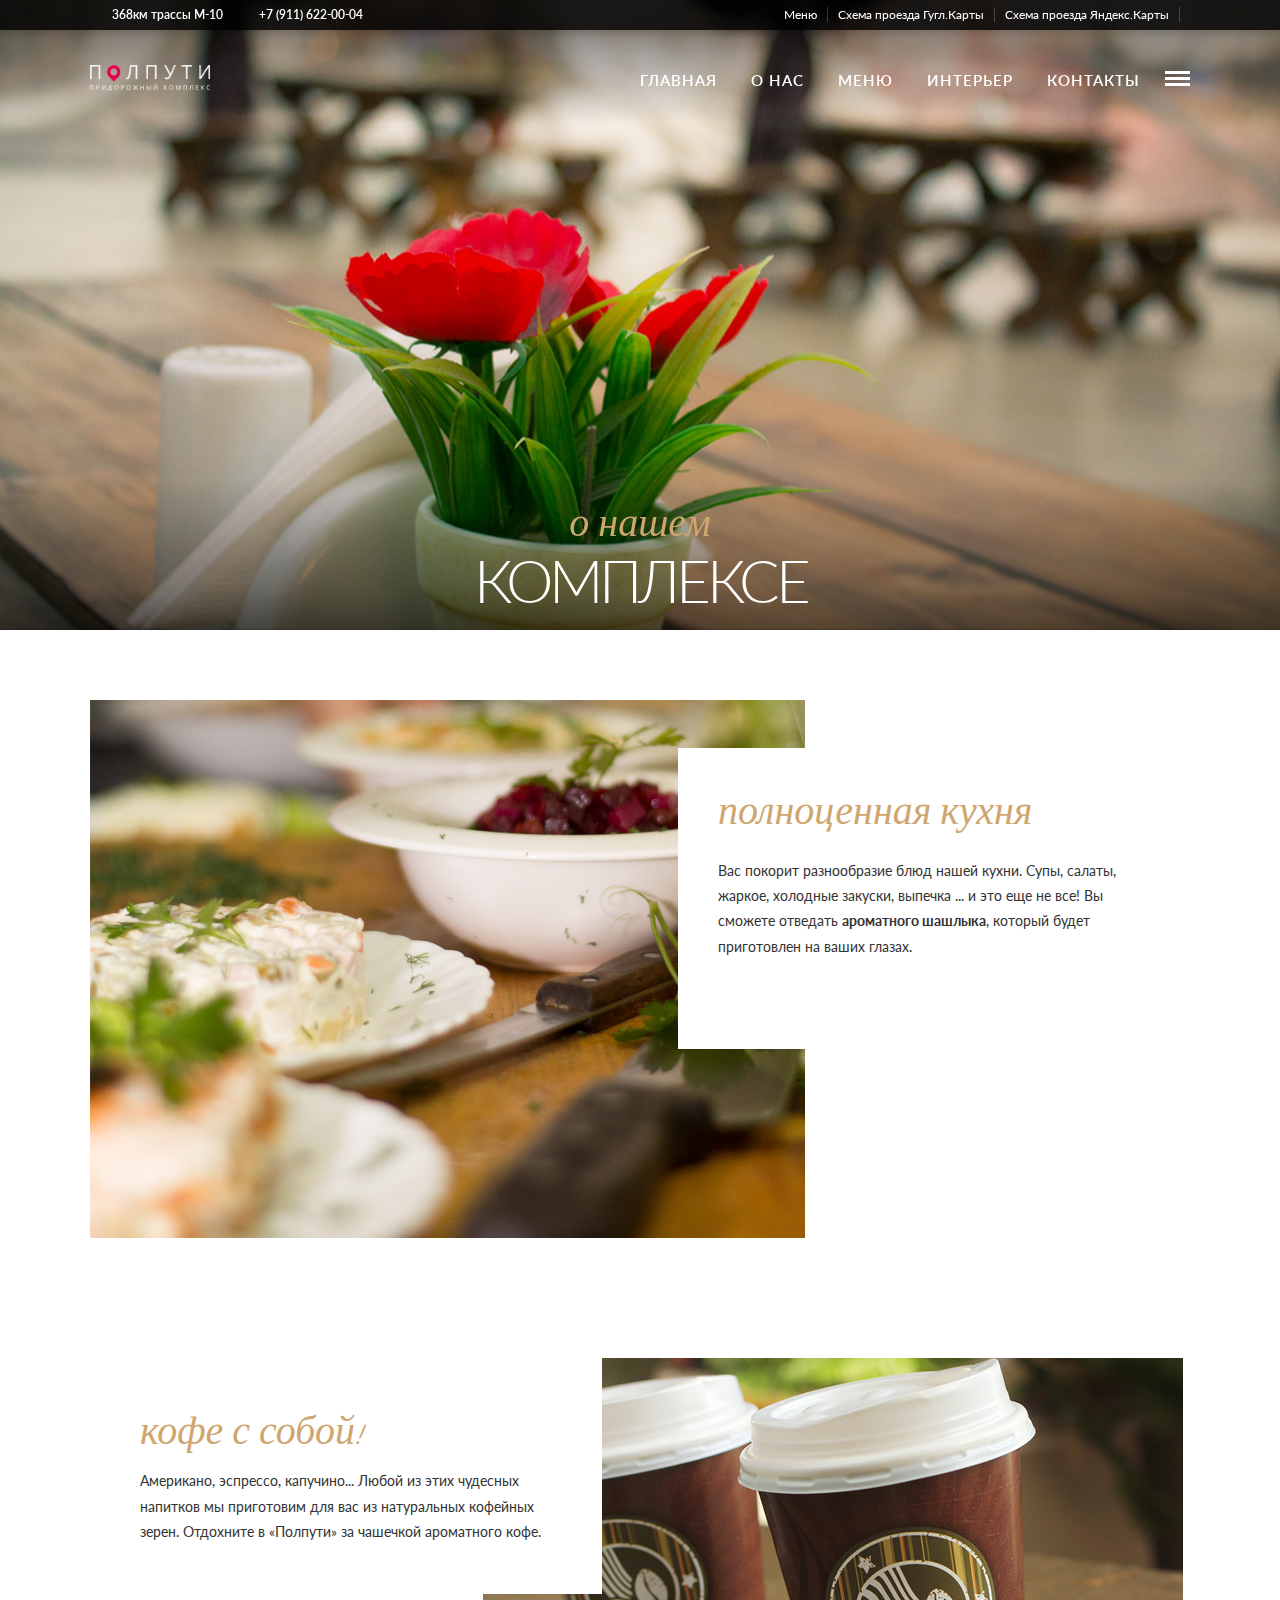
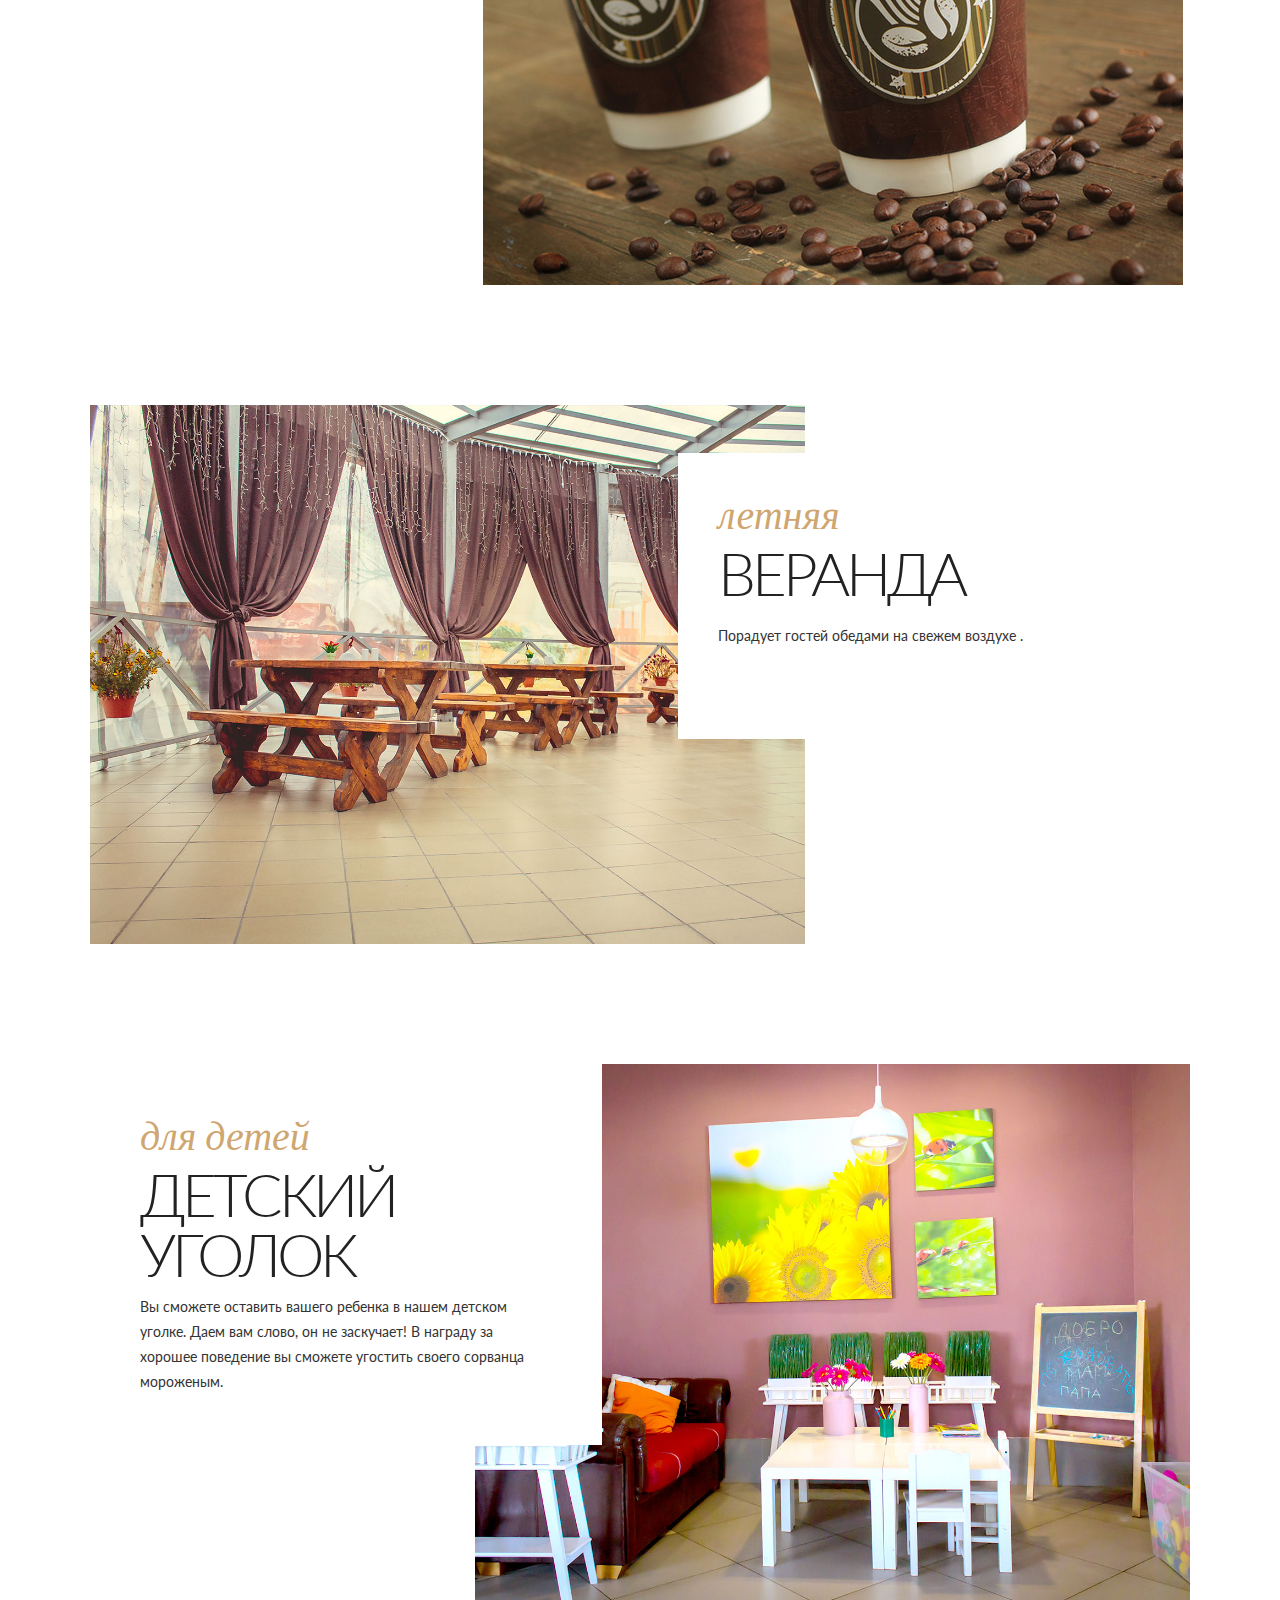
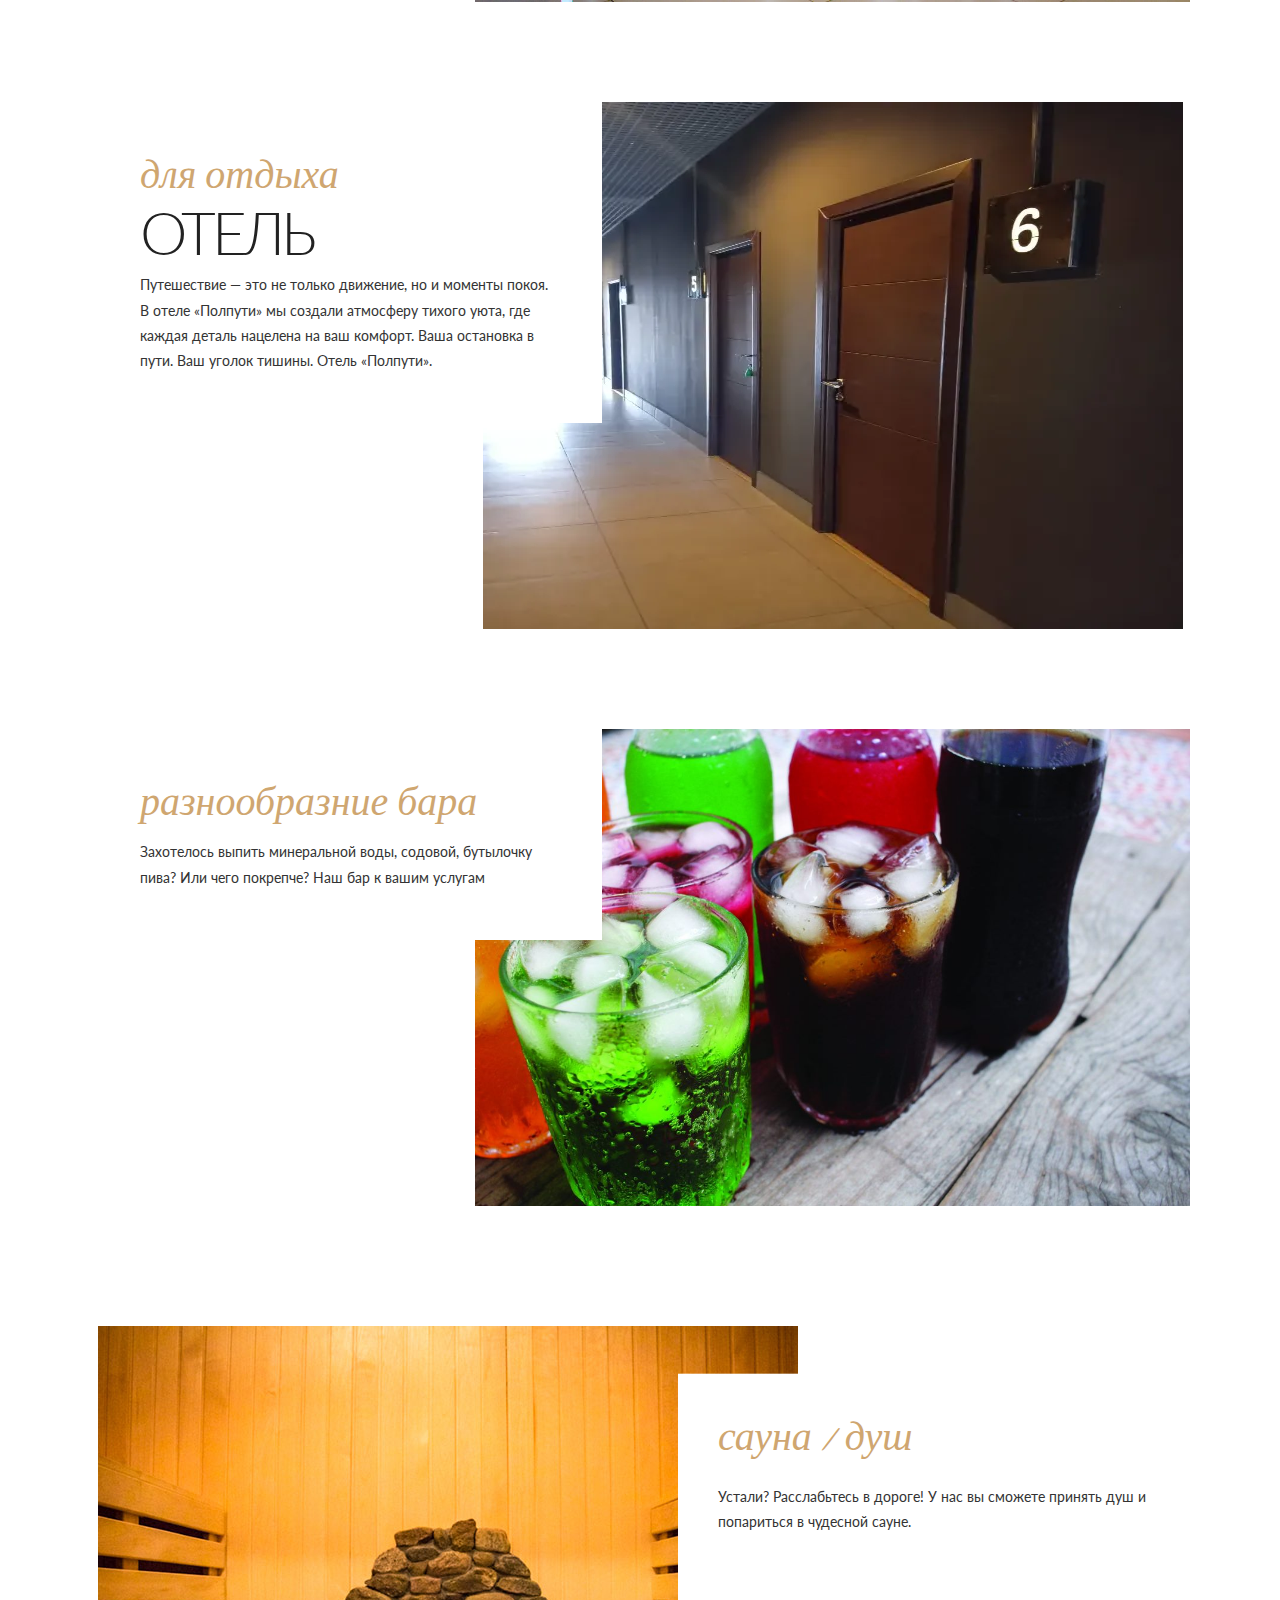
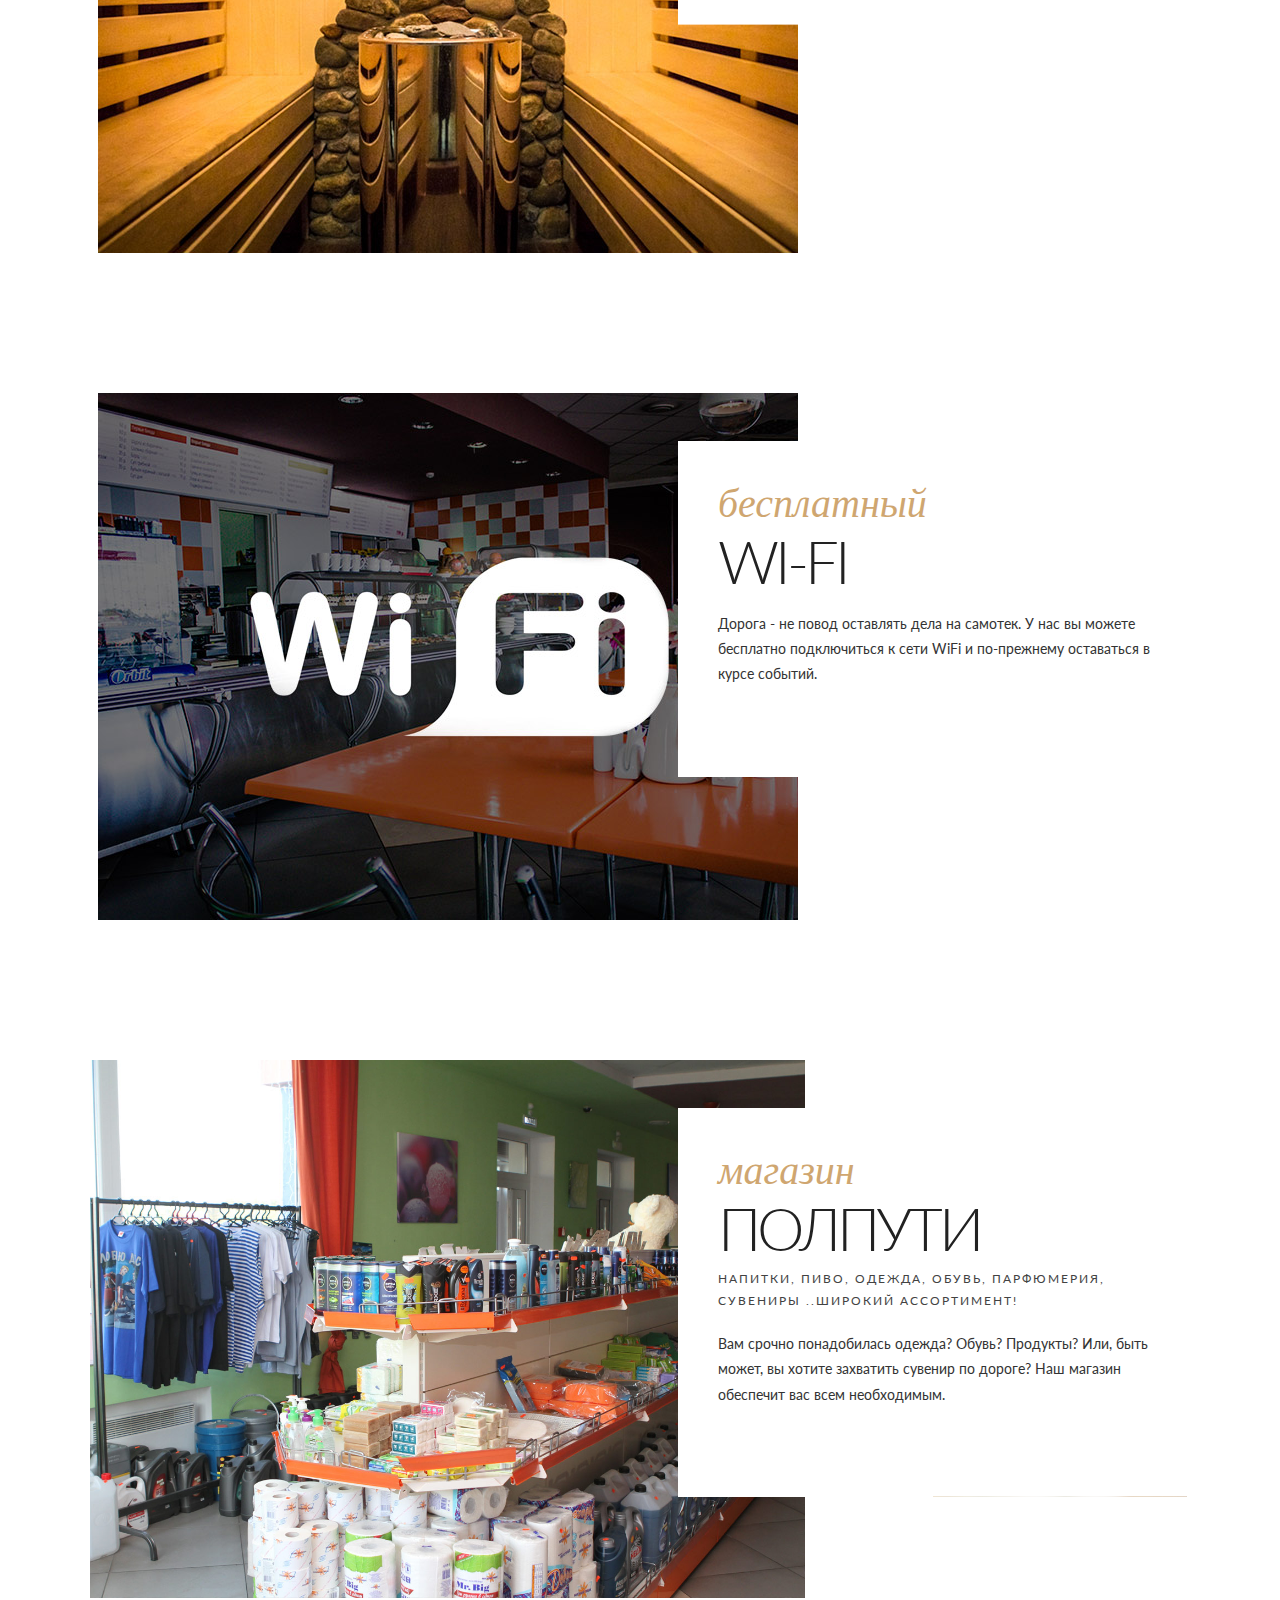
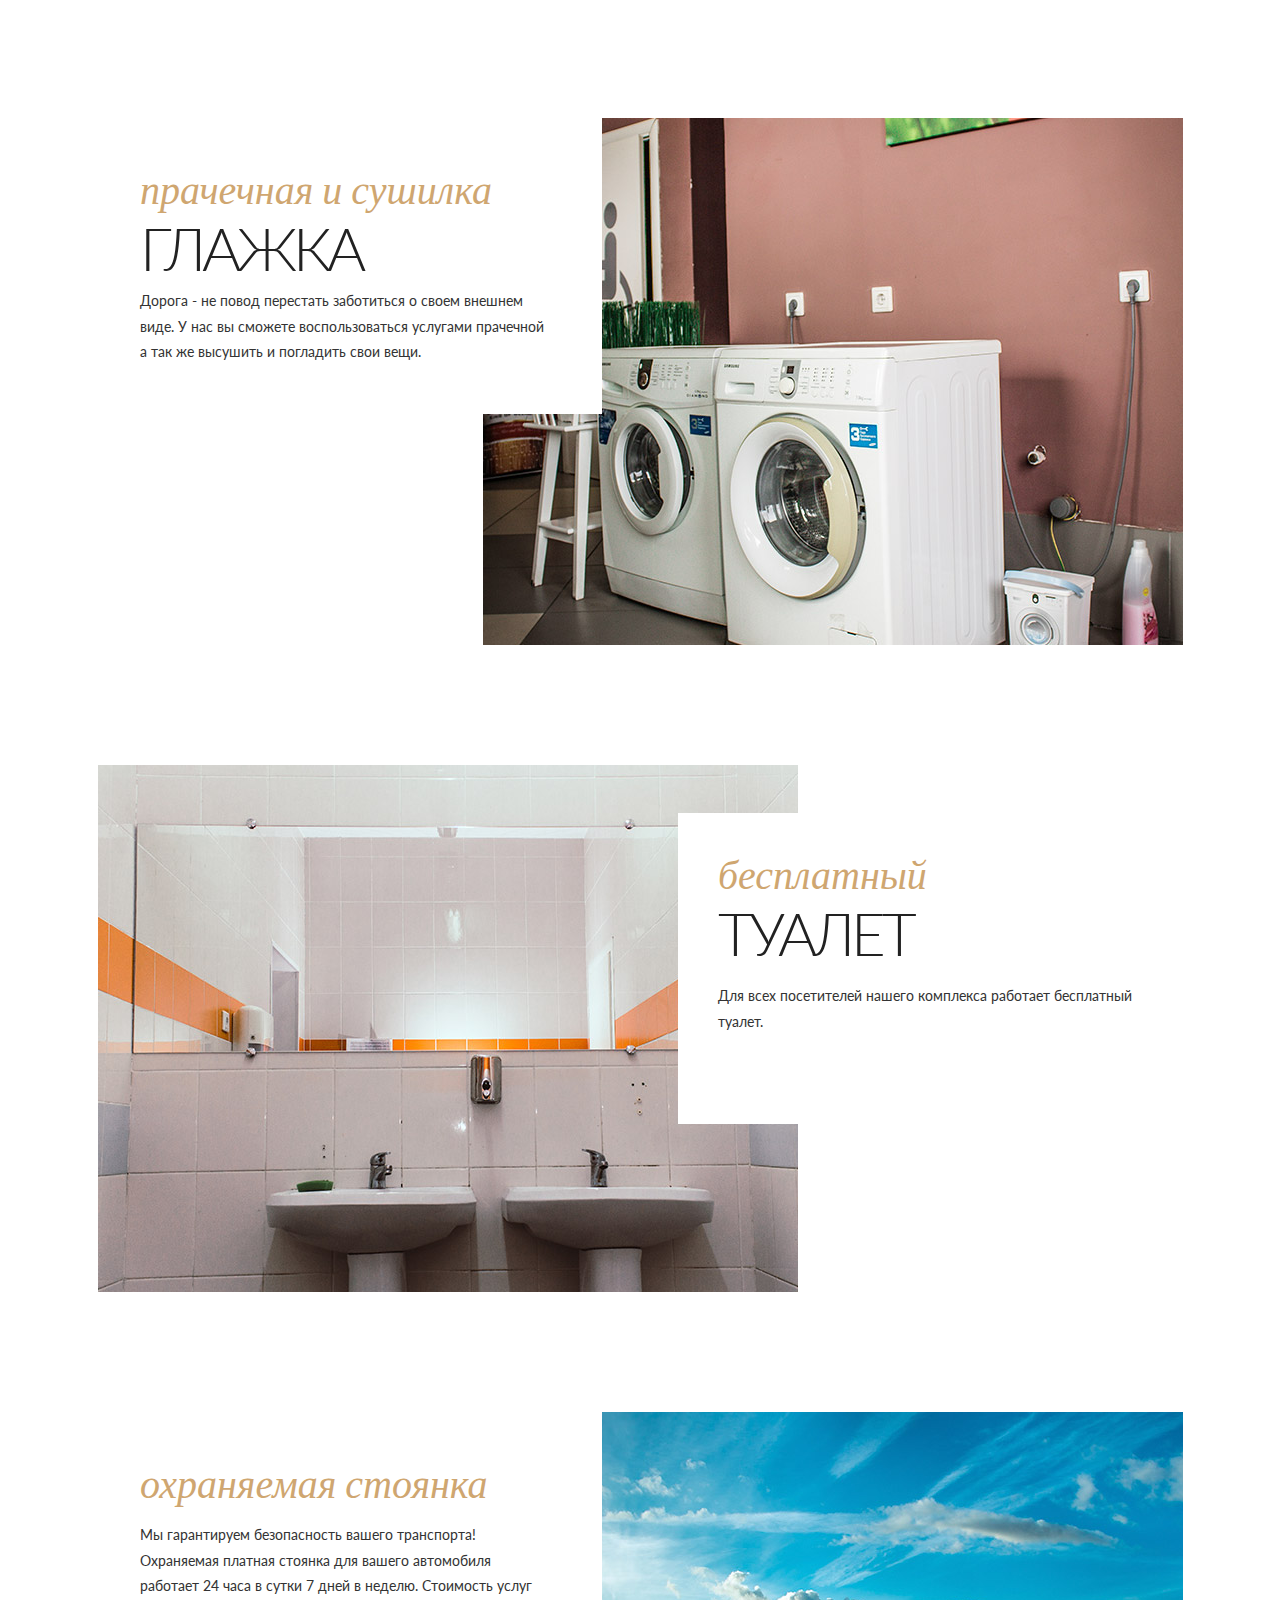
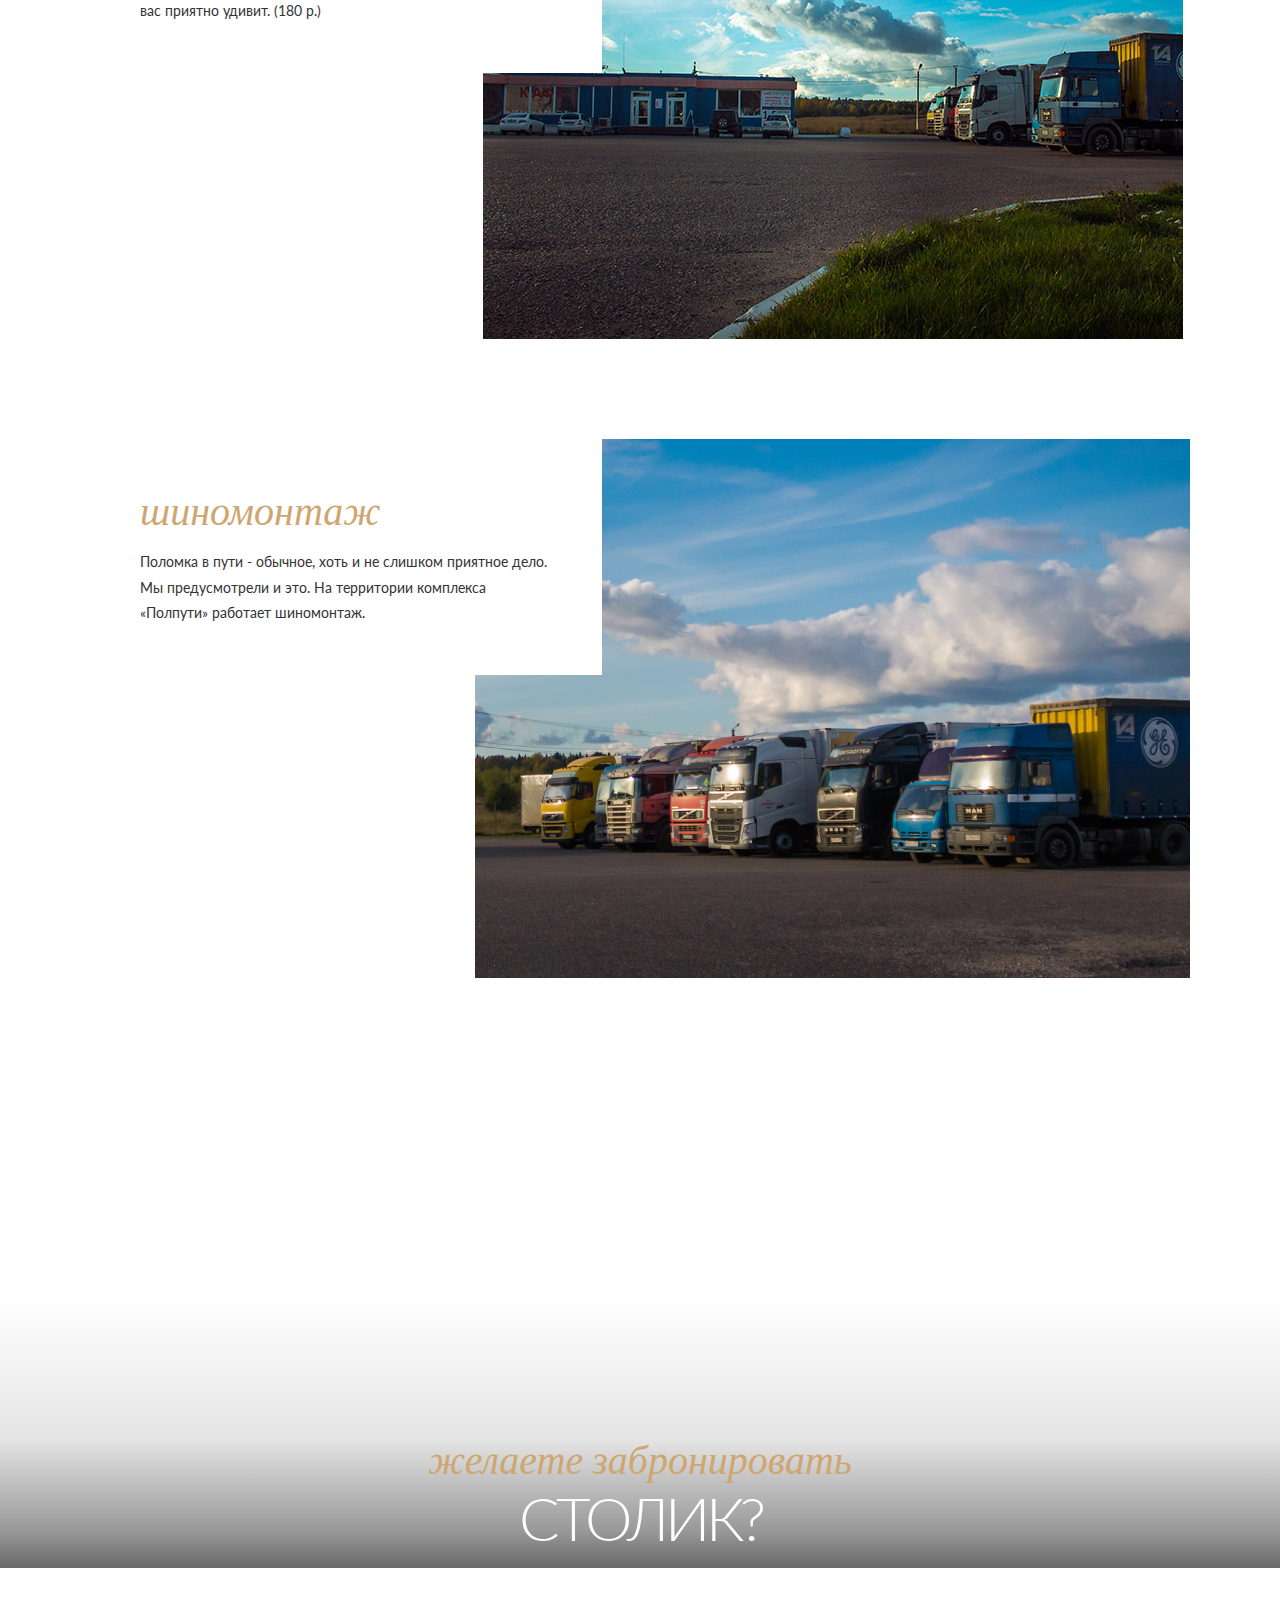
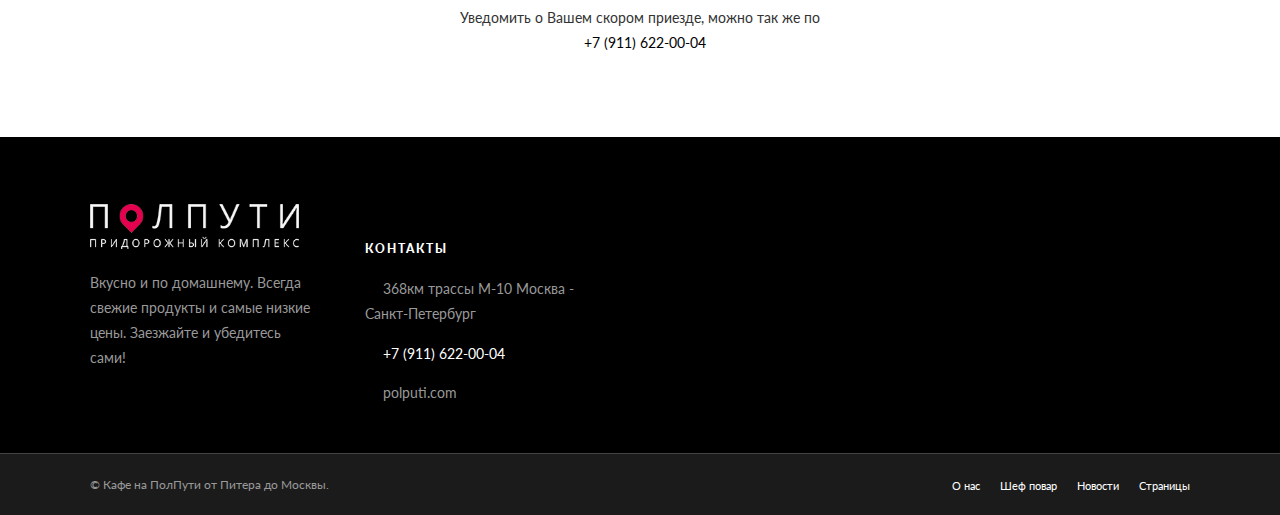
<file: about.html>
<!DOCTYPE html>
<html>

<head>
    <meta charset="UTF-8" />

    <title>О кафе ПолПути</title>
    <script type="text/javascript">
        window._wpemojiSettings = {
            "baseUrl": "http:\/\/s.w.org\/images\/core\/emoji\/72x72\/",
            "ext": ".png",
            "source": {
                "concatemoji": "\/js\/wp-emoji-release.min.js"
            }
        };
        ! function(a, b, c) {
            function d(a) {
                var c = b.createElement("canvas"),
                    d = c.getContext && c.getContext("2d");
                return d && d.fillText ? (d.textBaseline = "top", d.font = "600 32px Arial", "flag" === a ? (d.fillText(String.fromCharCode(55356, 56812, 55356, 56807), 0, 0), c.toDataURL().length > 3e3) : (d.fillText(String.fromCharCode(55357, 56835), 0, 0), 0 !== d.getImageData(16, 16, 1, 1).data[0])) : !1
            }

            function e(a) {
                var c = b.createElement("script");
                c.src = a, c.type = "text/javascript", b.getElementsByTagName("head")[0].appendChild(c)
            }
            var f, g;
            c.supports = {
                simple: d("simple"),
                flag: d("flag")
            }, c.DOMReady = !1, c.readyCallback = function() {
                c.DOMReady = !0
            }, c.supports.simple && c.supports.flag || (g = function() {
                c.readyCallback()
            }, b.addEventListener ? (b.addEventListener("DOMContentLoaded", g, !1), a.addEventListener("load", g, !1)) : (a.attachEvent("onload", g), b.attachEvent("onreadystatechange", function() {
                "complete" === b.readyState && c.readyCallback()
            })), f = c.source || {}, f.concatemoji ? e(f.concatemoji) : f.wpemoji && f.twemoji && (e(f.twemoji), e(f.wpemoji)))
        }(window, document, window._wpemojiSettings);
    </script>
    <style type="text/css">
        img.wp-smiley,
        img.emoji {
            display: inline !important;
            border: none !important;
            box-shadow: none !important;
            height: 1em !important;
            width: 1em !important;
            margin: 0 .07em !important;
            vertical-align: -0.1em !important;
            background: none !important;
            padding: 0 !important;
        }
    </style>
    <link rel='stylesheet' href='css/settings.css' type='text/css' media='all' />
    <style type='text/css'>
        .tp-caption a {
            color: #ff7302;
            text-shadow: none;
            -webkit-transition: all 0.2s ease-out;
            -moz-transition: all 0.2s ease-out;
            -o-transition: all 0.2s ease-out;
            -ms-transition: all 0.2s ease-out
        }

        .tp-caption a:hover {
            color: #ffa902
        }
    </style>
    <link rel='stylesheet' href='http://fonts.googleapis.com/css?family=Kristi' type='text/css' media='all' />
    <link rel='stylesheet' href='css/woocommerce-layout.css' type='text/css' media='all' />
    <link rel='stylesheet' href='css/woocommerce-smallscreen.css' type='text/css' media='only screen and (max-width: 768px)' />
    <link rel='stylesheet' href='css/woocommerce.css' type='text/css' media='all' />
    <link rel='stylesheet' href='css/combined.css' type='text/css' media='all' />
    <link rel='stylesheet' href='css/font-awesome.min.css' type='text/css' media='all' />
    <link rel='stylesheet' href='css/custom-css.css' type='text/css' media='all' />
    <link rel='stylesheet' href='http://fonts.googleapis.com/css?family=Playfair+Display%3A400%2C700%2C400italic&#038;subset=latin%2Ccyrillic-ext%2Cgreek-ext%2Ccyrillic' type='text/css' media='all' />
    <link rel='stylesheet' href='http://fonts.googleapis.com/css?family=Lato%3A100%2C200%2C300%2C400%2C600%2C700%2C800%2C900%2C400italic&#038;subset=latin%2Ccyrillic-ext%2Cgreek-ext%2Ccyrillic' type='text/css' media='all' />
    <link rel='stylesheet' href='css/kirki-styles.css' type='text/css' media='all' />
    <link rel='stylesheet' href='css/responsive-css.css' type='text/css' media='all' />

    <script type='text/javascript' src='js/jquery.js'></script>
    <script type='text/javascript' src='js/jquery-migrate.min.js'></script>
    <script type='text/javascript' src='js/jquery.themepunch.tools.min.js'></script>
    <script type='text/javascript' src='js/jquery.themepunch.revolution.min.js'></script>

    <script type="text/javascript">
        jQuery(document).ready(function() {
            // CUSTOM AJAX CONTENT LOADING FUNCTION
            var ajaxRevslider = function(obj) {

                // obj.type : Post Type
                // obj.id : ID of Content to Load
                // obj.aspectratio : The Aspect Ratio of the Container / Media
                // obj.selector : The Container Selector where the Content of Ajax will be injected. It is done via the Essential Grid on Return of Content

                var content = "";

                data = {};

                data.action = 'revslider_ajax_call_front';
                data.client_action = 'get_slider_html';
                data.token = 'e41d2033eb';
                data.type = obj.type;
                data.id = obj.id;
                data.aspectratio = obj.aspectratio;

                // SYNC AJAX REQUEST
                jQuery.ajax({
                    type: "post",
                    url: "#",
                    dataType: 'json',
                    data: data,
                    async: false,
                    success: function(ret, textStatus, XMLHttpRequest) {
                        if (ret.success == true)
                            content = ret.data;
                    },
                    error: function(e) {
                        console.log(e);
                    }
                });

                // FIRST RETURN THE CONTENT WHEN IT IS LOADED !!
                return content;
            };

            // CUSTOM AJAX FUNCTION TO REMOVE THE SLIDER
            var ajaxRemoveRevslider = function(obj) {
                return jQuery(obj.selector + " .rev_slider").revkill();
            };

            // EXTEND THE AJAX CONTENT LOADING TYPES WITH TYPE AND FUNCTION
            var extendessential = setInterval(function() {
                if (jQuery.fn.tpessential != undefined) {
                    clearInterval(extendessential);
                    if (typeof(jQuery.fn.tpessential.defaults) !== 'undefined') {
                        jQuery.fn.tpessential.defaults.ajaxTypes.push({
                            type: "revslider",
                            func: ajaxRevslider,
                            killfunc: ajaxRemoveRevslider,
                            openAnimationSpeed: 0.3
                        });
                        // type:  Name of the Post to load via Ajax into the Essential Grid Ajax Container
                        // func: the Function Name which is Called once the Item with the Post Type has been clicked
                        // killfunc: function to kill in case the Ajax Window going to be removed (before Remove function !
                        // openAnimationSpeed: how quick the Ajax Content window should be animated (default is 0.3)
                    }
                }
            }, 30);
        });
    </script>
</head>

<body class="page page-template-default">
  <input type="hidden" id="pp_menu_layout" name="pp_menu_layout" />
  <input type="hidden" id="pp_enable_right_click" name="pp_enable_right_click" />
  <input type="hidden" id="pp_enable_dragging" name="pp_enable_dragging" />
  <input type="hidden" id="pp_ajax_search" name="pp_ajax_search" value="1" />
  <input type="hidden" id="pp_fixed_menu" name="pp_fixed_menu" value="1" />
  <input type="hidden" id="pp_topbar" name="pp_topbar" value="1" />
  <input type="hidden" id="post_client_column" name="post_client_column" value="4" />
  <input type="hidden" id="pp_back" name="pp_back" value="Back" />
  <input type="hidden" id="pp_page_title_img_blur" name="pp_page_title_img_blur" value="1" />
  <input type="hidden" id="tg_project_filterable_link" name="tg_project_filterable_link" />
  <input type="hidden" id="pp_footer_style" name="pp_footer_style" value="4" />
  <div class="mobile_menu_wrapper">
      <a id="close_mobile_menu" href="javascript:;"><i class="fa fa-close"></i></a>
      <form role="search" method="get" name="searchform" id="searchform" action="about.html#">
          <div>
              <input type="text" name="s" id="s" autocomplete="off" placeholder="Поиск..." />
              <button> <i class="fa fa-search"></i> </button>
          </div>
          <div id="autocomplete"></div>
      </form>

      <div class="menu-side-menu-container">
          <ul id="mobile_main_menu" class="mobile_main_nav">
              <li><a href="index.html">Главная</a></li>
              <li><a href="about.html">О нас</a></li>
              <li><a href="menu.html">Меню</a>
              <li><a href="galery.html">Интерьер</a></li>
              <li><a href="https://yandex.ru/maps/?source=serp_navig&mode=routes&ll=33.580984%2C57.927936&z=13&rtext=~57.927935%2C33.580982&rtt=auto&ol=biz&oid=31444968356&via=" target="_blank">Схема проезда</a></li>
              <li><a href="contacts.html">Контакты</a></li>
          </ul>
      </div>
      
  </div>

  <div id="wrapper" class="hasbg">

      <div class="header_style_wrapper">
          <div class="above_top_bar">
              <div class="page_content_wrapper">
                  
                  <div class="menu-top-menu-container">
                      <ul id="top_menu" class="top_nav">
                          <li class="menu-item menu-item-type-post_type menu-item-object-page"><a href="menu.html">Меню</a></li>
                          <li class="menu-item menu-item-type-post_type menu-item-object-page"><a target="_blank" href="https://www.google.ru/maps/dir//Polputi,+368км+трассы+М-10+Москва+-+Санкт-Петербург,+Novgorodskaya+oblast',+175429/@57.9278123,33.5793882,17z/data=!4m9!4m8!1m0!1m5!1m1!1s0x46b9be161c849f1f:0x725145b6d621a874!2m2!1d33.5815769!2d57.9278123!3e0?dcr=0">Схема проезда Гугл.Карты</a></li>
                          <li class="menu-item menu-item-type-post_type menu-item-object-page"><a target="_blank" href="https://yandex.ru/maps/?source=serp_navig&mode=routes&ll=33.580984%2C57.927936&z=13&rtext=~57.927935%2C33.580982&rtt=auto&ol=biz&oid=31444968356&via=">Схема проезда Яндекс.Карты</a></li>
                      </ul>
                  </div>
                  <div class="extend_top_contact_info top_contact_info">
                      <span id="top_contact_address"><i class="fa fa-map-marker"></i><a target="_blank" href="https://yandex.ru/maps/?source=serp_navig&mode=routes&ll=33.580984%2C57.927936&z=13&rtext=~57.927935%2C33.580982&rtt=auto&ol=biz&oid=31444968356&via=">368км трассы М-10</a></span>
                      <span id="top_contact_number"><a href="tel:+79116220004"><i class="fa fa-phone"></i>+7 (911) 622-00-04</a></span></div>
              </div>
          </div>

          <div class="top_bar hasbg" style="height: 96px;">
              <div id="menu_wrapper">
                  <div id="logo_normal" class="logo_container">
                      <div class="logo_align">
                          <a id="custom_logo" class="logo_wrapper hidden" href="about.html#" style="">
                              <img src="images/bp.png" style="width: auto; max-width: 120px; max-height: 32px;">
                          </a>
                      </div>
                  </div>
                  <div id="logo_transparent" class="logo_container">
                      <div class="logo_align">
                          <a id="custom_logo_transparent" class="logo_wrapper default" href="index.html" style="">
                              <img src="images/wp.png" style="width: auto; max-width: 120px; max-height: 32px;">
                          </a>
                      </div>
                  </div>

                  <div class="menu_buttons_container">

                      <div class="menu_buttons_content">
                            <a href="about.html#" id="mobile_nav_icon"></a>
                        </div>
                  </div>

                  <div id="nav_wrapper">
                      <div class="nav_wrapper_inner">
                          <div id="menu_border_wrapper">
                              <div class="menu-main-menu-container">
                                  <ul id="main_menu" class="nav">
                                      <li class="menu-item menu-item-type-post_type menu-item-object-page"><a href="index.html" style="padding-top: 37px; padding-bottom: 38px;">Главная</a></li>
                                      <li class="menu-item menu-item-type-post_type menu-item-object-page"><a href="about.html" style="padding-top: 37px; padding-bottom: 38px;">О нас</a></li>
                                      <li class="menu-item menu-item-type-post_type menu-item-object-page"><a href="menu.html" style="padding-top: 37px; padding-bottom: 38px;">Меню</a></li>
                                      <li class="menu-item menu-item-type-post_type menu-item-object-page"><a href="galery.html" style="padding-top: 37px; padding-bottom: 38px;">Интерьер</a></li>
                                      <li class="menu-item menu-item-type-post_type menu-item-object-page"><a href="contacts.html" style="padding-top: 37px; padding-bottom: 38px;">Контакты</a></li>
                                  </ul>
                              </div>
                          </div>
                      </div>
                  </div>
              </div>
          </div>
      </div>

      

        <div id="page_caption" class="hasbg parallax">
            <div class="parallax_overlay_header"></div>
            <div id="bg_regular" style="background-image:url(images/slide1_bg4.jpg);"></div>
            <div id="bg_blurred" style="background-image:url(images/slide1_bg4.jpg);"></div>
            <div class="page_title_wrapper" data-stellar-ratio="1.3">
                <div class="page_title_inner">
                    <h1 class="withtopbar"> <span class="ppb_title_first" >о нашем</span>Комплексе </h1> </div>
            </div>
        </div>
        <div class="ppb_wrapper hasbg withtopbar">

 <!---
          <div class="one" style="padding: 70px 0 70px 0 !important;position:relative;padding:40px 0 40px 0;">
                          <div class="standard_wrapper">
                              <div class="page_content_wrapper">
                                  <div class="inner">
                                      <div class="one_half parallax_scroll_image" style="width:65%;">
                                          <div class="image_classic_frame expand">
                                              <div class="image_wrapper">
                                                  <a href="images/cafe_polputi.jpg" class="img_frame"><img src="images/cafe_polputi.jpg" alt="" class="portfolio_img"></a>
                                              </div>
                                          </div>
                                      </div>

                                      <div class="one_half last parallax_scroll" style="width: 40%; position: absolute; right: 90px; background-color: rgb(255, 255, 255); padding: 40px; display: block; transform: translate3d(0px, 47.70000000000002px, 0px); background-position: initial initial; background-repeat: initial initial;" data-stellar-ratio="1.3">
                                          <h2 class="ppb_title"><span class="ppb_title_first">Кафе</span> ПолПути</h2>
                                          <div class="ppb_subtitle"></div>
                                          <div class="page_header_sep left"></div>
                                          Это кафе с большим уютным залом, который поразит Вас гостеприимством и уютным интерьером, и предлагает большой выбор блюд, как из охлажденного мяса, так и из курицы, рыбы, баранины, а так же постное меню и комплексные обеды по 199рублей.
                                          <br>
                                          <br>
                                          <br>
                                          <a href="/galery.html" class="button">Посмотреть Фотогалерею</a>
                                      </div>
                                      <br class="clear">
                                  </div>
                              </div>
                          </div>
                      </div>
            <div class="one" style="position:relative;padding:50px 0 50px 0;">
                <div class="standard_wrapper">
                    <div class="page_content_wrapper">
                        <div class="inner">
                            <div class="one_half parallax_scroll" style="width:40%;position:absolute;left:90px;background:#fff;padding:50px;z-index:2;block !important;" data-stellar-ratio="1.3">
                                <h2 class="ppb_title"><span class="ppb_title_first">Вкусно </span>как дома!</h2>
                                  <div class="page_header_sep left"></div>
"Полпути" - это домашнее кафе во всех отношениях. Здесь вы сможете насладиться лучшими блюдами русской кухни из говядины, свинины, курицы и морепродуктов. Многообразие нашей кухни порадует вас: тут вы найдете все от борща до плова. Все наши блюда приготовлены из исключительно свежих продуктов и с искренней заботой о вас.</p>
                                <p><span style="font-family:Kristi;font-size:40px;font-weight:600;">Dmitry Korneev</span></div>
                            <div class="one_half parallax_scroll_image last" style="width:65%;">
                                <div class="image_classic_frame expand">
                                    <div class="image_wrapper">
                                        <a href="images/about.jpg" class="img_frame"><img src="images/about.jpg" alt="" class="portfolio_img" /></a>
                                    </div>
                                </div>
                            </div>
                            <br class="clear" />
                        </div>
                    </div>
                </div>
            </div>
            <div class="one" style="position:relative;padding:50px 0 50px 0;">
                <div class="standard_wrapper">
                    <div class="page_content_wrapper">
                        <div class="inner">
                            <div class="one_half parallax_scroll_image" style="width:65%;">
                                <div class="image_classic_frame expand">
                                    <div class="image_wrapper">
                                        <a href="images/about/about_1.jpg" class="img_frame"><img src="images/about/about_1.jpg" alt="" class="portfolio_img" /></a>
                                    </div>
                                </div>
                            </div>
                            <div class="one_half last parallax_scroll" style="width:40%;position:absolute;right:90px;background:#fff;padding:50px;" data-stellar-ratio="1.3">
                                <h2 class="ppb_title"><span class="ppb_title_first" >Детский уголок</span>(мороженное)</h2>
                                <div class="ppb_subtitle">В нашем детском уголке никто не будет скучать!</div>
                                <div class="page_header_sep left"></div>Вы сможете оставить вашего ребенка в нашем детском уголке. Даем вам слово, он не заскучает! В награду за хорошее поведение вы сможете угостить своего сорванца мороженым.
</div>
                            <br class="clear" />
                        </div>
                    </div>
                </div>
            </div>
            <div class="divider one">&nbsp;</div>


            <div class="ppb_wrapper hasbg withtopbar">
                <div class="one" style="position:relative;padding:50px 0 50px 0;">
                    <div class="standard_wrapper">
                        <div class="page_content_wrapper">
                            <div class="inner">
                                <div class="one_half parallax_scroll" style="width:40%;position:absolute;left:90px;background:#fff;padding:50px;z-index:2;block !important;" data-stellar-ratio="1.3">
                                    <h2 class="ppb_title"><span class="ppb_title_first">Вкусно </span>как дома!</h2>
                                    <div class="page_header_sep left"></div>В богатом банкетном меню гости найдут все самые популярные деликатесы от кабанчика и осетрины до стерляди и севрюжки. Это потрясающее гастрономическое великолепие гармонично сочетается с национальными и всеми любимыми украинскими варениками и несколькими видами украинского борща.</p>
                                    <p><span style="font-family:Kristi;font-size:40px;font-weight:600;">Dmitriy Korneev</span></div>
                                <div class="one_half parallax_scroll_image last" style="width:65%;">
                                    <div class="image_classic_frame expand">
                                        <div class="image_wrapper">
                                            <a href="images/galery/banner_4.jpg" class="img_frame"><img src="images/galery/banner_4.jpg" alt="" class="portfolio_img" /></a>
                                        </div>
                                    </div>
                                </div>
                                <br class="clear" />
                            </div>
                        </div>
                    </div>
                </div>
                <div class="one" style="position:relative;padding:50px 0 50px 0;">
                    <div class="standard_wrapper">
                        <div class="page_content_wrapper">
                            <div class="inner">
                                <div class="one_half parallax_scroll_image" style="width:65%;">
                                    <div class="image_classic_frame expand">
                                        <div class="image_wrapper">
                                            <a href="images/galery/banner_5.jpg" class="img_frame"><img src="images/galery/banner_5.jpg" alt="" class="portfolio_img" /></a>
                                        </div>
                                    </div>
                                </div>
                                <div class="one_half last parallax_scroll" style="width:40%;position:absolute;right:90px;background:#fff;padding:50px;" data-stellar-ratio="1.3">
                                    <h2 class="ppb_title"><span class="ppb_title_first" >Детская</span>комната</h2>
                                    <div class="ppb_subtitle">В нашем детском уголке никто не будет скучать!</div>
                                    <div class="page_header_sep left"></div>Какими должны быть лучшие детские комнаты для детей? У каждого родителя – свое мнение по этому поводу. Все сходятся, пожалуй, в одном - готовая детская комната должна быть безопасной. И еще она должна нравиться малышу. Вот почему оформление детской комнаты в каждом случае индивидуально.</div>
                                <br class="clear" />
                            </div>
                        </div>
                    </div>
                </div>
                <div class="divider one">&nbsp;</div>



                <div class="ppb_wrapper hasbg withtopbar">
                    <div class="one" style="position:relative;padding:50px 0 50px 0;">
                        <div class="standard_wrapper">
                            <div class="page_content_wrapper">
                                <div class="inner">
                                    <div class="one_half parallax_scroll" style="width:40%;position:absolute;left:90px;background:#fff;padding:50px;z-index:2;block !important;" data-stellar-ratio="1.3">
                                        <h2 class="ppb_title"><span class="ppb_title_first">Вкусно </span>как дома!</h2>
                                        <div class="page_header_sep left"></div>В богатом банкетном меню гости найдут все самые популярные деликатесы от кабанчика и осетрины до стерляди и севрюжки. Это потрясающее гастрономическое великолепие гармонично сочетается с национальными и всеми любимыми украинскими варениками и несколькими видами украинского борща.</p>
                                        <p><span style="font-family:Kristi;font-size:40px;font-weight:600;">Dmitriy Korneev</span></div>
                                    <div class="one_half parallax_scroll_image last" style="width:65%;">
                                        <div class="image_classic_frame expand">
                                            <div class="image_wrapper">
                                                <a href="images/galery/banner_2.jpg" class="img_frame"><img src="images/galery/banner_2.jpg" alt="" class="portfolio_img" /></a>
                                            </div>
                                        </div>
                                    </div>
                                    <br class="clear" />
                                </div>
                            </div>
                        </div>
                    </div>
                    <div class="one" style="position:relative;padding:50px 0 50px 0;">
                        <div class="standard_wrapper">
                            <div class="page_content_wrapper">
                                <div class="inner">
                                    <div class="one_half parallax_scroll_image" style="width:65%;">
                                        <div class="image_classic_frame expand">
                                            <div class="image_wrapper">
                                                <a href="images/galery/banner_7.jpg" class="img_frame"><img src="images/galery/banner_7.jpg" alt="" class="portfolio_img" /></a>
                                            </div>
                                        </div>
                                    </div>
                                    <div class="one_half last parallax_scroll" style="width:40%;position:absolute;right:90px;background:#fff;padding:50px;" data-stellar-ratio="1.3">
                                        <h2 class="ppb_title"><span class="ppb_title_first" >Детская</span>комната</h2>
                                        <div class="ppb_subtitle">В нашем детском уголке никто не будет скучать!</div>
                                        <div class="page_header_sep left"></div>Какими должны быть лучшие детские комнаты для детей? У каждого родителя – свое мнение по этому поводу. Все сходятся, пожалуй, в одном - готовая детская комната должна быть безопасной. И еще она должна нравиться малышу. Вот почему оформление детской комнаты в каждом случае индивидуально.</div>
                                    <br class="clear" />
                                </div>
                            </div>
                        </div>
                    </div>
                    <div class="divider one">&nbsp;</div>


                    <div class="ppb_wrapper hasbg withtopbar">
                        <div class="one" style="position:relative;padding:50px 0 50px 0;">
                            <div class="standard_wrapper">
                                <div class="page_content_wrapper">
                                    <div class="inner">
                                        <div class="one_half parallax_scroll" style="width:40%;position:absolute;left:90px;background:#fff;padding:50px;z-index:2;block !important;" data-stellar-ratio="1.3">
                                            <h2 class="ppb_title"><span class="ppb_title_first">Вкусно </span>как дома!</h2>
                                            <div class="page_header_sep left"></div>В богатом банкетном меню гости найдут все самые популярные деликатесы от кабанчика и осетрины до стерляди и севрюжки. Это потрясающее гастрономическое великолепие гармонично сочетается с национальными и всеми любимыми украинскими варениками и несколькими видами украинского борща.</p>
                                            <p><span style="font-family:Kristi;font-size:40px;font-weight:600;">Dmitriy Korneev</span></div>
                                        <div class="one_half parallax_scroll_image last" style="width:65%;">
                                            <div class="image_classic_frame expand">
                                                <div class="image_wrapper">
                                                    <a href="images/galery/banner_8.jpg" class="img_frame"><img src="images/galery/banner_8.jpg" alt="" class="portfolio_img" /></a>
                                                </div>
                                            </div>
                                        </div>
                                        <br class="clear" />
                                    </div>
                                </div>
                            </div>
                        </div>
                        <div class="one" style="position:relative;padding:50px 0 50px 0;">
                            <div class="standard_wrapper">
                                <div class="page_content_wrapper">
                                    <div class="inner">
                                        <div class="one_half parallax_scroll_image" style="width:65%;">
                                            <div class="image_classic_frame expand">
                                                <div class="image_wrapper">
                                                    <a href="images/galery/banner_1.jpg" class="img_frame"><img src="images/galery/banner_1.jpg" alt="" class="portfolio_img" /></a>
                                                </div>
                                            </div>
                                        </div>
                                        <div class="one_half last parallax_scroll" style="width:40%;position:absolute;right:90px;background:#fff;padding:50px;" data-stellar-ratio="1.3">
                                            <h2 class="ppb_title"><span class="ppb_title_first" >Детская</span>комната</h2>
                                            <div class="ppb_subtitle">В нашем детском уголке никто не будет скучать!</div>
                                            <div class="page_header_sep left"></div>Какими должны быть лучшие детские комнаты для детей? У каждого родителя – свое мнение по этому поводу. Все сходятся, пожалуй, в одном - готовая детская комната должна быть безопасной. И еще она должна нравиться малышу. Вот почему оформление детской комнаты в каждом случае индивидуально.</div>
                                        <br class="clear" />
                                    </div>
                                </div>
                            </div>
                        </div>
                        <div class="divider one">&nbsp;</div>


                        -->

           				<div class="one" style="padding: 70px 0 70px 0 !important;position:relative;padding:40px 0 40px 0;">
                          <div class="standard_wrapper">
                              <div class="page_content_wrapper">
                                  <div class="inner">
                                      <div class="one_half parallax_scroll_image" style="width:65%;">
                                          <div class="image_classic_frame expand">
                                              <div class="image_wrapper">
                                                  <a href="images/about/about_cook.jpg" class="img_frame"><img src="images/about/about_cook.jpg" alt="" class="portfolio_img"></a>
                                              </div>
                                          </div>
                                      </div>

                                      <div class="one_half last parallax_scroll" style="width: 40%; position: absolute; right: 90px; background-color: rgb(255, 255, 255); padding: 40px; display: block; transform: translate3d(0px, 47.70000000000002px, 0px); background-position: initial initial; background-repeat: initial initial;" data-stellar-ratio="1.3">
                                          <h2 class="ppb_title"><span class="ppb_title_first">Полноценная кухня</span> </h2>
                                          <div class="ppb_subtitle"></div>
                                          <div class="page_header_sep left"></div>
                                          Вас покорит разнообразие блюд нашей кухни. Супы, салаты, жаркое, холодные закуски, выпечка ... и это еще не все! Вы сможете отведать <b>ароматного шашлыка</b>, который будет приготовлен на ваших глазах.
                                          <br>
                                          <br>
                                          <br>
                                          <!-- <a href="/galery.html" class="button">Посмотреть Фотогалерею</a>-->
                                      </div>
                                      <br class="clear">
                                  </div>
                              </div>
                          </div>
                      </div>


                      <div class="one" style="position:relative;padding:50px 0 50px 0;">
                          <div class="standard_wrapper">
                              <div class="page_content_wrapper">
                                  <div class="inner">
                                      <div class="one_half parallax_scroll" style="width:40%;position:absolute;left:90px;background:#fff;padding:50px;z-index:2;block !important;" data-stellar-ratio="1.3">
                                          <h2 class="ppb_title"><span class="ppb_title_first">Кофе с собой!</span></h2>
                                            <div class="page_header_sep left"></div>
          Американо, эспрессо, капучино... Любой из этих чудесных напитков мы приготовим для вас из натуральных кофейных зерен. Отдохните в «Полпути» за чашечкой ароматного кофе.</p>
                                          <!-- <p><span style="font-family:Kristi;font-size:40px;font-weight:600;">Dmitry Korneev</span>--></div>
                                      <div class="one_half parallax_scroll_image last" style="width:65%;">
                                          <div class="image_classic_frame expand">
                                              <div class="image_wrapper">
                                                  <a href="images/about/about_cofe.jpg" class="img_frame"><img src="images/about/about_cofe.jpg" alt="" class="portfolio_img" /></a>
                                              </div>
                                          </div>
                                      </div>
                                      <br class="clear" />
                                  </div>
                              </div>
                          </div>
                      </div>


                                            				<div class="one" style="padding: 70px 0 70px 0 !important;position:relative;padding:40px 0 40px 0;">
                                                <div class="standard_wrapper">
                                                    <div class="page_content_wrapper">
                                                        <div class="inner">
                                                            <div class="one_half parallax_scroll_image" style="width:65%;">
                                                                <div class="image_classic_frame expand">
                                                                    <div class="image_wrapper">
                                                                        <a href="images/about/about_veranda.jpg" class="img_frame"><img src="images/about/about_veranda.jpg" alt="" class="portfolio_img"></a>
                                                                    </div>
                                                                </div>
                                                            </div>

                                                            <div class="one_half last parallax_scroll" style="width: 40%; position: absolute; right: 90px; background-color: rgb(255, 255, 255); padding: 40px; display: block; transform: translate3d(0px, 47.70000000000002px, 0px); background-position: initial initial; background-repeat: initial initial;" data-stellar-ratio="1.3">
                                                                <h2 class="ppb_title"><span class="ppb_title_first">Летняя</span>  веранда</h2>
                                                                <div class="ppb_subtitle"></div>
                                                                <div class="page_header_sep left"></div>
                                                                Порадует гостей обедами на свежем воздухе .
                                                                <br>
                                                                <br>
                                                                <br>
                                                                <!-- <a href="/galery.html" class="button">Посмотреть Фотогалерею</a>-->
                                                            </div>
                                                            <br class="clear">
                                                        </div>
                                                    </div>
                                                </div>
                                            </div>

                                  <div class="one" style="position:relative;padding:50px 0 50px 0;">
                                      <div class="standard_wrapper">
                                          <div class="page_content_wrapper">
                                              <div class="inner">
                                                  <div class="one_half parallax_scroll" style="width:40%;position:absolute;left:90px;background:#fff;padding:50px;z-index:2;block !important;" data-stellar-ratio="1.3">
                                                      <h2 class="ppb_title"><span class="ppb_title_first">Для детей </span>Детский уголок</h2>
                                                        <div class="page_header_sep left"></div>
                      Вы сможете оставить вашего ребенка в нашем детском уголке. Даем вам слово, он не заскучает! В награду за хорошее поведение вы сможете угостить своего сорванца мороженым.</p>
                                                      <!-- <p><span style="font-family:Kristi;font-size:40px;font-weight:600;">Dmitry Korneev</span>--></div>
                                                  <div class="one_half parallax_scroll_image last" style="width:65%;">
                                                      <div class="image_classic_frame expand">
                                                          <div class="image_wrapper">
                                                              <a href="images/about.jpg" class="img_frame"><img src="images/about/about_1.jpg" alt="" class="portfolio_img" /></a>
                                                          </div>
                                                      </div>
                                                  </div>
                                                  <br class="clear" />
                                              </div>
                                          </div>
                                      </div>
                                  </div>


                                  <div class="one" style="position:relative;padding:50px 0 50px 0;">
                                      <div class="standard_wrapper">
                                          <div class="page_content_wrapper">
                                              <div class="inner">
                                                  <div class="one_half parallax_scroll" style="width:40%;position:absolute;left:90px;background:#fff;padding:50px;z-index:2;block !important;" data-stellar-ratio="1.3">
                                                      <h2 class="ppb_title"><span class="ppb_title_first">Для отдыха </span>Отель</h2>
                                                        <div class="page_header_sep left"></div>
                      Путешествие — это не только движение, но и моменты покоя. В отеле «Полпути» мы создали атмосферу тихого уюта, где каждая деталь нацелена на ваш комфорт. Ваша остановка в пути. Ваш уголок тишины. Отель «Полпути».
                      </p>
                                                      <!-- <p><span style="font-family:Kristi;font-size:40px;font-weight:600;">Dmitry Korneev</span>--></div>
                                                  <div class="one_half parallax_scroll_image last" style="width:65%;">
                                                      <div class="image_classic_frame expand">
                                                          <div class="image_wrapper">
                                                              <a href="images/about/about_eng.WEBP" class="img_frame"><img src="images/about/about_eng.WEBP" alt="" class="portfolio_img" /></a>
                                                          </div>
                                                      </div>
                                                  </div>
                                                  <br class="clear" />
                                              </div>
                                          </div>
                                      </div>
                                  </div>




            <div class="one" style="position:relative;padding:50px 0 50px 0;">
                <div class="standard_wrapper">
                    <div class="page_content_wrapper">
                        <div class="inner">
                            <div class="one_half parallax_scroll" style="width:40%;position:absolute;left:90px;background:#fff;padding:50px;z-index:2;block !important;" data-stellar-ratio="1.3">
                                <h2 class="ppb_title"><span class="ppb_title_first">Разнообразние бара</span></h2>
                                  <div class="page_header_sep left"></div>Захотелось выпить минеральной воды, содовой, бутылочку пива? Или чего покрепче? Наш бар к вашим услугам</p>
                                <!-- <p><span style="font-family:Kristi;font-size:40px;font-weight:600;">Dmitry Korneev</span>--></div>
                            <div class="one_half parallax_scroll_image last" style="width:65%;">
                                <div class="image_classic_frame expand">
                                    <div class="image_wrapper">
                                        <a href="images/about/about_bar.png" class="img_frame"><img src="images/about/about_bar.png" alt="" class="portfolio_img" /></a>
                                    </div>
                                </div>
                            </div>
                            <br class="clear" />
                        </div>
                    </div>
                </div>
            </div>




                                  <div class="one" style="padding: 70px 0 70px 0 !important;position:relative;padding:40px 0 40px 0;">
                                      <div class="standard_wrapper">
                                          <div class="page_content_wrapper">
                                              <div class="inner">
                                                  <div class="one_half parallax_scroll_image" style="width:65%;">
                                                      <div class="image_classic_frame expand">
                                                          <div class="image_wrapper">
                                                              <a href="images/about/about_bathroom.jpg" class="img_frame"><img src="images/about/about_bathroom.jpg" alt="" class="portfolio_img"></a>
                                                          </div>
                                                      </div>
                                                  </div>

                                                  <div class="one_half last parallax_scroll" style="width: 40%; position: absolute; right: 90px; background-color: rgb(255, 255, 255); padding: 40px; display: block; transform: translate3d(0px, 47.70000000000002px, 0px); background-position: initial initial; background-repeat: initial initial;" data-stellar-ratio="1.3">
                                                      <h2 class="ppb_title"><span class="ppb_title_first">Сауна / Душ</span></h2>
                                                      <div class="ppb_subtitle"></div>
                                                      <div class="page_header_sep left"></div>
                                                      Устали? Расслабьтесь в дороге! У нас вы сможете принять душ и попариться в чудесной сауне.

                                                      <br>
                                                      <br>
                                                      <br>
                                                      <!-- <a href="/galery.html" class="button">Посмотреть Фотогалерею</a>-->
                                                  </div>
                                                  <br class="clear">
                                              </div>
                                          </div>
                                      </div>
                                  </div>
















                      				

           









                      				<div class="one" style="padding: 70px 0 70px 0 !important;position:relative;padding:40px 0 40px 0;">
                          <div class="standard_wrapper">
                              <div class="page_content_wrapper">
                                  <div class="inner">
                                      <div class="one_half parallax_scroll_image" style="width:65%;">
                                          <div class="image_classic_frame expand">
                                              <div class="image_wrapper">
                                                  <a href="images/about/about_wifi.jpg" class="img_frame"><img src="images/about/about_wifi.jpg" alt="" class="portfolio_img"></a>
                                              </div>
                                          </div>
                                      </div>

                                      <div class="one_half last parallax_scroll" style="width: 40%; position: absolute; right: 90px; background-color: rgb(255, 255, 255); padding: 40px; display: block; transform: translate3d(0px, 47.70000000000002px, 0px); background-position: initial initial; background-repeat: initial initial;" data-stellar-ratio="1.3">
                                          <h2 class="ppb_title"><span class="ppb_title_first">Бесплатный </span> Wi-Fi</h2>
                                          <div class="ppb_subtitle"></div>
                                          <div class="page_header_sep left"></div>
                                          Дорога - не повод оставлять дела на самотек. У нас вы можете бесплатно подключиться к сети WiFi и по-прежнему оставаться в курсе событий.

                                          <br>
                                          <br>
                                          <br>
                                          <!-- <a href="/galery.html" class="button">Посмотреть Фотогалерею</a>-->
                                      </div>
                                      <br class="clear">
                                  </div>
                              </div>
                          </div>
                      </div>










                      				<div class="one" style="padding: 70px 0 70px 0 !important;position:relative;padding:40px 0 40px 0;">
                          <div class="standard_wrapper">
                              <div class="page_content_wrapper">
                                  <div class="inner">
                                      <div class="one_half parallax_scroll_image" style="width:65%;">
                                          <div class="image_classic_frame expand">
                                              <div class="image_wrapper">
                                                  <a href="images/about/about_mag.jpg" class="img_frame"><img src="images/about/about_mag.jpg" alt="" class="portfolio_img"></a>
                                              </div>
                                          </div>
                                      </div>

                                      <div class="one_half last parallax_scroll" style="width: 40%; position: absolute; right: 90px; background-color: rgb(255, 255, 255); padding: 40px; display: block; transform: translate3d(0px, 47.70000000000002px, 0px); background-position: initial initial; background-repeat: initial initial;" data-stellar-ratio="1.3">
                                          <h2 class="ppb_title"><span class="ppb_title_first">Магазин</span> ПолПути</h2>
                                          <div class="ppb_subtitle">напитки, пиво, одежда, обувь, парфюмерия, сувениры ..Широкий ассортимент!</div>
                                          <div class="page_header_sep left"></div>
                                          Вам срочно понадобилась одежда? Обувь? Продукты? Или, быть может, вы хотите захватить сувенир по дороге? Наш магазин обеспечит вас всем необходимым.
                                          <br>
                                          <br>
                                          <br>
                                          <!-- <a href="/galery.html" class="button">Посмотреть Фотогалерею</a>-->
                                      </div>
                                      <br class="clear">
                                  </div>
                              </div>
                          </div>
                      </div>




            <div class="one" style="position:relative;padding:50px 0 50px 0;">
                <div class="standard_wrapper">
                    <div class="page_content_wrapper">
                        <div class="inner">
                            <div class="one_half parallax_scroll" style="width:40%;position:absolute;left:90px;background:#fff;padding:50px;z-index:2;block !important;" data-stellar-ratio="1.3">
                                <h2 class="ppb_title"><span class="ppb_title_first">Прачечная и сушилка </span> глажка </h2>
                                  <div class="page_header_sep left"></div>
Дорога - не повод перестать заботиться о своем внешнем виде. У нас вы сможете воспользоваться услугами прачечной а так же высушить и погладить свои вещи.
</p>
                                <!-- <p><span style="font-family:Kristi;font-size:40px;font-weight:600;">Dmitry Korneev</span>--></div>
                            <div class="one_half parallax_scroll_image last" style="width:65%;">
                                <div class="image_classic_frame expand">
                                    <div class="image_wrapper">
                                        <a href="images/about.jpg" class="img_frame"><img src="images/about/about_stirka.jpg" alt="" class="portfolio_img" /></a>
                                    </div>
                                </div>
                            </div>
                            <br class="clear" />
                        </div>
                    </div>
                </div>
            </div>








                      				<div class="one" style="padding: 70px 0 70px 0 !important;position:relative;padding:40px 0 40px 0;">
                          <div class="standard_wrapper">
                              <div class="page_content_wrapper">
                                  <div class="inner">
                                      <div class="one_half parallax_scroll_image" style="width:65%;">
                                          <div class="image_classic_frame expand">
                                              <div class="image_wrapper">
                                                  <a href="images/about/about_tualet.jpg" class="img_frame"><img src="images/about/about_tualet.jpg" alt="" class="portfolio_img"></a>
                                              </div>
                                          </div>
                                      </div>

                                      <div class="one_half last parallax_scroll" style="width: 40%; position: absolute; right: 90px; background-color: rgb(255, 255, 255); padding: 40px; display: block; transform: translate3d(0px, 47.70000000000002px, 0px); background-position: initial initial; background-repeat: initial initial;" data-stellar-ratio="1.3">
                                          <h2 class="ppb_title"><span class="ppb_title_first">Бесплатный</span> туалет</h2>
                                          <div class="ppb_subtitle"></div>
                                          <div class="page_header_sep left"></div>
                                          Для всех посетителей нашего комплекса работает бесплатный туалет.

                                          <br>
                                          <br>
                                          <br>
                                          <!-- <a href="/galery.html" class="button">Посмотреть Фотогалерею</a>-->
                                      </div>
                                      <br class="clear">
                                  </div>
                              </div>
                          </div>
                      </div>

            <div class="one" style="position:relative;padding:50px 0 50px 0;">
                <div class="standard_wrapper">
                    <div class="page_content_wrapper">
                        <div class="inner">
                            <div class="one_half parallax_scroll" style="width:40%;position:absolute;left:90px;background:#fff;padding:50px;z-index:2;block !important;" data-stellar-ratio="1.3">
                                <h2 class="ppb_title"><span class="ppb_title_first">Охраняемая стоянка </span> </h2>
                                  <div class="page_header_sep left"></div>
Мы гарантируем безопасность вашего транспорта! Охраняемая платная стоянка для вашего автомобиля работает 24 часа в сутки 7 дней в неделю. Стоимость услуг вас приятно удивит. (180 р.)
</p>
                                <!-- <p><span style="font-family:Kristi;font-size:40px;font-weight:600;">Dmitry Korneev</span>--></div>
                            <div class="one_half parallax_scroll_image last" style="width:65%;">
                                <div class="image_classic_frame expand">
                                    <div class="image_wrapper">
                                        <a href="images/about/about_stoyanka.jpg" class="img_frame"><img src="images/about/about_stoyanka.jpg" alt="" class="portfolio_img" /></a>
                                    </div>
                                </div>
                            </div>
                            <br class="clear" />
                        </div>
                    </div>
                </div>
            </div>










                      				

            <div class="one" style="position:relative;padding:50px 0 50px 0;">
                <div class="standard_wrapper">
                    <div class="page_content_wrapper">
                        <div class="inner">
                            <div class="one_half parallax_scroll" style="width:40%;position:absolute;left:90px;background:#fff;padding:50px;z-index:2;block !important;" data-stellar-ratio="1.3">
                                <h2 class="ppb_title"><span class="ppb_title_first">Шиномонтаж </span></h2>
                                  <div class="page_header_sep left"></div>
Поломка в пути - обычное, хоть и не слишком приятное дело. Мы предусмотрели и это. На территории комплекса «Полпути» работает шиномонтаж.
</p>
                                <!-- <p><span style="font-family:Kristi;font-size:40px;font-weight:600;">Dmitry Korneev</span>--></div>
                            <div class="one_half parallax_scroll_image last" style="width:65%;">
                                <div class="image_classic_frame expand">
                                    <div class="image_wrapper">
                                        <a href="images/about/about_shino.jpg" class="img_frame"><img src="images/about/about_shino.jpg" alt="" class="portfolio_img" /></a>
                                    </div>
                                </div>
                            </div>
                            <br class="clear" />
                        </div>
                    </div>
                </div>
            </div>








            <div class="parallax title" data-image="images/slide1_bg5.jpg" data-width="1500" data-height="998" data-content-height="60">
                <div class="parallax_title">
                    <h2 class="ppb_title"><span class="ppb_title_first" >Желаете забронировать</span>столик?</h2></div>
            </div>
            <div class="one withsmallpadding ppb_text" style="padding-top: 30px !important;padding:50px 0 50px 0;">
                <div class="standard_wrapper">
                    <div class="page_content_wrapper">
                        <div class="inner">
                            <div style="margin:auto;width:100%;text-align:center;">
                                <p>Уведомить о Вашем скором приезде, можно так же по
                                    <br/><a href="tel:+7(911)622-00-04"><i class="fa fa-phone"></i>+7 (911) 622-00-04</a>
                                    <br/>
                                    <br/>
                                </p>
                                <form name="open_table_form" id="open_table_form" target="_blank" method="POST" action="https://secure.opentable.com/ism/interim.aspx">
                                    <input type="hidden" name="RestaurantID" value="100342">
                                    <input type="hidden" name="txtDateFormat" value="MM/dd/yyyy">
                                    
                                    
                                    
                            </div>
                        </div>
                    </div>
                </div>
            </div>
        </div>
        <div class="footer_bar ">
            <div id="footer_before_widget_text"></div>
            <div id="footer">
                <ul class="sidebar_widget four">
                    <li id="text-13" class="widget widget_text">
                        <div class="textwidget">
													<p><img src="images/wp.png" alt="" height="68" /></p>
													<p>Вкусно и по домашнему. Всегда свежие продукты и самые низкие цены. Заезжайте и убедитесь сами!
															<br/>
															<br/>
													</p>
                           
                        </div>
                    </li>
										
										<li id="custom_flickr-9" class="widget Custom_Flickr">
                     
                        <ul class="flickr">
                            
                        <br class="clear" />
                    </li>
										<li id="text-14" class="widget widget_text">
                        <h2 class="widgettitle">Контакты</h2>
                        <div class="textwidget">
                            <p><i class="fa fa-map-marker marginright"></i>368км трассы М-10 Москва - Санкт-Петербург</p>
                            <p><i class="fa fa-phone marginright"></i><a href="tel:+7(911)622-00-04">+7 (911) 622-00-04</a></p>
                            <p><i class="fa fa-globe marginright"></i>polputi.com</p>
                        </div>
                    </li>
                </ul>
            </div>
            <br class="clear" />
            <div class="footer_bar_wrapper ">
                <div class="menu-footer-menu-container">
									<ul id="footer_menu" class="footer_nav">
											<li id="menu-item-4021" class="menu-item menu-item-type-post_type menu-item-object-page menu-item-4021">
													<a href="about.html#">О нас</a>
											</li>
											<li id="menu-item-4023" class="menu-item menu-item-type-post_type menu-item-object-page menu-item-4023">
													<a href="about.html#">Шеф повар</a>
											</li>
											<li id="menu-item-4022" class="menu-item menu-item-type-post_type menu-item-object-page menu-item-4022">
													<a href="about.html#">Новости</a>
											</li>
											<li id="menu-item-4024" class="menu-item menu-item-type-post_type menu-item-object-page menu-item-4024">
													<a href="about.html#">Страницы</a>
											</li>
									</ul>
                </div>
                <div id="copyright">© Кафе на ПолПути от Питера до Москвы.</div>
                <br class="clear" /> <a id="toTop"><i class="fa fa-angle-up"></i></a> </div>
        </div>
    </div>
    <div id="overlay_background"></div>

    <link rel='stylesheet' id='jquery.timepicker-css' href='css/jquery.timepicker.css' type='text/css' media='all' />
    <link rel='stylesheet' id='datepicker-css' href='css/datepicker.css' type='text/css' media='all' />
    <script type='text/javascript' src='js/add-to-cart.min.js'></script>
    <script type='text/javascript' src='js/jquery.blockUI.min.js'></script>
    <script type='text/javascript' src='js/woocommerce.min.js'></script>
    <script type='text/javascript' src='js/jquery.cookie.min.js'></script>
    <script type='text/javascript' src='js/cart-fragments.min.js'></script>
    <script type='text/javascript' src='js/combined.js'></script>
    <script type='text/javascript' src='js/core.min.js'></script>
    <script type='text/javascript' src='js/datepicker.min.js'></script>
    <script type='text/javascript' src='js/custom-date.js'></script>
    <script type='text/javascript' src='js/jquery.timepicker.js'></script>
    <script type='text/javascript' src='js/custom-time.js'></script>
    <script type='text/javascript' src='js/jquery.validate.js'></script>
    <script type='text/javascript' src='js/script-reservation-form.php'></script>
    <script type='text/javascript' src='js/jquery.cookie.js'></script>
    <script type='text/javascript' src='js/script-demo.php'></script>
    <script type='text/javascript' src='js/custom_onepage.js'></script>
    <script type='text/javascript' src='js/jquery.flexslider-min.js'></script>
    <script type='text/javascript' src='js/sciprt-testimonials-flexslider.php'></script>
</body>

</html>
</file>
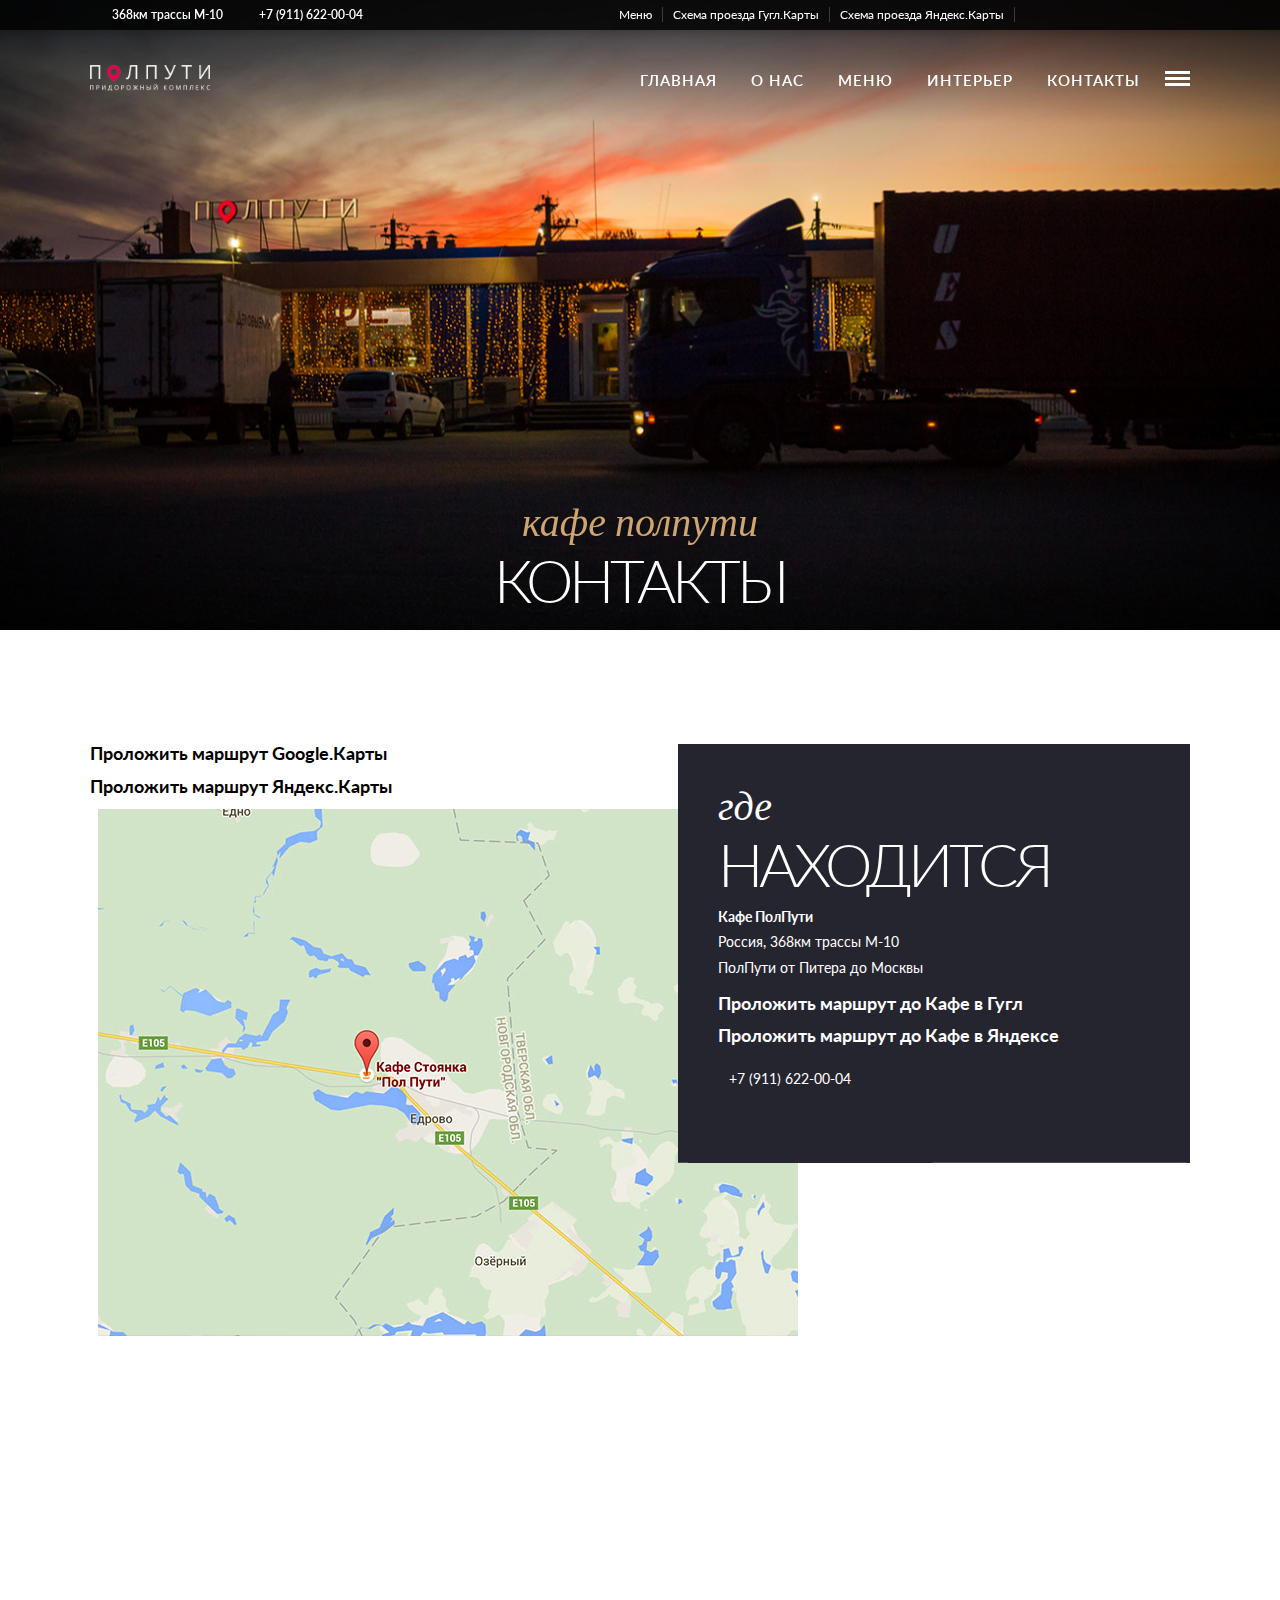
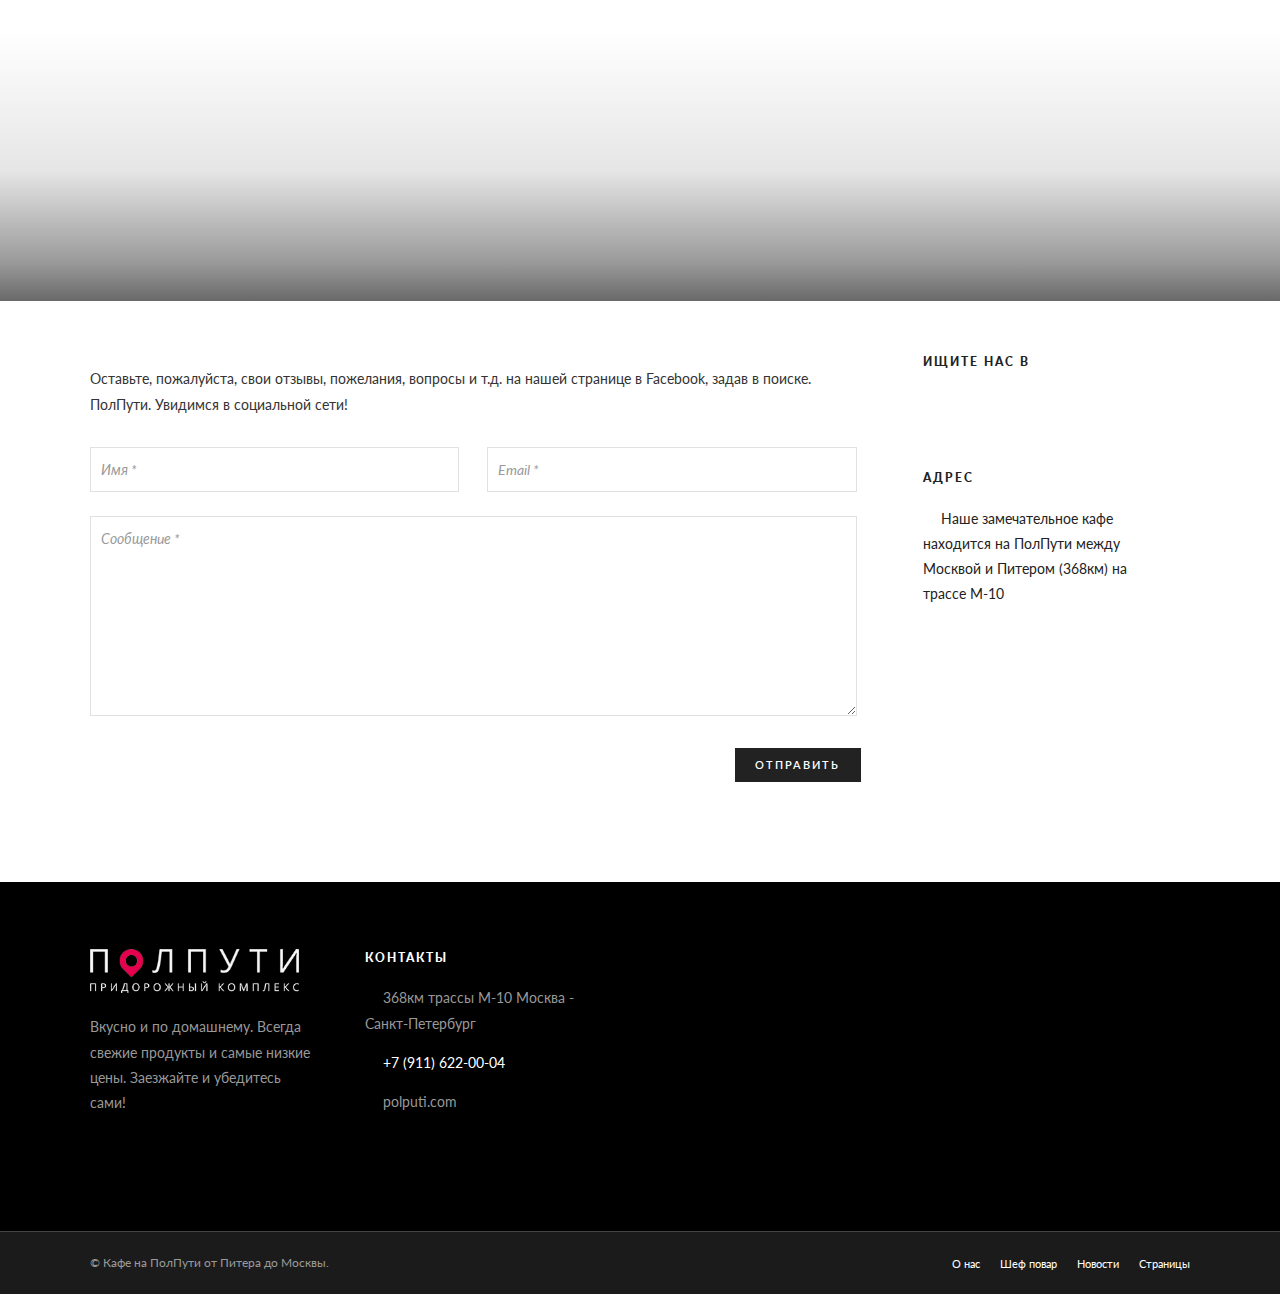
<file: contacts.html>
<!DOCTYPE html>

<head>
    <meta charset="UTF-8" />

    <title>Контакты кафе ПолПути</title>

    <meta name='robots' content='noindex,follow' />

    <link rel='stylesheet' href='css/settings.css' type='text/css' media='all' />
    <style ='text/css'>
        .tp-caption a {
            color: #ff7302;
            text-shadow: none;
            -webkit-transition: all 0.2s ease-out;
            -moz-transition: all 0.2s ease-out;
            -o-transition: all 0.2s ease-out;
            -ms-transition: all 0.2s ease-out
        }

        .tp-caption a:hover {
            color: #ffa902
        }
    </style>
    <link rel='stylesheet' href='http://fonts.googleapis.com/css?family=Kristi' type='text/css' media='all' />
    <link rel='stylesheet' href='css/woocommerce-layout.css' type='text/css' media='all' />
    <link rel='stylesheet' href='css/woocommerce-smallscreen.css' type='text/css' media='only screen and (max-width: 768px)' />
    <link rel='stylesheet' href='css/woocommerce.css' type='text/css' media='all' />
    <link rel='stylesheet' href='css/combined.css' type='text/css' media='all' />
    <link rel='stylesheet' href='css/font-awesome.min.css' type='text/css' media='all' />
    <link rel='stylesheet' href='css/custom-css.css' type='text/css' media='all' />
    <link rel='stylesheet' href='http://fonts.googleapis.com/css?family=Playfair+Display%3A400%2C700%2C400italic&#038;subset=latin%2Ccyrillic-ext%2Cgreek-ext%2Ccyrillic' type='text/css' media='all' />
    <link rel='stylesheet' href='http://fonts.googleapis.com/css?family=Lato%3A100%2C200%2C300%2C400%2C600%2C700%2C800%2C900%2C400italic&#038;subset=latin%2Ccyrillic-ext%2Cgreek-ext%2Ccyrillic' type='text/css' media='all' />
    <link rel='stylesheet' href='css/kirki-styles.css' type='text/css' media='all' />
    <link rel='stylesheet' href='css/responsive-css.css' type='text/css' media='all' />

    <script type='text/javascript' src='js/jquery.js'></script>
    <script type='text/javascript' src='js/jquery-migrate.min.js'></script>
    <script type='text/javascript' src='js/jquery.themepunch.tools.min.js'></script>
    <script type='text/javascript' src='js/jquery.themepunch.revolution.min.js'></script>

    <script type="text/javascript">
        jQuery(document).ready(function() {
            // CUSTOM AJAX CONTENT LOADING FUNCTION
            var ajaxRevslider = function(obj) {

                // obj.type : Post Type
                // obj.id : ID of Content to Load
                // obj.aspectratio : The Aspect Ratio of the Container / Media
                // obj.selector : The Container Selector where the Content of Ajax will be injected. It is done via the Essential Grid on Return of Content

                var content = "";

                data = {};

                data.action = 'revslider_ajax_call_front';
                data.client_action = 'get_slider_html';
                data.token = '11bad55d5a';
                data.type = obj.type;
                data.id = obj.id;
                data.aspectratio = obj.aspectratio;

                // SYNC AJAX REQUEST
                jQuery.ajax({
                    type: "post",
                    url: "#",
                    dataType: 'json',
                    data: data,
                    async: false,
                    success: function(ret, textStatus, XMLHttpRequest) {
                        if (ret.success == true)
                            content = ret.data;
                    },
                    error: function(e) {
                        console.log(e);
                    }
                });

                // FIRST RETURN THE CONTENT WHEN IT IS LOADED !!
                return content;
            };

            // CUSTOM AJAX FUNCTION TO REMOVE THE SLIDER
            var ajaxRemoveRevslider = function(obj) {
                return jQuery(obj.selector + " .rev_slider").revkill();
            };

            // EXTEND THE AJAX CONTENT LOADING TYPES WITH TYPE AND FUNCTION
            var extendessential = setInterval(function() {
                if (jQuery.fn.tpessential != undefined) {
                    clearInterval(extendessential);
                    if (typeof(jQuery.fn.tpessential.defaults) !== 'undefined') {
                        jQuery.fn.tpessential.defaults.ajaxTypes.push({
                            type: "revslider",
                            func: ajaxRevslider,
                            killfunc: ajaxRemoveRevslider,
                            openAnimationSpeed: 0.3
                        });
                        // type:  Name of the Post to load via Ajax into the Essential Grid Ajax Container
                        // func: the Function Name which is Called once the Item with the Post Type has been clicked
                        // killfunc: function to kill in case the Ajax Window going to be removed (before Remove function !
                        // openAnimationSpeed: how quick the Ajax Content window should be animated (default is 0.3)
                    }
                }
            }, 30);
        });
    </script>
</head>

<body class="home page page-template-default">
    <input type="hidden" id="pp_menu_layout" name="pp_menu_layout" />
    <input type="hidden" id="pp_enable_right_click" name="pp_enable_right_click" />
    <input type="hidden" id="pp_enable_dragging" name="pp_enable_dragging" />
    <input type="hidden" id="pp_ajax_search" name="pp_ajax_search" value="1" />
    <input type="hidden" id="pp_fixed_menu" name="pp_fixed_menu" value="1" />
    <input type="hidden" id="pp_topbar" name="pp_topbar" value="1" />
    <input type="hidden" id="post_client_column" name="post_client_column" value="4" />
    <input type="hidden" id="pp_back" name="pp_back" value="Back" />
    <input type="hidden" id="pp_page_title_img_blur" name="pp_page_title_img_blur" value="1" />
    <input type="hidden" id="tg_project_filterable_link" name="tg_project_filterable_link" />
    <input type="hidden" id="pp_footer_style" name="pp_footer_style" value="4" />
    <div class="mobile_menu_wrapper">
        <a id="close_mobile_menu" href="javascript:;"><i class="fa fa-close"></i></a>
        <form role="search" method="get" name="searchform" id="searchform" action="contacts.html#">
            <div>
                <input type="text" name="s" id="s" autocomplete="off" placeholder="Поиск..." />
                <button> <i class="fa fa-search"></i> </button>
            </div>
            <div id="autocomplete"></div>
        </form>

        <div class="menu-side-menu-container">
            <ul id="mobile_main_menu" class="mobile_main_nav">
                <li><a href="index.html">Главная</a></li>
                <li><a href="about.html">О нас</a></li>
                <li><a href="menu.html">Меню</a>
                <li><a href="galery.html">Интерьер</a></li>
                <li><a href="https://yandex.ru/maps/?source=serp_navig&mode=routes&ll=33.580984%2C57.927936&z=13&rtext=~57.927935%2C33.580982&rtt=auto&ol=biz&oid=31444968356&via=" target="_blank">Схема проезда</a></li>
                <li><a href="contacts.html">Контакты</a></li>
            </ul>
        </div>
        <div class="page_content_wrapper">
            <div class="sidebar_wrapper">
                <div class="sidebar">
                    <div class="content">
                        <ul class="sidebar_widget">
                        </ul>
                    </div>
                </div>
            </div>
        </div>
    </div>

    <div id="wrapper" class="hasbg">

        <div class="header_style_wrapper">
            <div class="above_top_bar">
                <div class="page_content_wrapper">
                    <div class="social_wrapper">
                        <ul>
                            <li class="facebook"><a target="_blank" href="contacts.html#"><i class="fa fa-facebook"></i></a></li>
                            <li class="twitter"><a target="_blank" href="contacts.html#"><i class="fa fa-twitter"></i></a></li>
                            <li class="flickr"><a target="_blank" title="Flickr" href="contacts.html#"><i class="fa fa-flickr"></i></a></li>
                            <li class="youtube"><a target="_blank" title="Youtube" href="contacts.html#"><i class="fa fa-youtube"></i></a></li>
                            <li class="google"><a target="_blank" title="Google+" href="contacts.html#"><i class="fa fa-google-plus"></i></a></li>
                            <li class="pinterest"><a target="_blank" title="Pinterest" href="contacts.html#"><i class="fa fa-pinterest"></i></a></li>
                            <li class="instagram"><a target="_blank" title="Instagram" href="contacts.html#"><i class="fa fa-instagram"></i></a></li>
                        </ul>
                    </div>
                    <div class="menu-top-menu-container">
                        <ul id="top_menu" class="top_nav">
                            <li class="menu-item menu-item-type-post_type menu-item-object-page"><a href="menu.html">Меню</a></li>
                            <li class="menu-item menu-item-type-post_type menu-item-object-page"><a target="_blank" href="https://www.google.ru/maps/dir//Polputi,+368км+трассы+М-10+Москва+-+Санкт-Петербург,+Novgorodskaya+oblast',+175429/@57.9278123,33.5793882,17z/data=!4m9!4m8!1m0!1m5!1m1!1s0x46b9be161c849f1f:0x725145b6d621a874!2m2!1d33.5815769!2d57.9278123!3e0?dcr=0">Схема проезда Гугл.Карты</a></li>
                            <li class="menu-item menu-item-type-post_type menu-item-object-page"><a target="_blank" href="https://yandex.ru/maps/?source=serp_navig&mode=routes&ll=33.580984%2C57.927936&z=13&rtext=~57.927935%2C33.580982&rtt=auto&ol=biz&oid=31444968356&via=">Схема проезда Яндекс.Карты</a></li>
                        </ul>
                    </div>
                    <div class="extend_top_contact_info top_contact_info">
                        <span id="top_contact_address"><i class="fa fa-map-marker"></i><a target="_blank" href="https://yandex.ru/maps/?source=serp_navig&mode=routes&ll=33.580984%2C57.927936&z=13&rtext=~57.927935%2C33.580982&rtt=auto&ol=biz&oid=31444968356&via=">368км трассы М-10</a></span>
                        <span id="top_contact_number"><a href="tel:+79116220004"><i class="fa fa-phone"></i>+7 (911) 622-00-04</a></span></div>
                </div>
            </div>

            <div class="top_bar hasbg" style="height: 96px;">
                <div id="menu_wrapper">
                    <div id="logo_normal" class="logo_container">
                        <div class="logo_align">
                            <a id="custom_logo" class="logo_wrapper hidden" href="contacts.html#" style="">
                                <img src="images/bp.png" style="width: auto; max-width: 120px; max-height: 32px;">
                            </a>
                        </div>
                    </div>
                    <div id="logo_transparent" class="logo_container">
                        <div class="logo_align">
                            <a id="custom_logo_transparent" class="logo_wrapper default" href="index.html" style="">
                                <img src="images/wp.png" style="width: auto; max-width: 120px; max-height: 32px;">
                            </a>
                        </div>
                    </div>

                    <div class="menu_buttons_container">

                        <div class="menu_buttons_content">
                            <a href="contacts.html#" id="mobile_nav_icon"></a>
                        </div>
                    </div>

                    <div id="nav_wrapper">
                        <div class="nav_wrapper_inner">
                            <div id="menu_border_wrapper">
                                <div class="menu-main-menu-container">
                                    <ul id="main_menu" class="nav">
                                        <li class="menu-item menu-item-type-post_type menu-item-object-page"><a href="index.html" style="padding-top: 37px; padding-bottom: 38px;">Главная</a></li>
                                        <li class="menu-item menu-item-type-post_type menu-item-object-page"><a href="about.html" style="padding-top: 37px; padding-bottom: 38px;">О нас</a></li>
                                        <li class="menu-item menu-item-type-post_type menu-item-object-page"><a href="menu.html" style="padding-top: 37px; padding-bottom: 38px;">Меню</a></li>
                                        <li class="menu-item menu-item-type-post_type menu-item-object-page"><a href="galery.html" style="padding-top: 37px; padding-bottom: 38px;">Интерьер</a></li>
                                        <li class="menu-item menu-item-type-post_type menu-item-object-page"><a href="contacts.html" style="padding-top: 37px; padding-bottom: 38px;">Контакты</a></li>
                                    </ul>
                                </div>
                            </div>
                        </div>
                    </div>
                </div>
            </div>
        </div>

        <div id="reservation_wrapper">
            <div class="reservation_content">
                <div class="reservation_form">
                    <div class="reservation_form_wrapper"> <a id="reservation_cancel_btn" href="javascript:;"><i class="fa fa-close"></i></a>
                        <div id="reponse_msg">
                            <ul></ul>
                        </div>
                        <form id="tg_reservation_form" method="post">
                            <input type="hidden" id="action" name="action" value="tg_reservation_mailer" />
                            <div class="one_third">
                                <label for="your_name">Имя*</label>
                                <input id="your_name" name="your_name" type="text" class="required_field" />
                            </div>
                            <div class="one_third">
                                <label for="email">Email*</label>
                                <input id="email" name="email" type="text" class="required_field" />
                            </div>
                            <div class="one_third last">
                                <label for="phone">Телефон*</label>
                                <input id="phone" name="phone" type="text" class="required_field" />
                            </div>
                            <br class="clear" />
                            <br/>
                            <div class="one_third">
                                <label for="date" class="hidden">Дата*</label>
                                <input type="text" class="pp_date required_field" id="date" name="date" value="12/12/2015">
                            </div>
                            <div class="one_third">
                                <label for="time">Время*</label>
                                <input type="text" class="pp_time required_field" id="time" name="time" value="18:00" />
                            </div>
                            <div class="one_third last">
                                <label for="seats">Количество персон*</label>
                                <select id="seats" name="seats" class="required_field" style="width:99%">
                                    <option value="1">1-2 персоны</option>
                                    <option value="2">2-5 персон</option>
                                    <option value="3">5-10 персон</option>
                                    <option value="4">10-15 персон</option>
                                    <option value="5">15-25 персон</option>
                                    <option value="6">25-50 персон</option>
                                </select>
                            </div>
                            <br class="clear" />
                            <br/>
                            <div class="one">
                                <label for="message">Ваши пожелания</label>
                                <textarea id="message" name="message" rows="7" cols="10"></textarea>
                            </div>
                            <br class="clear" />
                            <br/>
                            <div class="one">
                            </div>
                            <br class="clear" />
                        </form>
                    </div>
                </div>
            </div>
            <div class="parallax_overlay_header"></div>
        </div>

        <div id="page_caption" class="hasbg parallax">
            <div class="parallax_overlay_header"></div>
            <div id="bg_regular" style="background-image:url(images/slide1_bg9.jpg);"></div>
            <div id="bg_blurred" style="opacity: 0.363333; background-image: url(https://polputi.com/&quot;/images/slide1_bg9.jpg&quot;);"></div>
            <div class="page_title_wrapper" data-stellar-ratio="1.3" style="transform: translate3d(0px, -32.7px, 0px); display: block;">
                <div class="page_title_inner" style="opacity: 0.636667;">
                    <h1 class="withtopbar"> <span class="ppb_title_first">Кафе ПолПути</span>Контакты </h1> </div>
            </div>
        </div>

        <br class="clear" />

        <div class="divider one">&nbsp;</div>
    </div>

		<div class="one" style="position:relative;padding:50px 0 50px 0;">
				<div class="standard_wrapper">
						<div class="page_content_wrapper">
								<div class="inner">
                  <p><a style="font-weight: bold; font-size: 18px;" target="_blank" href="https://www.google.ru/maps/dir//Polputi,+368км+трассы+М-10+Москва+-+Санкт-Петербург,+Novgorodskaya+oblast',+175429/@57.9278123,33.5793882,17z/data=!4m9!4m8!1m0!1m5!1m1!1s0x46b9be161c849f1f:0x725145b6d621a874!2m2!1d33.5815769!2d57.9278123!3e0?dcr=0">Проложить маршрут Google.Карты</a><br />
                  <a style="font-weight: bold; font-size: 18px;" target="_blank" href="https://yandex.ru/maps/?source=serp_navig&mode=routes&ll=33.580984%2C57.927936&z=13&rtext=~57.927935%2C33.580982&rtt=auto&ol=biz&oid=31444968356&via=">Проложить маршрут Яндекс.Карты</a></p>
										<div class="one_half parallax_scroll_image" style="width:65%;">
												<div class="image_classic_frame expand">
														<div class="image_wrapper">
																<a href="https://www.google.ru/maps/dir//%D0%9A%D0%B0%D1%84%D0%B5+%D0%A1%D1%82%D0%BE%D1%8F%D0%BD%D0%BA%D0%B0+%22%D0%9F%D0%BE%D0%BB+%D0%9F%D1%83%D1%82%D0%B8%22,+%D0%BF%D0%BE%D0%BB+%D0%BF%D1%83%D1%82%D0%B8,+%D0%A0%D0%BE%D1%81%D1%81%D0%B8%D1%8F/@57.9278009,33.581566,13z/data=!4m12!1m3!3m2!1s0x0:0x725145b6d621a874!2z0JrQsNGE0LUg0KHRgtC-0Y_QvdC60LAgItCf0L7QuyDQn9GD0YLQuCI!4m7!1m0!1m5!1m1!1s0x46b9be161c849f1f:0x725145b6d621a874!2m2!1d33.581566!2d57.9278009" class="img_frame"><img src="images/about/map.jpg" alt="" class="portfolio_img" /></a>
														</div>
												</div>
										</div>
		                    <div class="one_half last parallax_scroll" style="width: 40%; position: absolute; right: 90px; padding: 40px; display: none; transform: translate3d(0px, -65.1938px, 0px); background: rgb(37, 37, 47);" data-stellar-ratio="1.3">
		                        <h2 class="ppb_title" style="color:#ffffff;"><span class="ppb_title_first" style="color:#ffffff;">где </span>находится</h2>
		                        <div class="page_header_sep left" style="border-color:#ffffff;color:#ffffff;"></div>
														  <div style="color:#ffffff;">
														<strong>Кафе ПолПути</strong>

		                        <br>Россия, 368км трассы М-10
		                        <br>ПолПути от Питера до Москвы
		                        <p><a style="color:#ffffff; font-weight: bold; font-size: 18px;" target="_blank" href="https://www.google.ru/maps/dir//Polputi,+368км+трассы+М-10+Москва+-+Санкт-Петербург,+Novgorodskaya+oblast',+175429/@57.9278123,33.5793882,17z/data=!4m9!4m8!1m0!1m5!1m1!1s0x46b9be161c849f1f:0x725145b6d621a874!2m2!1d33.5815769!2d57.9278123!3e0?dcr=0">Проложить маршрут до Кафе в Гугл</a><br />
		                        <a style="color:#ffffff; font-weight: bold; font-size: 18px;" target="_blank" href="https://yandex.ru/maps/?source=serp_navig&mode=routes&ll=33.580984%2C57.927936&z=13&rtext=~57.927935%2C33.580982&rtt=auto&ol=biz&oid=31444968356&via=">Проложить маршрут до Кафе в Яндексе</a></p>
		                        <p><a style="color:#ffffff;" href="tel:+79116220004"><i class="fa fa-phone"></i>+7 (911) 622-00-04</a></p>
														</div>
														<br class="clear" />
                        </div>
                    </div>
                </div>
            </div>
            <div class="divider one">&nbsp;</div>






        <div class="parallax title" data-image="images/slide1_bg5.jpg" data-width="1800" data-height="1198" data-content-height="60" style="height: 325px; background-image: url(https://polputi.com/&quot;images/slide1_bg5.jpg&quot;); background-size: cover; background-position: 50% 50%;">
            <div class="parallax_title">
                <h2 class="ppb_title">
			</h2>
            </div>
        </div>
        <div class="standard_wrapper">
            <div class="one withsmallpadding" style="padding:50px 0 50px 0;">
                <div class="page_content_wrapper">
                    <div class="inner">
                        <div class="inner_wrapper">
                            <div class="sidebar_content full_width nopadding">
                                <div class="sidebar_content page_content">
                                    <div class="ppb_content">Оставьте, пожалуйста, свои отзывы, пожелания, вопросы и т.д. на нашей странице в Facebook, задав в поиске. ПолПути. Увидимся в социальной сети!</div>
                                    <div id="reponse_msg_14494871941289681405" class="contact_form_response">
                                        <ul></ul>
                                    </div>
                                    <form id="contact_form_14494871941289681405" class="contact_form_wrapper" method="post" action="contacts.html#">
                                        <input type="hidden" id="action" name="action" value="pp_contact_mailer">
                                        <label for="your_name">Ваше Имя *</label>
                                        <input id="your_name" name="your_name" type="text" class="required_field" placeholder="Имя *">
                                        <label for="email">Ваш Email *</label>
                                        <input id="email" name="email" type="text" class="required_field email" placeholder="Email *">
                                        <label for="message">Ваше сообщение *</label>
                                        <textarea id="message" name="message" rows="7" cols="10" class="required_field" style="width:95.5%;" placeholder="Сообщение *"></textarea>
                                        <br>
                                        <br>
                                        <div class="contact_submit_wrapper">
                                            <input id="contact_submit_btn14494871941289681405" name="contact_submit_btn14494871941289681405" type="submit" class="solidbg" value="Отправить">
                                        </div>
                                    </form>
                                </div>
                                <div class="sidebar_wrapper">
                                    <div class="sidebar">
                                        <div class="content">
                                            <ul class="sidebar_widget">
                                                <li id="text-8" class="widget widget_text">
                                                    <h2 class="widgettitle">Ищите нас в </h2>
                                                    <div class="textwidget">
                                                        <div class="social_wrapper shortcode light ">
                                                            <ul>
                                                                <li class="twitter"><a target="_blank" title="Twitter" href="http://twitter.com/#"><i class="fa fa-twitter"></i></a></li>
                                                                <li class="flickr"><a target="_blank" title="Flickr" href="http://flickr.com/people/#"><i class="fa fa-flickr"></i></a></li>
                                                                <li class="pinterest"><a target="_blank" title="Pinterest" href="http://pinterest.com/#"><i class="fa fa-pinterest"></i></a></li>
                                                                <li class="instagram"><a target="_blank" title="Instagram" href="http://instagram.com/#"><i class="fa fa-instagram"></i></a></li>
                                                            </ul>
                                                        </div>
                                                    </div>
                                                </li>
                                                <li id="text-7" class="widget widget_text">
                                                    <h2 class="widgettitle">Адрес</h2>
                                                    <div class="textwidget">
                                                        <p><i class="fa fa-map-marker marginright"></i>Наше замечательное кафе находится на ПолПути между Москвой и Питером (368км) на трассе М-10</p>
                                                    </div>
                                                </li>
                                                
                                            </ul>
                                        </div>
                                    </div>
                                </div>
                            </div>
                        </div>
                    </div>
                </div>
            </div>
        </div>
    </div>

		<div class="footer_bar ">
				<div id="footer_before_widget_text"></div>
				<div id="footer">
						<ul class="sidebar_widget four">
								<li id="text-13" class="widget widget_text">
										<div class="textwidget">
											<p><img src="images/wp.png" alt="" height="68" /></p>
											<p>Вкусно и по домашнему. Всегда свежие продукты и самые низкие цены. Заезжайте и убедитесь сами!
													<br/>
													<br/>
											</p>
												<div class="social_wrapper shortcode dark ">
														<ul>
																<li class="twitter"><a target="_blank" title="Twitter" href="http://twitter.com/#"><i class="fa fa-twitter"></i></a></li>
																<li class="vk"><a target="_blank" title="VK" href="http://vk.com/#"><i class="fa fa-vk"></i></a></li>
																<li class="Facebook"><a target="_blank" title="Facebook" href="http://Facebook.com/#"><i class="fa fa-facebook"></i></a></li>
																<li class="instagram"><a target="_blank" title="Instagram" href="http://instagram.com/#"><i class="fa fa-instagram"></i></a></li>
														</ul>
												</div>
										</div>
								</li>
								
								
								<li id="text-14" class="widget widget_text">
										<h2 class="widgettitle">Контакты</h2>
										<div class="textwidget">
												<p><i class="fa fa-map-marker marginright"></i>368км трассы М-10 Москва - Санкт-Петербург</p>
												<p><i class="fa fa-phone marginright"></i><a href="tel:+79116220004">+7 (911) 622-00-04</a></p>
												<p><i class="fa fa-globe marginright"></i>polputi.com</p>
										</div>
								</li>
						</ul>
				</div>
				<br class="clear" />
				<div class="footer_bar_wrapper ">
						<div class="menu-footer-menu-container">
							<ul id="footer_menu" class="footer_nav">
									<li id="menu-item-4021" class="menu-item menu-item-type-post_type menu-item-object-page menu-item-4021">
											<a href="contacts.html#">О нас</a>
									</li>
									<li id="menu-item-4023" class="menu-item menu-item-type-post_type menu-item-object-page menu-item-4023">
											<a href="contacts.html#">Шеф повар</a>
									</li>
									<li id="menu-item-4022" class="menu-item menu-item-type-post_type menu-item-object-page menu-item-4022">
											<a href="contacts.html#">Новости</a>
									</li>
									<li id="menu-item-4024" class="menu-item menu-item-type-post_type menu-item-object-page menu-item-4024">
											<a href="contacts.html#">Страницы</a>
									</li>
							</ul>
						</div>
						<div id="copyright">© Кафе на ПолПути от Питера до Москвы.</div>
						<br class="clear" /> <a id="toTop"><i class="fa fa-angle-up"></i></a> </div>
		</div>
</div>
<div id="overlay_background"></div>

    <link rel='stylesheet' href='css/jquery.timepicker.css' type='text/css' media='all' />
    <link rel='stylesheet' href='css/datepicker.css' type='text/css' media='all' />
    <script type='text/javascript' src='js/add-to-cart.min.js'></script>
    <script type='text/javascript' src='js/jquery.blockUI.min.js'></script>
    <script type='text/javascript' src='js/woocommerce.min.js'></script>
    <script type='text/javascript' src='js/jquery.cookie.min.js'></script>
    <script type='text/javascript' src='js/cart-fragments.min.js'></script>
    <script type='text/javascript' src='js/combined.js'></script>
    <script type='text/javascript' src='js/core.min.js'></script>
    <script type='text/javascript' src='js/datepicker.min.js'></script>
    <script type='text/javascript' src='js/custom-date.js'></script>
    <script type='text/javascript' src='js/jquery.timepicker.js'></script>
    <script type='text/javascript' src='js/custom-time.js'></script>
    <script type='text/javascript' src='js/jquery.validate.js'></script>
    <script type='text/javascript' src='js/script-reservation-form.php'></script>
    <script type='text/javascript' src='js/jquery.cookie.js'></script>
    <script type='text/javascript' src='js/script-demo.php'></script>
    <script type='text/javascript' src='js/custom_onepage.js'></script>

</body>

</html>
</file>
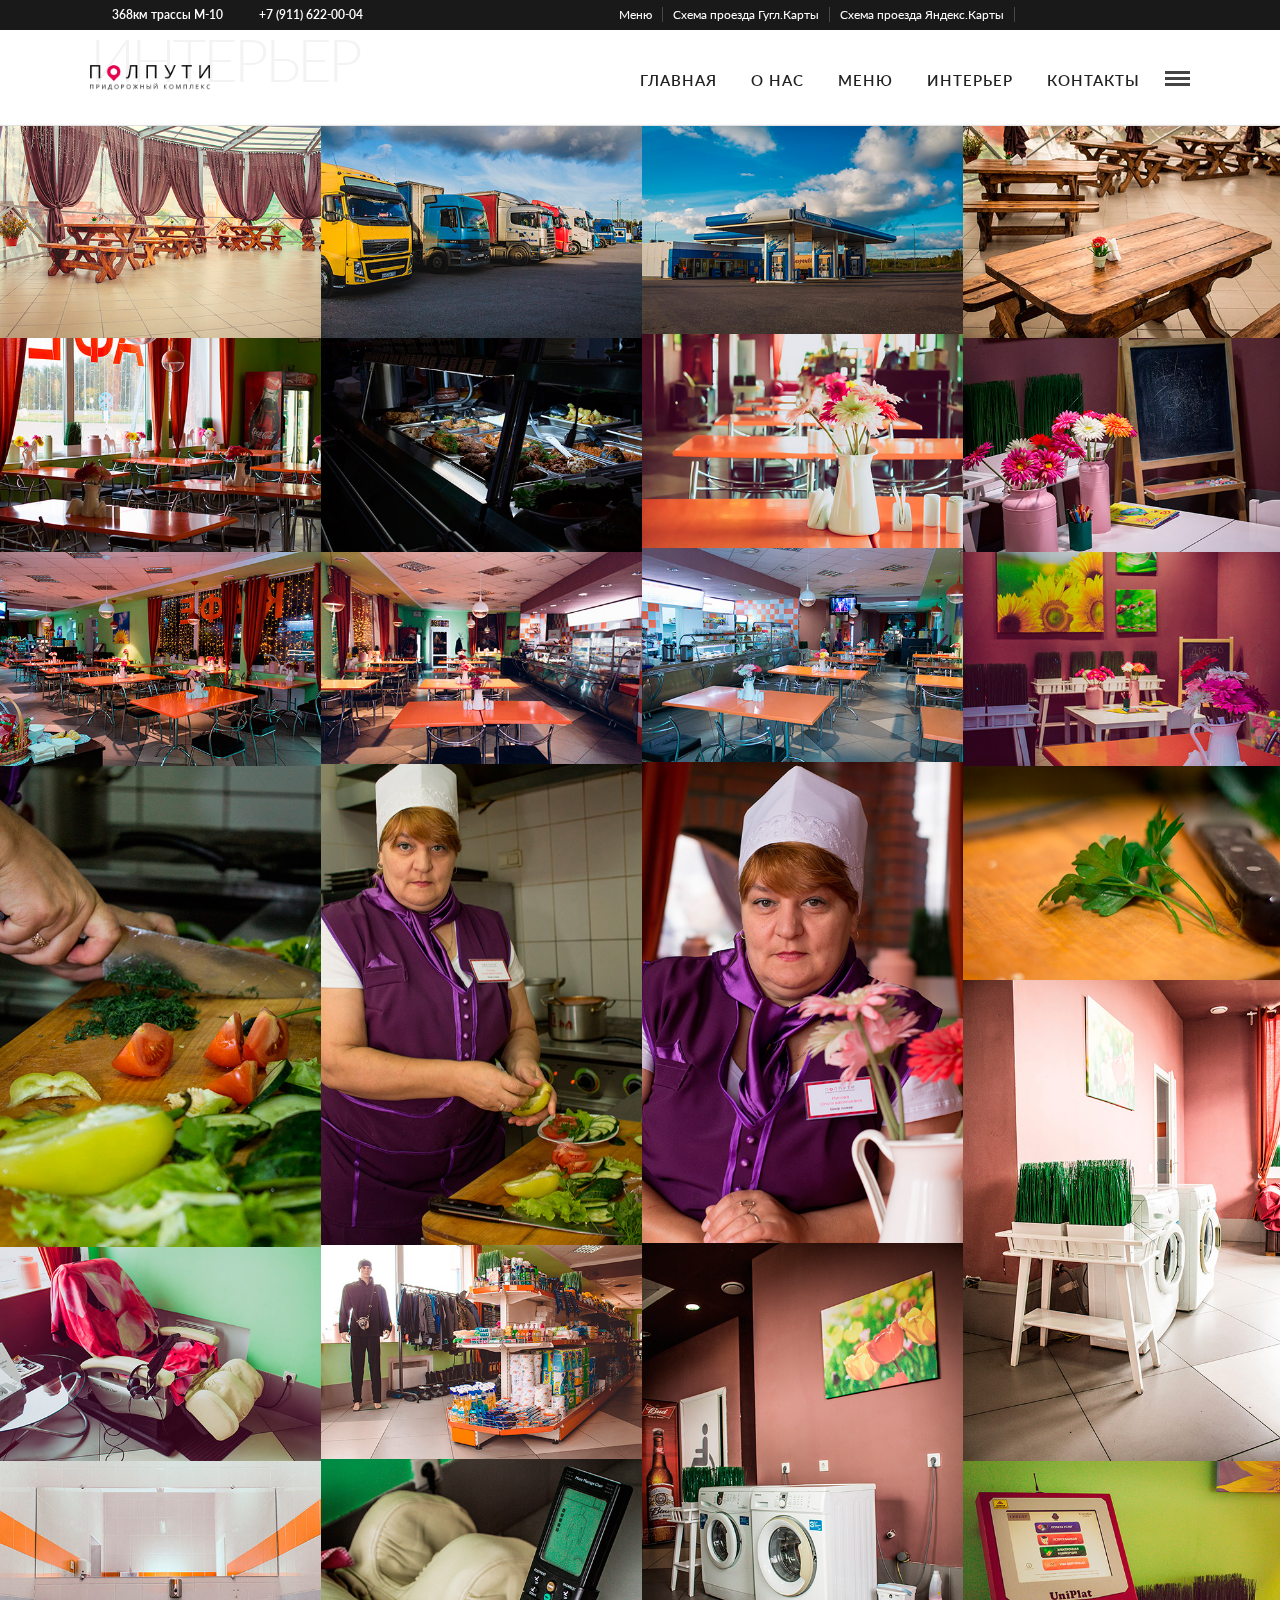
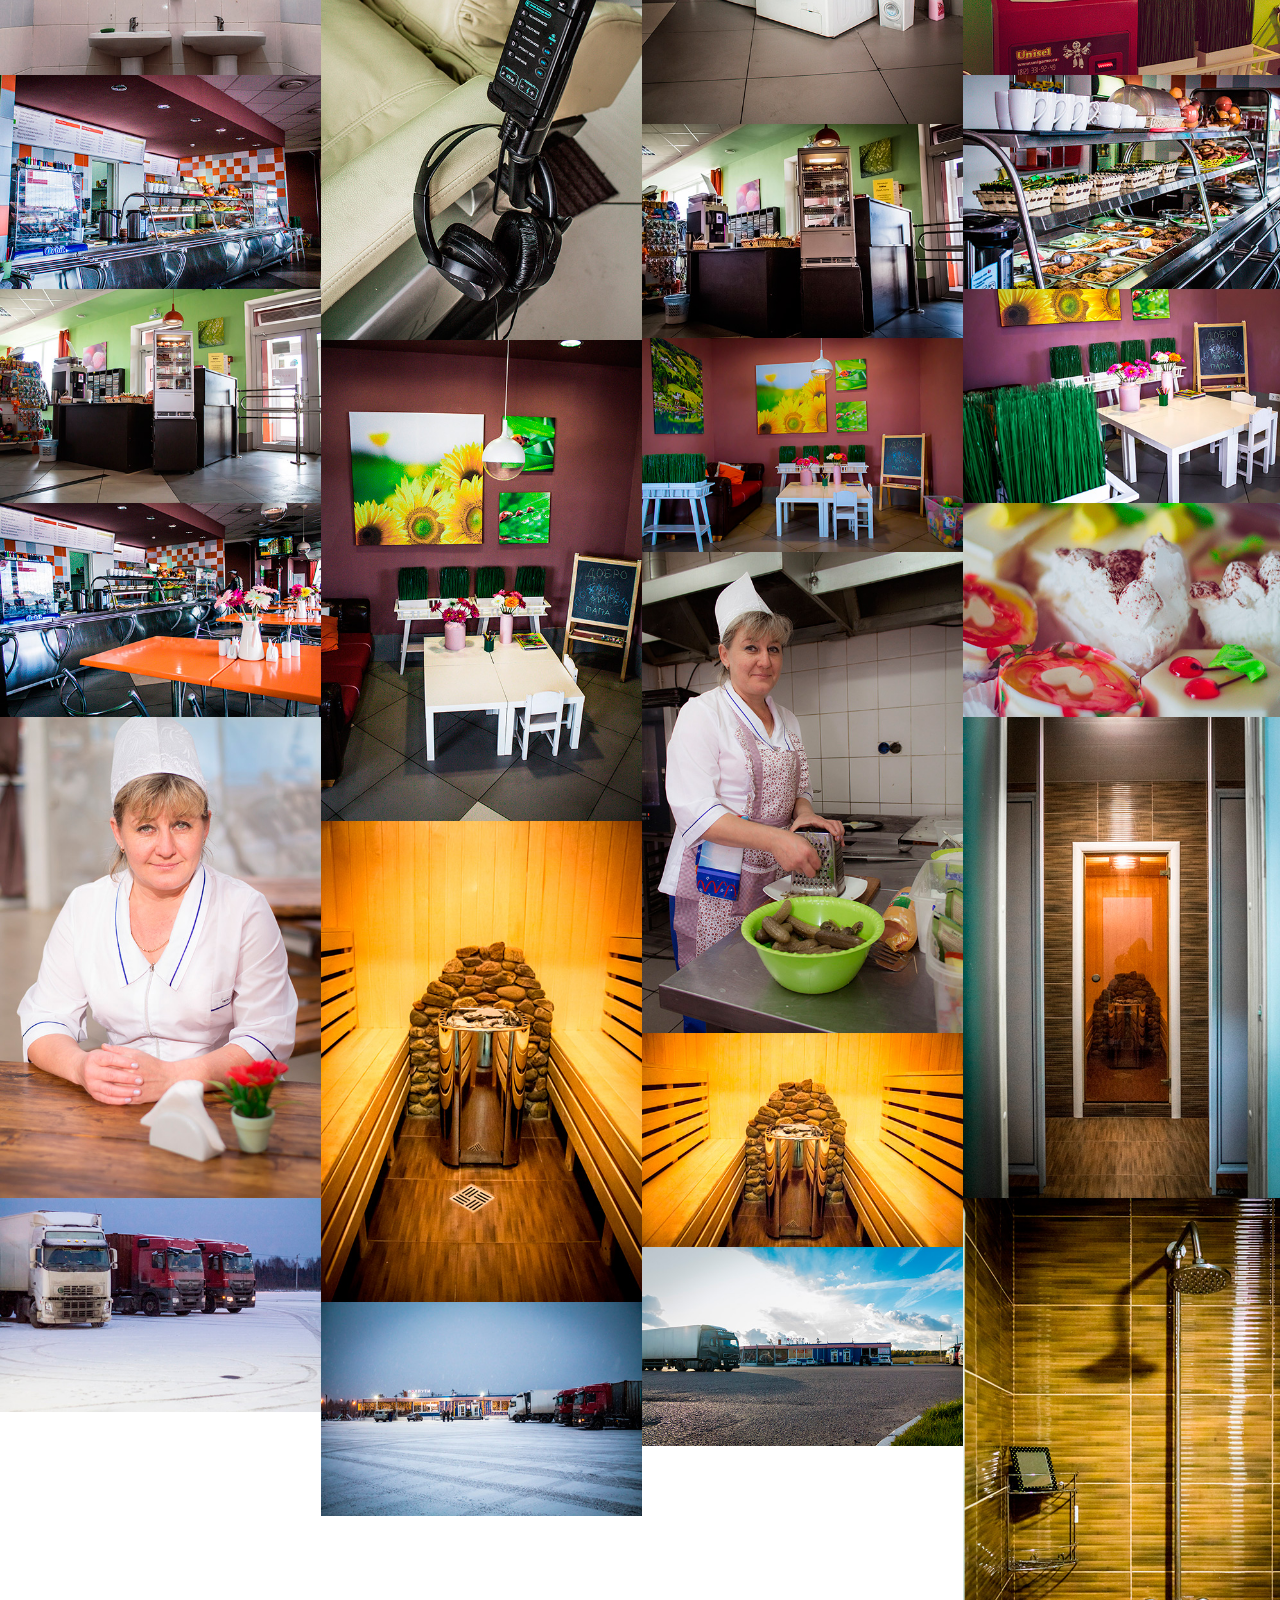
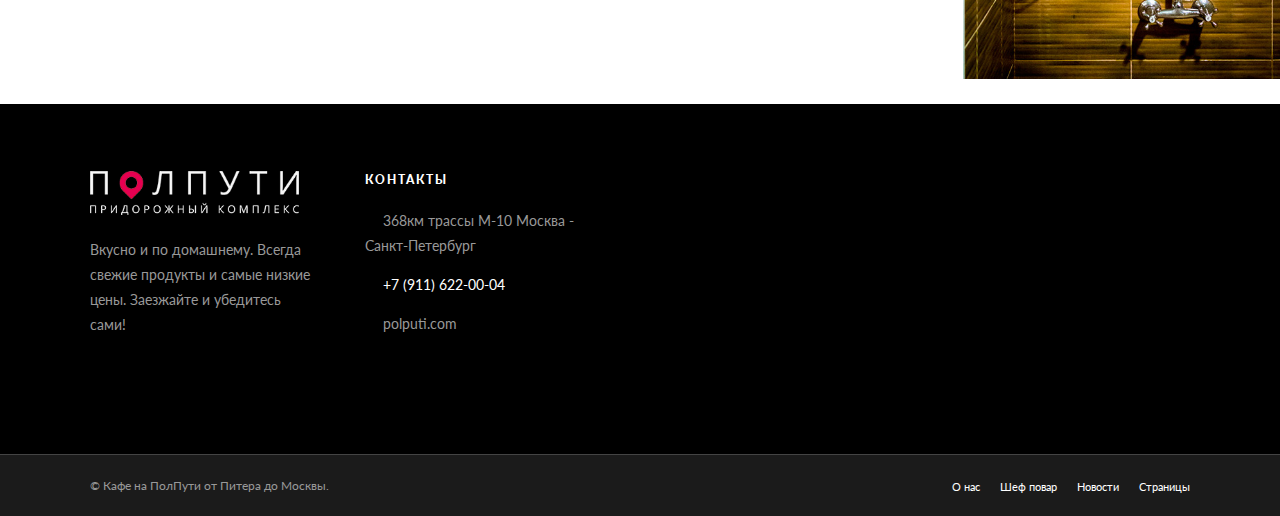
<file: galery.html>
<!DOCTYPE html>
<html>

<head>
    <meta charset="UTF-8" />

    <title>Наш интерьер - Кафе ПолПути</title>
    <style type="text/css">
    img.wp-smiley,img.emoji { display: inline !important; border: none !important; box-shadow: none !important; height: 1em !important; width: 1em !important; margin: 0 .07em !important; vertical-align: -0.1em !important; background: none !important; padding: 0 !important;}
    </style>
    <link rel='stylesheet' href='http://fonts.googleapis.com/css?family=Kristi' type='text/css' media='all' />
    <link rel='stylesheet' href='css/woocommerce-layout.css' type='text/css' media='all' />
    <link rel='stylesheet' href='css/woocommerce-smallscreen.css' type='text/css' media='only screen and (max-width: 768px)' />
    <link rel='stylesheet' href='css/woocommerce.css' type='text/css' media='all' />
    <link rel='stylesheet' href='css/combined.css' type='text/css' media='all' />
    <link rel='stylesheet' href='css/font-awesome.min.css' type='text/css' media='all' />
    <link rel='stylesheet' href='css/custom-css.css' type='text/css' media='all' />
    <link rel='stylesheet' href='http://fonts.googleapis.com/css?family=Playfair+Display%3A400%2C700%2C400italic&#038;subset=latin%2Ccyrillic-ext%2Cgreek-ext%2Ccyrillic' type='text/css' media='all' />
    <link rel='stylesheet' href='http://fonts.googleapis.com/css?family=Lato%3A100%2C200%2C300%2C400%2C600%2C700%2C800%2C900%2C400italic&#038;subset=latin%2Ccyrillic-ext%2Cgreek-ext%2Ccyrillic' type='text/css' media='all' />
    <link rel='stylesheet' href='css/kirki-styles.css' type='text/css' media='all' />
    <link rel='stylesheet' href='css/responsive-css.css' type='text/css' media='all' />

    <script type='text/javascript' src='js/jquery.js'></script>
    <script type='text/javascript' src='js/jquery-migrate.min.js'></script>
    <script type='text/javascript' src='js/jquery.themepunch.tools.min.js'></script>
    <script type='text/javascript' src='js/jquery.themepunch.revolution.min.js'></script>
    <script type="text/javascript">
            jQuery(document).ready(function() {
                // CUSTOM AJAX CONTENT LOADING FUNCTION
                var ajaxRevslider = function(obj) {

                    // obj.type : Post Type
                    // obj.id : ID of Content to Load
                    // obj.aspectratio : The Aspect Ratio of the Container / Media
                    // obj.selector : The Container Selector where the Content of Ajax will be injected. It is done via the Essential Grid on Return of Content

                    var content = "";

                    data = {};

                    data.action = 'revslider_ajax_call_front';
                    data.client_action = 'get_slider_html';
                    data.token = '190cd98abe';
                    data.type = obj.type;
                    data.id = obj.id;
                    data.aspectratio = obj.aspectratio;

                    // SYNC AJAX REQUEST
                    jQuery.ajax({
                        type:"post",
                        url:"",
                        dataType: 'json',
                        data:data,
                        async:false,
                        success: function(ret, textStatus, XMLHttpRequest) {
                            if(ret.success == true)
                                content = ret.data;
                        },
                        error: function(e) {
                            console.log(e);
                        }
                    });

                     // FIRST RETURN THE CONTENT WHEN IT IS LOADED !!
                     return content;
                };

                // CUSTOM AJAX FUNCTION TO REMOVE THE SLIDER
                var ajaxRemoveRevslider = function(obj) {
                    return jQuery(obj.selector+" .rev_slider").revkill();
                };

                // EXTEND THE AJAX CONTENT LOADING TYPES WITH TYPE AND FUNCTION
                var extendessential = setInterval(function() {
                    if (jQuery.fn.tpessential != undefined) {
                        clearInterval(extendessential);
                        if(typeof(jQuery.fn.tpessential.defaults) !== 'undefined') {
                            jQuery.fn.tpessential.defaults.ajaxTypes.push({type:"revslider",func:ajaxRevslider,killfunc:ajaxRemoveRevslider,openAnimationSpeed:0.3});
                            // type:  Name of the Post to load via Ajax into the Essential Grid Ajax Container
                            // func: the Function Name which is Called once the Item with the Post Type has been clicked
                            // killfunc: function to kill in case the Ajax Window going to be removed (before Remove function !
                            // openAnimationSpeed: how quick the Ajax Content window should be animated (default is 0.3)
                        }
                    }
                },30);
            });
    </script>
</head>
<body class="page page-template-default">
  <input type="hidden" id="pp_menu_layout" name="pp_menu_layout" />
  <input type="hidden" id="pp_enable_right_click" name="pp_enable_right_click" />
  <input type="hidden" id="pp_enable_dragging" name="pp_enable_dragging" />
  <input type="hidden" id="pp_ajax_search" name="pp_ajax_search" value="1" />
  <input type="hidden" id="pp_fixed_menu" name="pp_fixed_menu" value="1" />
  <input type="hidden" id="pp_topbar" name="pp_topbar" value="1" />
  <input type="hidden" id="post_client_column" name="post_client_column" value="4" />
  <input type="hidden" id="pp_back" name="pp_back" value="Back" />
  <input type="hidden" id="pp_page_title_img_blur" name="pp_page_title_img_blur" value="1" />
  <input type="hidden" id="tg_project_filterable_link" name="tg_project_filterable_link" />
  <input type="hidden" id="pp_footer_style" name="pp_footer_style" value="4" />
  <div class="mobile_menu_wrapper">
      <a id="close_mobile_menu" href="javascript:;"><i class="fa fa-close"></i></a>
      <form role="search" method="get" name="searchform" id="searchform" action="galery.html#">
          <div>
              <input type="text" name="s" id="s" autocomplete="off" placeholder="Поиск..." />
              <button> <i class="fa fa-search"></i> </button>
          </div>
          <div id="autocomplete"></div>
      </form>

      <div class="menu-side-menu-container">
          <ul id="mobile_main_menu" class="mobile_main_nav">
              <li><a href="index.html">Главная</a></li>
              <li><a href="about.html">О нас</a></li>
              <li><a href="menu.html">Меню</a>
              <li><a href="galery.html">Интерьер</a></li>
              <li><a href="https://yandex.ru/maps/?source=serp_navig&mode=routes&ll=33.580984%2C57.927936&z=13&rtext=~57.927935%2C33.580982&rtt=auto&ol=biz&oid=31444968356&via=" target="_blank">Схема проезда</a></li>
              <li><a href="contacts.html">Контакты</a></li>
          </ul>
      </div>
      <div class="page_content_wrapper">
          <div class="sidebar_wrapper">
              <div class="sidebar">
                  <div class="content">
                      <ul class="sidebar_widget">
                          
                      </ul>
                  </div>
              </div>
          </div>
      </div>
  </div>

  <!--div class="hasbg"-->
  <div id="wrapper" class="hasbg">

      <div class="header_style_wrapper">
          <div class="above_top_bar">
              <div class="page_content_wrapper">
                  <div class="social_wrapper">
                      <ul>
                          <li class="facebook"><a target="_blank" href="galery.html#"><i class="fa fa-facebook"></i></a></li>
                          <li class="twitter"><a target="_blank" href="galery.html#"><i class="fa fa-twitter"></i></a></li>
                          <li class="flickr"><a target="_blank" title="Flickr" href="galery.html#"><i class="fa fa-flickr"></i></a></li>
                          <li class="youtube"><a target="_blank" title="Youtube" href="galery.html#"><i class="fa fa-youtube"></i></a></li>
                          <li class="google"><a target="_blank" title="Google+" href="galery.html#"><i class="fa fa-google-plus"></i></a></li>
                          <li class="pinterest"><a target="_blank" title="Pinterest" href="galery.html#"><i class="fa fa-pinterest"></i></a></li>
                          <li class="instagram"><a target="_blank" title="Instagram" href="galery.html#"><i class="fa fa-instagram"></i></a></li>
                      </ul>
                  </div>
                  <div class="menu-top-menu-container">
                      <ul id="top_menu" class="top_nav">
                          <li class="menu-item menu-item-type-post_type menu-item-object-page"><a href="menu.html">Меню</a></li>
                          <li class="menu-item menu-item-type-post_type menu-item-object-page"><a target="_blank" href="https://www.google.ru/maps/dir//Polputi,+368км+трассы+М-10+Москва+-+Санкт-Петербург,+Novgorodskaya+oblast',+175429/@57.9278123,33.5793882,17z/data=!4m9!4m8!1m0!1m5!1m1!1s0x46b9be161c849f1f:0x725145b6d621a874!2m2!1d33.5815769!2d57.9278123!3e0?dcr=0">Схема проезда Гугл.Карты</a></li>
                          <li class="menu-item menu-item-type-post_type menu-item-object-page"><a target="_blank" href="https://yandex.ru/maps/?source=serp_navig&mode=routes&ll=33.580984%2C57.927936&z=13&rtext=~57.927935%2C33.580982&rtt=auto&ol=biz&oid=31444968356&via=">Схема проезда Яндекс.Карты</a></li>
                      </ul>
                  </div>
                  <div class="extend_top_contact_info top_contact_info">
                      <span id="top_contact_address"><i class="fa fa-map-marker"></i><a target="_blank" href="https://yandex.ru/maps/?source=serp_navig&mode=routes&ll=33.580984%2C57.927936&z=13&rtext=~57.927935%2C33.580982&rtt=auto&ol=biz&oid=31444968356&via=">368км трассы М-10</a></span>
                      <span id="top_contact_number"><a href="tel:+79116220004"><i class="fa fa-phone"></i>+7 (911) 622-00-04</a></span></div>
              </div>
          </div>

          <!-- <div class="top_bar hasbg" style="height: 96px;"> -->
<div class="top_bar " style="height: 96px;">
              <div id="menu_wrapper">
                  <div id="logo_normal" class="logo_container">
                      <div class="logo_align">
                          <a id="custom_logo" class="logo_wrapper hidden" href="galery.html#" style="">
                              <img src="images/bp.png" style="width: auto; max-width: 120px; max-height: 32px;">
                          </a>
                      </div>
                  </div>
                  <div id="logo_transparent" class="logo_container">
                      <div class="logo_align">
                          <a id="custom_logo_transparent" class="logo_wrapper default" href="index.html" style="">
                              <img src="images/bp.png" style="width: auto; max-width: 120px; max-height: 32px;">
                          </a>
                      </div>
                  </div>

                  <div class="menu_buttons_container">

                      <div class="menu_buttons_content">
                          <a href="galery.html#" id="mobile_nav_icon"></a>
                      </div>
                  </div>

                  <div id="nav_wrapper">
                      <div class="nav_wrapper_inner">
                          <div id="menu_border_wrapper">
                              <div class="menu-main-menu-container">
                                  <ul id="main_menu" class="nav">
                                      <li class="menu-item menu-item-type-post_type menu-item-object-page"><a href="index.html" style="padding-top: 37px; padding-bottom: 38px;">Главная</a></li>
                                      <li class="menu-item menu-item-type-post_type menu-item-object-page"><a href="about.html" style="padding-top: 37px; padding-bottom: 38px;">О нас</a></li>
                                      <li class="menu-item menu-item-type-post_type menu-item-object-page"><a href="menu.html" style="padding-top: 37px; padding-bottom: 38px;">Меню</a></li>
                                      <li class="menu-item menu-item-type-post_type menu-item-object-page"><a href="galery.html" style="padding-top: 37px; padding-bottom: 38px;">Интерьер</a></li>
                                      <li class="menu-item menu-item-type-post_type menu-item-object-page"><a href="contacts.html" style="padding-top: 37px; padding-bottom: 38px;">Контакты</a></li>
                                  </ul>
                              </div>
                          </div>
                      </div>
                  </div>
              </div>
          </div>
      </div>

      <div id="reservation_wrapper">
          <div class="reservation_content">
              <div class="reservation_form">
                  <div class="reservation_form_wrapper"> <a id="reservation_cancel_btn" href="javascript:;"><i class="fa fa-close"></i></a>
                      <div id="reponse_msg">
                          <ul></ul>
                      </div>
                      <form id="tg_reservation_form" method="post">
                          <input type="hidden" id="action" name="action" value="tg_reservation_mailer" />
                          <div class="one_third">
                              <label for="your_name">Имя*</label>
                              <input id="your_name" name="your_name" type="text" class="required_field" />
                          </div>
                          <div class="one_third">
                              <label for="email">Email*</label>
                              <input id="email" name="email" type="text" class="required_field" />
                          </div>
                          <div class="one_third last">
                              <label for="phone">Телефон*</label>
                              <input id="phone" name="phone" type="text" class="required_field" />
                          </div>
                          <br class="clear" />
                          <br/>
                          <div class="one_third">
                              <label for="date" class="hidden">Дата*</label>
                              <input type="text" class="pp_date required_field" id="date" name="date" value="12/12/2015">
                          </div>
                          <div class="one_third">
                              <label for="time">Время*</label>
                              <input type="text" class="pp_time required_field" id="time" name="time" value="18:00" />
                          </div>
                          <div class="one_third last">
                              <label for="seats">Количество персон*</label>
                              <select id="seats" name="seats" class="required_field" style="width:99%">
                                  <option value="1">1-2 персоны</option>
                                  <option value="2">2-5 персон</option>
                                  <option value="3">5-10 персон</option>
                                  <option value="4">10-15 персон</option>
                                  <option value="5">15-25 персон</option>
                                  <option value="6">25-50 персон</option>
                              </select>
                          </div>
                          <br class="clear" />
                          <br/>
                          <div class="one">
                              <label for="message">Ваши пожелания</label>
                              <textarea id="message" name="message" rows="7" cols="10"></textarea>
                          </div>
                          <br class="clear" />
                          <br/>
                          <div class="one">
                          </div>
                          <br class="clear" />
                      </form>
                  </div>
              </div>
          </div>
          <div class="parallax_overlay_header"></div>
      </div>

        <div id="page_caption">
            <div class="page_title_wrapper">
                <div class="page_title_inner">
                    <h1>Интерьер</h1>
                </div><br class="clear">
            </div>
        </div>
        <div class="ppb_wrapper">
            <div class="one">
                <div class="photo_wall_wrapper shortcode">
                    <div class="wall_entry">
                        <div class="wall_thumbnail">
                            <a class="fancy-gallery" href="images/galery/IMG_3304.jpg">
                            <img alt="" src="images/galery/_3304.jpg"></a>
                        </div>
                    </div>
                    <div class="wall_entry">
                        <div class="wall_thumbnail">
                            <a class="fancy-gallery" href="images/galery/IMG_3542.jpg">
                            <img alt="" src="images/galery/_3542.jpg"></a>
                        </div>
                    </div>
                    <div class="wall_entry">
                        <div class="wall_thumbnail">
                            <a class="fancy-gallery" href="images/galery/IMG_3587.jpg">
                            <img alt="" src="images/galery/_3587.jpg"></a>
                        </div>
                    </div><!--
                    <div class="wall_entry">
                        <div class="wall_thumbnail">
                            <a class="fancy-gallery" href="/images/galery/IMG_3639.jpg">
                            <img alt="" src="/images/galery/_3639.jpg"></a>
                        </div>
                    </div>-->
                    <div class="wall_entry">
                        <div class="wall_thumbnail">
                            <a class="fancy-gallery" href="images/galery/IMG_3687.jpg">
                            <img alt="" src="images/galery/_3687.jpg"></a>
                        </div>
                    </div>
                    <div class="wall_entry">
                        <div class="wall_thumbnail">
                            <a class="fancy-gallery" href="images/galery/IMG_3776.jpg">
                              <img alt="" src="images/galery/_3776.jpg"></a>
                        </div>
                    </div>
                    <div class="wall_entry">
                        <div class="wall_thumbnail">
                            <a class="fancy-gallery" href="https://polputi.com/images/galery/IMG_3868.jpg">
                            <img alt="" src="images/galery/_3868.jpg"></a>
                        </div>
                    </div>
                    <div class="wall_entry">
                        <div class="wall_thumbnail">
                            <a class="fancy-gallery" href="images/galery/IMG_3925.jpg">
                              <img alt="" src="images/galery/_3925.jpg"></a>

                        </div>
                    </div>
                    <div class="wall_entry">
                        <div class="wall_thumbnail">
                            <a class="fancy-gallery" href="images/galery/IMG_3929.jpg">
                            <img alt="" src="images/galery/_3929.jpg"></a>
                        </div>
                    </div>
                    <div class="wall_entry">
                        <div class="wall_thumbnail">
                            <a class="fancy-gallery" href="images/galery/IMG_3986.jpg">
                            <img alt="" src="images/galery/_3986.jpg"></a>
                        </div>
                    </div>
                    <div class="wall_entry">
                        <div class="wall_thumbnail">
                            <a class="fancy-gallery" href="images/galery/IMG_3989.jpg">
                            <img alt="" src="images/galery/_3989.jpg"></a>
                        </div>
                    </div>
                    <div class="wall_entry">
                        <div class="wall_thumbnail">
                            <a class="fancy-gallery" href="images/galery/IMG_3993.jpg">
                            <img alt="" src="images/galery/_3993.jpg"></a>
                        </div>
                    </div>
                    <div class="wall_entry">
                        <div class="wall_thumbnail">
                            <a class="fancy-gallery" href="images/galery/IMG_4017.jpg">
                            <img alt="" src="images/galery/_4017.jpg"></a>
                        </div>
                    </div>
                    <div class="wall_entry">
                        <div class="wall_thumbnail">
                            <a class="fancy-gallery" href="images/galery/IMG_4029.jpg">
                            <img alt="" src="images/galery/_4029.jpg"></a>
                        </div>
                    </div>
                    <div class="wall_entry">
                        <div class="wall_thumbnail">
                            <a class="fancy-gallery" href="images/galery/IMG_4063.jpg">
                              <img alt="" src="images/galery/_4063.jpg"></a>
                        </div>
                    </div>
                    <div class="wall_entry">
                        <div class="wall_thumbnail">
                            <a class="fancy-gallery" href="images/galery/IMG_4069.jpg">
                            <img alt="" src="images/galery/_4069.jpg"></a>
                        </div>
                    </div>
                    <div class="wall_entry">
                        <div class="wall_thumbnail">
                            <a class="fancy-gallery" href="images/galery/IMG_4071.jpg">
                            <img alt="" src="images/galery/_4071.jpg"></a>
                        </div>
                    </div>
                    <div class="wall_entry">
                        <div class="wall_thumbnail">
                            <a class="fancy-gallery" href="images/galery/IMG_4831.jpg">
                              <img src="images/galery/_4831.jpg"></a>
                        </div>
                    </div>
                    <div class="wall_entry">
                        <div class="wall_thumbnail">
                            <a class="fancy-gallery" href="images/galery/IMG_4832.jpg">
                            <img alt="" src="images/galery/_4832.jpg"></a>
                        </div>
                    </div>
                    <div class="wall_entry">
                        <div class="wall_thumbnail">
                            <a class="fancy-gallery" href="images/galery/IMG_4839.jpg">
                            <img alt="" src="images/galery/_4839.jpg"></a>
                        </div>
                    </div>


                    <div class="wall_entry">
                        <div class="wall_thumbnail">
                            <a class="fancy-gallery" href="images/galery/IMG_4862.jpg">
                            <img alt="" src="images/galery/_4862.jpg"></a>
                        </div>
                    </div>
                    <div class="wall_entry">
                        <div class="wall_thumbnail">
                            <a class="fancy-gallery" href="images/galery/IMG_4863.jpg">
                            <img alt="" src="images/galery/_4863.jpg"></a>
                        </div>
                    </div>
                    <div class="wall_entry">
                        <div class="wall_thumbnail">
                            <a class="fancy-gallery" href="images/galery/IMG_4880.jpg">
                            <img alt="" src="images/galery/_4880.jpg"></a>
                        </div>
                    </div>
                    <div class="wall_entry">
                        <div class="wall_thumbnail">
                            <a class="fancy-gallery" href="images/galery/IMG_4901.jpg">
                            <img alt="" src="images/galery/_4901.jpg"></a>
                        </div>
                    </div>
                    <div class="wall_entry">
                        <div class="wall_thumbnail">
                            <a class="fancy-gallery" href="images/galery/IMG_4915.jpg">
                            <img alt="" src="images/galery/_4915.jpg"></a>
                        </div>
                    </div>
                    <div class="wall_entry">
                        <div class="wall_thumbnail">
                            <a class="fancy-gallery" href="images/galery/IMG_4922.jpg">
                            <img alt="" src="images/galery/_4922.jpg"></a>
                        </div>
                    </div>
                    <div class="wall_entry">
                        <div class="wall_thumbnail">
                            <a class="fancy-gallery" href="images/galery/IMG_4943.jpg">
                            <img alt="" src="images/galery/_4943.jpg"></a>
                        </div>
                    </div>
                    <div class="wall_entry">
                        <div class="wall_thumbnail">
                            <a class="fancy-gallery" href="images/galery/IMG_4947.jpg">
                            <img alt="" src="images/galery/_4947.jpg"></a>
                        </div>
                    </div>
                    <div class="wall_entry">
                        <div class="wall_thumbnail">
                            <a class="fancy-gallery" href="images/galery/IMG_4951.jpg">
                            <img alt="" src="images/galery/_4951.jpg"></a>
                        </div>
                    </div>
                    <div class="wall_entry">
                        <div class="wall_thumbnail">
                            <a class="fancy-gallery" href="images/galery/IMG_4954.jpg">
                            <img alt="" src="images/galery/_4954.jpg"></a>
                        </div>
                    </div>
                    <div class="wall_entry">
                        <div class="wall_thumbnail">
                            <a class="fancy-gallery" href="images/galery/IMG_4960.jpg">
                            <img alt="" src="images/galery/_4960.jpg"></a>
                        </div>
                    </div>
                    <div class="wall_entry">
                        <div class="wall_thumbnail">
                            <a class="fancy-gallery" href="images/galery/IMG_4974.jpg">
                            <img alt="" src="images/galery/_4974.jpg"></a>
                        </div>
                    </div>
                    <div class="wall_entry">
                        <div class="wall_thumbnail">
                            <a class="fancy-gallery" href="images/galery/IMG_5033.jpg">
                            <img alt="" src="images/galery/_5033.jpg"></a>
                        </div>
                    </div>
                    <div class="wall_entry">
                        <div class="wall_thumbnail">
                            <a class="fancy-gallery" href="images/galery/IMG_5048.jpg">
                            <img alt="" src="images/galery/_5048.jpg"></a>
                        </div>
                    </div>
                    <div class="wall_entry">
                        <div class="wall_thumbnail">
                            <a class="fancy-gallery" href="images/galery/IMG_5063.jpg">
                            <img alt="" src="images/galery/_5063.jpg"></a>
                        </div>
                    </div>
                    <div class="wall_entry">
                        <div class="wall_thumbnail">
                            <a class="fancy-gallery" href="images/galery/IMG_8943.jpg">
                            <img alt="" src="images/galery/_8943.jpg"></a>
                        </div>
                    </div>
                    <div class="wall_entry">
                        <div class="wall_thumbnail">
                            <a class="fancy-gallery" href="images/galery/IMG_8952.jpg">
                            <img alt="" src="images/galery/_8952.jpg"></a>
                        </div>
                    </div>
                    <div class="wall_entry">
                        <div class="wall_thumbnail">
                            <a class="fancy-gallery" href="images/galery/IMG_8964.jpg">
                            <img alt="" src="images/galery/_8964.jpg"></a>
                        </div>
                    </div>
                    <div class="wall_entry">
                        <div class="wall_thumbnail">
                            <a class="fancy-gallery" href="images/galery/IMG_9020.jpg">
                            <img alt="" src="images/galery/_9020.jpg"></a>
                        </div>
                    </div>
                   <div class="wall_entry">
                        <div class="wall_thumbnail">
                            <a class="fancy-gallery" href="images/galery/IMG_8947.jpg">
                            <img alt="" src="images/galery/_8947.jpg"></a>
                        </div>
                    </div>
                    <div class="wall_entry">
                         <div class="wall_thumbnail">
                             <a class="fancy-gallery" href="images/galery/IMG_3547.jpg">
                             <img alt="" src="images/galery/_3547.jpg"></a>
                         </div>
                     </div>
                    <div class="wall_entry">
                        <div class="wall_thumbnail">
                            <a class="fancy-gallery" href="images/galery/IMG_9044.jpg">
                            <img alt="" src="images/galery/_9044.jpg"></a>
                        </div>
                    </div>

                </div><br class="clear">
            </div>
        </div>
        <div class="footer_bar ">
            <div id="footer_before_widget_text"></div>
            <div id="footer">
                <ul class="sidebar_widget four">
                    <li id="text-13" class="widget widget_text">
                        <div class="textwidget">
													<p><img src="images/wp.png" alt="" height="68" /></p>
													<p>Вкусно и по домашнему. Всегда свежие продукты и самые низкие цены. Заезжайте и убедитесь сами!
															<br/>
															<br/>
													</p>
                            <div class="social_wrapper shortcode dark ">
                                <ul>
                                    <li class="twitter"><a target="_blank" title="Twitter" href="http://twitter.com/#"><i class="fa fa-twitter"></i></a></li>
                                    <li class="vk"><a target="_blank" title="VK" href="http://vk.com/#"><i class="fa fa-vk"></i></a></li>
                                    <li class="Facebook"><a target="_blank" title="Facebook" href="http://Facebook.com/#"><i class="fa fa-facebook"></i></a></li>
                                    <li class="instagram"><a target="_blank" title="Instagram" href="http://instagram.com/#"><i class="fa fa-instagram"></i></a></li>
                                </ul>
                            </div>
                        </div>
                    </li>
										
										
                   
                    </li>
										<li id="text-14" class="widget widget_text">
                        <h2 class="widgettitle">Контакты</h2>
                        <div class="textwidget">
                            <p><i class="fa fa-map-marker marginright"></i>368км трассы М-10 Москва - Санкт-Петербург</p>
                            <p><i class="fa fa-phone marginright"></i><a href="tel:+79116220004">+7 (911) 622-00-04</a></p>
                            <p><i class="fa fa-globe marginright"></i>polputi.com</p>
                        </div>
                    </li>
                </ul>
            </div>
            <br class="clear" />
            <div class="footer_bar_wrapper ">
                <div class="menu-footer-menu-container">
									<ul id="footer_menu" class="footer_nav">
											<li id="menu-item-4021" class="menu-item menu-item-type-post_type menu-item-object-page menu-item-4021">
													<a href="galery.html#">О нас</a>
											</li>
											<li id="menu-item-4023" class="menu-item menu-item-type-post_type menu-item-object-page menu-item-4023">
													<a href="galery.html#">Шеф повар</a>
											</li>
											<li id="menu-item-4022" class="menu-item menu-item-type-post_type menu-item-object-page menu-item-4022">
													<a href="galery.html#">Новости</a>
											</li>
											<li id="menu-item-4024" class="menu-item menu-item-type-post_type menu-item-object-page menu-item-4024">
													<a href="galery.html#">Страницы</a>
											</li>
									</ul>
                </div>
                <div id="copyright">© Кафе на ПолПути от Питера до Москвы.</div>
                <br class="clear" /> <a id="toTop"><i class="fa fa-angle-up"></i></a> </div>
        </div>
    </div>
    <div id="overlay_background"></div>

    <link rel='stylesheet' id='jquery.timepicker-css' href='css/jquery.timepicker.css' type='text/css' media='all' />
    <link rel='stylesheet' id='datepicker-css' href='css/datepicker.css' type='text/css' media='all' />
    <script type='text/javascript' src='js/add-to-cart.min.js'></script>
    <script type='text/javascript' src='js/jquery.blockUI.min.js'></script>
    <script type='text/javascript' src='js/woocommerce.min.js'></script>
    <script type='text/javascript' src='js/jquery.cookie.min.js'></script>
    <script type='text/javascript' src='js/cart-fragments.min.js'></script>
    <script type='text/javascript' src='js/combined.js'></script>
    <script type='text/javascript' src='js/core.min.js'></script>
    <script type='text/javascript' src='js/datepicker.min.js'></script>
    <script type='text/javascript' src='js/custom-date.js'></script>
    <script type='text/javascript' src='js/jquery.timepicker.js'></script>
    <script type='text/javascript' src='js/custom-time.js'></script>
    <script type='text/javascript' src='js/jquery.validate.js'></script>
    <script type='text/javascript' src='js/script-reservation-form.php'></script>
    <script type='text/javascript' src='js/jquery.cookie.js'></script>
    <script type='text/javascript' src='js/script-demo.php'></script>
    <script type='text/javascript' src='js/custom_onepage.js'></script>
    <script type='text/javascript' src='js/jquery.flexslider-min.js'></script>
    <script type='text/javascript' src='js/sciprt-testimonials-flexslider.php'></script>
</body>

</html>
</file>
<file: css/settings.css>
@font-face {
  font-family: 'revicons';
  src: url('https://polputi.com/font/revicons.eot?5510888');
  src: url('https://polputi.com/font/revicons.eot?5510888') format('embedded-opentype'),
       url('https://polputi.com/font/revicons.woff?5510888') format('woff'),
       url('https://polputi.com/font/revicons.ttf?5510888') format('truetype'),
       url('https://polputi.com/font/revicons.svg?5510888') format('svg');
  font-weight: normal;
  font-style: normal;
}
/* Chrome hack: SVG is rendered more smooth in Windozze. 100% magic, uncomment if you need it. */
/* Note, that will break hinting! In other OS-es font will be not as sharp as it could be */
/*
@media screen and (-webkit-min-device-pixel-ratio:0) {
  @font-face {
    font-family: 'revicons';
    src: url('../font/revicons.svg?5510888#revicons') format('svg');
  }
}
*/

 [class^="revicon-"]:before, [class*=" revicon-"]:before {
  font-family: "revicons";
  font-style: normal;
  font-weight: normal;
  speak: none;

  display: inline-block;
  text-decoration: inherit;
  width: 1em;
  margin-right: .2em;
  text-align: center;
  /* opacity: .8; */

  /* For safety - reset parent styles, that can break glyph codes*/
  font-variant: normal;
  text-transform: none;

  /* fix buttons height, for twitter bootstrap */
  line-height: 1em;

  /* Animation center compensation - margins should be symmetric */
  /* remove if not needed */
  margin-left: .2em;

  /* you can be more comfortable with increased icons size */
  /* font-size: 120%; */

  /* Uncomment for 3D effect */
  /* text-shadow: 1px 1px 1px rgba(127, 127, 127, 0.3); */
}

.revicon-search-1:before { content: '\e802'; } /* '' */
.revicon-pencil-1:before { content: '\e831'; } /* '' */
.revicon-picture-1:before { content: '\e803'; } /* '' */
.revicon-cancel:before { content: '\e80a'; } /* '' */
.revicon-info-circled:before { content: '\e80f'; } /* '' */
.revicon-trash:before { content: '\e801'; } /* '' */
.revicon-left-dir:before { content: '\e817'; } /* '' */
.revicon-right-dir:before { content: '\e818'; } /* '' */
.revicon-down-open:before { content: '\e83b'; } /* '' */
.revicon-left-open:before { content: '\e819'; } /* '' */
.revicon-right-open:before { content: '\e81a'; } /* '' */
.revicon-angle-left:before { content: '\e820'; } /* '' */
.revicon-angle-right:before { content: '\e81d'; } /* '' */
.revicon-left-big:before { content: '\e81f'; } /* '' */
.revicon-right-big:before { content: '\e81e'; } /* '' */
.revicon-magic:before { content: '\e807'; } /* '' */
.revicon-picture:before { content: '\e800'; } /* '' */
.revicon-export:before { content: '\e80b'; } /* '' */
.revicon-cog:before { content: '\e832'; } /* '' */
.revicon-login:before { content: '\e833'; } /* '' */
.revicon-logout:before { content: '\e834'; } /* '' */
.revicon-video:before { content: '\e805'; } /* '' */
.revicon-arrow-combo:before { content: '\e827'; } /* '' */
.revicon-left-open-1:before { content: '\e82a'; } /* '' */
.revicon-right-open-1:before { content: '\e82b'; } /* '' */
.revicon-left-open-mini:before { content: '\e822'; } /* '' */
.revicon-right-open-mini:before { content: '\e823'; } /* '' */
.revicon-left-open-big:before { content: '\e824'; } /* '' */
.revicon-right-open-big:before { content: '\e825'; } /* '' */
.revicon-left:before { content: '\e836'; } /* '' */
.revicon-right:before { content: '\e826'; } /* '' */
.revicon-ccw:before { content: '\e808'; } /* '' */
.revicon-arrows-ccw:before { content: '\e806'; } /* '' */
.revicon-palette:before { content: '\e829'; } /* '' */
.revicon-list-add:before { content: '\e80c'; } /* '' */
.revicon-doc:before { content: '\e809'; } /* '' */
.revicon-left-open-outline:before { content: '\e82e'; } /* '' */
.revicon-left-open-2:before { content: '\e82c'; } /* '' */
.revicon-right-open-outline:before { content: '\e82f'; } /* '' */
.revicon-right-open-2:before { content: '\e82d'; } /* '' */
.revicon-equalizer:before { content: '\e83a'; } /* '' */
.revicon-layers-alt:before { content: '\e804'; } /* '' */
.revicon-popup:before { content: '\e828'; } /* '' */


/*********************************
	-	SPECIAL TP CAPTIONS -
**********************************/

.tp-static-layers				{	position:absolute; z-index:505; top:0px;left:0px}


.tp-caption .frontcorner		{
										width: 0;
										height: 0;
										border-left: 40px solid transparent;
										border-right: 0px solid transparent;
										border-top: 40px solid #00A8FF;
										position: absolute;left:-40px;top:0px;
									}

.tp-caption .backcorner		{
										width: 0;
										height: 0;
										border-left: 0px solid transparent;
										border-right: 40px solid transparent;
										border-bottom: 40px solid #00A8FF;
										position: absolute;right:0px;top:0px;
									}

.tp-caption .frontcornertop		{
										width: 0;
										height: 0;
										border-left: 40px solid transparent;
										border-right: 0px solid transparent;
										border-bottom: 40px solid #00A8FF;
										position: absolute;left:-40px;top:0px;
									}

.tp-caption .backcornertop		{
										width: 0;
										height: 0;
										border-left: 0px solid transparent;
										border-right: 40px solid transparent;
										border-top: 40px solid #00A8FF;
										position: absolute;right:0px;top:0px;
									}

.tp-layer-inner-rotation			{	position: relative !important;}


/***********************************************
	-	SPECIAL ALTERNATIVE IMAGE SETTINGS	-
***********************************************/

img.tp-slider-alternative-image	{	width:100%; height:auto;}




/******************************
	-	WRAPPER STYLES		-
******************************/



.rev_slider_wrapper{
	position:relative;
}

.rev_slider_wrapper >ul	{
	visibility:hidden;
}

.rev_slider{
	position:relative;
	overflow:visible;
}


.rev_slider img{
	max-width:none !important;
	-moz-transition: none 0;
	-webkit-transition: none 0;
	-o-transition: none 0;
	transition: none 0;
	margin:0px;
	padding:0px;
	border-width:0px;
	border:none;

}

.rev_slider .no-slides-text{
	font-weight:bold;
	text-align:center;
	padding-top:80px;
}

.rev_slider >ul{
	margin:0px;
	padding:0px;
	list-style: none !important;
	list-style-type: none;
	background-position:0px 0px;
}

.rev_slider >ul >li,
.rev_slider >ul >li:before{

	list-style:none !important;
	position:absolute;
	visibility:hidden;
	margin:0px !important;
	padding:0px !important;
	overflow-x: visible;
	overflow-y: visible;
	list-style-type: none !important;
	background-image:none;
	background-position:0px 0px;
	text-indent: 0em;
}

.tp-revslider-slidesli,
.tp-revslider-mainul	{	padding:0 !important; margin:0 !important; list-style:none !important;}

.tp-simpleresponsive >ul,
.tp-simpleresponsive >ul >li,
.tp-simpleresponsive >ul >li:before {
	list-style:none;
	padding:0 !important;
	margin:0 !important;
	list-style:none !important;
	overflow-x: visible;
	overflow-y: visible;
	background-image:none
}


.tp-simpleresponsive >ul li{
	list-style:none;
	position:absolute;
	visibility:hidden;
}


.rev_slider .tp-caption,
.rev_slider .caption { position:absolute;  visibility:hidden; white-space: nowrap}

.tp-simpleresponsive img	{	max-width:none}

/* ADDED FOR SLIDELINK MANAGEMENT */
.tp-caption { z-index:1}



.tp_inner_padding	{	box-sizing:border-box;
						-webkit-box-sizing:border-box;
						-moz-box-sizing:border-box;
						max-height:none !important;	}


.tp-hide-revslider,.tp-caption.tp-hidden-caption	{	visibility:hidden !important; display:none !important}

.rev_slider embed,
.rev_slider iframe,
.rev_slider object,
.rev_slider video {max-width: none !important}

/******************************
	-	WRAPPER STYLES END	-
******************************/

/******************************
	-	IE8 HACKS	-
*******************************/
.noFilterClass {
	filter:none !important;
}
/******************************
	-	IE8 HACKS ENDS	-
*******************************/

/********************************
	-	FULLSCREEN VIDEO	-
*********************************/

.tp-caption.coverscreenvideo	{	width:100%;height:100%;top:0px;left:0px;position:absolute;}
.caption.fullscreenvideo {	left:0px; top:0px; position:absolute;width:100%;height:100%}
.caption.fullscreenvideo iframe,
.caption.fullscreenvideo video	{ width:100% !important; height:100% !important; display: none}

.tp-caption.fullscreenvideo	{	left:0px; top:0px; position:absolute;width:100%;height:100%}


.tp-caption.fullscreenvideo iframe,
.tp-caption.fullscreenvideo iframe video	{ width:100% !important; height:100% !important; display: none}


.fullcoveredvideo video,
.fullscreenvideo video					{	background: #000}

.fullcoveredvideo .tp-poster		{	background-position: center center;background-size: cover;width:100%;height:100%;top:0px;left:0px}

.html5vid.videoisplaying .tp-poster	{	display: none}

.tp-video-play-button		{	background:#000;
								background:rgba(0,0,0,0.3);
								padding:5px;
								border-radius:5px;-moz-border-radius:5px;-webkit-border-radius:5px;
								position: absolute;
								top: 50%;
								left: 50%;
								font-size: 40px;
								color: #FFF;
								z-index: 3;
								margin-top: -27px;
								margin-left: -28px;
								text-align: center;
								cursor: pointer;

							}
.tp-caption:hover .tp-video-play-button	{	opacity: 1;}
.html5vid .tp-revstop							{	width:15px;height:20px; border-left:5px solid #fff; border-right:5px solid #fff; position: relative;margin:10px 20px; box-sizing:border-box;-moz-box-sizing:border-box;-webkit-box-sizing:border-box;}
.html5vid .tp-revstop							{	display:none}
.html5vid.videoisplaying .revicon-right-dir		{	display:none}
.html5vid.videoisplaying .tp-revstop			{	display:block}

.html5vid.videoisplaying .tp-video-play-button	{	display:none}
.html5vid:hover .tp-video-play-button 			{ display:block}

.fullcoveredvideo .tp-video-play-button	{	display:none !important}

.tp-video-controls {
	position: absolute;
	bottom: 0;
	left: 0;
	right: 0;
	padding: 5px;
	opacity: 0;
	-webkit-transition: opacity .3s;
	-moz-transition: opacity .3s;
	-o-transition: opacity .3s;
	-ms-transition: opacity .3s;
	transition: opacity .3s;
	background-image: linear-gradient(bottom, rgb(0,0,0) 13%, rgb(50,50,50) 100%);
	background-image: -o-linear-gradient(bottom, rgb(0,0,0) 13%, rgb(50,50,50) 100%);
	background-image: -moz-linear-gradient(bottom, rgb(0,0,0) 13%, rgb(50,50,50) 100%);
	background-image: -webkit-linear-gradient(bottom, rgb(0,0,0) 13%, rgb(50,50,50) 100%);
	background-image: -ms-linear-gradient(bottom, rgb(0,0,0) 13%, rgb(50,50,50) 100%);

	background-image: -webkit-gradient(
		linear,
		left bottom,
		left top,
		color-stop(0.13, rgb(0,0,0)),
		color-stop(1, rgb(50,50,50))
	);

	display:table;max-width:100%; overflow:hidden;box-sizing:border-box;-moz-box-sizing:border-box;-webkit-box-sizing:border-box;
}

.tp-caption:hover .tp-video-controls {
	opacity: .9;
}

.tp-video-button {
	background: rgba(0,0,0,.5);
	border: 0;
	color: #EEE;
	-webkit-border-radius: 3px;
	-moz-border-radius: 3px;
	-o-border-radius: 3px;
	border-radius: 3px;
	cursor:pointer;
	line-height:12px;
	font-size:12px;
	color:#fff;
	padding:0px;
	margin:0px;
	outline: none;
	}
.tp-video-button:hover {
	cursor: pointer;
}


.tp-video-button-wrap,
.tp-video-seek-bar-wrap,
.tp-video-vol-bar-wrap 	{ padding:0px 5px;display:table-cell; }

.tp-video-seek-bar-wrap	{	width:80%}
.tp-video-vol-bar-wrap	{	width:20%}

.tp-volume-bar,
.tp-seek-bar		{	width:100%; cursor: pointer;  outline:none; line-height:12px;margin:0; padding:0;}


/********************************
	-	FULLSCREEN VIDEO ENDS	-
*********************************/



/********************************
	-	DOTTED OVERLAYS	-
*********************************/
.tp-dottedoverlay						{	background-repeat:repeat;width:100%;height:100%;position:absolute;top:0px;left:0px;z-index:3}
.tp-dottedoverlay.twoxtwo				{	background:url(https://polputi.com/assets/gridtile.png)}
.tp-dottedoverlay.twoxtwowhite			{	background:url(https://polputi.com/assets/gridtile_white.png)}
.tp-dottedoverlay.threexthree			{	background:url(https://polputi.com/assets/gridtile_3x3.png)}
.tp-dottedoverlay.threexthreewhite		{	background:url(https://polputi.com/assets/gridtile_3x3_white.png)}

/********************************
	-	DOTTED OVERLAYS ENDS	-
*********************************/



/**********************************************
	-	FULLSCREEN AND FULLWIDHT CONTAINERS	-
**********************************************/

.fullscreen-container {
		width:100%;
		position:relative;
		padding:0;
}



.fullwidthbanner-container{
	width:100%;
	position:relative;
	padding:0;
	overflow:hidden;
}

.fullwidthbanner-container .fullwidthabanner{
	width:100%;
	position:relative;
}


/****************************************************************

	-	SET THE ANIMATION EVEN MORE SMOOTHER ON ANDROID   -

******************************************************************/

.tp-simpleresponsive .slotholder *,
.tp-simpleresponsive img			{ 	/*-webkit-transform: translateZ(0);
										  -webkit-backface-visibility: hidden;
										  -webkit-perspective: 1000;*/
									}


/************************************************
	  - SOME CAPTION MODIFICATION AT START  -
*************************************************/
.tp-simpleresponsive .caption,
.tp-simpleresponsive .tp-caption {
	/*-ms-filter: "progid:DXImageTransform.Microsoft.Alpha(Opacity=0)";		-moz-opacity: 0;	-khtml-opacity: 0;	opacity: 0; */
	position:absolute;
	-webkit-font-smoothing: antialiased !important;
}


/******************************
	-	SHADOWS		-
******************************/
.tp-bannershadow  {
		position:absolute;

		margin-left:auto;
		margin-right:auto;
		-moz-user-select: none;
        -khtml-user-select: none;
        -webkit-user-select: none;
        -o-user-select: none;
	}

.tp-bannershadow.tp-shadow1 {	background:url(https://polputi.com/assets/shadow1.png) no-repeat; background-size:100% 100%; width:890px; height:30px; bottom:-30px}
.tp-bannershadow.tp-shadow2 {	background:url(https://polputi.com/assets/shadow2.png) no-repeat; background-size:100% 100%; width:890px; height:60px;bottom:-60px}
.tp-bannershadow.tp-shadow3 {	background:url(https://polputi.com/assets/shadow3.png) no-repeat; background-size:100% 100%; width:890px; height:60px;bottom:-60px}


/******************************
	-	BUTTONS	-
*******************************/

.tp-button{
			padding:6px 13px 5px;
			border-radius: 3px;
			-moz-border-radius: 3px;
			-webkit-border-radius: 3px;
			height:30px;
			cursor:pointer;
			color:#fff !important; text-shadow:0px 1px 1px rgba(0, 0, 0, 0.6) !important; font-size:15px; line-height:45px !important;
			background:url(https://polputi.com/images/gradient/g30.png) repeat-x top; font-family: arial, sans-serif; font-weight: bold; letter-spacing: -1px;
			text-decoration:none;
		}

.tp-button.big			{	color:#fff; text-shadow:0px 1px 1px rgba(0, 0, 0, 0.6); font-weight:bold; padding:9px 20px; font-size:19px;  line-height:57px !important; background:url(https://polputi.com/images/gradient/g40.png) repeat-x top}


.purchase:hover,
.tp-button:hover,
.tp-button.big:hover		{	background-position:bottom, 15px 11px}


	/*@media only screen and (min-width: 480px) and (max-width: 767px) {
		.tp-button	{	padding:4px 8px 3px; line-height:25px !important; font-size:11px !important;font-weight:normal;	}
		a.tp-button { -webkit-transition: none; -moz-transition: none; -o-transition: none; -ms-transition: none;	 }
	}

    @media only screen and (min-width: 0px) and (max-width: 479px) {
		.tp-button	{	padding:2px 5px 2px; line-height:20px !important; font-size:10px !important}
		a.tp-button { -webkit-transition: none; -moz-transition: none; -o-transition: none; -ms-transition: none;	 }
	}*/


/*	BUTTON COLORS	*/

.tp-button.green, .tp-button:hover.green,
.purchase.green, .purchase:hover.green			{ background-color:#21a117; -webkit-box-shadow:  0px 3px 0px 0px #104d0b;        -moz-box-shadow:   0px 3px 0px 0px #104d0b;        box-shadow:   0px 3px 0px 0px #104d0b;  }


.tp-button.blue, .tp-button:hover.blue,
.purchase.blue, .purchase:hover.blue			{ background-color:#1d78cb; -webkit-box-shadow:  0px 3px 0px 0px #0f3e68;        -moz-box-shadow:   0px 3px 0px 0px #0f3e68;        box-shadow:   0px 3px 0px 0px #0f3e68}


.tp-button.red, .tp-button:hover.red,
.purchase.red, .purchase:hover.red				{ background-color:#cb1d1d; -webkit-box-shadow:  0px 3px 0px 0px #7c1212;        -moz-box-shadow:   0px 3px 0px 0px #7c1212;        box-shadow:   0px 3px 0px 0px #7c1212}

.tp-button.orange, .tp-button:hover.orange,
.purchase.orange, .purchase:hover.orange		{ background-color:#ff7700; -webkit-box-shadow:  0px 3px 0px 0px #a34c00;        -moz-box-shadow:   0px 3px 0px 0px #a34c00;        box-shadow:   0px 3px 0px 0px #a34c00}

.tp-button.darkgrey,.tp-button.grey,
.tp-button:hover.darkgrey,.tp-button:hover.grey,
.purchase.darkgrey, .purchase:hover.darkgrey	{ background-color:#555; -webkit-box-shadow:  0px 3px 0px 0px #222;        -moz-box-shadow:   0px 3px 0px 0px #222;        box-shadow:   0px 3px 0px 0px #222}

.tp-button.lightgrey, .tp-button:hover.lightgrey,
.purchase.lightgrey, .purchase:hover.lightgrey	{ background-color:#888; -webkit-box-shadow:  0px 3px 0px 0px #555;        -moz-box-shadow:   0px 3px 0px 0px #555;        box-shadow:   0px 3px 0px 0px #555}



/************************
	-	NAVIGATION	-
*************************/

/** BULLETS **/

.tpclear								{	clear:both}


.tp-bullets								{	z-index:1000; position:absolute;
												-ms-filter: "progid:DXImageTransform.Microsoft.Alpha(Opacity=100)";
												-moz-opacity: 1;
												-khtml-opacity: 1;
												opacity: 1;
												-webkit-transition: opacity 0.2s ease-out; -moz-transition: opacity 0.2s ease-out; -o-transition: opacity 0.2s ease-out; -ms-transition: opacity 0.2s ease-out;
												-webkit-transform: translateZ(5px);
										}
.tp-bullets.hidebullets					{
												-ms-filter: "progid:DXImageTransform.Microsoft.Alpha(Opacity=0)";
												-moz-opacity: 0;
												-khtml-opacity: 0;
												opacity: 0;
										}


.tp-bullets.simplebullets.navbar						{ 	border:1px solid #666; border-bottom:1px solid #444; background:url(https://polputi.com/assets/boxed_bgtile.png); height:40px; padding:0px 10px; -webkit-border-radius: 5px; -moz-border-radius: 5px; border-radius: 5px }

.tp-bullets.simplebullets.navbar-old					{ 	 background:url(https://polputi.com/assets/navigdots_bgtile.png); height:35px; padding:0px 10px; -webkit-border-radius: 5px; -moz-border-radius: 5px; border-radius: 5px }


.tp-bullets.simplebullets.round .bullet					{	cursor:pointer; position:relative;	background:url(https://polputi.com/assets/bullet.png) no-repeat top left;	width:20px;	height:20px;  margin-right:0px; float:left; margin-top:0px; margin-left:3px}
.tp-bullets.simplebullets.round .bullet.last			{	margin-right:3px}

.tp-bullets.simplebullets.round-old .bullet				{	cursor:pointer; position:relative;	background:url(https://polputi.com/assets/bullets.png) no-repeat bottom left;	width:23px;	height:23px;  margin-right:0px; float:left; margin-top:0px}
.tp-bullets.simplebullets.round-old .bullet.last		{	margin-right:0px}


/**	SQUARE BULLETS **/
.tp-bullets.simplebullets.square .bullet				{	cursor:pointer; position:relative;	background:url(https://polputi.com/assets/bullets2.png) no-repeat bottom left;	width:19px;	height:19px;  margin-right:0px; float:left; margin-top:0px}
.tp-bullets.simplebullets.square .bullet.last			{	margin-right:0px}


/**	SQUARE BULLETS **/
.tp-bullets.simplebullets.square-old .bullet			{	cursor:pointer; position:relative;	background:url(https://polputi.com/assets/bullets2.png) no-repeat bottom left;	width:19px;	height:19px;  margin-right:0px; float:left; margin-top:0px}
.tp-bullets.simplebullets.square-old .bullet.last		{	margin-right:0px}


/** navbar NAVIGATION VERSION **/
.tp-bullets.simplebullets.navbar .bullet				{	cursor:pointer; position:relative;	background:url(https://polputi.com/assets/bullet_boxed.png) no-repeat top left;	width:18px;	height:19px;   margin-right:5px; float:left; margin-top:10px}

.tp-bullets.simplebullets.navbar .bullet.first			{	margin-left:0px !important}
.tp-bullets.simplebullets.navbar .bullet.last			{	margin-right:0px !important}



/** navbar NAVIGATION VERSION **/
.tp-bullets.simplebullets.navbar-old .bullet			{	cursor:pointer; position:relative;	background:url(https://polputi.com/assets/navigdots.png) no-repeat bottom left;	width:15px;	height:15px;  margin-left:5px !important; margin-right:5px !important;float:left; margin-top:10px}
.tp-bullets.simplebullets.navbar-old .bullet.first		{	margin-left:0px !important}
.tp-bullets.simplebullets.navbar-old .bullet.last		{	margin-right:0px !important}


.tp-bullets.simplebullets .bullet:hover,
.tp-bullets.simplebullets .bullet.selected				{	background-position:top left; }

.tp-bullets.simplebullets.round .bullet:hover,
.tp-bullets.simplebullets.round .bullet.selected,
.tp-bullets.simplebullets.navbar .bullet:hover,
.tp-bullets.simplebullets.navbar .bullet.selected		{	background-position:bottom left; }



/*************************************
	-	TP ARROWS 	-
**************************************/
.tparrows												{	-ms-filter: "progid:DXImageTransform.Microsoft.Alpha(Opacity=100)";
															-moz-opacity: 1;
															-khtml-opacity: 1;
															opacity: 1;
															-webkit-transition: opacity 0.2s ease-out; -moz-transition: opacity 0.2s ease-out; -o-transition: opacity 0.2s ease-out; -ms-transition: opacity 0.2s ease-out;
															-webkit-transform: translateZ(1000px);
															-webkit-transform-style: preserve-3d;

														}


.tparrows .tp-arr-imgholder								{ display: none}
.tparrows .tp-arr-titleholder							{ display: none}

.tparrows.hidearrows									{
															-ms-filter: "progid:DXImageTransform.Microsoft.Alpha(Opacity=0)";
															-moz-opacity: 0;
															-khtml-opacity: 0;
															opacity: 0;
														}
.tp-leftarrow											{	z-index:100;cursor:pointer; position:relative;	background:url(https://polputi.com/assets/large_left.png) no-repeat top left;	width:40px;	height:40px;   }
.tp-rightarrow											{	z-index:100;cursor:pointer; position:relative;	background:url(https://polputi.com/assets/large_right.png) no-repeat top left;	width:40px;	height:40px;   }


.tp-leftarrow.round										{	z-index:100;cursor:pointer; position:relative;	background:url(https://polputi.com/assets/small_left.png) no-repeat top left;	width:19px;	height:14px;  margin-right:0px; float:left; margin-top:0px;	}
.tp-rightarrow.round									{	z-index:100;cursor:pointer; position:relative;	background:url(https://polputi.com/assets/small_right.png) no-repeat top left;	width:19px;	height:14px;  margin-right:0px; float:left;	margin-top:0px}


.tp-leftarrow.round-old									{	z-index:100;cursor:pointer; position:relative;	background:url(https://polputi.com/assets/arrow_left.png) no-repeat top left;	width:26px;	height:26px;  margin-right:0px; float:left; margin-top:0px;	}
.tp-rightarrow.round-old								{	z-index:100;cursor:pointer; position:relative;	background:url(https://polputi.com/assets/arrow_right.png) no-repeat top left;	width:26px;	height:26px;  margin-right:0px; float:left;	margin-top:0px}


.tp-leftarrow.navbar									{	z-index:100;cursor:pointer; position:relative;	background:url(https://polputi.com/assets/small_left_boxed.png) no-repeat top left;	width:20px;	height:15px;   float:left;	margin-right:6px; margin-top:12px}
.tp-rightarrow.navbar									{	z-index:100;cursor:pointer; position:relative;	background:url(https://polputi.com/assets/small_right_boxed.png) no-repeat top left;	width:20px;	height:15px;   float:left;	margin-left:6px; margin-top:12px}


.tp-leftarrow.navbar-old								{	z-index:100;cursor:pointer; position:relative;	background:url(https://polputi.com/assets/arrowleft.png) no-repeat top left;		width:9px;	height:16px;   float:left;	margin-right:6px; margin-top:10px}
.tp-rightarrow.navbar-old								{	z-index:100;cursor:pointer; position:relative;	background:url(https://polputi.com/assets/arrowright.png) no-repeat top left;	width:9px;	height:16px;   float:left;	margin-left:6px; margin-top:10px}

.tp-leftarrow.navbar-old.thumbswitharrow				{	margin-right:10px; }
.tp-rightarrow.navbar-old.thumbswitharrow				{	margin-left:0px; }

.tp-leftarrow.square									{	z-index:100;cursor:pointer; position:relative;	background:url(https://polputi.com/assets/arrow_left2.png) no-repeat top left;	width:12px;	height:17px;   float:left;	margin-right:0px; margin-top:0px}
.tp-rightarrow.square									{	z-index:100;cursor:pointer; position:relative;	background:url(https://polputi.com/assets/arrow_right2.png) no-repeat top left;	width:12px;	height:17px;   float:left;	margin-left:0px; margin-top:0px}


.tp-leftarrow.square-old								{	z-index:100;cursor:pointer; position:relative;	background:url(https://polputi.com/assets/arrow_left2.png) no-repeat top left;	width:12px;	height:17px;   float:left;	margin-right:0px; margin-top:0px}
.tp-rightarrow.square-old								{	z-index:100;cursor:pointer; position:relative;	background:url(https://polputi.com/assets/arrow_right2.png) no-repeat top left;	width:12px;	height:17px;   float:left;	margin-left:0px; margin-top:0px}


.tp-leftarrow.default									{	z-index:100;cursor:pointer; position:relative;	background:url(https://polputi.com/assets/large_left.png) no-repeat 0 0;	width:40px;	height:40px;

														}
.tp-rightarrow.default									{	z-index:100;cursor:pointer; position:relative;	background:url(https://polputi.com/assets/large_right.png) no-repeat 0 0;	width:40px;	height:40px;

														}




.tp-leftarrow:hover,
.tp-rightarrow:hover 									{	background-position:bottom left; }






/****************************************************************************************************
	-	TP THUMBS 	-
*****************************************************************************************************

 - tp-thumbs & tp-mask Width is the width of the basic Thumb Container (500px basic settings)

 - .bullet width & height is the dimension of a simple Thumbnail (basic 100px x 50px)

 *****************************************************************************************************/


.tp-bullets.tp-thumbs						{	z-index:1000; position:absolute; padding:3px;background-color:#fff;
												width:500px;height:50px; 			/* THE DIMENSIONS OF THE THUMB CONTAINER */
												margin-top:-50px;
												vertical-align: top;
											}
.tp-bullets.tp-thumbs img					{	vertical-align: top}


.fullwidthbanner-container .tp-thumbs		{  padding:3px}

.tp-bullets.tp-thumbs .tp-mask				{	width:500px; height:50px;  			/* THE DIMENSIONS OF THE THUMB CONTAINER */
												overflow:hidden; position:relative}


.tp-bullets.tp-thumbs .tp-mask .tp-thumbcontainer	{	width:5000px; position:absolute}

.tp-bullets.tp-thumbs .bullet				{   width:100px; height:50px; 			/* THE DIMENSION OF A SINGLE THUMB */
												cursor:pointer; overflow:hidden;background:none;margin:0;float:left;
												-ms-filter: "progid:DXImageTransform.Microsoft.Alpha(Opacity=50)";
												/*filter: alpha(opacity=50);	*/
												-moz-opacity: 0.5;
												-khtml-opacity: 0.5;
												opacity: 0.5;

												-webkit-transition: all 0.2s ease-out; -moz-transition: all 0.2s ease-out; -o-transition: all 0.2s ease-out; -ms-transition: all 0.2s ease-out;
											}


.tp-bullets.tp-thumbs .bullet:hover,
.tp-bullets.tp-thumbs .bullet.selected		{ 	-ms-filter: "progid:DXImageTransform.Microsoft.Alpha(Opacity=100)";
												-moz-opacity: 1;
												-khtml-opacity: 1;
												opacity: 1;
											}
.tp-thumbs img								{	width:100%; }




/************************************
		-	TP BANNER TIMER		-
*************************************/
.tp-bannertimer								{	visibility: hidden; width:100%; height:5px; /*background:url(../assets/timer.png);*/ background: #fff; background: rgba(0,0,0,0.15); position:absolute; z-index:200; top:0px}
.tp-bannertimer.tp-bottom					{	top:auto; bottom:0px !important;height:5px}





/*****************************************
	-	NAVIGATION FANCY EXAMPLES	-
*****************************************/

/* NAVIGATION PREVIEW 1 */
.tparrows.preview1 							{	width:100px;height:100px;-webkit-transform-style: preserve-3d; -webkit-perspective: 1000; -moz-perspective: 1000; -webkit-backface-visibility: hidden; -moz-backface-visibility: hidden;background: transparent}
.tparrows.preview1:after					{	position:absolute; left:0px;top:0px; font-family: "revicons"; color:#fff; font-size:30px; width:100px;height:100px;text-align: center; background:#fff;background:rgba(0,0,0,0.15);z-index:2;line-height:100px; -webkit-transition: background 0.3s, color 0.3s; -moz-transition: background 0.3s, color 0.3s; transition: background 0.3s, color 0.3s}
.tp-rightarrow.preview1:after				{	content: '\e825';  }
.tp-leftarrow.preview1:after				{	content: '\e824';  }

.tparrows.preview1:hover:after 				{	background:rgba(255,255,255,1); color:#aaa; }

.tparrows.preview1 .tp-arr-imgholder 		{	background-size:cover; background-position:center center; display:block;width:100%;height:100%;position:absolute;top:0px;
												-webkit-transition: -webkit-transform 0.3s;
												transition: transform 0.3s;
												-webkit-backface-visibility: hidden;
												backface-visibility: hidden;
											}
.tparrows.preview1 .tp-arr-iwrapper			{	  -webkit-transition: all 0.3s;transition: all 0.3s;
												-ms-filter:"progid:DXImageTransform.Microsoft.Alpha(Opacity=0)";filter: alpha(opacity=0);-moz-opacity: 0.0;-khtml-opacity: 0.0;opacity: 0.0}
.tparrows.preview1:hover .tp-arr-iwrapper	{	  -ms-filter:"progid:DXImageTransform.Microsoft.Alpha(Opacity=100)";filter: alpha(opacity=100);-moz-opacity: 1;-khtml-opacity: 1;opacity: 1}


.tp-rightarrow.preview1 .tp-arr-imgholder	{	right:100%;
												-webkit-transform: rotateY(-90deg);
												transform: rotateY(-90deg);
												-webkit-transform-origin: 100% 50%;
												transform-origin: 100% 50%;
												  -ms-filter:"progid:DXImageTransform.Microsoft.Alpha(Opacity=0)";filter: alpha(opacity=0);-moz-opacity: 0.0;-khtml-opacity: 0.0;opacity: 0.0;



											}
.tp-leftarrow.preview1 .tp-arr-imgholder	{	left:100%;
												-webkit-transform: rotateY(90deg);
												transform: rotateY(90deg);
												-webkit-transform-origin: 0% 50%;
												transform-origin: 0% 50%;
												  -ms-filter:"progid:DXImageTransform.Microsoft.Alpha(Opacity=0)";filter: alpha(opacity=0);-moz-opacity: 0.0;-khtml-opacity: 0.0;opacity: 0.0;



											}


.tparrows.preview1:hover .tp-arr-imgholder	{	-webkit-transform: rotateY(0deg);
												transform: rotateY(0deg);
												  -ms-filter:"progid:DXImageTransform.Microsoft.Alpha(Opacity=100)";filter: alpha(opacity=100);-moz-opacity: 1;-khtml-opacity: 1;opacity: 1;

											}


	@media only screen and (min-width: 768px) and (max-width: 979px) {
		.tparrows.preview1,
		.tparrows.preview1:after	{	width:80px; height:80px;line-height:80px; font-size:24px}

	}

    @media only screen and (min-width: 480px) and (max-width: 767px) {
		.tparrows.preview1,
		.tparrows.preview1:after	{	width:60px; height:60px;line-height:60px;font-size:20px}

	}



    @media only screen and (min-width: 0px) and (max-width: 479px) {
		.tparrows.preview1,
		.tparrows.preview1:after	{	width:40px; height:40px;line-height:40px; font-size:12px}
    }

/* PREVIEW 1 BULLETS */

.tp-bullets.preview1 						{ 	height: 21px; }
.tp-bullets.preview1 .bullet 				{	cursor: pointer;
											    position: relative !important;
											    background: rgba(0, 0, 0, 0.15) !important;
											    /*-webkit-border-radius: 10px;
											    border-radius: 10px;*/
											    -webkit-box-shadow: none;
											    -moz-box-shadow: none;
											    box-shadow: none;
											    width: 5px !important;
											    height: 5px !important;
											    border: 8px solid rgba(0, 0, 0, 0) !important;
											    display: inline-block;
											    margin-right: 5px !important;
											    margin-bottom: 0px !important;
											    -webkit-transition: background-color 0.2s, border-color 0.2s;
											    -moz-transition: background-color 0.2s, border-color 0.2s;
											    -o-transition: background-color 0.2s, border-color 0.2s;
											    -ms-transition: background-color 0.2s, border-color 0.2s;
											    transition: background-color 0.2s, border-color 0.2s;
											    float:none !important;
											    box-sizing:content-box;
												-moz-box-sizing:content-box;
												-webkit-box-sizing:content-box;
}
.tp-bullets.preview1 .bullet.last 			{	margin-right: 0px; }
.tp-bullets.preview1 .bullet:hover,
.tp-bullets.preview1 .bullet.selected 		{	-webkit-box-shadow: none;
											    -moz-box-shadow: none;
											    box-shadow: none;
												background: #aaa !important;
												width: 5px !important;
											    height: 5px !important;
											    border: 8px solid rgba(255, 255, 255, 1) !important;
}




/* NAVIGATION PREVIEW 2 */
.tparrows.preview2 							{	min-width:60px; min-height:60px; background:#fff; ;

												border-radius:30px;-moz-border-radius:30px;-webkit-border-radius:30px;
												overflow:hidden;
												-webkit-transition: -webkit-transform 1.3s;
												-webkit-transition: width 0.3s, background-color 0.3s, opacity 0.3s;
												transition: width 0.3s, background-color 0.3s, opacity 0.3s;
												backface-visibility: hidden;
}
.tparrows.preview2:after					{	position:absolute; top:50%; font-family: "revicons"; color:#aaa; font-size:25px; margin-top: -12px; -webkit-transition: color 0.3s; -moz-transition: color 0.3s; transition: color 0.3s }
.tp-rightarrow.preview2:after				{	content: '\e81e';  right:18px; }
.tp-leftarrow.preview2:after				{	content: '\e81f';  left:18px; }


.tparrows.preview2 .tp-arr-titleholder 		{	background-size:cover; background-position:center center; display:block; visibility:hidden;position:relative;top:0px;
												-webkit-transition: -webkit-transform 0.3s;
												transition: transform 0.3s;
												-webkit-backface-visibility: hidden;
												backface-visibility: hidden;
												white-space: nowrap;
												color: #000;
												text-transform: uppercase;
												font-weight: 400;
												font-size: 14px;
												line-height: 60px;
												padding:0px 10px;
											}

.tp-rightarrow.preview2 .tp-arr-titleholder	{	 right:50px;
												-webkit-transform: translateX(-100%);
												transform: translateX(-100%);
											}
.tp-leftarrow.preview2 .tp-arr-titleholder	{	left:50px;
												-webkit-transform: translateX(100%);
												transform: translateX(100%);
											}

.tparrows.preview2.hovered					{	width:300px}
.tparrows.preview2:hover					{	background:#fff}
.tparrows.preview2:hover:after				{	color:#000}
.tparrows.preview2:hover .tp-arr-titleholder{	-webkit-transform: translateX(0px);
													transform: translateX(0px);
													visibility: visible;
													position: absolute;
											}

/* PREVIEW 2 BULLETS */

.tp-bullets.preview2 						{ 	height: 17px; }
.tp-bullets.preview2 .bullet 				{	cursor: pointer;
											    position: relative !important;
											    background: rgba(0, 0, 0, 0.5) !important;
											    -webkit-border-radius: 10px;
											    border-radius: 10px;
											    -webkit-box-shadow: none;
											    -moz-box-shadow: none;
											    box-shadow: none;
											    width: 6px !important;
											    height: 6px !important;
											    border: 5px solid rgba(0, 0, 0, 0) !important;
											    display: inline-block;
											    margin-right: 2px !important;
											    margin-bottom: 0px !important;
											    -webkit-transition: background-color 0.2s, border-color 0.2s;
											    -moz-transition: background-color 0.2s, border-color 0.2s;
											    -o-transition: background-color 0.2s, border-color 0.2s;
											    -ms-transition: background-color 0.2s, border-color 0.2s;
											    transition: background-color 0.2s, border-color 0.2s;
											    float:none !important;
											    box-sizing:content-box;
												-moz-box-sizing:content-box;
												-webkit-box-sizing:content-box;
}
.tp-bullets.preview2 .bullet.last 			{	margin-right: 0px; }
.tp-bullets.preview2 .bullet:hover,
.tp-bullets.preview2 .bullet.selected 		{	-webkit-box-shadow: none;
											    -moz-box-shadow: none;
											    box-shadow: none;
												background: rgba(255, 255, 255, 1) !important;
												width: 6px !important;
											    height: 6px !important;
											    border: 5px solid rgba(0, 0, 0, 1) !important;
}

.tp-arr-titleholder.alwayshidden			{	display:none !important}


	@media only screen and (min-width: 768px) and (max-width: 979px) {
		.tparrows.preview2 {	min-width:40px; min-height:40px; width:40px;height:40px;
								border-radius:20px;-moz-border-radius:20px;-webkit-border-radius:20px;
							}
		.tparrows.preview2:after					{	position:absolute; top:50%; font-family: "revicons"; font-size:20px; margin-top: -12px}
		.tp-rightarrow.preview2:after				{	content: '\e81e';  right:11px}
		.tp-leftarrow.preview2:after				{	content: '\e81f';  left:11px}
		.tparrows.preview2 .tp-arr-titleholder		{	font-size:12px; line-height:40px; letter-spacing: 0px}
		.tp-rightarrow.preview2 .tp-arr-titleholder	{	right:35px}
		.tp-leftarrow.preview2 .tp-arr-titleholder	{	left:35px}

	}

    @media only screen and (min-width: 480px) and (max-width: 767px) {
   		 .tparrows.preview2 						{	min-width:30px; min-height:30px; width:30px;height:30px;
														border-radius:15px;-moz-border-radius:15px;-webkit-border-radius:15px;
													}
		.tparrows.preview2:after					{	position:absolute; top:50%; font-family: "revicons"; font-size:14px; margin-top: -12px}
		.tp-rightarrow.preview2:after				{	content: '\e81e';  right:8px}
		.tp-leftarrow.preview2:after				{	content: '\e81f';  left:8px}
		.tparrows.preview2 .tp-arr-titleholder		{	font-size:10px; line-height:30px; letter-spacing: 0px}
		.tp-rightarrow.preview2 .tp-arr-titleholder	{	right:25px}
		.tp-leftarrow.preview2 .tp-arr-titleholder	{	left:25px}
		.tparrows.preview2 .tp-arr-titleholder		{	display:none;visibility:none}


	}

    @media only screen and (min-width: 0px) and (max-width: 479px) {
		.tparrows.preview2 							{	min-width:30px; min-height:30px; width:30px;height:30px;
														border-radius:15px;-moz-border-radius:15px;-webkit-border-radius:15px;
													}
		.tparrows.preview2:after					{	position:absolute; top:50%; font-family: "revicons"; font-size:14px; margin-top: -12px}
		.tp-rightarrow.preview2:after				{	content: '\e81e';  right:8px}
		.tp-leftarrow.preview2:after				{	content: '\e81f';  left:8px}
		.tparrows.preview2 .tp-arr-titleholder		{	display:none;visibility:none}
		.tparrows.preview2:hover					{	width:30px !important; height:30px !important}
    }



/* NAVIGATION PREVIEW 3 */
.tparrows.preview3 							{	width:70px; height:70px; background:#fff; background:rgba(255,255,255,1); -webkit-transform-style: flat; }
.tparrows.preview3:after					{	position:absolute;  line-height: 70px;text-align: center; font-family: "revicons"; color:#aaa; font-size:30px; top:0px;left:0px;;background:#fff; z-index:100; width:70px;height:70px; -webkit-transition: color 0.3s; -moz-transition: color 0.3s; transition: color 0.3s}
.tparrows.preview3:hover:after					{	color:#000; }
.tp-rightarrow.preview3:after				{	content: '\e825';  }
.tp-leftarrow.preview3:after				{	content: '\e824';  }


.tparrows.preview3 .tp-arr-iwrapper			{
												  -webkit-transform: scale(0,1);
												  transform: scale(0,1);
												  -webkit-transform-origin: 100% 50%;
												  transform-origin: 100% 50%;
												  -webkit-transition: -webkit-transform 0.2s;
												  transition: transform 0.2s;
												  z-index:0;position: absolute; background: #000; background: rgba(0,0,0,0.75);
												  display: table;min-height:90px;top:-10px}

.tp-leftarrow.preview3 .tp-arr-iwrapper		{	 -webkit-transform: scale(0,1);
												  transform: scale(0,1);
												  -webkit-transform-origin: 0% 50%;
												  transform-origin: 0% 50%;
											}

.tparrows.preview3 .tp-arr-imgholder 		{	display:block;background-size:cover; background-position:center center; display:table-cell;min-width:90px;height:90px;
												position:relative;top:0px; }

.tp-rightarrow.preview3 .tp-arr-iwrapper	{	right:0px;padding-right:70px}
.tp-leftarrow.preview3 .tp-arr-iwrapper		{	left:0px; direction: rtl;padding-left:70px}
.tparrows.preview3 .tp-arr-titleholder		{	display:table-cell; padding:30px;font-size:16px; color:#fff;white-space: nowrap; position: relative; clear:right;vertical-align: middle}

.tparrows.preview3:hover .tp-arr-iwrapper	{
												-webkit-transform: scale(1,1);
												  transform: scale(1,1);

											}

/* PREVIEW 3 BULLETS */
.tp-bullets.preview3 						{ 	height: 17px; }
.tp-bullets.preview3 .bullet 				{	cursor: pointer;
											    position: relative !important;
											    background: rgba(0, 0, 0, 0.5) !important;
											    -webkit-border-radius: 10px;
											    border-radius: 10px;
											    -webkit-box-shadow: none;
											    -moz-box-shadow: none;
											    box-shadow: none;
											    width: 6px !important;
											    height: 6px !important;
											    border: 5px solid rgba(0, 0, 0, 0) !important;
											    display: inline-block;
											    margin-right: 2px !important;
											    margin-bottom: 0px !important;
											    -webkit-transition: background-color 0.2s, border-color 0.2s;
											    -moz-transition: background-color 0.2s, border-color 0.2s;
											    -o-transition: background-color 0.2s, border-color 0.2s;
											    -ms-transition: background-color 0.2s, border-color 0.2s;
											    transition: background-color 0.2s, border-color 0.2s;
											    float:none !important;
											    box-sizing:content-box;
												-moz-box-sizing:content-box;
												-webkit-box-sizing:content-box;
}
.tp-bullets.preview3 .bullet.last 			{	margin-right: 0px; }
.tp-bullets.preview3 .bullet:hover,
.tp-bullets.preview3 .bullet.selected 		{	-webkit-box-shadow: none;
											    -moz-box-shadow: none;
											    box-shadow: none;
												background: rgba(255, 255, 255, 1) !important;
												width: 6px !important;
											    height: 6px !important;
											    border: 5px solid rgba(0, 0, 0, 1) !important;
}


	@media only screen and (min-width: 768px) and (max-width: 979px) {
		.tparrows.preview3:after,
		.tparrows.preview3 							{	width:50px; height:50px; line-height:50px;font-size:20px}
		.tparrows.preview3 .tp-arr-iwrapper			{	min-height:70px}
		.tparrows.preview3 .tp-arr-imgholder 		{	min-width:70px;height:70px}
		.tp-rightarrow.preview3 .tp-arr-iwrapper	{	padding-right:50px}
		.tp-leftarrow.preview3 .tp-arr-iwrapper		{	padding-left:50px}
		.tparrows.preview3 .tp-arr-titleholder		{	padding:10px;font-size:16px; }



	}

    @media only screen  and (max-width: 767px) {

		.tparrows.preview3:after,
		.tparrows.preview3 							{	width:50px; height:50px; line-height:50px;font-size:20px}
		.tparrows.preview3 .tp-arr-iwrapper			{	min-height:70px}
	}





/* NAVIGATION PREVIEW 4 */
.tparrows.preview4 							{	width:30px; height:110px;  background:transparent;-webkit-transform-style: preserve-3d; -webkit-perspective: 1000; -moz-perspective: 1000}
.tparrows.preview4:after					{	position:absolute;  line-height: 110px;text-align: center; font-family: "revicons"; color:#fff; font-size:20px; top:0px;left:0px;z-index:0; width:30px;height:110px; background: #000; background: rgba(0,0,0,0.25);
												-webkit-transition: all 0.2s ease-in-out;
											    -moz-transition: all 0.2s ease-in-out;
											    -o-transition: all 0.2s ease-in-out;
											    transition: all 0.2s ease-in-out;
												   -ms-filter:"progid:DXImageTransform.Microsoft.Alpha(Opacity=100)";filter: alpha(opacity=100);-moz-opacity: 1;-khtml-opacity: 1;opacity: 1;

											}

.tp-rightarrow.preview4:after				{	content: '\e825';  }
.tp-leftarrow.preview4:after				{	content: '\e824';  }


.tparrows.preview4 .tp-arr-allwrapper		{	visibility:hidden;width:180px;position: absolute;z-index: 1;min-height:120px;top:0px;left:-150px; overflow: hidden;-webkit-perspective: 1000px;-webkit-transform-style: flat}

.tp-leftarrow.preview4 .tp-arr-allwrapper	{	left:0px}
.tparrows.preview4 .tp-arr-iwrapper			{	position: relative}

.tparrows.preview4 .tp-arr-imgholder 		{	display:block;background-size:cover; background-position:center center;width:180px;height:110px;
												position:relative;top:0px;

												-webkit-backface-visibility: hidden;
												backface-visibility: hidden;



											}


.tparrows.preview4 .tp-arr-imgholder2 		{	display:block;background-size:cover; background-position:center center; width:180px;height:110px;
												position:absolute;top:0px; left:180px;
												-webkit-backface-visibility: hidden;
												backface-visibility: hidden;

											}

.tp-leftarrow.preview4 .tp-arr-imgholder2 	{	left:-180px}




.tparrows.preview4 .tp-arr-titleholder		{	display:block; font-size:12px; line-height:25px; padding:0px 10px;text-align:left;color:#fff; position: relative;
												background: #000;
												color: #FFF;
												text-transform: uppercase;
												white-space: nowrap;
												letter-spacing: 1px;
												font-weight: 700;
												font-size: 11px;
												line-height: 2.75;
												-webkit-transition: all 0.3s;
												transition: all 0.3s;
												-webkit-transform: rotateX(-90deg);
												transform: rotateX(-90deg);
												-webkit-transform-origin: 50% 0;
												transform-origin: 50% 0;
												-webkit-backface-visibility: hidden;
												backface-visibility: hidden;
												  -ms-filter:"progid:DXImageTransform.Microsoft.Alpha(Opacity=0)";filter: alpha(opacity=0);-moz-opacity: 0.0;-khtml-opacity: 0.0;opacity: 0.0;


}



.tparrows.preview4:after				{	transform-origin: 100% 100%; -webkit-transform-origin: 100% 100%}
.tp-leftarrow.preview4:after			{	transform-origin: 0% 0%; -webkit-transform-origin: 0% 0%}




@media only screen and (min-width: 768px)  {
		.tparrows.preview4:hover:after				{	-webkit-transform: rotateY(-90deg); transform:rotateY(-90deg)}
		.tp-leftarrow.preview4:hover:after			{	-webkit-transform: rotateY(90deg); transform:rotateY(90deg)}


		.tparrows.preview4:hover .tp-arr-titleholder	{	-webkit-transition-delay: 0.4s;
															transition-delay: 0.4s;
															-webkit-transform: rotateX(0deg);
															transform: rotateX(0deg);
															-ms-filter:"progid:DXImageTransform.Microsoft.Alpha(Opacity=100)";filter: alpha(opacity=100);-moz-opacity: 1;-khtml-opacity: 1;opacity: 1;

														}
}

/* PREVIEW 4 BULLETS */

.tp-bullets.preview4 						{ 	height: 17px; }
.tp-bullets.preview4 .bullet 				{	cursor: pointer;
											    position: relative !important;
											    background: rgba(0, 0, 0, 0.5) !important;
											    -webkit-border-radius: 10px;
											    border-radius: 10px;
											    -webkit-box-shadow: none;
											    -moz-box-shadow: none;
											    box-shadow: none;
											    width: 6px !important;
											    height: 6px !important;
											    border: 5px solid rgba(0, 0, 0, 0) !important;
											    display: inline-block;
											    margin-right: 2px !important;
											    margin-bottom: 0px !important;
											    -webkit-transition: background-color 0.2s, border-color 0.2s;
											    -moz-transition: background-color 0.2s, border-color 0.2s;
											    -o-transition: background-color 0.2s, border-color 0.2s;
											    -ms-transition: background-color 0.2s, border-color 0.2s;
											    transition: background-color 0.2s, border-color 0.2s;
											    float:none !important;
											    box-sizing:content-box;
												-moz-box-sizing:content-box;
												-webkit-box-sizing:content-box;
}
.tp-bullets.preview4 .bullet.last 			{	margin-right: 0px; }
.tp-bullets.preview4 .bullet:hover,
.tp-bullets.preview4 .bullet.selected 		{	-webkit-box-shadow: none;
											    -moz-box-shadow: none;
											    box-shadow: none;
												background: rgba(255, 255, 255, 1) !important;
												width: 6px !important;
											    height: 6px !important;
											    border: 5px solid rgba(0, 0, 0, 1) !important;
}


    @media only screen  and (max-width: 767px) {
   		 .tparrows.preview4 						{	width:20px; height:80px}
   		 .tparrows.preview4:after					{	width:20px; height:80px; line-height:80px; font-size:14px}

   		 .tparrows.preview1 .tp-arr-allwrapper,
   		 .tparrows.preview2 .tp-arr-allwrapper,
   		 .tparrows.preview3 .tp-arr-allwrapper,
   		 .tparrows.preview4 .tp-arr-allwrapper		{	display: none !important}
    }


/***************************************
	-	RESPONSIVE SETTINGS 	-
****************************************/




/*********************************************

	-	BASIC SETTINGS FOR THE BANNER	-

***********************************************/

 .tp-simpleresponsive img {
		-moz-user-select: none;
        -khtml-user-select: none;
        -webkit-user-select: none;
        -o-user-select: none;
}

.tp-caption img {
background: transparent;
-ms-filter: "progid:DXImageTransform.Microsoft.gradient(startColorstr=#00FFFFFF,endColorstr=#00FFFFFF)";
filter: progid:DXImageTransform.Microsoft.gradient(startColorstr=#00FFFFFF,endColorstr=#00FFFFFF);
zoom: 1;
}



/*  CAPTION SLIDELINK   **/
.caption.slidelink a div,
.tp-caption.slidelink a div {	width:3000px; height:1500px;  background:url(https://polputi.com/assets/coloredbg.png) repeat}

.tp-caption.slidelink a span	{	background:url(https://polputi.com/assets/coloredbg.png) repeat}






/******************************
	-	LOADER FORMS	-
********************************/

.tp-loader 	{
				top:50%; left:50%;
				z-index:10000;
				position:absolute;


			}

.tp-loader.spinner0 {
  width: 40px;
  height: 40px;
  background:url(https://polputi.com/assets/loader.gif) no-repeat center center;
  background-color: #fff;
  box-shadow: 0px 0px 20px 0px rgba(0,0,0,0.15);
  -webkit-box-shadow: 0px 0px 20px 0px rgba(0,0,0,0.15);
  margin-top:-20px;
  margin-left:-20px;
  -webkit-animation: tp-rotateplane 1.2s infinite ease-in-out;
  animation: tp-rotateplane 1.2s infinite ease-in-out;
  border-radius: 3px;
	-moz-border-radius: 3px;
	-webkit-border-radius: 3px;
}


.tp-loader.spinner1 {
  width: 40px;
  height: 40px;
  background-color: #fff;
  box-shadow: 0px 0px 20px 0px rgba(0,0,0,0.15);
  -webkit-box-shadow: 0px 0px 20px 0px rgba(0,0,0,0.15);
  margin-top:-20px;
  margin-left:-20px;
  -webkit-animation: tp-rotateplane 1.2s infinite ease-in-out;
  animation: tp-rotateplane 1.2s infinite ease-in-out;
  border-radius: 3px;
	-moz-border-radius: 3px;
	-webkit-border-radius: 3px;
}



.tp-loader.spinner5 	{	background:url(https://polputi.com/assets/loader.gif) no-repeat 10px 10px;
							background-color:#fff;
							margin:-22px -22px;
							width:44px;height:44px;
							border-radius: 3px;
							-moz-border-radius: 3px;
							-webkit-border-radius: 3px;
						}


@-webkit-keyframes tp-rotateplane {
  0% { -webkit-transform: perspective(120px) }
  50% { -webkit-transform: perspective(120px) rotateY(180deg) }
  100% { -webkit-transform: perspective(120px) rotateY(180deg)  rotateX(180deg) }
}

@keyframes tp-rotateplane {
  0% {
    transform: perspective(120px) rotateX(0deg) rotateY(0deg);
    -webkit-transform: perspective(120px) rotateX(0deg) rotateY(0deg)
  } 50% {
    transform: perspective(120px) rotateX(-180.1deg) rotateY(0deg);
    -webkit-transform: perspective(120px) rotateX(-180.1deg) rotateY(0deg)
  } 100% {
    transform: perspective(120px) rotateX(-180deg) rotateY(-179.9deg);
    -webkit-transform: perspective(120px) rotateX(-180deg) rotateY(-179.9deg);
  }
}


.tp-loader.spinner2 {
  width: 40px;
  height: 40px;
  margin-top:-20px;margin-left:-20px;
  background-color: #ff0000;
   box-shadow: 0px 0px 20px 0px rgba(0,0,0,0.15);
  -webkit-box-shadow: 0px 0px 20px 0px rgba(0,0,0,0.15);
  border-radius: 100%;
  -webkit-animation: tp-scaleout 1.0s infinite ease-in-out;
  animation: tp-scaleout 1.0s infinite ease-in-out;
}

@-webkit-keyframes tp-scaleout {
  0% { -webkit-transform: scale(0.0) }
  100% {
    -webkit-transform: scale(1.0);
    opacity: 0;
  }
}

@keyframes tp-scaleout {
  0% {
    transform: scale(0.0);
    -webkit-transform: scale(0.0);
  } 100% {
    transform: scale(1.0);
    -webkit-transform: scale(1.0);
    opacity: 0;
  }
}




.tp-loader.spinner3 {
  margin: -9px 0px 0px -35px;
  width: 70px;
  text-align: center;

}

.tp-loader.spinner3 .bounce1,
.tp-loader.spinner3 .bounce2,
.tp-loader.spinner3 .bounce3 {
  width: 18px;
  height: 18px;
  background-color: #fff;
  box-shadow: 0px 0px 20px 0px rgba(0,0,0,0.15);
  -webkit-box-shadow: 0px 0px 20px 0px rgba(0,0,0,0.15);
  border-radius: 100%;
  display: inline-block;
  -webkit-animation: tp-bouncedelay 1.4s infinite ease-in-out;
  animation: tp-bouncedelay 1.4s infinite ease-in-out;
  /* Prevent first frame from flickering when animation starts */
  -webkit-animation-fill-mode: both;
  animation-fill-mode: both;
}

.tp-loader.spinner3 .bounce1 {
  -webkit-animation-delay: -0.32s;
  animation-delay: -0.32s;
}

.tp-loader.spinner3 .bounce2 {
  -webkit-animation-delay: -0.16s;
  animation-delay: -0.16s;
}

@-webkit-keyframes tp-bouncedelay {
  0%, 80%, 100% { -webkit-transform: scale(0.0) }
  40% { -webkit-transform: scale(1.0) }
}

@keyframes tp-bouncedelay {
  0%, 80%, 100% {
    transform: scale(0.0);
    -webkit-transform: scale(0.0);
  } 40% {
    transform: scale(1.0);
    -webkit-transform: scale(1.0);
  }
}




.tp-loader.spinner4 {
  margin: -20px 0px 0px -20px;
  width: 40px;
  height: 40px;
  text-align: center;
  -webkit-animation: tp-rotate 2.0s infinite linear;
  animation: tp-rotate 2.0s infinite linear;
}

.tp-loader.spinner4 .dot1,
.tp-loader.spinner4 .dot2 {
  width: 60%;
  height: 60%;
  display: inline-block;
  position: absolute;
  top: 0;
  background-color: #fff;
  border-radius: 100%;
  -webkit-animation: tp-bounce 2.0s infinite ease-in-out;
  animation: tp-bounce 2.0s infinite ease-in-out;
  box-shadow: 0px 0px 20px 0px rgba(0,0,0,0.15);
  -webkit-box-shadow: 0px 0px 20px 0px rgba(0,0,0,0.15);
}

.tp-loader.spinner4 .dot2 {
  top: auto;
  bottom: 0px;
  -webkit-animation-delay: -1.0s;
  animation-delay: -1.0s;
}

@-webkit-keyframes tp-rotate { 100% { -webkit-transform: rotate(360deg) }}
@keyframes tp-rotate { 100% { transform: rotate(360deg); -webkit-transform: rotate(360deg) }}

@-webkit-keyframes tp-bounce {
  0%, 100% { -webkit-transform: scale(0.0) }
  50% { -webkit-transform: scale(1.0) }
}

@keyframes tp-bounce {
  0%, 100% {
    transform: scale(0.0);
    -webkit-transform: scale(0.0);
  } 50% {
    transform: scale(1.0);
    -webkit-transform: scale(1.0);
  }
}
</file>
<file: css/woocommerce-layout.css>
.woocommerce #content div.product .woocommerce-tabs ul.tabs:after,.woocommerce #content div.product .woocommerce-tabs ul.tabs:before,.woocommerce #content div.product div.thumbnails:after,.woocommerce #content div.product div.thumbnails:before,.woocommerce .col2-set:after,.woocommerce .col2-set:before,.woocommerce div.product .woocommerce-tabs ul.tabs:after,.woocommerce div.product .woocommerce-tabs ul.tabs:before,.woocommerce div.product div.thumbnails:after,.woocommerce div.product div.thumbnails:before,.woocommerce-page #content div.product .woocommerce-tabs ul.tabs:after,.woocommerce-page #content div.product .woocommerce-tabs ul.tabs:before,.woocommerce-page #content div.product div.thumbnails:after,.woocommerce-page #content div.product div.thumbnails:before,.woocommerce-page .col2-set:after,.woocommerce-page .col2-set:before,.woocommerce-page div.product .woocommerce-tabs ul.tabs:after,.woocommerce-page div.product .woocommerce-tabs ul.tabs:before,.woocommerce-page div.product div.thumbnails:after,.woocommerce-page div.product div.thumbnails:before{content:" ";display:table}.woocommerce #content div.product #reviews .comment:after,.woocommerce #content div.product .woocommerce-tabs,.woocommerce #content div.product .woocommerce-tabs ul.tabs:after,.woocommerce #content div.product div.thumbnails a.first,.woocommerce #content div.product div.thumbnails:after,.woocommerce .cart-collaterals:after,.woocommerce .col2-set:after,.woocommerce .related:after,.woocommerce .upsells.products:after,.woocommerce .woocommerce-pagination ul.page-numbers:after,.woocommerce div.product #reviews .comment:after,.woocommerce div.product .woocommerce-tabs,.woocommerce div.product .woocommerce-tabs ul.tabs:after,.woocommerce div.product div.thumbnails a.first,.woocommerce div.product div.thumbnails:after,.woocommerce ul.products,.woocommerce ul.products li.first,.woocommerce ul.products:after,.woocommerce-page #content div.product #reviews .comment:after,.woocommerce-page #content div.product .woocommerce-tabs,.woocommerce-page #content div.product .woocommerce-tabs ul.tabs:after,.woocommerce-page #content div.product div.thumbnails a.first,.woocommerce-page #content div.product div.thumbnails:after,.woocommerce-page .cart-collaterals:after,.woocommerce-page .col2-set:after,.woocommerce-page .related:after,.woocommerce-page .upsells.products:after,.woocommerce-page .woocommerce-pagination ul.page-numbers:after,.woocommerce-page div.product #reviews .comment:after,.woocommerce-page div.product .woocommerce-tabs,.woocommerce-page div.product .woocommerce-tabs ul.tabs:after,.woocommerce-page div.product div.thumbnails a.first,.woocommerce-page div.product div.thumbnails:after,.woocommerce-page ul.products,.woocommerce-page ul.products li.first,.woocommerce-page ul.products:after{clear:both}.woocommerce .col2-set,.woocommerce-page .col2-set{width:100%}.woocommerce .col2-set .col-1,.woocommerce-page .col2-set .col-1{float:left;width:48%}.woocommerce .col2-set .col-2,.woocommerce-page .col2-set .col-2{float:right;width:48%}.woocommerce img,.woocommerce-page img{height:auto;max-width:100%}.woocommerce #content div.product div.images,.woocommerce div.product div.images,.woocommerce-page #content div.product div.images,.woocommerce-page div.product div.images{float:left;width:48%}.woocommerce #content div.product div.thumbnails a,.woocommerce div.product div.thumbnails a,.woocommerce-page #content div.product div.thumbnails a,.woocommerce-page div.product div.thumbnails a{float:left;width:30.75%;margin-right:3.8%;margin-bottom:1em}.woocommerce #content div.product div.thumbnails a.last,.woocommerce div.product div.thumbnails a.last,.woocommerce-page #content div.product div.thumbnails a.last,.woocommerce-page div.product div.thumbnails a.last{margin-right:0}.woocommerce #content div.product div.thumbnails.columns-1 a,.woocommerce div.product div.thumbnails.columns-1 a,.woocommerce-page #content div.product div.thumbnails.columns-1 a,.woocommerce-page div.product div.thumbnails.columns-1 a{width:100%;margin-right:0;float:none}.woocommerce #content div.product div.thumbnails.columns-2 a,.woocommerce div.product div.thumbnails.columns-2 a,.woocommerce-page #content div.product div.thumbnails.columns-2 a,.woocommerce-page div.product div.thumbnails.columns-2 a{width:48%}.woocommerce #content div.product div.thumbnails.columns-4 a,.woocommerce div.product div.thumbnails.columns-4 a,.woocommerce-page #content div.product div.thumbnails.columns-4 a,.woocommerce-page div.product div.thumbnails.columns-4 a{width:22.05%}.woocommerce #content div.product div.thumbnails.columns-5 a,.woocommerce div.product div.thumbnails.columns-5 a,.woocommerce-page #content div.product div.thumbnails.columns-5 a,.woocommerce-page div.product div.thumbnails.columns-5 a{width:16.9%}.woocommerce #content div.product div.summary,.woocommerce div.product div.summary,.woocommerce-page #content div.product div.summary,.woocommerce-page div.product div.summary{float:right;width:48%}.woocommerce #content div.product .woocommerce-tabs ul.tabs li,.woocommerce div.product .woocommerce-tabs ul.tabs li,.woocommerce-page #content div.product .woocommerce-tabs ul.tabs li,.woocommerce-page div.product .woocommerce-tabs ul.tabs li{display:inline-block}.woocommerce #content div.product #reviews .comment:after,.woocommerce #content div.product #reviews .comment:before,.woocommerce .related:after,.woocommerce .related:before,.woocommerce .upsells.products:after,.woocommerce .upsells.products:before,.woocommerce .woocommerce-pagination ul.page-numbers:after,.woocommerce .woocommerce-pagination ul.page-numbers:before,.woocommerce div.product #reviews .comment:after,.woocommerce div.product #reviews .comment:before,.woocommerce ul.products:after,.woocommerce ul.products:before,.woocommerce-page #content div.product #reviews .comment:after,.woocommerce-page #content div.product #reviews .comment:before,.woocommerce-page .related:after,.woocommerce-page .related:before,.woocommerce-page .upsells.products:after,.woocommerce-page .upsells.products:before,.woocommerce-page .woocommerce-pagination ul.page-numbers:after,.woocommerce-page .woocommerce-pagination ul.page-numbers:before,.woocommerce-page div.product #reviews .comment:after,.woocommerce-page div.product #reviews .comment:before,.woocommerce-page ul.products:after,.woocommerce-page ul.products:before{content:" ";display:table}.woocommerce #content div.product #reviews .comment img,.woocommerce div.product #reviews .comment img,.woocommerce-page #content div.product #reviews .comment img,.woocommerce-page div.product #reviews .comment img{float:right;height:auto}.woocommerce .related,.woocommerce .upsells.products,.woocommerce-page .related,.woocommerce-page .upsells.products{clear:both}.woocommerce .related ul,.woocommerce .related ul.products,.woocommerce .upsells.products ul,.woocommerce .upsells.products ul.products,.woocommerce-page .related ul,.woocommerce-page .related ul.products,.woocommerce-page .upsells.products ul,.woocommerce-page .upsells.products ul.products{float:none}.woocommerce .related ul li.product,.woocommerce .related ul.products li.product,.woocommerce .upsells.products ul li.product,.woocommerce .upsells.products ul.products li.product,.woocommerce-page .related ul li.product,.woocommerce-page .related ul.products li.product,.woocommerce-page .upsells.products ul li.product,.woocommerce-page .upsells.products ul.products li.product{width:48%}.woocommerce .related ul li.product img,.woocommerce .related ul.products li.product img,.woocommerce .upsells.products ul li.product img,.woocommerce .upsells.products ul.products li.product img,.woocommerce-page .related ul li.product img,.woocommerce-page .related ul.products li.product img,.woocommerce-page .upsells.products ul li.product img,.woocommerce-page .upsells.products ul.products li.product img{width:100%;height:auto}.woocommerce ul.products li.product,.woocommerce-page ul.products li.product{float:left;margin:0 3.8% 2.992em 0;padding:0;position:relative;width:22.05%}.woocommerce ul.products li.last,.woocommerce-page ul.products li.last{margin-right:0}.woocommerce-page.columns-1 ul.products li.product,.woocommerce.columns-1 ul.products li.product{width:100%;margin-right:0}.woocommerce-page.columns-2 ul.products li.product,.woocommerce.columns-2 ul.products li.product{width:48%}.woocommerce-page.columns-3 ul.products li.product,.woocommerce.columns-3 ul.products li.product{width:30.75%}.woocommerce-page.columns-5 ul.products li.product,.woocommerce.columns-5 ul.products li.product{width:16.95%}.woocommerce-page.columns-6 ul.products li.product,.woocommerce.columns-6 ul.products li.product{width:13.5%}.woocommerce .woocommerce-result-count,.woocommerce-page .woocommerce-result-count{float:left}.woocommerce .woocommerce-ordering,.woocommerce-page .woocommerce-ordering{float:right}.woocommerce .woocommerce-pagination ul.page-numbers li,.woocommerce-page .woocommerce-pagination ul.page-numbers li{display:inline-block}.woocommerce #content table.cart img,.woocommerce table.cart img,.woocommerce-page #content table.cart img,.woocommerce-page table.cart img{height:auto}.woocommerce #content table.cart td.actions,.woocommerce table.cart td.actions,.woocommerce-page #content table.cart td.actions,.woocommerce-page table.cart td.actions{text-align:right}.woocommerce #content table.cart td.actions .input-text,.woocommerce table.cart td.actions .input-text,.woocommerce-page #content table.cart td.actions .input-text,.woocommerce-page table.cart td.actions .input-text{width:80px}.woocommerce #content table.cart td.actions .coupon,.woocommerce table.cart td.actions .coupon,.woocommerce-page #content table.cart td.actions .coupon,.woocommerce-page table.cart td.actions .coupon{float:left}.woocommerce #content table.cart td.actions .coupon label,.woocommerce table.cart td.actions .coupon label,.woocommerce-page #content table.cart td.actions .coupon label,.woocommerce-page table.cart td.actions .coupon label{display:none}.woocommerce .cart-collaterals .shipping_calculator:after,.woocommerce .cart-collaterals .shipping_calculator:before,.woocommerce .cart-collaterals:after,.woocommerce .cart-collaterals:before,.woocommerce form .form-row:after,.woocommerce form .form-row:before,.woocommerce ul.cart_list li:after,.woocommerce ul.cart_list li:before,.woocommerce ul.product_list_widget li:after,.woocommerce ul.product_list_widget li:before,.woocommerce-page .cart-collaterals .shipping_calculator:after,.woocommerce-page .cart-collaterals .shipping_calculator:before,.woocommerce-page .cart-collaterals:after,.woocommerce-page .cart-collaterals:before,.woocommerce-page form .form-row:after,.woocommerce-page form .form-row:before,.woocommerce-page ul.cart_list li:after,.woocommerce-page ul.cart_list li:before,.woocommerce-page ul.product_list_widget li:after,.woocommerce-page ul.product_list_widget li:before{content:" ";display:table}.woocommerce .cart-collaterals,.woocommerce-page .cart-collaterals{width:100%}.woocommerce .cart-collaterals .related,.woocommerce-page .cart-collaterals .related{width:30.75%;float:left}.woocommerce .cart-collaterals .cross-sells,.woocommerce-page .cart-collaterals .cross-sells{width:48%;float:left}.woocommerce .cart-collaterals .cross-sells ul.products,.woocommerce-page .cart-collaterals .cross-sells ul.products{float:none}.woocommerce .cart-collaterals .cross-sells ul.products li,.woocommerce-page .cart-collaterals .cross-sells ul.products li{width:48%}.woocommerce .cart-collaterals .shipping_calculator,.woocommerce-page .cart-collaterals .shipping_calculator{width:48%;clear:right;float:right}.woocommerce .cart-collaterals .shipping_calculator:after,.woocommerce form .form-row-wide,.woocommerce form .form-row:after,.woocommerce ul.cart_list li:after,.woocommerce ul.product_list_widget li:after,.woocommerce-page .cart-collaterals .shipping_calculator:after,.woocommerce-page form .form-row-wide,.woocommerce-page form .form-row:after,.woocommerce-page ul.cart_list li:after,.woocommerce-page ul.product_list_widget li:after{clear:both}.woocommerce .cart-collaterals .shipping_calculator .col2-set .col-1,.woocommerce .cart-collaterals .shipping_calculator .col2-set .col-2,.woocommerce-page .cart-collaterals .shipping_calculator .col2-set .col-1,.woocommerce-page .cart-collaterals .shipping_calculator .col2-set .col-2{width:47%}.woocommerce .cart-collaterals .cart_totals,.woocommerce-page .cart-collaterals .cart_totals{float:right;width:48%}.woocommerce ul.cart_list li img,.woocommerce ul.product_list_widget li img,.woocommerce-page ul.cart_list li img,.woocommerce-page ul.product_list_widget li img{float:right;height:auto}.woocommerce form .form-row label,.woocommerce-page form .form-row label{display:block}.woocommerce form .form-row label.checkbox,.woocommerce-page form .form-row label.checkbox{display:inline}.woocommerce form .form-row select,.woocommerce-page form .form-row select{width:100%}.woocommerce form .form-row .input-text,.woocommerce-page form .form-row .input-text{-webkit-box-sizing:border-box;-moz-box-sizing:border-box;box-sizing:border-box;width:100%}.woocommerce form .form-row-first,.woocommerce form .form-row-last,.woocommerce-page form .form-row-first,.woocommerce-page form .form-row-last{float:left;width:47%;overflow:visible}.woocommerce #payment #place_order,.woocommerce form .form-row-last,.woocommerce-page #payment #place_order,.woocommerce-page form .form-row-last{float:right}.woocommerce #payment .form-row select,.woocommerce-page #payment .form-row select{width:auto}.woocommerce #payment .terms,.woocommerce-page #payment .terms{text-align:right;padding:0 1em}.twentyfourteen .tfwc{padding:12px 10px 0;max-width:474px;margin:0 auto}.twentyfourteen .tfwc .product .entry-summary{padding:0!important;margin:0 0 1.618em!important}.twentyfourteen .tfwc div.product.hentry.has-post-thumbnail{margin-top:0}.twentyfourteen .tfwc .product .images img{margin-bottom:1em}@media screen and (min-width:673px){.twentyfourteen .tfwc{padding-right:30px;padding-left:30px}}@media screen and (min-width:1040px){.twentyfourteen .tfwc{padding-right:15px;padding-left:15px}}@media screen and (min-width:1110px){.twentyfourteen .tfwc{padding-right:30px;padding-left:30px}}@media screen and (min-width:1218px){.twentyfourteen .tfwc{margin-right:54px}.full-width .twentyfourteen .tfwc{margin-right:auto}}.twentyfifteen .t15wc{padding-left:7.6923%;padding-right:7.6923%;padding-top:7.6923%;margin-bottom:7.6923%;background:#fff;box-shadow:0 0 1px rgba(0,0,0,.15)}.twentyfifteen .t15wc .page-title{margin-left:0}@media screen and (min-width:38.75em){.twentyfifteen .t15wc{margin-right:7.6923%;margin-left:7.6923%;margin-top:8.3333%}}@media screen and (min-width:59.6875em){.twentyfifteen .t15wc{margin-left:8.3333%;margin-right:8.3333%;padding:10%}.single-product .twentyfifteen .entry-summary{padding:0!important}}
</file>
<file: css/woocommerce-smallscreen.css>
.woocommerce table.shop_table_responsive tbody th,.woocommerce table.shop_table_responsive thead,.woocommerce-page table.shop_table_responsive tbody th,.woocommerce-page table.shop_table_responsive thead{display:none}.woocommerce table.shop_table_responsive tbody tr:first-child td:first-child,.woocommerce-page table.shop_table_responsive tbody tr:first-child td:first-child{border-top:0}.woocommerce table.shop_table_responsive tr,.woocommerce table.shop_table_responsive tr td,.woocommerce-page table.shop_table_responsive tr,.woocommerce-page table.shop_table_responsive tr td{display:block}.woocommerce #content table.cart .product-thumbnail,.woocommerce table.cart .product-thumbnail,.woocommerce table.my_account_orders tr td.order-actions:before,.woocommerce-page #content table.cart .product-thumbnail,.woocommerce-page table.cart .product-thumbnail,.woocommerce-page table.my_account_orders tr td.order-actions:before{display:none}.woocommerce table.shop_table_responsive tr td:before,.woocommerce-page table.shop_table_responsive tr td:before{content:attr(data-title) ": ";font-weight:700}.woocommerce table.shop_table_responsive tr:nth-child(2n) td,.woocommerce-page table.shop_table_responsive tr:nth-child(2n) td{background-color:rgba(0,0,0,.025)}.woocommerce table.my_account_orders tr td.order-actions,.woocommerce-page table.my_account_orders tr td.order-actions{text-align:left}.woocommerce table.my_account_orders tr td.order-actions .button,.woocommerce-page table.my_account_orders tr td.order-actions .button{float:none;margin:.125em .25em .125em 0}.woocommerce .col2-set .col-1,.woocommerce .col2-set .col-2,.woocommerce-page .col2-set .col-1,.woocommerce-page .col2-set .col-2{float:none;width:100%}.woocommerce ul.products li.product,.woocommerce-page ul.products li.product{width:48%;float:left;clear:both;margin:0 0 2.992em}.woocommerce ul.products li.product:nth-child(2n),.woocommerce-page ul.products li.product:nth-child(2n){float:right;clear:none!important}.woocommerce #content div.product div.images,.woocommerce #content div.product div.summary,.woocommerce div.product div.images,.woocommerce div.product div.summary,.woocommerce-page #content div.product div.images,.woocommerce-page #content div.product div.summary,.woocommerce-page div.product div.images,.woocommerce-page div.product div.summary{float:none;width:100%}.woocommerce #content table.cart td.actions,.woocommerce table.cart td.actions,.woocommerce-page #content table.cart td.actions,.woocommerce-page table.cart td.actions{text-align:left}.woocommerce #content table.cart td.actions .coupon,.woocommerce table.cart td.actions .coupon,.woocommerce-page #content table.cart td.actions .coupon,.woocommerce-page table.cart td.actions .coupon{float:none;padding-bottom:.5em}.woocommerce #content table.cart td.actions .coupon:after,.woocommerce #content table.cart td.actions .coupon:before,.woocommerce table.cart td.actions .coupon:after,.woocommerce table.cart td.actions .coupon:before,.woocommerce-page #content table.cart td.actions .coupon:after,.woocommerce-page #content table.cart td.actions .coupon:before,.woocommerce-page table.cart td.actions .coupon:after,.woocommerce-page table.cart td.actions .coupon:before{content:" ";display:table}.woocommerce #content table.cart td.actions .coupon:after,.woocommerce table.cart td.actions .coupon:after,.woocommerce-page #content table.cart td.actions .coupon:after,.woocommerce-page table.cart td.actions .coupon:after{clear:both}.woocommerce #content table.cart td.actions .button,.woocommerce #content table.cart td.actions .input-text,.woocommerce #content table.cart td.actions input,.woocommerce table.cart td.actions .button,.woocommerce table.cart td.actions .input-text,.woocommerce table.cart td.actions input,.woocommerce-page #content table.cart td.actions .button,.woocommerce-page #content table.cart td.actions .input-text,.woocommerce-page #content table.cart td.actions input,.woocommerce-page table.cart td.actions .button,.woocommerce-page table.cart td.actions .input-text,.woocommerce-page table.cart td.actions input{width:48%;-webkit-box-sizing:border-box;-moz-box-sizing:border-box;box-sizing:border-box}.woocommerce #content table.cart td.actions .button.alt,.woocommerce #content table.cart td.actions .input-text+.button,.woocommerce table.cart td.actions .button.alt,.woocommerce table.cart td.actions .input-text+.button,.woocommerce-page #content table.cart td.actions .button.alt,.woocommerce-page #content table.cart td.actions .input-text+.button,.woocommerce-page table.cart td.actions .button.alt,.woocommerce-page table.cart td.actions .input-text+.button{float:right}.woocommerce .cart-collaterals .cart_totals,.woocommerce .cart-collaterals .cross-sells,.woocommerce .cart-collaterals .shipping_calculator,.woocommerce-page .cart-collaterals .cart_totals,.woocommerce-page .cart-collaterals .cross-sells,.woocommerce-page .cart-collaterals .shipping_calculator{width:100%;float:none;text-align:left}.woocommerce-page.woocommerce-checkout form.login .form-row,.woocommerce.woocommerce-checkout form.login .form-row{width:100%;float:none}.woocommerce #payment .terms,.woocommerce-page #payment .terms{text-align:left;padding:0}.woocommerce #payment #place_order,.woocommerce-page #payment #place_order{float:none;width:100%;-webkit-box-sizing:border-box;-moz-box-sizing:border-box;box-sizing:border-box;margin-bottom:1em}.woocommerce .lost_reset_password .form-row-first,.woocommerce .lost_reset_password .form-row-last,.woocommerce-page .lost_reset_password .form-row-first,.woocommerce-page .lost_reset_password .form-row-last{width:100%;float:none;margin-right:0}.single-product .twentythirteen .panel{padding-left:20px!important;padding-right:20px!important}
</file>
<file: css/woocommerce.css>
@charset "UTF-8";.clear,.woocommerce .woocommerce-breadcrumb:after,.woocommerce .woocommerce-error:after,.woocommerce .woocommerce-info:after,.woocommerce .woocommerce-message:after{clear:both}@-moz-keyframes spin{100%{-moz-transform:rotate(360deg)}}@-webkit-keyframes spin{100%{-webkit-transform:rotate(360deg)}}@keyframes spin{100%{-webkit-transform:rotate(360deg);transform:rotate(360deg)}}@font-face{font-family:star;src:url(https://polputi.com/fonts/star.eot);src:url(https://polputi.com/fonts/star.eot?) format("embedded-opentype"),url(https://polputi.com/fonts/star.woff) format("woff"),url(https://polputi.com/fonts/star.ttf) format("truetype"),url(https://polputi.com/fonts/star.svg) format("svg");font-weight:400;font-style:normal}@font-face{font-family:WooCommerce;src:url(https://polputi.com/fonts/WooCommerce.eot);src:url(https://polputi.com/fonts/WooCommerce.eot?) format("embedded-opentype"),url(https://polputi.com/fonts/WooCommerce.woff) format("woff"),url(https://polputi.com/fonts/WooCommerce.ttf) format("truetype"),url(https://polputi.com/fonts/WooCommerce.svg) format("svg");font-weight:400;font-style:normal}p.demo_store{position:fixed;top:0;left:0;right:0;margin:0;width:100%;font-size:1em;padding:1em 0;text-align:center;background-color:#a46497;color:#fff;z-index:99998;box-shadow:0 1px 1em rgba(0,0,0,.2)}.admin-bar p.demo_store{top:32px}.woocommerce .blockUI.blockOverlay{position:relative}.woocommerce .blockUI.blockOverlay:before,.woocommerce .loader:before{height:1em;width:1em;position:absolute;top:50%;left:50%;margin-left:-.5em;margin-top:-.5em;display:block;-webkit-animation:spin 1s ease-in-out infinite;-moz-animation:spin 1s ease-in-out infinite;animation:spin 1s ease-in-out infinite;content:"";background:url(https://polputi.com/images/icons/loader.svg) center center;background-size:cover;line-height:1;text-align:center;font-size:2em;color:rgba(0,0,0,.75)}.woocommerce a.remove{display:block;font-size:1.5em;height:1em;width:1em;text-align:center;line-height:1;border-radius:100%;color:red!important;text-decoration:none;font-weight:700;border:0}.woocommerce a.remove:hover{color:#fff!important;background:red}.woocommerce .woocommerce-error,.woocommerce .woocommerce-info,.woocommerce .woocommerce-message{padding:1em 2em 1em 3.5em!important;margin:0 0 2em!important;position:relative;background-color:#f7f6f7;color:#515151;border-top:3px solid #a46497;list-style:none!important;width:auto}.woocommerce .woocommerce-error:after,.woocommerce .woocommerce-error:before,.woocommerce .woocommerce-info:after,.woocommerce .woocommerce-info:before,.woocommerce .woocommerce-message:after,.woocommerce .woocommerce-message:before{content:" ";display:table}.woocommerce .woocommerce-error:before,.woocommerce .woocommerce-info:before,.woocommerce .woocommerce-message:before{font-family:WooCommerce;content:"\e028";display:inline-block;position:absolute;top:1em;left:1.5em}.woocommerce .woocommerce-error .button,.woocommerce .woocommerce-info .button,.woocommerce .woocommerce-message .button{float:right}.woocommerce .woocommerce-error li,.woocommerce .woocommerce-info li,.woocommerce .woocommerce-message li{list-style:none!important;padding-left:0!important;margin-left:0!important}.woocommerce .woocommerce-message{border-top-color:#8fae1b}.woocommerce .woocommerce-message:before{content:"\e015";color:#8fae1b}.woocommerce .woocommerce-info{border-top-color:#1e85be}.woocommerce .woocommerce-info:before{color:#1e85be}.woocommerce .woocommerce-error{border-top-color:#b81c23}.woocommerce .woocommerce-error:before{content:"\e016";color:#b81c23}.woocommerce small.note{display:block;color:#777;font-size:.857em;margin-top:10px}.woocommerce .woocommerce-breadcrumb{margin:0 0 1em;padding:0;font-size:.92em;color:#777}.woocommerce .woocommerce-breadcrumb:after,.woocommerce .woocommerce-breadcrumb:before{content:" ";display:table}.woocommerce .woocommerce-breadcrumb a{color:#777}.woocommerce .quantity .qty{width:3.631em;text-align:center}.woocommerce div.product{margin-bottom:0;position:relative}.woocommerce div.product .product_title{clear:none;margin-top:0;padding:0}.woocommerce #reviews #comments .add_review:after,.woocommerce .products ul:after,.woocommerce div.product form.cart:after,.woocommerce div.product p.cart:after,.woocommerce nav.woocommerce-pagination ul,.woocommerce ul.products:after{clear:both}.woocommerce div.product p.price,.woocommerce div.product span.price{color:#77a464;font-size:1.25em}.woocommerce div.product p.price ins,.woocommerce div.product span.price ins{background:inherit;font-weight:700}.woocommerce div.product p.price del,.woocommerce div.product span.price del{opacity:.5;display:block}.woocommerce div.product p.stock{font-size:.92em}.woocommerce div.product .stock{color:#77a464}.woocommerce div.product .out-of-stock{color:red}.woocommerce div.product .woocommerce-product-rating{margin-bottom:1.618em}.woocommerce div.product div.images,.woocommerce div.product div.summary{margin-bottom:2em}.woocommerce div.product div.images img{display:block;width:100%;height:auto;box-shadow:none}.woocommerce div.product div.images div.thumbnails{padding-top:1em}.woocommerce div.product div.social{text-align:right;margin:0 0 1em}.woocommerce div.product div.social span{margin:0 0 0 2px}.woocommerce div.product div.social span span{margin:0}.woocommerce div.product div.social span .stButton .chicklets{padding-left:16px;width:0}.woocommerce div.product div.social iframe{float:left;margin-top:3px}.woocommerce div.product .woocommerce-tabs ul.tabs{list-style:none;padding:0 0 0 1em;margin:0 0 1.618em;overflow:hidden;position:relative}.woocommerce div.product .woocommerce-tabs ul.tabs li{border:1px solid #d3ced2;background-color:#ebe9eb;display:inline-block;position:relative;z-index:0;border-radius:4px 4px 0 0;margin:0 -5px;padding:0 1em}.woocommerce div.product .woocommerce-tabs ul.tabs li a{display:inline-block;padding:.5em 0;font-weight:700;color:#515151;text-decoration:none}.woocommerce div.product form.cart:after,.woocommerce div.product form.cart:before,.woocommerce div.product p.cart:after,.woocommerce div.product p.cart:before{content:" ";display:table}.woocommerce div.product .woocommerce-tabs ul.tabs li a:hover{text-decoration:none;color:#6b6b6b}.woocommerce div.product .woocommerce-tabs ul.tabs li.active{background:#fff;z-index:2;border-bottom-color:#fff}.woocommerce div.product .woocommerce-tabs ul.tabs li.active a{color:inherit;text-shadow:inherit}.woocommerce div.product .woocommerce-tabs ul.tabs li.active:before{box-shadow:2px 2px 0 #fff}.woocommerce div.product .woocommerce-tabs ul.tabs li.active:after{box-shadow:-2px 2px 0 #fff}.woocommerce div.product .woocommerce-tabs ul.tabs li:after,.woocommerce div.product .woocommerce-tabs ul.tabs li:before{border:1px solid #d3ced2;position:absolute;bottom:-1px;width:5px;height:5px;content:" "}.woocommerce div.product .woocommerce-tabs ul.tabs li:before{left:-6px;-webkit-border-bottom-right-radius:4px;-moz-border-bottom-right-radius:4px;border-bottom-right-radius:4px;border-width:0 1px 1px 0;box-shadow:2px 2px 0 #ebe9eb}.woocommerce div.product .woocommerce-tabs ul.tabs li:after{right:-6px;-webkit-border-bottom-left-radius:4px;-moz-border-bottom-left-radius:4px;border-bottom-left-radius:4px;border-width:0 0 1px 1px;box-shadow:-2px 2px 0 #ebe9eb}.woocommerce div.product .woocommerce-tabs ul.tabs:before{position:absolute;content:" ";width:100%;bottom:0;left:0;border-bottom:1px solid #d3ced2;z-index:1}.woocommerce div.product .woocommerce-tabs .panel{margin:0 0 2em;padding:0}.woocommerce div.product form.cart,.woocommerce div.product p.cart{margin-bottom:2em}.woocommerce div.product form.cart div.quantity{float:left;margin:0 4px 0 0}.woocommerce div.product form.cart table{border-width:0 0 1px}.woocommerce div.product form.cart table td{padding-left:0}.woocommerce div.product form.cart table div.quantity{float:none;margin:0}.woocommerce div.product form.cart table small.stock{display:block;float:none}.woocommerce div.product form.cart .variations{margin-bottom:1em;border:0}.woocommerce div.product form.cart .variations td,.woocommerce div.product form.cart .variations th{border:0}.woocommerce div.product form.cart .variations label{font-weight:700}.woocommerce div.product form.cart .variations select{width:100%;float:left}.woocommerce div.product form.cart .variations td.label{padding-right:1em}.woocommerce div.product form.cart .variations td{vertical-align:top}.woocommerce div.product form.cart .button{vertical-align:middle;float:left}.woocommerce div.product form.cart .group_table td.label{padding-right:1em;padding-left:1em}.woocommerce div.product form.cart .group_table td{vertical-align:top;padding-bottom:.5em;border:0}.woocommerce span.onsale{min-height:3.236em;min-width:3.236em;padding:.202em;font-weight:700;position:absolute;text-align:center;line-height:3.236;top:-.5em;left:-.5em;margin:0;border-radius:100%;background-color:#77a464;color:#fff;font-size:.857em;-webkit-font-smoothing:antialiased}.woocommerce .products ul,.woocommerce ul.products{margin:0 0 1em;padding:0;list-style:none;clear:both}.woocommerce .products ul:after,.woocommerce .products ul:before,.woocommerce ul.products:after,.woocommerce ul.products:before{content:" ";display:table}.woocommerce .products ul li,.woocommerce ul.products li{list-style:none}.woocommerce ul.products li.product .onsale{top:0;right:0;left:auto;margin:-.5em -.5em 0 0}.woocommerce ul.products li.product h3{padding:.5em 0;margin:0;font-size:1em}.woocommerce ul.products li.product a{text-decoration:none}.woocommerce ul.products li.product a img{width:100%;height:auto;display:block;margin:0 0 1em;box-shadow:none}.woocommerce ul.products li.product strong{display:block}.woocommerce ul.products li.product .star-rating{font-size:.857em}.woocommerce ul.products li.product .button{margin-top:1em}.woocommerce ul.products li.product .price{color:#77a464;display:block;font-weight:400;margin-bottom:.5em;font-size:.857em}.woocommerce ul.products li.product .price del{color:inherit;opacity:.5;display:block}.woocommerce ul.products li.product .price ins{background:0 0;font-weight:700}.woocommerce ul.products li.product .price .from{font-size:.67em;margin:-2px 0 0;text-transform:uppercase;color:rgba(132,132,132,.5)}.woocommerce .woocommerce-ordering,.woocommerce .woocommerce-result-count{margin:0 0 1em}.woocommerce .woocommerce-ordering select{vertical-align:top}.woocommerce nav.woocommerce-pagination{text-align:center}.woocommerce nav.woocommerce-pagination ul{display:inline-block;white-space:nowrap;padding:0;border:1px solid #d3ced2;border-right:0;margin:1px}.woocommerce nav.woocommerce-pagination ul li{border-right:1px solid #d3ced2;padding:0;margin:0;float:left;display:inline;overflow:hidden}.woocommerce nav.woocommerce-pagination ul li a,.woocommerce nav.woocommerce-pagination ul li span{margin:0;text-decoration:none;line-height:1;font-size:1em;font-weight:400;padding:.5em;min-width:1em;display:block}.woocommerce nav.woocommerce-pagination ul li a:focus,.woocommerce nav.woocommerce-pagination ul li a:hover,.woocommerce nav.woocommerce-pagination ul li span.current{background:#ebe9eb;color:#8a7e88}.woocommerce #respond input#submit,.woocommerce a.button,.woocommerce button.button,.woocommerce input.button{font-size:100%;margin:0;line-height:1;cursor:pointer;position:relative;font-family:inherit;text-decoration:none;overflow:visible;padding:.618em 1em;font-weight:700;border-radius:3px;left:auto;color:#515151;background-color:#ebe9eb;border:0;white-space:nowrap;display:inline-block;background-image:none;box-shadow:none;-webkit-box-shadow:none;text-shadow:none}.woocommerce #respond input#submit.loading,.woocommerce a.button.loading,.woocommerce button.button.loading,.woocommerce input.button.loading{opacity:.25;padding-right:2.618em}.woocommerce #respond input#submit.loading:after,.woocommerce a.button.loading:after,.woocommerce button.button.loading:after,.woocommerce input.button.loading:after{font-family:WooCommerce;content:"\e01c";vertical-align:top;-webkit-font-smoothing:antialiased;font-weight:400;position:absolute;top:.618em;right:1em;-webkit-animation:spin 2s linear infinite;-moz-animation:spin 2s linear infinite;animation:spin 2s linear infinite}.woocommerce #respond input#submit.added:after,.woocommerce a.button.added:after,.woocommerce button.button.added:after,.woocommerce input.button.added:after{font-family:WooCommerce;content:"\e017";margin-left:.53em;vertical-align:bottom}.woocommerce #respond input#submit:hover,.woocommerce a.button:hover,.woocommerce button.button:hover,.woocommerce input.button:hover{background-color:#dad8da;text-decoration:none;background-image:none;color:#515151}.woocommerce #respond input#submit.alt,.woocommerce a.button.alt,.woocommerce button.button.alt,.woocommerce input.button.alt{background-color:#a46497;color:#fff;-webkit-font-smoothing:antialiased}.woocommerce #respond input#submit.alt:hover,.woocommerce a.button.alt:hover,.woocommerce button.button.alt:hover,.woocommerce input.button.alt:hover{background-color:#935386;color:#fff}.woocommerce #respond input#submit.alt.disabled,.woocommerce #respond input#submit.alt.disabled:hover,.woocommerce #respond input#submit.alt:disabled,.woocommerce #respond input#submit.alt:disabled:hover,.woocommerce #respond input#submit.alt:disabled[disabled],.woocommerce #respond input#submit.alt:disabled[disabled]:hover,.woocommerce a.button.alt.disabled,.woocommerce a.button.alt.disabled:hover,.woocommerce a.button.alt:disabled,.woocommerce a.button.alt:disabled:hover,.woocommerce a.button.alt:disabled[disabled],.woocommerce a.button.alt:disabled[disabled]:hover,.woocommerce button.button.alt.disabled,.woocommerce button.button.alt.disabled:hover,.woocommerce button.button.alt:disabled,.woocommerce button.button.alt:disabled:hover,.woocommerce button.button.alt:disabled[disabled],.woocommerce button.button.alt:disabled[disabled]:hover,.woocommerce input.button.alt.disabled,.woocommerce input.button.alt.disabled:hover,.woocommerce input.button.alt:disabled,.woocommerce input.button.alt:disabled:hover,.woocommerce input.button.alt:disabled[disabled],.woocommerce input.button.alt:disabled[disabled]:hover{background-color:#a46497;color:#fff}.woocommerce #respond input#submit.disabled,.woocommerce #respond input#submit:disabled,.woocommerce #respond input#submit:disabled[disabled],.woocommerce a.button.disabled,.woocommerce a.button:disabled,.woocommerce a.button:disabled[disabled],.woocommerce button.button.disabled,.woocommerce button.button:disabled,.woocommerce button.button:disabled[disabled],.woocommerce input.button.disabled,.woocommerce input.button:disabled,.woocommerce input.button:disabled[disabled]{color:inherit;cursor:not-allowed;opacity:.5}.woocommerce #respond input#submit.disabled:hover,.woocommerce #respond input#submit:disabled:hover,.woocommerce #respond input#submit:disabled[disabled]:hover,.woocommerce a.button.disabled:hover,.woocommerce a.button:disabled:hover,.woocommerce a.button:disabled[disabled]:hover,.woocommerce button.button.disabled:hover,.woocommerce button.button:disabled:hover,.woocommerce button.button:disabled[disabled]:hover,.woocommerce input.button.disabled:hover,.woocommerce input.button:disabled:hover,.woocommerce input.button:disabled[disabled]:hover{color:inherit;background-color:#ebe9eb}.woocommerce .cart .button,.woocommerce .cart input.button{float:none}.woocommerce a.added_to_cart{padding-top:.5em;white-space:nowrap;display:inline-block}.woocommerce #reviews #comments .add_review:after,.woocommerce #reviews #comments .add_review:before,.woocommerce #reviews #comments ol.commentlist li .comment-text:after,.woocommerce #reviews #comments ol.commentlist li .comment-text:before,.woocommerce #reviews #comments ol.commentlist:after,.woocommerce #reviews #comments ol.commentlist:before{content:" ";display:table}.woocommerce #reviews h2 small{float:right;color:#777;font-size:15px;margin:10px 0 0}.woocommerce #reviews h2 small a{text-decoration:none;color:#777}.woocommerce #reviews h3{margin:0}.woocommerce #reviews #respond{margin:0;border:0;padding:0}.woocommerce #reviews #comment{height:75px}.woocommerce #reviews #comments h2{clear:none}.woocommerce #review_form #respond:after,.woocommerce #reviews #comments ol.commentlist li .comment-text:after,.woocommerce #reviews #comments ol.commentlist:after,.woocommerce .woocommerce-product-rating:after,.woocommerce td.product-name dl.variation:after{clear:both}.woocommerce #reviews #comments ol.commentlist{margin:0;width:100%;background:0 0;list-style:none}.woocommerce #reviews #comments ol.commentlist li{padding:0;margin:0 0 20px;position:relative;background:0;border:0}.woocommerce #reviews #comments ol.commentlist li .meta{color:#777;font-size:.75em}.woocommerce #reviews #comments ol.commentlist li img.avatar{float:left;position:absolute;top:0;left:0;padding:3px;width:32px;height:auto;background:#ebe9eb;border:1px solid #e4e1e3;margin:0;box-shadow:none}.woocommerce #reviews #comments ol.commentlist li .comment-text{margin:0 0 0 50px;border:1px solid #e4e1e3;border-radius:4px;padding:1em 1em 0}.woocommerce #reviews #comments ol.commentlist li .comment-text p{margin:0 0 1em}.woocommerce #reviews #comments ol.commentlist li .comment-text p.meta{font-size:.83em}.woocommerce #reviews #comments ol.commentlist ul.children{list-style:none;margin:20px 0 0 50px}.woocommerce #reviews #comments ol.commentlist ul.children .star-rating{display:none}.woocommerce #reviews #comments ol.commentlist #respond{border:1px solid #e4e1e3;border-radius:4px;padding:1em 1em 0;margin:20px 0 0 50px}.woocommerce #reviews #comments .commentlist>li:before{content:""}.woocommerce .star-rating{float:right;overflow:hidden;position:relative;height:1em;line-height:1;font-size:1em;width:5.4em;font-family:star}.woocommerce .star-rating:before{content:"\73\73\73\73\73";color:#d3ced2;float:left;top:0;left:0;position:absolute}.woocommerce .star-rating span{overflow:hidden;float:left;top:0;left:0;position:absolute;padding-top:1.5em}.woocommerce .star-rating span:before{content:"\53\53\53\53\53";top:0;position:absolute;left:0}.woocommerce .woocommerce-product-rating{line-height:2;display:block}.woocommerce .woocommerce-product-rating:after,.woocommerce .woocommerce-product-rating:before{content:" ";display:table}.woocommerce .woocommerce-product-rating .star-rating{margin:.5em 4px 0 0;float:left}.woocommerce .products .star-rating{display:block;margin:0 0 .5em;float:none}.woocommerce .hreview-aggregate .star-rating{margin:10px 0 0}.woocommerce #review_form #respond{position:static;margin:0;width:auto;padding:0;background:0 0;border:0}.woocommerce #review_form #respond:after,.woocommerce #review_form #respond:before{content:" ";display:table}.woocommerce #review_form #respond p{margin:0 0 10px}.woocommerce #review_form #respond .form-submit input{left:auto}.woocommerce #review_form #respond textarea{-webkit-box-sizing:border-box;-moz-box-sizing:border-box;box-sizing:border-box;width:100%}.woocommerce p.stars{position:relative;font-size:1em}.woocommerce p.stars a{display:inline-block;font-weight:700;margin-right:1em;text-indent:-9999px;position:relative;border-bottom:0!important;outline:0}.woocommerce p.stars a:last-child{border-right:0}.woocommerce p.stars a.star-1,.woocommerce p.stars a.star-2,.woocommerce p.stars a.star-3,.woocommerce p.stars a.star-4,.woocommerce p.stars a.star-5{border-right:1px solid #ccc}.woocommerce p.stars a.star-1:after,.woocommerce p.stars a.star-2:after,.woocommerce p.stars a.star-3:after,.woocommerce p.stars a.star-4:after,.woocommerce p.stars a.star-5:after{font-family:WooCommerce;text-indent:0;position:absolute;top:0;left:0}.woocommerce p.stars a.star-1{width:2em}.woocommerce p.stars a.star-1:after{content:"\e021"}.woocommerce p.stars a.star-1.active:after,.woocommerce p.stars a.star-1:hover:after{content:""}.woocommerce p.stars a.star-2{width:3em}.woocommerce p.stars a.star-2:after{content:"\e021\e021"}.woocommerce p.stars a.star-2.active:after,.woocommerce p.stars a.star-2:hover:after{content:""}.woocommerce p.stars a.star-3{width:4em}.woocommerce p.stars a.star-3:after{content:"\e021\e021\e021"}.woocommerce p.stars a.star-3.active:after,.woocommerce p.stars a.star-3:hover:after{content:""}.woocommerce p.stars a.star-4{width:5em}.woocommerce p.stars a.star-4:after{content:"\e021\e021\e021\e021"}.woocommerce p.stars a.star-4.active:after,.woocommerce p.stars a.star-4:hover:after{content:""}.woocommerce p.stars a.star-5{width:6em;border:0}.woocommerce p.stars a.star-5:after{content:"\e021\e021\e021\e021\e021"}.woocommerce p.stars a.star-5.active:after,.woocommerce p.stars a.star-5:hover:after{content:""}.woocommerce table.shop_attributes{border:0;border-top:1px dotted rgba(0,0,0,.1);margin-bottom:1.618em;width:100%}.woocommerce table.shop_attributes td,.woocommerce table.shop_attributes th{margin:0;border-top:0;border-bottom:1px dotted rgba(0,0,0,.1);line-height:1.5}.woocommerce table.shop_attributes th{width:150px;font-weight:700;padding:8px}.woocommerce table.shop_attributes td{font-style:italic;padding:0}.woocommerce table.shop_attributes td p{margin:0;padding:8px 0}.woocommerce table.shop_attributes .alt td,.woocommerce table.shop_attributes .alt th{background:rgba(0,0,0,.025)}.woocommerce table.shop_table{border:1px solid rgba(0,0,0,.1);margin:0 -1px 24px 0;text-align:left;width:100%;border-collapse:separate;border-radius:5px}.woocommerce table.shop_table th{font-weight:700;padding:9px 12px}.woocommerce table.shop_table td{border-top:1px solid rgba(0,0,0,.1);padding:6px 12px;vertical-align:middle}.woocommerce table.shop_table td small{font-weight:400}.woocommerce table.shop_table tbody:first-child tr:first-child td,.woocommerce table.shop_table tbody:first-child tr:first-child th{border-top:0}.woocommerce table.shop_table tbody th,.woocommerce table.shop_table tfoot td,.woocommerce table.shop_table tfoot th{font-weight:700;border-top:1px solid rgba(0,0,0,.1)}.woocommerce table.my_account_orders{font-size:.85em}.woocommerce table.my_account_orders td,.woocommerce table.my_account_orders th{padding:4px 8px;vertical-align:middle}.woocommerce table.my_account_orders .button{white-space:nowrap}.woocommerce table.my_account_orders .order-actions{text-align:right}.woocommerce table.my_account_orders .order-actions .button{margin:.125em 0 .125em .25em}.woocommerce td.product-name dl.variation{margin:.25em 0}.woocommerce td.product-name dl.variation:after,.woocommerce td.product-name dl.variation:before{content:" ";display:table}.woocommerce td.product-name dl.variation dd,.woocommerce td.product-name dl.variation dt{display:inline-block;float:left;margin-bottom:1em}.woocommerce td.product-name dl.variation dt{font-weight:700;padding:0 0 .25em;margin:0 4px 0 0;clear:left}.woocommerce ul.cart_list li dl:after,.woocommerce ul.cart_list li:after,.woocommerce ul.product_list_widget li dl:after,.woocommerce ul.product_list_widget li:after{clear:both}.woocommerce td.product-name dl.variation dd{padding:0 0 .25em}.woocommerce td.product-name dl.variation dd p:last-child{margin-bottom:0}.woocommerce td.product-name p.backorder_notification{font-size:.83em}.woocommerce td.product-quantity{min-width:80px}.woocommerce ul.cart_list,.woocommerce ul.product_list_widget{list-style:none;padding:0;margin:0}.woocommerce ul.cart_list li,.woocommerce ul.product_list_widget li{padding:4px 0;margin:0;list-style:none}.woocommerce ul.cart_list li:after,.woocommerce ul.cart_list li:before,.woocommerce ul.product_list_widget li:after,.woocommerce ul.product_list_widget li:before{content:" ";display:table}.woocommerce ul.cart_list li a,.woocommerce ul.product_list_widget li a{display:block;font-weight:700}.woocommerce ul.cart_list li img,.woocommerce ul.product_list_widget li img{float:right;margin-left:4px;width:32px;height:auto;box-shadow:none}.woocommerce ul.cart_list li dl,.woocommerce ul.product_list_widget li dl{margin:0;padding-left:1em;border-left:2px solid rgba(0,0,0,.1)}.woocommerce ul.cart_list li dl:after,.woocommerce ul.cart_list li dl:before,.woocommerce ul.product_list_widget li dl:after,.woocommerce ul.product_list_widget li dl:before{content:" ";display:table}.woocommerce ul.cart_list li dl dd,.woocommerce ul.cart_list li dl dt,.woocommerce ul.product_list_widget li dl dd,.woocommerce ul.product_list_widget li dl dt{display:inline-block;float:left;margin-bottom:1em}.woocommerce ul.cart_list li dl dt,.woocommerce ul.product_list_widget li dl dt{font-weight:700;padding:0 0 .25em;margin:0 4px 0 0;clear:left}.woocommerce .order_details:after,.woocommerce .widget_layered_nav ul li:after,.woocommerce .widget_shopping_cart .buttons:after,.woocommerce-account .addresses .title:after,.woocommerce-cart .wc-proceed-to-checkout:after,.woocommerce.widget_shopping_cart .buttons:after{clear:both}.woocommerce ul.cart_list li dl dd,.woocommerce ul.product_list_widget li dl dd{padding:0 0 .25em}.woocommerce ul.cart_list li dl dd p:last-child,.woocommerce ul.product_list_widget li dl dd p:last-child{margin-bottom:0}.woocommerce ul.cart_list li .star-rating,.woocommerce ul.product_list_widget li .star-rating{float:none}.woocommerce .widget_shopping_cart .total,.woocommerce.widget_shopping_cart .total{border-top:3px double #ebe9eb;padding:4px 0 0}.woocommerce .widget_shopping_cart .total strong,.woocommerce.widget_shopping_cart .total strong{min-width:40px;display:inline-block}.woocommerce .widget_shopping_cart .cart_list li,.woocommerce.widget_shopping_cart .cart_list li{padding-left:2em;position:relative;padding-top:0}.woocommerce .widget_shopping_cart .cart_list li a.remove,.woocommerce.widget_shopping_cart .cart_list li a.remove{position:absolute;top:0;left:0}.woocommerce .widget_shopping_cart .buttons:after,.woocommerce .widget_shopping_cart .buttons:before,.woocommerce.widget_shopping_cart .buttons:after,.woocommerce.widget_shopping_cart .buttons:before{content:" ";display:table}.woocommerce form .form-row{padding:3px;margin:0 0 6px}.woocommerce form .form-row [placeholder]:focus::-webkit-input-placeholder{-webkit-transition:opacity .5s .5s ease;-moz-transition:opacity .5s .5s ease;transition:opacity .5s .5s ease;opacity:0}.woocommerce form .form-row label{line-height:2}.woocommerce form .form-row label.hidden{visibility:hidden}.woocommerce form .form-row label.inline{display:inline}.woocommerce form .form-row select{cursor:pointer;margin:0}.woocommerce form .form-row .required{color:red;font-weight:700;border:0}.woocommerce form .form-row .input-checkbox{display:inline;margin:-2px 8px 0 0;text-align:center;vertical-align:middle}.woocommerce form .form-row input.input-text,.woocommerce form .form-row textarea{-webkit-box-sizing:border-box;-moz-box-sizing:border-box;box-sizing:border-box;width:100%;margin:0;outline:0;line-height:1}.woocommerce form .form-row textarea{height:4em;line-height:1.5;display:block;-moz-box-shadow:none;-webkit-box-shadow:none;box-shadow:none}.woocommerce form .form-row .select2-container{width:100%;line-height:2em}.woocommerce form .form-row.woocommerce-invalid .select2-container,.woocommerce form .form-row.woocommerce-invalid input.input-text,.woocommerce form .form-row.woocommerce-invalid select{border-color:#a00}.woocommerce form .form-row.woocommerce-validated .select2-container,.woocommerce form .form-row.woocommerce-validated input.input-text,.woocommerce form .form-row.woocommerce-validated select{border-color:#69bf29}.woocommerce form .form-row ::-webkit-input-placeholder{line-height:normal}.woocommerce form .form-row :-moz-placeholder{line-height:normal}.woocommerce form .form-row :-ms-input-placeholder{line-height:normal}.woocommerce form.checkout_coupon,.woocommerce form.login,.woocommerce form.register{border:1px solid #d3ced2;padding:20px;margin:2em 0;text-align:left;border-radius:5px}.woocommerce ul#shipping_method{list-style:none;margin:0;padding:0}.woocommerce ul#shipping_method li{margin:0;padding:.25em 0 .25em 22px;text-indent:-22px;list-style:none}.woocommerce ul#shipping_method .amount{font-weight:700}.woocommerce p.woocommerce-shipping-contents{margin:0}.woocommerce .order_details{margin:0 0 1.5em;list-style:none}.woocommerce .order_details:after,.woocommerce .order_details:before{content:" ";display:table}.woocommerce .order_details li{float:left;margin-right:2em;text-transform:uppercase;font-size:.715em;line-height:1;border-right:1px dashed #d3ced2;padding-right:2em;margin-left:0;padding-left:0}.woocommerce .order_details li strong{display:block;font-size:1.4em;text-transform:none;line-height:1.5}.woocommerce .order_details li:last-of-type{border:none}.woocommerce .widget_layered_nav ul{margin:0;padding:0;border:0;list-style:none}.woocommerce .widget_layered_nav ul li{padding:0 0 1px;list-style:none}.woocommerce .widget_layered_nav ul li:after,.woocommerce .widget_layered_nav ul li:before{content:" ";display:table}.woocommerce .widget_layered_nav ul li.chosen a:before,.woocommerce .widget_layered_nav_filters ul li a:before{font-family:WooCommerce;speak:none;font-variant:normal;text-transform:none;-webkit-font-smoothing:antialiased;text-decoration:none;font-weight:400;line-height:1;content:"";color:#a00}.woocommerce .widget_layered_nav ul li a,.woocommerce .widget_layered_nav ul li span{padding:1px 0}.woocommerce .widget_layered_nav ul li.chosen a:before{margin-right:.618em}.woocommerce .widget_layered_nav_filters ul{margin:0;padding:0;border:0;list-style:none;overflow:hidden;zoom:1}.woocommerce .widget_layered_nav_filters ul li{float:left;padding:0 1px 1px 0;list-style:none}.woocommerce .widget_layered_nav_filters ul li a{text-decoration:none}.woocommerce .widget_layered_nav_filters ul li a:before{margin-right:.618em}.woocommerce .widget_price_filter .price_slider{margin-bottom:1em}.woocommerce .widget_price_filter .price_slider_amount{text-align:right;line-height:2.4;font-size:.8751em}.woocommerce .widget_price_filter .price_slider_amount .button{font-size:1.15em;float:left}.woocommerce .widget_price_filter .ui-slider{position:relative;text-align:left;margin-left:.5em;margin-right:.5em}.woocommerce .widget_price_filter .ui-slider .ui-slider-handle{position:absolute;z-index:2;width:1em;height:1em;background-color:#a46497;border-radius:1em;cursor:ew-resize;outline:0;top:-.3em;margin-left:-.5em}.woocommerce .widget_price_filter .ui-slider .ui-slider-range{position:absolute;z-index:1;font-size:.7em;display:block;border:0;border-radius:1em;background-color:#a46497}.woocommerce .widget_price_filter .price_slider_wrapper .ui-widget-content{border-radius:1em;background-color:#602053;border:0}.woocommerce .widget_price_filter .ui-slider-horizontal{height:.5em}.woocommerce .widget_price_filter .ui-slider-horizontal .ui-slider-range{top:0;height:100%}.woocommerce .widget_price_filter .ui-slider-horizontal .ui-slider-range-min{left:-1px}.woocommerce .widget_price_filter .ui-slider-horizontal .ui-slider-range-max{right:-1px}.woocommerce-account .addresses .title:after,.woocommerce-account .addresses .title:before{content:" ";display:table}.woocommerce-account .addresses .title h3{float:left}.woocommerce-account .addresses .title .edit,.woocommerce-account ul.digital-downloads li .count{float:right}.woocommerce-account ol.commentlist.notes li.note p.meta{font-weight:700;margin-bottom:0}.woocommerce-account ol.commentlist.notes li.note .description p:last-child{margin-bottom:0}.woocommerce-account ul.digital-downloads{margin-left:0;padding-left:0}.woocommerce-account ul.digital-downloads li{list-style:none;margin-left:0;padding-left:0}.woocommerce-account ul.digital-downloads li:before{font-family:WooCommerce;speak:none;font-weight:400;font-variant:normal;text-transform:none;line-height:1;-webkit-font-smoothing:antialiased;margin-right:.618em;content:"";text-decoration:none}.woocommerce-cart table.cart .product-thumbnail{min-width:32px}.woocommerce-cart table.cart img{width:32px;box-shadow:none}.woocommerce-cart table.cart td,.woocommerce-cart table.cart th{vertical-align:middle}.woocommerce-cart table.cart td.actions .coupon .input-text{float:left;-webkit-box-sizing:border-box;-moz-box-sizing:border-box;box-sizing:border-box;border:1px solid #d3ced2;padding:6px 6px 5px;margin:0 4px 0 0;outline:0;line-height:1}.woocommerce-cart table.cart input{margin:0;vertical-align:middle;line-height:1}.woocommerce-cart .wc-proceed-to-checkout{padding:1em 0}.woocommerce-cart .wc-proceed-to-checkout:after,.woocommerce-cart .wc-proceed-to-checkout:before{content:" ";display:table}.woocommerce-cart .wc-proceed-to-checkout a.checkout-button{display:block;text-align:center;margin-bottom:1em}.woocommerce-cart .cart-collaterals .shipping_calculator .button{width:100%;float:none;display:block}.woocommerce-cart .cart-collaterals .shipping_calculator .shipping-calculator-button:after{font-family:WooCommerce;speak:none;font-weight:400;font-variant:normal;text-transform:none;line-height:1;-webkit-font-smoothing:antialiased;margin-left:.618em;content:"";text-decoration:none}.woocommerce-cart .cart-collaterals .cart_totals p small{color:#777;font-size:.83em}.woocommerce-cart .cart-collaterals .cart_totals table{border-collapse:separate;margin:0 0 6px;padding:0;border-left:0}.woocommerce-cart .cart-collaterals .cart_totals table tr:first-child td,.woocommerce-cart .cart-collaterals .cart_totals table tr:first-child th{border-top:0}.woocommerce-cart .cart-collaterals .cart_totals table th{width:25%}.woocommerce-cart .cart-collaterals .cart_totals table td,.woocommerce-cart .cart-collaterals .cart_totals table th{vertical-align:top;border-left:0;border-right:0;padding:6px 0;line-height:2em}.woocommerce-cart .cart-collaterals .cart_totals table small{color:#777}.woocommerce-cart .cart-collaterals .cart_totals table select{width:100%}.woocommerce-cart .cart-collaterals .cart_totals .discount td{color:#77a464}.woocommerce-cart .cart-collaterals .cart_totals tr td,.woocommerce-cart .cart-collaterals .cart_totals tr th{border-top:1px solid #ebe9eb}.woocommerce-cart .cart-collaterals .cross-sells ul.products li.product{margin-top:0}.woocommerce-checkout .checkout .col-2 h3#ship-to-different-address{float:left;clear:none}.woocommerce-checkout .checkout .col-2 .form-row-first,.woocommerce-checkout .checkout .col-2 .notes{clear:left}.woocommerce-checkout .checkout .create-account small{font-size:11px;color:#777;font-weight:400}.woocommerce-checkout .checkout div.shipping-address{padding:0;clear:left;width:100%}.single-product .twentythirteen p.stars,.woocommerce-checkout #payment ul.payment_methods:after,.woocommerce-checkout .checkout .shipping_address{clear:both}.woocommerce-checkout #payment{background:#ebe9eb;border-radius:5px}.woocommerce-checkout #payment ul.payment_methods{text-align:left;padding:1em;border-bottom:1px solid #d3ced2;margin:0;list-style:none}.woocommerce-checkout #payment ul.payment_methods:after,.woocommerce-checkout #payment ul.payment_methods:before{content:" ";display:table}.woocommerce-checkout #payment ul.payment_methods li{line-height:2;text-align:left;margin:0;font-weight:400}.woocommerce-checkout #payment ul.payment_methods li input{margin:0 1em 0 0}.woocommerce-checkout #payment ul.payment_methods li img{vertical-align:middle;margin:-2px 0 0 .5em;padding:0;position:relative;box-shadow:none}.woocommerce-checkout #payment ul.payment_methods li img+img{margin-left:2px}.woocommerce-checkout #payment div.form-row{padding:1em}.woocommerce-checkout #payment div.payment_box{position:relative;width:96%;padding:1em 2%;margin:1em 0;font-size:.92em;border-radius:2px;line-height:1.5;background-color:#dfdcde;color:#515151}.woocommerce-checkout #payment div.payment_box input.input-text,.woocommerce-checkout #payment div.payment_box textarea{border-color:#bbb3b9 #c7c1c6 #c7c1c6}.woocommerce-checkout #payment div.payment_box ::-webkit-input-placeholder{color:#bbb3b9}.woocommerce-checkout #payment div.payment_box :-moz-placeholder{color:#bbb3b9}.woocommerce-checkout #payment div.payment_box :-ms-input-placeholder{color:#bbb3b9}.woocommerce-checkout #payment div.payment_box .wc-credit-card-form-card-cvc,.woocommerce-checkout #payment div.payment_box .wc-credit-card-form-card-expiry,.woocommerce-checkout #payment div.payment_box .wc-credit-card-form-card-number{font-size:1.5em;padding:8px;background-repeat:no-repeat;background-position:right}.woocommerce-checkout #payment div.payment_box .wc-credit-card-form-card-cvc.visa,.woocommerce-checkout #payment div.payment_box .wc-credit-card-form-card-expiry.visa,.woocommerce-checkout #payment div.payment_box .wc-credit-card-form-card-number.visa{background-image:url(https://polputi.com/images/icons/credit-cards/visa.png)}.woocommerce-checkout #payment div.payment_box .wc-credit-card-form-card-cvc.mastercard,.woocommerce-checkout #payment div.payment_box .wc-credit-card-form-card-expiry.mastercard,.woocommerce-checkout #payment div.payment_box .wc-credit-card-form-card-number.mastercard{background-image:url(https://polputi.com/images/icons/credit-cards/mastercard.png)}.woocommerce-checkout #payment div.payment_box .wc-credit-card-form-card-cvc.laser,.woocommerce-checkout #payment div.payment_box .wc-credit-card-form-card-expiry.laser,.woocommerce-checkout #payment div.payment_box .wc-credit-card-form-card-number.laser{background-image:url(https://polputi.com/images/icons/credit-cards/laser.png)}.woocommerce-checkout #payment div.payment_box .wc-credit-card-form-card-cvc.dinersclub,.woocommerce-checkout #payment div.payment_box .wc-credit-card-form-card-expiry.dinersclub,.woocommerce-checkout #payment div.payment_box .wc-credit-card-form-card-number.dinersclub{background-image:url(https://polputi.com/images/icons/credit-cards/diners.png)}.woocommerce-checkout #payment div.payment_box .wc-credit-card-form-card-cvc.maestro,.woocommerce-checkout #payment div.payment_box .wc-credit-card-form-card-expiry.maestro,.woocommerce-checkout #payment div.payment_box .wc-credit-card-form-card-number.maestro{background-image:url(https://polputi.com/images/icons/credit-cards/maestro.png)}.woocommerce-checkout #payment div.payment_box .wc-credit-card-form-card-cvc.jcb,.woocommerce-checkout #payment div.payment_box .wc-credit-card-form-card-expiry.jcb,.woocommerce-checkout #payment div.payment_box .wc-credit-card-form-card-number.jcb{background-image:url(https://polputi.com/images/icons/credit-cards/jcb.png)}.woocommerce-checkout #payment div.payment_box .wc-credit-card-form-card-cvc.amex,.woocommerce-checkout #payment div.payment_box .wc-credit-card-form-card-expiry.amex,.woocommerce-checkout #payment div.payment_box .wc-credit-card-form-card-number.amex{background-image:url(https://polputi.com/images/icons/credit-cards/amex.png)}.woocommerce-checkout #payment div.payment_box .wc-credit-card-form-card-cvc.discover,.woocommerce-checkout #payment div.payment_box .wc-credit-card-form-card-expiry.discover,.woocommerce-checkout #payment div.payment_box .wc-credit-card-form-card-number.discover{background-image:url(https://polputi.com/images/icons/credit-cards/discover.png)}.woocommerce-checkout #payment div.payment_box span.help{font-size:.857em;color:#777;font-weight:400}.woocommerce-checkout #payment div.payment_box .form-row{margin:0 0 1em}.woocommerce-checkout #payment div.payment_box p:last-child{margin-bottom:0}.woocommerce-checkout #payment div.payment_box:after{content:"";display:block;border:8px solid #dfdcde;border-right-color:transparent;border-left-color:transparent;border-top-color:transparent;position:absolute;top:-3px;left:0;margin:-1em 0 0 2em}.woocommerce-checkout #payment .payment_method_paypal .about_paypal{float:right;line-height:52px;font-size:.83em}.woocommerce-checkout #payment .payment_method_paypal img{max-height:52px;vertical-align:middle}#content.twentyeleven .woocommerce-pagination a{font-size:1em;line-height:1}.single-product .twentythirteen #reply-title,.single-product .twentythirteen #respond #commentform,.single-product .twentythirteen .entry-summary{padding:0}.twentythirteen .woocommerce-breadcrumb{padding-top:40px}.twentyfourteen ul.products li.product{margin-top:0!important}
</file>
<file: css/combined.css>
html,body,div,span,object,iframe,h1,h2,h3,h4,h5,h6,p,blockquote,pre,a,abbr,acronym,address,code,del,dfn,em,img,q,dl,dt,dd,ol,ul,li,fieldset,form,label,legend,table,caption,tbody,tfoot,thead,tr,th,td{margin:0;padding:0;border:0;font-weight:inherit;font-style:inherit;font-size:100%;font-family:inherit;vertical-align:baseline;}body{line-height:1.5;}blockquote:before,blockquote:after,q:before,q:after{content:"";}blockquote,q{quotes:"" "";}a img{border:none;}.entry-content img{margin:0 0 1.5em 0;}div.alignleft,img.alignleft{display:inline-block;float:left;margin-right:1em;margin-bottom:1em;}div.alignright,img.alignright{display:inline-block;float:right;margin-left:1em;margin-top:1em;}div.aligncenter,img.aligncenter{clear:both;display:block;margin-left:auto;margin-right:auto;}.wp-caption{text-align:center;margin-bottom:1.5em;}.wp-caption img{border:0 none;margin:0;padding:0;}.wp-caption p.wp-caption-text{margin:0;font-weight:bold;}.wp-smiley{max-height:1em;margin:0 !important;}.gallery dl{margin:0;border:0;padding:0;}blockquote.left{float:left;margin-left:0;margin-right:20px;text-align:right;width:33%;}blockquote.right{float:right;margin-left:20px;margin-right:0;text-align:left;width:33%;}.gallery-caption{font-size:12px;}html{height:100%;}blockquote:before,blockquote:after,q:before,q:after{content:"";}blockquote,q{quotes:"" "";}a img{border:none;}p{padding-top:0.1em;padding-bottom:0.1em;}em{font-style:italic;}.size-auto,.size-full,.size-large,.size-medium,.size-thumbnail{max-width:100%;height:auto;}.center{text-align:center;}#page_content_wrapper p,.page_content_wrapper p{padding-top:0.5em;padding-bottom:0.5em;}#page_content_wrapper p:empty,.page_content_wrapper p:empty{padding:0 !important;margin:0 !important;}#footer p{padding-top:0.5em;padding-bottom:0.5em;}html,body{min-height:100%;}img,a img{image-rendering:optimizeQuality;}em{font-style:italic;}::selection{background:#efc337;color:#fff;}table{border-spacing:0;}.sticky{background:#ffffe0;padding:30px 20px 20px 20px;border:1px solid #e6db55 !important;box-sizing:border-box;}.marginright{margin-right:7px;}img.alignnone{margin:2em 0 2em 0;}img.alignright{float:right; margin:0 0 1em 2em;}img.alignleft{float:left; margin:0 2em 1em 0;}img.aligncenter{display:block; margin-left:auto; margin-right:auto}a img.alignright{float:right; margin:0 0 1em 2em;}a img.alignleft{float:left; margin:0 2em 1em 0;}a img.aligncenter{display:block; margin-left:auto; margin-right:auto}.sticky,.bypostauthor{font-weight:bold;}@keyframes subNavIn{from{transform:translateX(180px);-webkit-transform:translateX(180px);opacity:0;}to{transform:translateX(0px);-webkit-transform:translateX(0px);opacity:1;}}@-webkit-keyframes subNavIn{from{transform:translateX(180px);-webkit-transform:translateX(180px);opacity:0;}to{transform:translateX(0px);-webkit-transform:translateX(0px);opacity:1;}}@keyframes subNavOut{from{transform:translateX(0px);-webkit-transform:translateX(0px);opacity:1;}to{transform:translateX(180px);-webkit-transform:translateX(180px);opacity:0;}}@-webkit-keyframes subNavOut{from{transform:translateX(0px);-webkit-transform:translateX(0px);opacity:1;}to{transform:translateX(180px);-webkit-transform:translateX(180px);opacity:0;}}@keyframes mainNavOut{from{transform:translateX(0px);-webkit-transform:translateX(0px);opacity:1;}to{transform:translateX(-180px);-webkit-transform:translateX(-180px);opacity:0;}}@-webkit-keyframes mainNavOut{from{transform:translateX(0px);-webkit-transform:translateX(0px);opacity:1;}to{transform:translateX(-180px);-webkit-transform:translateX(-180px);opacity:0;}}@keyframes mainNavIn{from{transform:translateX(-180px);-webkit-transform:translateX(-180px);opacity:0;}to{transform:translateX(0px);-webkit-transform:translateX(0px);opacity:1;}}@-webkit-keyframes mainNavIn{from{transform:translateX(-180px);-webkit-transform:translateX(-180px);opacity:0;}to{transform:translateX(0px);-webkit-transform:translateX(0px);opacity:1;}}.fadeIn{animation-name:fadeIn;-webkit-animation-name:fadeIn;animation-duration:0.5s;-webkit-animation-duration:0.5s;animation-timing-function:ease-in-out;-webkit-animation-timing-function:ease-in-out;-webkit-animation-fill-mode:forwards;-moz-animation-fill-mode:forwards;animation-fill-mode:forwards;visibility:visible !important;display:inline-block !important;}@keyframes fadeIn{0%{transform:scale(1);opacity:0.0;}100%{transform:scale(1);opacity:1;}}@-webkit-keyframes fadeIn{0%{-webkit-transform:scale(1);opacity:0.0;}100%{-webkit-transform:scale(1);opacity:1;}}.slideUp{animation-name:slideUp;-webkit-animation-name:slideUp;animation-duration:0.5s;-webkit-animation-duration:0.5s;animation-timing-function:ease;-webkit-animation-timing-function:ease;-webkit-animation-fill-mode:forwards;-moz-animation-fill-mode:forwards;-ms-animation-fill-mode:forwards;animation-fill-mode:forwards;visibility:visible !important;}@keyframes slideUp{0%{opacity:0;visibility:hidden;transform:translateY(10%);}100%{opacity:1;visibility:visible;transform:translateY(0%);}}@-webkit-keyframes slideUp{0%{opacity:0;visibility:hidden;-webkit-transform:translateY(10%);}100%{opacity:1;visibility:visible;-webkit-transform:translateY(0%);}}.slideUp2{animation-name:slideUp2;-webkit-animation-name:slideUp2;animation-duration:0.2s;-webkit-animation-duration:0.2s;animation-timing-function:ease;-webkit-animation-timing-function:ease;-webkit-animation-fill-mode:forwards;-moz-animation-fill-mode:forwards;-ms-animation-fill-mode:forwards;animation-fill-mode:forwards;}@keyframes slideUp2{0%{opacity:0;transform:translateY(15%);}100%{opacity:1;transform:translateY(0%);}}@-webkit-keyframes slideUp2{0%{opacity:0;transform:translateY(15%);}100%{opacity:1;transform:translateY(0%);}}.slideDown{animation-name:slideDown;-webkit-animation-name:slideDown;animation-duration:1s;-webkit-animation-duration:1s;animation-timing-function:ease;-webkit-animation-timing-function:ease;visibility:visible !important;}@keyframes slideDown{0%{opacity:0;transform:translateY(-100%);}100%{opacity:1;transform:translateY(0%);}}@-webkit-keyframes slideDown{0%{opacity:0;-webkit-transform:translateY(-100%);}100%{opacity:1;-webkit-transform:translateY(0%);}}.slideDown2{animation-name:slideDown2;-webkit-animation-name:slideDown2;animation-duration:0.2s;-webkit-animation-duration:0.2s;animation-timing-function:ease;-webkit-animation-timing-function:ease;visibility:visible !important;display:inline-block !important;}@keyframes slideDown2{0%{opacity:0;transform:translateY(-50%);}100%{opacity:1;transform:translateY(0%);}}@-webkit-keyframes slideDown{0%{opacity:0;-webkit-transform:translateY(-50%);}100%{opacity:1;-webkit-transform:translateY(0%);}}.bigEntrance{animation-name:bigEntrance;-webkit-animation-name:bigEntrance;animation-duration:1s;-webkit-animation-duration:1s;animation-timing-function:ease-out;-webkit-animation-timing-function:ease-out;visibility:visible !important;}@keyframes bigEntrance{0%{transform:scale(0.5);opacity:0.5;}30%{transform:scale(1.03);opacity:1 !important;}45%{transform:scale(0.98);opacity:1 !important;}60%{transform:scale(1.01);opacity:1 !important;}100%{transform:scale(1);opacity:1 !important;}}@-webkit-keyframes bigEntrance{0%{-webkit-transform:scale(0.5);opacity:0.5;}30%{-webkit-transform:scale(1.03);opacity:1 !important;}45%{-webkit-transform:scale(0.98);opacity:1 !important;}60%{-webkit-transform:scale(1.01);opacity:1 !important;}100%{-webkit-transform:scale(1);opacity:1 !important;}}.slideLeft{animation-name:slideLeft;-webkit-animation-name:slideLeft;animation-duration:0.7s;-webkit-animation-duration:0.7s;animation-timing-function:ease;-webkit-animation-timing-function:ease;visibility:visible !important;}@keyframes slideLeft{0%{transform:translateX(10%);opacity:0;}100%{transform:translateX(0%);opacity:1 !important;}}@-webkit-keyframes slideLeft{0%{-webkit-transform:translateX(10%);opacity:0;}100%{-webkit-transform:translateX(0%);opacity:1 !important;}}.slideRight{animation-name:slideRight;-webkit-animation-name:slideRight;animation-duration:0.7s;-webkit-animation-duration:0.7s;animation-timing-function:ease;-webkit-animation-timing-function:ease;visibility:visible !important;}@keyframes slideRight{0%{opacity:0;transform:translateX(-10%);}100%{transform:translateX(0%);opacity:1 !important;}}@-webkit-keyframes slideRight{0%{opacity:0;-webkit-transform:translateX(-10%);}100%{-webkit-transform:translateX(0%);opacity:1 !important;}}.mfp-bg{top:0;left:0;width:100%;height:100%;z-index:1042;overflow:hidden;position:fixed;}.mfp-wrap{top:0 !important;left:0;width:100%;height:100%;z-index:1043;position:fixed !important;outline:none !important;-webkit-backface-visibility:hidden;background:#000;background:rgb(0,0,0,0.8);background:rgba(0,0,0,0.8);animation-name:fadeIn;-webkit-animation-name:fadeIn;animation-duration:0.3s;-webkit-animation-duration:0.3s;animation-timing-function:ease-in-out;-webkit-animation-timing-function:ease-in-out;-webkit-animation-fill-mode:forwards;-moz-animation-fill-mode:forwards;animation-fill-mode:forwards;}.mfp-container{text-align:center;position:absolute;width:100%;height:100%;left:0;top:0;padding:0 8px;-webkit-box-sizing:border-box;-moz-box-sizing:border-box;box-sizing:border-box;}.mfp-container:before{content:'';display:inline-block;height:100%;vertical-align:middle;}.mfp-align-top .mfp-container:before{display:none;}.mfp-content{position:relative;display:inline-block;vertical-align:middle;margin:0 auto;text-align:left;z-index:1045;}.mfp-inline-holder .mfp-content,.mfp-ajax-holder .mfp-content{width:100%;cursor:auto;}.mfp-ajax-cur{cursor:progress;}.mfp-zoom-out-cur,.mfp-zoom-out-cur .mfp-image-holder .mfp-close{}.mfp-zoom{cursor:pointer;}.mfp-auto-cursor .mfp-content{cursor:auto;}.mfp-close,.mfp-arrow,.mfp-preloader,.mfp-counter{-webkit-user-select:none;-moz-user-select:none;user-select:none;}.mfp-loading.mfp-figure{display:none;}.mfp-hide{display:none !important;}.mfp-preloader{color:#cccccc;position:absolute;top:50%;width:auto;text-align:center;margin-top:-0.8em;left:8px;right:8px;z-index:1044;}.mfp-preloader a{color:#cccccc;}.mfp-preloader a:hover{color:white;}.mfp-s-ready .mfp-preloader{display:none;}.mfp-s-error .mfp-content{display:none;}button.mfp-close,button.mfp-arrow{overflow:visible;cursor:pointer;background:transparent;border:0;-webkit-appearance:none;display:block;outline:none;padding:0;z-index:1046;-webkit-box-shadow:none;-webkit-transition:all 0.3s ease-out;transition:all 0.3s ease-out;box-shadow:none;}button::-moz-focus-inner{padding:0;border:0;}.mfp-close{position:absolute;right:0;top:0;text-decoration:none;text-align:center;opacity:0.65;filter:alpha(opacity=65);color:white;font-style:normal;z-index:9999;}.mfp-close:hover,.mfp-close:focus{opacity:1;filter:alpha(opacity=100);}.mfp-image-holder .mfp-close,.mfp-iframe-holder .mfp-close{right:-13px;top:-10px;text-align:center;display:block;border-radius:250px;width:40px;height:40px;line-height:40px;border:2px solid transparent;color:#fff;cursor:pointer;-webkit-transition:all 0.3s ease-out;transition:all 0.3s ease-out;}.mfp-image-holder .mfp-close:hover,.mfp-iframe-holder .mfp-close:hover{border:2px solid #fff;}.mfp-image-holder .mfp-close:after,.mfp-iframe-holder .mfp-close:after{font-family:'FontAwesome';content:"\f00d";-webkit-transition:all 0.3s ease-out;transition:all 0.3s ease-out;font-size:19px;line-height:40px;}.mfp-image-holder .mfp-close:hover:after,.mfp-iframe-holder .mfp-close:hover:after{-webkit-transform:rotateZ(90deg);}.mfp-counter{position:absolute;top:0;right:0;font-size:12px;line-height:18px;}.mfp-arrow{position:absolute;opacity:0.65;filter:alpha(opacity=65);margin:0;top:50%;margin-top:-55px;padding:0;width:90px;height:110px;-webkit-tap-highlight-color:rgba(0,0,0,0);}.mfp-arrow:active{margin-top:-54px;}.mfp-arrow:hover,.mfp-arrow:focus{opacity:1;filter:alpha(opacity=100);}.mfp-arrow:before,.mfp-arrow:after,.mfp-arrow .mfp-b,.mfp-arrow .mfp-a{content:'';display:block;width:0;height:0;position:absolute;left:0;top:0;margin-left:35px;border:medium inset transparent;}.mfp-arrow:after,.mfp-arrow .mfp-a{border-top-width:13px;border-bottom-width:13px;top:8px;}.mfp-arrow:before,.mfp-arrow .mfp-b{border-top-width:21px;border-bottom-width:21px;opacity:0.7;}.mfp-arrow-left{left:0;}.mfp-arrow-left:after,.mfp-arrow-left .mfp-a{font-family:"FontAwesome"; font-size:50px; display:block; content:'\f104'; color:#fff; font-weight:300;margin-left:20px;}.mfp-arrow-left:before,.mfp-arrow-left .mfp-b{margin-left:25px;}.mfp-arrow-right{right:0;}.mfp-arrow-right:after,.mfp-arrow-right .mfp-a{margin-left:44px;font-family:"FontAwesome"; font-size:50px; display:block; content:'\f105'; color:#fff; font-weight:300;}.mfp-arrow-right:before,.mfp-arrow-right .mfp-b{}.mfp-iframe-holder{padding-top:40px;padding-bottom:40px;}.mfp-iframe-holder .mfp-content{line-height:0;width:100%;max-width:900px;}.mfp-iframe-holder .mfp-close{top:-40px;}.mfp-iframe-scaler{width:100%;height:0;overflow:hidden;padding-top:56.25%;}.mfp-iframe-scaler iframe{position:absolute;display:block;top:0;left:0;width:100%;height:100%;background:black;}img.mfp-img{width:auto;max-width:100%;height:auto;display:block;line-height:0;-webkit-box-sizing:border-box;-moz-box-sizing:border-box;box-sizing:border-box;padding:40px 0 40px;margin:0 auto;}.mfp-figure{line-height:0;}.mfp-figure:after{content:'';position:absolute;left:0;top:40px;bottom:40px;display:block;right:0;width:auto;height:auto;z-index:-1;background:#444444;}.mfp-figure small{color:#bdbdbd;display:block;font-size:12px;line-height:14px;}.mfp-figure figure{margin:0;}.mfp-bottom-bar{margin-top:-26px;position:absolute;top:100%;left:0;width:100%;cursor:auto;color:#fff;}.mfp-title{text-align:left;line-height:18px;word-wrap:break-word;padding-right:36px;}.mfp-image-holder .mfp-content{max-width:90%;}.mfp-gallery .mfp-image-holder .mfp-figure{cursor:pointer;}@media screen and (max-width:800px) and (orientation:landscape),screen and (max-height:300px){.mfp-img-mobile .mfp-image-holder{padding-left:0;padding-right:0;}.mfp-img-mobile img.mfp-img{padding:0;}.mfp-img-mobile .mfp-figure:after{top:0;bottom:0;}.mfp-img-mobile .mfp-figure small{display:inline;margin-left:5px;}.mfp-img-mobile .mfp-bottom-bar{background:rgba(0,0,0,0.6);bottom:0;margin:0;top:auto;padding:3px 5px;position:fixed;-webkit-box-sizing:border-box;-moz-box-sizing:border-box;box-sizing:border-box;}.mfp-img-mobile .mfp-bottom-bar:empty{padding:0;}.mfp-img-mobile .mfp-counter{right:5px;top:3px;}.mfp-img-mobile .mfp-close{top:0;right:0;width:35px;height:35px;line-height:35px;background:rgba(0,0,0,0.6);position:fixed;text-align:center;padding:0;}}@media all and (max-width:900px){.mfp-arrow{-webkit-transform:scale(0.75);transform:scale(0.75);}.mfp-arrow-left{-webkit-transform-origin:0;transform-origin:0;}.mfp-arrow-right{-webkit-transform-origin:100%;transform-origin:100%;}.mfp-container{padding-left:6px;padding-right:6px;}}.mfp-ie7 .mfp-img{padding:0;}.mfp-ie7 .mfp-bottom-bar{width:600px;left:50%;margin-left:-300px;margin-top:5px;padding-bottom:5px;}.mfp-ie7 .mfp-container{padding:0;}.mfp-ie7 .mfp-content{padding-top:44px;}.mfp-ie7 .mfp-close{top:0;right:0;padding-top:0;}.mfp-fade.mfp-bg{opacity:0;-webkit-transition:all 0.3s ease-out;-moz-transition:all 0.3s ease-out;transition:all 0.3s ease-out;}.mfp-fade.mfp-bg.mfp-ready{opacity:1;}.mfp-fade.mfp-bg.mfp-removing{opacity:0;}.mfp-fade.mfp-wrap .mfp-content{opacity:0;-webkit-transition:all 0.3s ease-out;-moz-transition:all 0.3s ease-out;transition:all 0.3s ease-out;}.mfp-fade.mfp-wrap.mfp-ready .mfp-content{opacity:1;}.mfp-fade.mfp-wrap.mfp-removing .mfp-content{opacity:0;}.mfp-with-zoom .mfp-container,.mfp-with-zoom.mfp-bg{opacity:0;-webkit-backface-visibility:hidden;-webkit-transition:all 0.3s ease-out;-moz-transition:all 0.3s ease-out;-o-transition:all 0.3s ease-out;transition:all 0.3s ease-out;}.mfp-with-zoom.mfp-ready .mfp-container{opacity:1;}.mfp-with-zoom.mfp-ready.mfp-bg{opacity:0.8;}.mfp-with-zoom.mfp-removing .mfp-container,.mfp-with-zoom.mfp-removing.mfp-bg{opacity:0;}.mfp-figure,.mfp-iframe{-webkit-animation-name:fadeIn;-moz-animation-name:fadeIn;-o-animation-name:fadeIn;animation-name:fadeIn;-webkit-animation-duration:.6s;-moz-animation-duration:.6s;-ms-animation-duration:.6s;-o-animation-duration:.6s;animation-duration:.6s;-webkit-animation-fill-mode:both;-moz-animation-fill-mode:both;-ms-animation-fill-mode:both;-o-animation-fill-mode:both;animation-fill-mode:both;-webkit-backface-visibility:hidden;-moz-backface-visibility:hidden;-ms-backface-visibility:hidden;}.ui-helper-hidden{display:none;}.ui-helper-hidden-accessible{position:absolute; left:-99999999px;}.ui-helper-reset{margin:0; padding:0; border:0; outline:0; text-decoration:none; font-size:100%; list-style:none;}.ui-helper-clearfix:after{content:"."; display:block; height:0; clear:both; visibility:hidden;}.ui-helper-clearfix{display:inline-block;}* html .ui-helper-clearfix{height:1%;}.ui-helper-clearfix{display:block;}.ui-helper-zfix{width:100%; height:100%; top:0; left:0; position:absolute; opacity:0; filter:Alpha(Opacity=0);}.ui-state-disabled{cursor:default !important;}.ui-icon{display:block; text-indent:-99999px; overflow:hidden; background-repeat:no-repeat;}.ui-widget-overlay{position:absolute; top:0; left:0; width:100%; height:100%;}.ui-widget .ui-widget{font-size:1em;}.ui-widget input,.ui-widget select,.ui-widget textarea,.ui-widget button{font-size:1em;}.ui-widget-content{border:1px solid #ccc;}.ui-widget-content a{color:#222222;}.ui-widget-header{border-bottom:1px solid #aaaaaa; background:#cccccc url(https://polputi.com/css/images/ui-bg_highlight-soft_75_cccccc_1x100.png) 50% 50% repeat-x;font-weight:bold;}.ui-widget-header a{}.ui-state-default,.ui-widget-content .ui-state-default,.ui-widget-header .ui-state-default{border:1px solid #d3d3d3; background:#e6e6e6 url(https://polputi.com/css/images/ui-bg_glass_75_e6e6e6_1x400.png) 50% 50% repeat-x; font-weight:normal; color:#555555;}.ui-state-default{background:#fff;}.ui-state-default a,.ui-state-default a:link,.ui-state-default a:visited{color:#555555; text-decoration:none;}.ui-state-hover,.ui-widget-content .ui-state-hover,.ui-widget-header .ui-state-hover,.ui-state-focus,.ui-widget-content .ui-state-focus,.ui-widget-header .ui-state-focus{border:1px solid #999999; background:#dadada url(https://polputi.com/css/images/ui-bg_glass_75_dadada_1x400.png) 50% 50% repeat-x; font-weight:normal; color:#212121;}.ui-state-hover,.ui-widget-header,.ui-state-default{background:transparent;}.ui-state-hover a,.ui-state-hover a:hover{color:#212121; text-decoration:none;}.ui-state-active,.ui-widget-content .ui-state-active,.ui-widget-header .ui-state-active{border:1px solid #ccc; background:#ffffff url(https://polputi.com/css/images/ui-bg_glass_65_ffffff_1x400.png) 50% 50% repeat-x; font-weight:normal; color:#212121;}.ui-state-active a,.ui-state-active a:link,.ui-state-active a:visited{color:#212121; text-decoration:none;}.ui-widget:active{outline:none;}.ui-state-highlight,.ui-widget-content .ui-state-highlight,.ui-widget-header .ui-state-highlight{border:1px solid #fcefa1; background:#fbf9ee url(https://polputi.com/css/images/ui-bg_glass_55_fbf9ee_1x400.png) 50% 50% repeat-x; color:#363636;}.ui-state-highlight a,.ui-widget-content .ui-state-highlight a,.ui-widget-header .ui-state-highlight a{color:#363636;}.ui-state-error,.ui-widget-content .ui-state-error,.ui-widget-header .ui-state-error{border:1px solid #cd0a0a; background:#fef1ec url(https://polputi.com/css/images/ui-bg_glass_95_fef1ec_1x400.png) 50% 50% repeat-x; color:#cd0a0a;}.ui-state-error a,.ui-widget-content .ui-state-error a,.ui-widget-header .ui-state-error a{color:#cd0a0a;}.ui-state-error-text,.ui-widget-content .ui-state-error-text,.ui-widget-header .ui-state-error-text{color:#cd0a0a;}.ui-priority-primary,.ui-widget-content .ui-priority-primary,.ui-widget-header .ui-priority-primary{font-weight:bold;}.ui-priority-secondary,.ui-widget-content .ui-priority-secondary,.ui-widget-header .ui-priority-secondary{opacity:.7; filter:Alpha(Opacity=70); font-weight:normal;}.ui-state-disabled,.ui-widget-content .ui-state-disabled,.ui-widget-header .ui-state-disabled{opacity:.35; filter:Alpha(Opacity=35); background-image:none;}.ui-icon{width:16px; height:16px; background-image:url(https://polputi.com/css/images/ui-icons_222222_256x240.png);}.ui-widget-content .ui-icon{background-image:url(https://polputi.com/css/images/ui-icons_222222_256x240.png);}.ui-widget-header .ui-icon{background-image:url(https://polputi.com/css/images/ui-icons_222222_256x240.png);}.ui-state-default .ui-icon{background-image:url(https://polputi.com/css/images/ui-icons_888888_256x240.png);}.ui-state-hover .ui-icon,.ui-state-focus .ui-icon{background-image:url(https://polputi.com/css/images/ui-icons_454545_256x240.png);}.ui-state-active .ui-icon{background-image:url(https://polputi.com/css/images/ui-icons_454545_256x240.png);}.ui-state-highlight .ui-icon{background-image:url(https://polputi.com/css/images/ui-icons_2e83ff_256x240.png);}.ui-state-error .ui-icon,.ui-state-error-text .ui-icon{background-image:url(https://polputi.com/css/images/ui-icons_cd0a0a_256x240.png);}.ui-icon-carat-1-n{background-position:0 0;}.ui-icon-carat-1-ne{background-position:-16px 0;}.ui-icon-carat-1-e{background-position:-32px 0;}.ui-icon-carat-1-se{background-position:-48px 0;}.ui-icon-carat-1-s{background-position:-64px 0;}.ui-icon-carat-1-sw{background-position:-80px 0;}.ui-icon-carat-1-w{background-position:-96px 0;}.ui-icon-carat-1-nw{background-position:-112px 0;}.ui-icon-carat-2-n-s{background-position:-128px 0;}.ui-icon-carat-2-e-w{background-position:-144px 0;}.ui-icon-triangle-1-n{background-position:0 -16px;}.ui-icon-triangle-1-ne{background-position:-16px -16px;}.ui-icon-triangle-1-e{background-position:-32px -16px;}.ui-icon-triangle-1-se{background-position:-48px -16px;}.ui-icon-triangle-1-s{background-position:-64px -16px;}.ui-icon-triangle-1-sw{background-position:-80px -16px;}.ui-icon-triangle-1-w{background-position:-96px -16px;}.ui-icon-triangle-1-nw{background-position:-112px -16px;}.ui-icon-triangle-2-n-s{background-position:-128px -16px;}.ui-icon-triangle-2-e-w{background-position:-144px -16px;}.ui-icon-arrow-1-n{background-position:0 -32px;}.ui-icon-arrow-1-ne{background-position:-16px -32px;}.ui-icon-arrow-1-e{background-position:-32px -32px;}.ui-icon-arrow-1-se{background-position:-48px -32px;}.ui-icon-arrow-1-s{background-position:-64px -32px;}.ui-icon-arrow-1-sw{background-position:-80px -32px;}.ui-icon-arrow-1-w{background-position:-96px -32px;}.ui-icon-arrow-1-nw{background-position:-112px -32px;}.ui-icon-arrow-2-n-s{background-position:-128px -32px;}.ui-icon-arrow-2-ne-sw{background-position:-144px -32px;}.ui-icon-arrow-2-e-w{background-position:-160px -32px;}.ui-icon-arrow-2-se-nw{background-position:-176px -32px;}.ui-icon-arrowstop-1-n{background-position:-192px -32px;}.ui-icon-arrowstop-1-e{background-position:-208px -32px;}.ui-icon-arrowstop-1-s{background-position:-224px -32px;}.ui-icon-arrowstop-1-w{background-position:-240px -32px;}.ui-icon-arrowthick-1-n{background-position:0 -48px;}.ui-icon-arrowthick-1-ne{background-position:-16px -48px;}.ui-icon-arrowthick-1-e{background-position:-32px -48px;}.ui-icon-arrowthick-1-se{background-position:-48px -48px;}.ui-icon-arrowthick-1-s{background-position:-64px -48px;}.ui-icon-arrowthick-1-sw{background-position:-80px -48px;}.ui-icon-arrowthick-1-w{background-position:-96px -48px;}.ui-icon-arrowthick-1-nw{background-position:-112px -48px;}.ui-icon-arrowthick-2-n-s{background-position:-128px -48px;}.ui-icon-arrowthick-2-ne-sw{background-position:-144px -48px;}.ui-icon-arrowthick-2-e-w{background-position:-160px -48px;}.ui-icon-arrowthick-2-se-nw{background-position:-176px -48px;}.ui-icon-arrowthickstop-1-n{background-position:-192px -48px;}.ui-icon-arrowthickstop-1-e{background-position:-208px -48px;}.ui-icon-arrowthickstop-1-s{background-position:-224px -48px;}.ui-icon-arrowthickstop-1-w{background-position:-240px -48px;}.ui-icon-arrowreturnthick-1-w{background-position:0 -64px;}.ui-icon-arrowreturnthick-1-n{background-position:-16px -64px;}.ui-icon-arrowreturnthick-1-e{background-position:-32px -64px;}.ui-icon-arrowreturnthick-1-s{background-position:-48px -64px;}.ui-icon-arrowreturn-1-w{background-position:-64px -64px;}.ui-icon-arrowreturn-1-n{background-position:-80px -64px;}.ui-icon-arrowreturn-1-e{background-position:-96px -64px;}.ui-icon-arrowreturn-1-s{background-position:-112px -64px;}.ui-icon-arrowrefresh-1-w{background-position:-128px -64px;}.ui-icon-arrowrefresh-1-n{background-position:-144px -64px;}.ui-icon-arrowrefresh-1-e{background-position:-160px -64px;}.ui-icon-arrowrefresh-1-s{background-position:-176px -64px;}.ui-icon-arrow-4{background-position:0 -80px;}.ui-icon-arrow-4-diag{background-position:-16px -80px;}.ui-icon-extlink{background-position:-32px -80px;}.ui-icon-newwin{background-position:-48px -80px;}.ui-icon-refresh{background-position:-64px -80px;}.ui-icon-shuffle{background-position:-80px -80px;}.ui-icon-transfer-e-w{background-position:-96px -80px;}.ui-icon-transferthick-e-w{background-position:-112px -80px;}.ui-icon-folder-collapsed{background-position:0 -96px;}.ui-icon-folder-open{background-position:-16px -96px;}.ui-icon-document{background-position:-32px -96px;}.ui-icon-document-b{background-position:-48px -96px;}.ui-icon-note{background-position:-64px -96px;}.ui-icon-mail-closed{background-position:-80px -96px;}.ui-icon-mail-open{background-position:-96px -96px;}.ui-icon-suitcase{background-position:-112px -96px;}.ui-icon-comment{background-position:-128px -96px;}.ui-icon-person{background-position:-144px -96px;}.ui-icon-print{background-position:-160px -96px;}.ui-icon-trash{background-position:-176px -96px;}.ui-icon-locked{background-position:-192px -96px;}.ui-icon-unlocked{background-position:-208px -96px;}.ui-icon-bookmark{background-position:-224px -96px;}.ui-icon-tag{background-position:-240px -96px;}.ui-icon-home{background-position:0 -112px;}.ui-icon-flag{background-position:-16px -112px;}.ui-icon-calendar{background-position:-32px -112px;}.ui-icon-cart{background-position:-48px -112px;}.ui-icon-pencil{background-position:-64px -112px;}.ui-icon-clock{background-position:-80px -112px;}.ui-icon-disk{background-position:-96px -112px;}.ui-icon-calculator{background-position:-112px -112px;}.ui-icon-zoomin{background-position:-128px -112px;}.ui-icon-zoomout{background-position:-144px -112px;}.ui-icon-search{background-position:-160px -112px;}.ui-icon-wrench{background-position:-176px -112px;}.ui-icon-gear{background-position:-192px -112px;}.ui-icon-heart{background-position:-208px -112px;}.ui-icon-star{background-position:-224px -112px;}.ui-icon-link{background-position:-240px -112px;}.ui-icon-cancel{background-position:0 -128px;}.ui-icon-plus{background-position:-16px -128px;}.ui-icon-plusthick{background-position:-32px -128px;}.ui-icon-minus{background-position:-48px -128px;}.ui-icon-minusthick{background-position:-64px -128px;}.ui-icon-close{background-position:-80px -128px;}.ui-icon-closethick{background-position:-96px -128px;}.ui-icon-key{background-position:-112px -128px;}.ui-icon-lightbulb{background-position:-128px -128px;}.ui-icon-scissors{background-position:-144px -128px;}.ui-icon-clipboard{background-position:-160px -128px;}.ui-icon-copy{background-position:-176px -128px;}.ui-icon-contact{background-position:-192px -128px;}.ui-icon-image{background-position:-208px -128px;}.ui-icon-video{background-position:-224px -128px;}.ui-icon-script{background-position:-240px -128px;}.ui-icon-alert{background-position:0 -144px;}.ui-icon-info{background-position:-16px -144px;}.ui-icon-notice{background-position:-32px -144px;}.ui-icon-help{background-position:-48px -144px;}.ui-icon-check{background-position:-64px -144px;}.ui-icon-bullet{background-position:-80px -144px;}.ui-icon-radio-off{background-position:-96px -144px;}.ui-icon-radio-on{background-position:-112px -144px;}.ui-icon-pin-w{background-position:-128px -144px;}.ui-icon-pin-s{background-position:-144px -144px;}.ui-icon-play{background-position:0 -160px;}.ui-icon-pause{background-position:-16px -160px;}.ui-icon-seek-next{background-position:-32px -160px;}.ui-icon-seek-prev{background-position:-48px -160px;}.ui-icon-seek-end{background-position:-64px -160px;}.ui-icon-seek-start{background-position:-80px -160px;}.ui-icon-seek-first{background-position:-80px -160px;}.ui-icon-stop{background-position:-96px -160px;}.ui-icon-eject{background-position:-112px -160px;}.ui-icon-volume-off{background-position:-128px -160px;}.ui-icon-volume-on{background-position:-144px -160px;}.ui-icon-power{background-position:0 -176px;}.ui-icon-signal-diag{background-position:-16px -176px;}.ui-icon-signal{background-position:-32px -176px;}.ui-icon-battery-0{background-position:-48px -176px;}.ui-icon-battery-1{background-position:-64px -176px;}.ui-icon-battery-2{background-position:-80px -176px;}.ui-icon-battery-3{background-position:-96px -176px;}.ui-icon-circle-plus{background-position:0 -192px;}.ui-icon-circle-minus{background-position:-16px -192px;}.ui-icon-circle-close{background-position:-32px -192px;}.ui-icon-circle-triangle-e{background-position:-48px -192px;}.ui-icon-circle-triangle-s{background-position:-64px -192px;}.ui-icon-circle-triangle-w{background-position:-80px -192px;}.ui-icon-circle-triangle-n{background-position:-96px -192px;}.ui-icon-circle-arrow-e{background-position:-112px -192px;}.ui-icon-circle-arrow-s{background-position:-128px -192px;}.ui-icon-circle-arrow-w{background-position:-144px -192px;}.ui-icon-circle-arrow-n{background-position:-160px -192px;}.ui-icon-circle-zoomin{background-position:-176px -192px;}.ui-icon-circle-zoomout{background-position:-192px -192px;}.ui-icon-circle-check{background-position:-208px -192px;}.ui-icon-circlesmall-plus{background-position:0 -208px;}.ui-icon-circlesmall-minus{background-position:-16px -208px;}.ui-icon-circlesmall-close{background-position:-32px -208px;}.ui-icon-squaresmall-plus{background-position:-48px -208px;}.ui-icon-squaresmall-minus{background-position:-64px -208px;}.ui-icon-squaresmall-close{background-position:-80px -208px;}.ui-icon-grip-dotted-vertical{background-position:0 -224px;}.ui-icon-grip-dotted-horizontal{background-position:-16px -224px;}.ui-icon-grip-solid-vertical{background-position:-32px -224px;}.ui-icon-grip-solid-horizontal{background-position:-48px -224px;}.ui-icon-gripsmall-diagonal-se{background-position:-64px -224px;}.ui-icon-grip-diagonal-se{background-position:-80px -224px;}.ui-corner-all,.ui-corner-top,.ui-corner-left,.ui-corner-tl{-moz-border-radius-topleft:4px; -webkit-border-top-left-radius:4px; -khtml-border-top-left-radius:4px; border-top-left-radius:4px;}.ui-corner-all,.ui-corner-top,.ui-corner-right,.ui-corner-tr{-moz-border-radius-topright:4px; -webkit-border-top-right-radius:4px; -khtml-border-top-right-radius:4px; border-top-right-radius:4px;}.ui-corner-all,.ui-corner-bottom,.ui-corner-left,.ui-corner-bl{-moz-border-radius-bottomleft:4px; -webkit-border-bottom-left-radius:4px; -khtml-border-bottom-left-radius:4px; border-bottom-left-radius:4px;}.ui-corner-all,.ui-corner-bottom,.ui-corner-right,.ui-corner-br{-moz-border-radius-bottomright:4px; -webkit-border-bottom-right-radius:4px; -khtml-border-bottom-right-radius:4px; border-bottom-right-radius:4px;}.ui-widget-overlay{background:#aaaaaa url(https://polputi.com/css/images/ui-bg_flat_0_aaaaaa_40x100.png) 50% 50% repeat-x; opacity:.30;filter:Alpha(Opacity=30);}.ui-widget-shadow{margin:-8px 0 0 -8px; padding:8px; background:#aaaaaa url(https://polputi.com/css/images/ui-bg_flat_0_aaaaaa_40x100.png) 50% 50% repeat-x; opacity:.30;filter:Alpha(Opacity=30); -moz-border-radius:8px; -webkit-border-radius:8px; border-radius:8px;}.ui-accordion .ui-accordion-header{cursor:pointer; position:relative; margin-top:1px; zoom:1;}.ui-accordion .ui-accordion-li-fix{display:inline;}.ui-accordion .ui-accordion-header a{display:block; padding:1em .3em 1em .7em; color:#000;}.ui-accordion a{zoom:1;}.ui-accordion-icons .ui-accordion-header a{padding-left:1.6em;}.ui-accordion .ui-accordion-header .ui-icon{position:absolute; left:.5em; top:50%; margin-top:-15px;}.ui-accordion .ui-accordion-content{padding:1em 1em; border-top:0; margin-top:-2px; position:relative; top:1px; margin-bottom:2px; overflow:auto; display:none; zoom:1;}.ui-accordion .ui-accordion-content-active{display:block;}.ui-tabs{position:relative; padding:.2em; zoom:1;}.ui-tabs .ui-tabs-nav{margin:0; padding:.2em .2em 0;}.ui-tabs .ui-tabs-nav li{list-style:none; float:left; position:relative; top:1px; margin:0 .2em 1px 0; border-bottom:0 !important; padding:0; white-space:nowrap;}.ui-tabs .ui-tabs-nav li a{float:left; padding:.5em 1em; text-decoration:none;}.ui-tabs .ui-tabs-nav li.ui-tabs-selected{margin-bottom:0; padding-bottom:1px;}.ui-tabs .ui-tabs-nav li.ui-tabs-selected a,.ui-tabs .ui-tabs-nav li.ui-state-disabled a,.ui-tabs .ui-tabs-nav li.ui-state-processing a{cursor:text;}.ui-tabs .ui-tabs-nav li a,.ui-tabs.ui-tabs-collapsible .ui-tabs-nav li.ui-tabs-selected a{cursor:pointer;}.ui-tabs .ui-tabs-panel{display:block; border-width:0; padding:1em 1.4em; background:none;}.ui-tabs .ui-tabs-hide{display:none !important;}.ui-tabs.ui-widget-content{border:0;}.ui-button{display:inline-block; position:relative; padding:0; margin-right:.1em; text-decoration:none !important; cursor:pointer; text-align:center; zoom:1; overflow:visible;}.ui-button-icon-only{width:2.2em;}button.ui-button-icon-only{width:2.4em;}.ui-button-icons-only{width:3.4em;}button.ui-button-icons-only{width:3.7em;}.ui-button .ui-button-text{display:block; line-height:1.4;}.ui-button-text-only .ui-button-text{padding:.4em 1em;}.ui-button-icon-only .ui-button-text,.ui-button-icons-only .ui-button-text{padding:.4em; text-indent:-9999999px;}.ui-button-text-icon-primary .ui-button-text,.ui-button-text-icons .ui-button-text{padding:.4em 1em .4em 2.1em;}.ui-button-text-icon-secondary .ui-button-text,.ui-button-text-icons .ui-button-text{padding:.4em 2.1em .4em 1em;}.ui-button-text-icons .ui-button-text{padding-left:2.1em; padding-right:2.1em;}input.ui-button{padding:.4em 1em;}.ui-button-icon-only .ui-icon,.ui-button-text-icon-primary .ui-icon,.ui-button-text-icon-secondary .ui-icon,.ui-button-text-icons .ui-icon,.ui-button-icons-only .ui-icon{position:absolute; top:50%; margin-top:-8px;}.ui-button-icon-only .ui-icon{left:50%; margin-left:-8px;}.ui-button-text-icon-primary .ui-button-icon-primary,.ui-button-text-icons .ui-button-icon-primary,.ui-button-icons-only .ui-button-icon-primary{left:.5em;}.ui-button-text-icon-secondary .ui-button-icon-secondary,.ui-button-text-icons .ui-button-icon-secondary,.ui-button-icons-only .ui-button-icon-secondary{right:.5em;}.ui-button-text-icons .ui-button-icon-secondary,.ui-button-icons-only .ui-button-icon-secondary{right:.5em;}.ui-buttonset{margin-right:7px;}.ui-buttonset .ui-button{margin-left:0; margin-right:-.3em;}button.ui-button::-moz-focus-inner{border:0; padding:0;}.ui-datepicker{width:17em; padding:.2em .2em 0; display:none;}.ui-datepicker .ui-datepicker-header{position:relative; padding:.2em 0;}.ui-datepicker .ui-datepicker-prev,.ui-datepicker .ui-datepicker-next{position:absolute; top:2px; width:1.8em; height:1.8em;}.ui-datepicker .ui-datepicker-prev-hover,.ui-datepicker .ui-datepicker-next-hover{top:1px;}.ui-datepicker .ui-datepicker-prev{left:2px;}.ui-datepicker .ui-datepicker-next{right:2px;}.ui-datepicker .ui-datepicker-prev-hover{left:1px;}.ui-datepicker .ui-datepicker-next-hover{right:1px;}.ui-datepicker .ui-datepicker-prev span,.ui-datepicker .ui-datepicker-next span{display:block; position:absolute; left:50%; margin-left:-8px; top:50%; margin-top:-8px;}.ui-datepicker .ui-datepicker-title{margin:0 2.3em; line-height:1.8em; text-align:center;}.ui-datepicker .ui-datepicker-title select{font-size:1em; margin:1px 0;}.ui-datepicker select.ui-datepicker-month-year{width:100%;}.ui-datepicker select.ui-datepicker-month,.ui-datepicker select.ui-datepicker-year{width:49%;}.ui-datepicker table{width:100%; font-size:.9em; border-collapse:collapse; margin:0 0 .4em;}.ui-datepicker th{padding:.7em .3em; text-align:center; font-weight:bold; border:0;}.ui-datepicker td{border:0; padding:1px;}.ui-datepicker td span,.ui-datepicker td a{display:block; padding:.2em; text-align:right; text-decoration:none;}.ui-datepicker .ui-datepicker-buttonpane{background-image:none; margin:.7em 0 0 0; padding:0 .2em; border-left:0; border-right:0; border-bottom:0;}.ui-datepicker .ui-datepicker-buttonpane button{float:right; margin:.5em .2em .4em; cursor:pointer; padding:.2em .6em .3em .6em; width:auto; overflow:visible;}.ui-datepicker .ui-datepicker-buttonpane button.ui-datepicker-current{float:left;}.ui-datepicker.ui-datepicker-multi{width:auto;}.ui-datepicker-multi .ui-datepicker-group{float:left;}.ui-datepicker-multi .ui-datepicker-group table{width:95%; margin:0 auto .4em;}.ui-datepicker-multi-2 .ui-datepicker-group{width:50%;}.ui-datepicker-multi-3 .ui-datepicker-group{width:33.3%;}.ui-datepicker-multi-4 .ui-datepicker-group{width:25%;}.ui-datepicker-multi .ui-datepicker-group-last .ui-datepicker-header{border-left-width:0;}.ui-datepicker-multi .ui-datepicker-group-middle .ui-datepicker-header{border-left-width:0;}.ui-datepicker-multi .ui-datepicker-buttonpane{clear:left;}.ui-datepicker-row-break{clear:both; width:100%; font-size:0em;}.ui-datepicker-rtl{direction:rtl;}.ui-datepicker-rtl .ui-datepicker-prev{right:2px; left:auto;}.ui-datepicker-rtl .ui-datepicker-next{left:2px; right:auto;}.ui-datepicker-rtl .ui-datepicker-prev:hover{right:1px; left:auto;}.ui-datepicker-rtl .ui-datepicker-next:hover{left:1px; right:auto;}.ui-datepicker-rtl .ui-datepicker-buttonpane{clear:right;}.ui-datepicker-rtl .ui-datepicker-buttonpane button{float:left;}.ui-datepicker-rtl .ui-datepicker-buttonpane button.ui-datepicker-current{float:right;}.ui-datepicker-rtl .ui-datepicker-group{float:right;}.ui-datepicker-rtl .ui-datepicker-group-last .ui-datepicker-header{border-right-width:0; border-left-width:1px;}.ui-datepicker-rtl .ui-datepicker-group-middle .ui-datepicker-header{border-right-width:0; border-left-width:1px;}.ui-datepicker-cover{position:absolute;z-index:-1;filter:mask();top:-4px;left:-4px;width:200px;height:200px;}.mejs-container{position:relative;background:#000;font-family:Helvetica,Arial;text-align:left;vertical-align:top;text-indent:0;}.me-plugin{position:absolute;}.mejs-embed,.mejs-embed body{width:100%;height:100%;margin:0;padding:0;background:#000;overflow:hidden;}.mejs-fullscreen{overflow:hidden !important;}.mejs-container-fullscreen{position:fixed;left:0;top:0;right:0;bottom:0;overflow:hidden;z-index:1000;}.mejs-container-fullscreen .mejs-mediaelement,.mejs-container-fullscreen video{width:100%;height:100%;}.mejs-clear{clear:both;}.mejs-background{position:absolute;top:0;left:0;}.mejs-mediaelement{position:absolute;top:0;left:0;width:100%;height:100%;}.mejs-poster{position:absolute;top:0;left:0;background-size:contain ;background-position:50% 50% ;background-repeat:no-repeat ;}:root .mejs-poster img{display:none ;}.mejs-poster img{border:0;padding:0;border:0;}.mejs-overlay{position:absolute;top:0;left:0;}.mejs-overlay-play{cursor:pointer;}.mejs-overlay-button{position:absolute;top:50%;left:50%;width:100px;height:100px;margin:-50px 0 0 -50px;background:url(https://polputi.com/css/bigplay.svg) no-repeat;}.no-svg .mejs-overlay-button{background-image:url(https://polputi.com/css/bigplay.png);}.mejs-overlay:hover .mejs-overlay-button{background-position:0 -100px ;}.mejs-overlay-loading{position:absolute;top:50%;left:50%;width:80px;height:80px;margin:-40px 0 0 -40px;background:#333;background:url(https://polputi.com/css/background.png);background:rgba(0,0,0,0.9);background:-webkit-gradient(linear,0% 0%,0% 100%,from(rgba(50,50,50,0.9)),to(rgba(0,0,0,0.9)));background:-webkit-linear-gradient(top,rgba(50,50,50,0.9),rgba(0,0,0,0.9));background:-moz-linear-gradient(top,rgba(50,50,50,0.9),rgba(0,0,0,0.9));background:-o-linear-gradient(top,rgba(50,50,50,0.9),rgba(0,0,0,0.9));background:-ms-linear-gradient(top,rgba(50,50,50,0.9),rgba(0,0,0,0.9));background:linear-gradient(rgba(50,50,50,0.9),rgba(0,0,0,0.9));}.mejs-overlay-loading span{display:block;width:80px;height:80px;background:transparent url(https://polputi.com/css/mejs-loading.gif) 50% 50% no-repeat;}.mejs-container .mejs-controls{position:absolute;list-style-type:none;margin:0;padding:0;bottom:0;left:0;background:url(https://polputi.com/css/background.png);background:rgba(0,0,0,0.7);background:-webkit-gradient(linear,0% 0%,0% 100%,from(rgba(50,50,50,0.7)),to(rgba(0,0,0,0.7)));background:-webkit-linear-gradient(top,rgba(50,50,50,0.7),rgba(0,0,0,0.7));background:-moz-linear-gradient(top,rgba(50,50,50,0.7),rgba(0,0,0,0.7));background:-o-linear-gradient(top,rgba(50,50,50,0.7),rgba(0,0,0,0.7));background:-ms-linear-gradient(top,rgba(50,50,50,0.7),rgba(0,0,0,0.7));background:linear-gradient(rgba(50,50,50,0.7),rgba(0,0,0,0.7));height:30px;width:100%;}.mejs-container .mejs-controlsdiv{list-style-type:none;background-image:none;display:block;float:left;margin:0;padding:0;width:26px;height:26px;font-size:11px;line-height:11px;font-family:Helvetica,Arial;border:0;}.mejs-controls .mejs-button button{cursor:pointer;display:block;font-size:0;line-height:0;text-decoration:none;margin:7px 5px;padding:0;position:absolute;height:16px;width:16px;border:0;background:transparent url(https://polputi.com/css/controls.svg) no-repeat;}.no-svg .mejs-controls .mejs-button button{background-image:url(https://polputi.com/css/controls.png);}.mejs-controls .mejs-button button:focus{outline:solid 1px yellow;}.mejs-container .mejs-controls .mejs-time{color:#fff;display:block;height:17px;width:auto;padding:8px 3px 0 3px ;overflow:hidden;text-align:center;-moz-box-sizing:content-box;-webkit-box-sizing:content-box;box-sizing:content-box;}.mejs-container .mejs-controls .mejs-time span{color:#fff;font-size:11px;line-height:12px;display:block;float:left;margin:1px 2px 0 0;width:auto;}.mejs-controls .mejs-play button{background-position:0 0;}.mejs-controls .mejs-pause button{background-position:0 -16px;}.mejs-controls .mejs-stop button{background-position:-112px 0;}.mejs-controls div.mejs-time-rail{direction:ltr;width:200px;padding-top:5px;}.mejs-controls .mejs-time-rail span{display:block;position:absolute;width:180px;height:10px;-webkit-border-radius:2px;-moz-border-radius:2px;border-radius:2px;cursor:pointer;}.mejs-controls .mejs-time-rail .mejs-time-total{margin:5px;background:#333;background:rgba(50,50,50,0.8);background:-webkit-gradient(linear,0% 0%,0% 100%,from(rgba(30,30,30,0.8)),to(rgba(60,60,60,0.8)));background:-webkit-linear-gradient(top,rgba(30,30,30,0.8),rgba(60,60,60,0.8));background:-moz-linear-gradient(top,rgba(30,30,30,0.8),rgba(60,60,60,0.8));background:-o-linear-gradient(top,rgba(30,30,30,0.8),rgba(60,60,60,0.8));background:-ms-linear-gradient(top,rgba(30,30,30,0.8),rgba(60,60,60,0.8));background:linear-gradient(rgba(30,30,30,0.8),rgba(60,60,60,0.8));}.mejs-controls .mejs-time-rail .mejs-time-buffering{width:100%;background-image:-o-linear-gradient(-45deg,rgba(255,255,255,0.15) 25%,transparent 25%,transparent 50%,rgba(255,255,255,0.15) 50%,rgba(255,255,255,0.15) 75%,transparent 75%,transparent);background-image:-webkit-gradient(linear,0 100%,100% 0,color-stop(0.25,rgba(255,255,255,0.15)),color-stop(0.25,transparent),color-stop(0.5,transparent),color-stop(0.5,rgba(255,255,255,0.15)),color-stop(0.75,rgba(255,255,255,0.15)),color-stop(0.75,transparent),to(transparent));background-image:-webkit-linear-gradient(-45deg,rgba(255,255,255,0.15) 25%,transparent 25%,transparent 50%,rgba(255,255,255,0.15) 50%,rgba(255,255,255,0.15) 75%,transparent 75%,transparent);background-image:-moz-linear-gradient(-45deg,rgba(255,255,255,0.15) 25%,transparent 25%,transparent 50%,rgba(255,255,255,0.15) 50%,rgba(255,255,255,0.15) 75%,transparent 75%,transparent);background-image:-ms-linear-gradient(-45deg,rgba(255,255,255,0.15) 25%,transparent 25%,transparent 50%,rgba(255,255,255,0.15) 50%,rgba(255,255,255,0.15) 75%,transparent 75%,transparent);background-image:linear-gradient(-45deg,rgba(255,255,255,0.15) 25%,transparent 25%,transparent 50%,rgba(255,255,255,0.15) 50%,rgba(255,255,255,0.15) 75%,transparent 75%,transparent);-webkit-background-size:15px 15px;-moz-background-size:15px 15px;-o-background-size:15px 15px;background-size:15px 15px;-webkit-animation:buffering-stripes 2s linear infinite;-moz-animation:buffering-stripes 2s linear infinite;-ms-animation:buffering-stripes 2s linear infinite;-o-animation:buffering-stripes 2s linear infinite;animation:buffering-stripes 2s linear infinite;}@-webkit-keyframes buffering-stripes{from{background-position:0 0;}to{background-position:30px 0;}}@-moz-keyframes buffering-stripes{from{background-position:0 0;}to{background-position:30px 0;}}@-ms-keyframes buffering-stripes{from{background-position:0 0;}to{background-position:30px 0;}}@-o-keyframes buffering-stripes{from{background-position:0 0;}to{background-position:30px 0;}}@keyframes buffering-stripes{from{background-position:0 0;}to{background-position:30px 0;}}.mejs-controls .mejs-time-rail .mejs-time-loaded{background:#3caac8;background:rgba(60,170,200,0.8);background:-webkit-gradient(linear,0% 0%,0% 100%,from(rgba(44,124,145,0.8)),to(rgba(78,183,212,0.8)));background:-webkit-linear-gradient(top,rgba(44,124,145,0.8),rgba(78,183,212,0.8));background:-moz-linear-gradient(top,rgba(44,124,145,0.8),rgba(78,183,212,0.8));background:-o-linear-gradient(top,rgba(44,124,145,0.8),rgba(78,183,212,0.8));background:-ms-linear-gradient(top,rgba(44,124,145,0.8),rgba(78,183,212,0.8));background:linear-gradient(rgba(44,124,145,0.8),rgba(78,183,212,0.8));width:0;}.mejs-controls .mejs-time-rail .mejs-time-current{background:#fff;background:rgba(255,255,255,0.8);background:-webkit-gradient(linear,0% 0%,0% 100%,from(rgba(255,255,255,0.9)),to(rgba(200,200,200,0.8)));background:-webkit-linear-gradient(top,rgba(255,255,255,0.9),rgba(200,200,200,0.8));background:-moz-linear-gradient(top,rgba(255,255,255,0.9),rgba(200,200,200,0.8));background:-o-linear-gradient(top,rgba(255,255,255,0.9),rgba(200,200,200,0.8));background:-ms-linear-gradient(top,rgba(255,255,255,0.9),rgba(200,200,200,0.8));background:linear-gradient(rgba(255,255,255,0.9),rgba(200,200,200,0.8));width:0;}.mejs-controls .mejs-time-rail .mejs-time-handle{display:none;position:absolute;margin:0;width:10px;background:#fff;-webkit-border-radius:5px;-moz-border-radius:5px;border-radius:5px;cursor:pointer;border:solid 2px #333;top:-2px;text-align:center;}.mejs-controls .mejs-time-rail .mejs-time-float{position:absolute;display:none;background:#eee;width:36px;height:17px;border:solid 1px #333;top:-26px;margin-left:-18px;text-align:center;color:#111;}.mejs-controls .mejs-time-rail .mejs-time-float-current{margin:2px;width:30px;display:block;text-align:center;left:0;}.mejs-controls .mejs-time-rail .mejs-time-float-corner{position:absolute;display:block;width:0;height:0;line-height:0;border:solid 5px #eee;border-color:#eee transparent transparent transparent;-webkit-border-radius:0;-moz-border-radius:0;border-radius:0;top:15px;left:13px;}.mejs-long-video .mejs-controls .mejs-time-rail .mejs-time-float{width:48px;}.mejs-long-video .mejs-controls .mejs-time-rail .mejs-time-float-current{width:44px;}.mejs-long-video .mejs-controls .mejs-time-rail .mejs-time-float-corner{left:18px;}.mejs-controls .mejs-fullscreen-button button{background-position:-32px 0;}.mejs-controls .mejs-unfullscreen button{background-position:-32px -16px;}.mejs-controls .mejs-volume-button{}.mejs-controls .mejs-mute button{background-position:-16px -16px;}.mejs-controls .mejs-unmute button{background-position:-16px 0;}.mejs-controls .mejs-volume-button{position:relative;}.mejs-controls .mejs-volume-button .mejs-volume-slider{display:none;height:115px;width:25px;background:url(https://polputi.com/css/background.png);background:rgba(50,50,50,0.7);-webkit-border-radius:0;-moz-border-radius:0;border-radius:0;top:-115px;left:0;z-index:1;position:absolute;margin:0;}.mejs-controls .mejs-volume-button:hover{-webkit-border-radius:0 0 4px 4px;-moz-border-radius:0 0 4px 4px;border-radius:0 0 4px 4px;}.mejs-controls .mejs-volume-button .mejs-volume-slider .mejs-volume-total{position:absolute;left:11px;top:8px;width:2px;height:100px;background:#ddd;background:rgba(255,255,255,0.5);margin:0;}.mejs-controls .mejs-volume-button .mejs-volume-slider .mejs-volume-current{position:absolute;left:11px;top:8px;width:2px;height:100px;background:#ddd;background:rgba(255,255,255,0.9);margin:0;}.mejs-controls .mejs-volume-button .mejs-volume-slider .mejs-volume-handle{position:absolute;left:4px;top:-3px;width:16px;height:6px;background:#ddd;background:rgba(255,255,255,0.9);cursor:N-resize;-webkit-border-radius:1px;-moz-border-radius:1px;border-radius:1px;margin:0;}.mejs-controls div.mejs-horizontal-volume-slider{height:26px;width:60px;position:relative;}.mejs-controls .mejs-horizontal-volume-slider .mejs-horizontal-volume-total{position:absolute;left:0;top:11px;width:50px;height:8px;margin:0;padding:0;font-size:1px;-webkit-border-radius:2px;-moz-border-radius:2px;border-radius:2px;background:#333;background:rgba(50,50,50,0.8);background:-webkit-gradient(linear,0% 0%,0% 100%,from(rgba(30,30,30,0.8)),to(rgba(60,60,60,0.8)));background:-webkit-linear-gradient(top,rgba(30,30,30,0.8),rgba(60,60,60,0.8));background:-moz-linear-gradient(top,rgba(30,30,30,0.8),rgba(60,60,60,0.8));background:-o-linear-gradient(top,rgba(30,30,30,0.8),rgba(60,60,60,0.8));background:-ms-linear-gradient(top,rgba(30,30,30,0.8),rgba(60,60,60,0.8));background:linear-gradient(rgba(30,30,30,0.8),rgba(60,60,60,0.8));}.mejs-controls .mejs-horizontal-volume-slider .mejs-horizontal-volume-current{position:absolute;left:0;top:11px;width:50px;height:8px;margin:0;padding:0;font-size:1px;-webkit-border-radius:2px;-moz-border-radius:2px;border-radius:2px;background:#fff;background:rgba(255,255,255,0.8);background:-webkit-gradient(linear,0% 0%,0% 100%,from(rgba(255,255,255,0.9)),to(rgba(200,200,200,0.8)));background:-webkit-linear-gradient(top,rgba(255,255,255,0.9),rgba(200,200,200,0.8));background:-moz-linear-gradient(top,rgba(255,255,255,0.9),rgba(200,200,200,0.8));background:-o-linear-gradient(top,rgba(255,255,255,0.9),rgba(200,200,200,0.8));background:-ms-linear-gradient(top,rgba(255,255,255,0.9),rgba(200,200,200,0.8));background:linear-gradient(rgba(255,255,255,0.9),rgba(200,200,200,0.8));}.mejs-controls .mejs-horizontal-volume-slider .mejs-horizontal-volume-handle{display:none;}.mejs-controls .mejs-captions-button{position:relative;}.mejs-controls .mejs-captions-button button{background-position:-48px 0;}.mejs-controls .mejs-captions-button .mejs-captions-selector{visibility:hidden;position:absolute;bottom:26px;right:-10px;width:130px;height:100px;background:url(https://polputi.com/css/background.png);background:rgba(50,50,50,0.7);border:solid 1px transparent;padding:10px;overflow:hidden;-webkit-border-radius:0;-moz-border-radius:0;border-radius:0;}.mejs-controls .mejs-captions-button .mejs-captions-selector ul{margin:0;padding:0;display:block;list-style-type:none !important;overflow:hidden;}.mejs-controls .mejs-captions-button .mejs-captions-selector ul li{margin:0 0 6px 0;padding:0;list-style-type:none !important;display:block;color:#fff;overflow:hidden;}.mejs-controls .mejs-captions-button .mejs-captions-selector ul li input{clear:both;float:left;margin:3px 3px 0 5px;}.mejs-controls .mejs-captions-button .mejs-captions-selector ul li label{width:100px;float:left;padding:4px 0 0 0;line-height:15px;font-family:helvetica,arial;font-size:10px;}.mejs-controls .mejs-captions-button .mejs-captions-translations{font-size:10px;margin:0 0 5px 0;}.mejs-chapters{position:absolute;top:0;left:0;-xborder-right:solid 1px #fff;width:10000px;z-index:1;}.mejs-chapters .mejs-chapter{position:absolute;float:left;background:#222;background:rgba(0,0,0,0.7);background:-webkit-gradient(linear,0% 0%,0% 100%,from(rgba(50,50,50,0.7)),to(rgba(0,0,0,0.7)));background:-webkit-linear-gradient(top,rgba(50,50,50,0.7),rgba(0,0,0,0.7));background:-moz-linear-gradient(top,rgba(50,50,50,0.7),rgba(0,0,0,0.7));background:-o-linear-gradient(top,rgba(50,50,50,0.7),rgba(0,0,0,0.7));background:-ms-linear-gradient(top,rgba(50,50,50,0.7),rgba(0,0,0,0.7));background:linear-gradient(rgba(50,50,50,0.7),rgba(0,0,0,0.7));filter:progid:DXImageTransform.Microsoft.Gradient(GradientType=0,startColorstr=#323232,endColorstr=#000000);overflow:hidden;border:0;}.mejs-chapters .mejs-chapter .mejs-chapter-block{font-size:11px;color:#fff;padding:5px;display:block;border-right:solid 1px #333;border-bottom:solid 1px #333;cursor:pointer;}.mejs-chapters .mejs-chapter .mejs-chapter-block-last{border-right:none;}.mejs-chapters .mejs-chapter .mejs-chapter-block:hover{background:#666;background:rgba(102,102,102,0.7);background:-webkit-gradient(linear,0% 0%,0% 100%,from(rgba(102,102,102,0.7)),to(rgba(50,50,50,0.6)));background:-webkit-linear-gradient(top,rgba(102,102,102,0.7),rgba(50,50,50,0.6));background:-moz-linear-gradient(top,rgba(102,102,102,0.7),rgba(50,50,50,0.6));background:-o-linear-gradient(top,rgba(102,102,102,0.7),rgba(50,50,50,0.6));background:-ms-linear-gradient(top,rgba(102,102,102,0.7),rgba(50,50,50,0.6));background:linear-gradient(rgba(102,102,102,0.7),rgba(50,50,50,0.6));filter:progid:DXImageTransform.Microsoft.Gradient(GradientType=0,startColorstr=#666666,endColorstr=#323232);}.mejs-chapters .mejs-chapter .mejs-chapter-block .ch-title{font-size:12px;font-weight:bold;display:block;white-space:nowrap;text-overflow:ellipsis;margin:0 0 3px 0;line-height:12px;}.mejs-chapters .mejs-chapter .mejs-chapter-block .ch-timespan{font-size:12px;line-height:12px;margin:3px 0 4px 0;display:block;white-space:nowrap;text-overflow:ellipsis;}.mejs-captions-layer{position:absolute;bottom:0;left:0;text-align:center;line-height:22px;font-size:12px;color:#fff;}.mejs-captions-layera{color:#fff;text-decoration:underline;}.mejs-captions-layer[lang=ar]{font-size:20px;font-weight:normal;}.mejs-captions-position{position:absolute;width:100%;bottom:15px;left:0;}.mejs-captions-position-hover{bottom:45px;}.mejs-captions-text{padding:3px 5px;background:url(https://polputi.com/css/background.png);background:rgba(20,20,20,0.8);}.me-cannotplay{}.me-cannotplay a{color:#fff;font-weight:bold;}.me-cannotplay span{padding:15px;display:block;}.mejs-controls .mejs-loop-off button{background-position:-64px -16px;}.mejs-controls .mejs-loop-on button{background-position:-64px 0;}.mejs-controls .mejs-backlight-off button{background-position:-80px -16px;}.mejs-controls .mejs-backlight-on button{background-position:-80px 0;}.mejs-controls .mejs-picturecontrols-button{background-position:-96px 0;}.mejs-contextmenu{position:absolute;width:150px;padding:10px;border-radius:4px;top:0;left:0;background:#fff;border:solid 1px #999;z-index:1001;}.mejs-contextmenu .mejs-contextmenu-separator{height:1px;font-size:0;margin:5px 6px;background:#333;}.mejs-contextmenu .mejs-contextmenu-item{font-family:Helvetica,Arial;font-size:12px;padding:4px 6px;cursor:pointer;color:#333;}.mejs-contextmenu .mejs-contextmenu-item:hover{background:#2C7C91;color:#fff;}.mejs-controls .mejs-sourcechooser-button{position:relative;}.mejs-controls .mejs-sourcechooser-button button{background-position:-128px 0;}.mejs-controls .mejs-sourcechooser-button .mejs-sourcechooser-selector{visibility:hidden;position:absolute;bottom:26px;right:-10px;width:130px;height:100px;background:url(https://polputi.com/css/background.png);background:rgba(50,50,50,0.7);border:solid 1px transparent;padding:10px;overflow:hidden;-webkit-border-radius:0;-moz-border-radius:0;border-radius:0;}.mejs-controls .mejs-sourcechooser-button .mejs-sourcechooser-selector ul{margin:0;padding:0;display:block;list-style-type:none !important;overflow:hidden;}.mejs-controls .mejs-sourcechooser-button .mejs-sourcechooser-selector ul li{margin:0 0 6px 0;padding:0;list-style-type:none !important;display:block;color:#fff;overflow:hidden;}.mejs-controls .mejs-sourcechooser-button .mejs-sourcechooser-selector ul li input{clear:both;float:left;margin:3px 3px 0 5px;}.mejs-controls .mejs-sourcechooser-button .mejs-sourcechooser-selector ul li label{width:100px;float:left;padding:4px 0 0 0;line-height:15px;font-family:helvetica,arial;font-size:10px;}.mejs-postroll-layer{position:absolute;bottom:0;left:0;width:100%;height:100%;background:url(https://polputi.com/css/background.png);background:rgba(50,50,50,0.7);z-index:1000;overflow:hidden;}.mejs-postroll-layer-content{width:100%;height:100%;}.mejs-postroll-close{position:absolute;right:0;top:0;background:url(https://polputi.com/css/background.png);background:rgba(50,50,50,0.7);color:#fff;padding:4px;z-index:100;cursor:pointer;}.flex-container a:active,.flexslider a:active,.flex-container a:focus,.flexslider a:focus{outline:none;}.slides,.flex-control-nav,.flex-direction-nav{padding:0; list-style:none;}.slides{margin-top:0 !important; margin-left:0 !important;}.flexslider{margin:0; padding:0;}.flexslider .slides > li{display:none; -webkit-backface-visibility:hidden; text-align:center;}.flexslider .slides > li img{max-width:100%; line-height:0;}.flexslider .slides.post_slideshow_widget > li{margin-right:0 !important;}.flexslider .slides.post_slideshow_widget > li img{margin-bottom:10px;}#page_slider.flexslider .slides > li{margin-right:0 !important;}.flex-pauseplay span{text-transform:capitalize;}.slides:after{content:"\0020"; display:block; clear:both; visibility:hidden; line-height:0; height:0;}html[xmlns] .slides{display:block;}* html .slides{height:1%;}.no-js .slides > li:first-child{display:block;}.flexslider{margin:0; position:relative; zoom:1; margin-top:0;}.flexslider.post_carousel{margin-top:0;}.flex-viewport{max-height:2000px; -webkit-transition:all 1s ease; -moz-transition:all 1s ease; -o-transition:all 1s ease; transition:all 1s ease;}.loading .flex-viewport{max-height:300px;}.flexslider .slides{zoom:1;}.flexslider.tg_gallery .slides{line-height:0;}.carousel li{margin-right:5px;}.flex-direction-nav{height:0; list-style:none !important;}.flex-direction-nav a{display:block; width:45px; height:45px; text-align:center; position:absolute; bottom:44%; z-index:2; overflow:hidden; opacity:1; cursor:pointer; -webkit-transition:all .3s ease; -moz-transition:all .3s ease; transition:all .3s ease; background:transparent; border:1px solid #fff; border-radius:100px;}.flex-direction-nav a:hover{opacity:1;}#page_slider .flex-direction-nav a{top:42% !important;}.slider_widget_wrapper .flex-direction-nav a{top:34% !important;}.post_type_gallery .flex-direction-nav a{top:33%;}.flex-direction-nav .flex-prev{left:-80px;}.flex-direction-nav .flex-next{right:-80px;}.slider_wrapper:hover .flex-prev{opacity:1; left:2%;}.slider_wrapper:hover .flex-next{opacity:1; right:2%;}.slider_wrapper .flexslider:hover .flex-prev{opacity:1; left:0;}.slider_wrapper .flexslider:hover .flex-next{opacity:1; right:0;}.flexslider .flex-prev:hover,.flexslider .flex-next:hover{text-decoration:none !important;}.flex-direction-nav .flex-disabled{opacity:0!important; filter:alpha(opacity=0); cursor:default;}.flex-direction-nav a:before{font-family:"FontAwesome"; font-size:20px; line-height:45px; display:block; content:'\f104'; color:#fff; margin-top:0px;}.flex-direction-nav a.flex-next:before{content:'\f105';}.flex-pauseplay a{display:block; width:20px; height:20px; position:absolute; bottom:5px; left:10px; opacity:0.8; z-index:10; overflow:hidden; cursor:pointer; color:#000;}.flex-pauseplay a:before{font-family:"flexslider-icon"; font-size:20px; display:inline-block; content:'\f004';}.flex-pauseplay a:hover{opacity:1;}.flex-pauseplay a.flex-play:before{content:'\f003';}.flex-control-nav{width:100%; text-align:center; margin:0 !important; margin-top:20px !important;}.flex-control-nav li{margin:0 4px; display:inline-block; zoom:1; *display:inline;}.flex-control-paging li a{width:7px; height:7px; display:block; background:transparent; cursor:pointer; text-indent:-9999px; -webkit-border-radius:20px; -moz-border-radius:20px; -o-border-radius:20px; border-radius:20px; border:2px solid #999;}.flex-control-paging li a:hover{border-color:#333;}.flex-control-paging li a.flex-active{background:#999; cursor:default;}.flex-control-thumbs{margin:5px 0 0; position:static; overflow:hidden;}.flex-control-thumbs li{width:25%; float:left; margin:0;}.flex-control-thumbs img{width:100%; display:block; opacity:.7; cursor:pointer;}.flex-control-thumbs img:hover{opacity:1;}.flex-control-thumbs .flex-active{opacity:1; cursor:default;}.tooltipster-default{background:#444;color:#fff;}.tooltipster-default .tooltipster-content{font-size:13px;line-height:14px;padding:8px 10px;overflow:hidden;}.tooltipster-default .tooltipster-arrow .tooltipster-arrow-border{}.tooltipster-icon{cursor:help;margin-left:4px;}.tooltipster-base{padding:0;font-size:0;line-height:0;position:absolute;left:0;top:0;z-index:9999999;pointer-events:none;width:auto;overflow:visible;}.tooltipster-base .tooltipster-content{overflow:hidden;}.tooltipster-arrow{display:block;text-align:center;width:100%;height:100%;position:absolute;top:0;left:0;z-index:-1;}.tooltipster-arrow span,.tooltipster-arrow-border{display:block;width:0;height:0;position:absolute;}.tooltipster-arrow-top span,.tooltipster-arrow-top-right span,.tooltipster-arrow-top-left span{border-left:8px solid transparent !important;border-right:8px solid transparent !important;border-top:8px solid;bottom:-7px;}.tooltipster-arrow-top .tooltipster-arrow-border,.tooltipster-arrow-top-right .tooltipster-arrow-border,.tooltipster-arrow-top-left .tooltipster-arrow-border{border-left:9px solid transparent !important;border-right:9px solid transparent !important;border-top:9px solid;bottom:-7px;}.tooltipster-arrow-bottom span,.tooltipster-arrow-bottom-right span,.tooltipster-arrow-bottom-left span{border-left:8px solid transparent !important;border-right:8px solid transparent !important;border-bottom:8px solid;top:-7px;}.tooltipster-arrow-bottom .tooltipster-arrow-border,.tooltipster-arrow-bottom-right .tooltipster-arrow-border,.tooltipster-arrow-bottom-left .tooltipster-arrow-border{border-left:9px solid transparent !important;border-right:9px solid transparent !important;border-bottom:9px solid;top:-7px;}.tooltipster-arrow-top span,.tooltipster-arrow-top .tooltipster-arrow-border,.tooltipster-arrow-bottom span,.tooltipster-arrow-bottom .tooltipster-arrow-border{left:0;right:0;margin:0 auto;}.tooltipster-arrow-top-left span,.tooltipster-arrow-bottom-left span{left:6px;}.tooltipster-arrow-top-left .tooltipster-arrow-border,.tooltipster-arrow-bottom-left .tooltipster-arrow-border{left:5px;}.tooltipster-arrow-top-right span,.tooltipster-arrow-bottom-right span{right:6px;}.tooltipster-arrow-top-right .tooltipster-arrow-border,.tooltipster-arrow-bottom-right .tooltipster-arrow-border{right:5px;}.tooltipster-arrow-left span,.tooltipster-arrow-left .tooltipster-arrow-border{border-top:8px solid transparent !important;border-bottom:8px solid transparent !important;border-left:8px solid;top:50%;margin-top:-7px;right:-7px;}.tooltipster-arrow-left .tooltipster-arrow-border{border-top:9px solid transparent !important;border-bottom:9px solid transparent !important;border-left:9px solid;margin-top:-8px;}.tooltipster-arrow-right span,.tooltipster-arrow-right .tooltipster-arrow-border{border-top:8px solid transparent !important;border-bottom:8px solid transparent !important;border-right:8px solid;top:50%;margin-top:-7px;left:-7px;}.tooltipster-arrow-right .tooltipster-arrow-border{border-top:9px solid transparent !important;border-bottom:9px solid transparent !important;border-right:9px solid;margin-top:-8px;}.tooltipster-fade{opacity:0;-webkit-transition-property:opacity;-moz-transition-property:opacity;-o-transition-property:opacity;-ms-transition-property:opacity;transition-property:opacity;}.tooltipster-fade-show{opacity:1;}.tooltipster-grow{-webkit-transform:scale(0,0);-moz-transform:scale(0,0);-o-transform:scale(0,0);-ms-transform:scale(0,0);transform:scale(0,0);-webkit-transition-property:-webkit-transform;-moz-transition-property:-moz-transform;-o-transition-property:-o-transform;-ms-transition-property:-ms-transform;transition-property:transform;-webkit-backface-visibility:hidden;}.tooltipster-grow-show{-webkit-transform:scale(1,1);-moz-transform:scale(1,1);-o-transform:scale(1,1);-ms-transform:scale(1,1);transform:scale(1,1);-webkit-transition-timing-function:cubic-bezier(0.175,0.885,0.320,1);-webkit-transition-timing-function:cubic-bezier(0.175,0.885,0.320,1.15);-moz-transition-timing-function:cubic-bezier(0.175,0.885,0.320,1.15);-ms-transition-timing-function:cubic-bezier(0.175,0.885,0.320,1.15);-o-transition-timing-function:cubic-bezier(0.175,0.885,0.320,1.15);transition-timing-function:cubic-bezier(0.175,0.885,0.320,1.15);}.tooltipster-swing{opacity:0;-webkit-transform:rotateZ(4deg);-moz-transform:rotateZ(4deg);-o-transform:rotateZ(4deg);-ms-transform:rotateZ(4deg);transform:rotateZ(4deg);-webkit-transition-property:-webkit-transform,opacity;-moz-transition-property:-moz-transform;-o-transition-property:-o-transform;-ms-transition-property:-ms-transform;transition-property:transform;}.tooltipster-swing-show{opacity:1;-webkit-transform:rotateZ(0deg);-moz-transform:rotateZ(0deg);-o-transform:rotateZ(0deg);-ms-transform:rotateZ(0deg);transform:rotateZ(0deg);-webkit-transition-timing-function:cubic-bezier(0.230,0.635,0.495,1);-webkit-transition-timing-function:cubic-bezier(0.230,0.635,0.495,2.4);-moz-transition-timing-function:cubic-bezier(0.230,0.635,0.495,2.4);-ms-transition-timing-function:cubic-bezier(0.230,0.635,0.495,2.4);-o-transition-timing-function:cubic-bezier(0.230,0.635,0.495,2.4);transition-timing-function:cubic-bezier(0.230,0.635,0.495,2.4);}.tooltipster-fall{top:0;-webkit-transition-property:top;-moz-transition-property:top;-o-transition-property:top;-ms-transition-property:top;transition-property:top;-webkit-transition-timing-function:cubic-bezier(0.175,0.885,0.320,1);-webkit-transition-timing-function:cubic-bezier(0.175,0.885,0.320,1.15);-moz-transition-timing-function:cubic-bezier(0.175,0.885,0.320,1.15);-ms-transition-timing-function:cubic-bezier(0.175,0.885,0.320,1.15);-o-transition-timing-function:cubic-bezier(0.175,0.885,0.320,1.15);transition-timing-function:cubic-bezier(0.175,0.885,0.320,1.15);}.tooltipster-fall-show{}.tooltipster-fall.tooltipster-dying{-webkit-transition-property:all;-moz-transition-property:all;-o-transition-property:all;-ms-transition-property:all;transition-property:all;top:0px !important;opacity:0;}.tooltipster-slide{left:-40px;-webkit-transition-property:left;-moz-transition-property:left;-o-transition-property:left;-ms-transition-property:left;transition-property:left;-webkit-transition-timing-function:cubic-bezier(0.175,0.885,0.320,1);-webkit-transition-timing-function:cubic-bezier(0.175,0.885,0.320,1.15);-moz-transition-timing-function:cubic-bezier(0.175,0.885,0.320,1.15);-ms-transition-timing-function:cubic-bezier(0.175,0.885,0.320,1.15);-o-transition-timing-function:cubic-bezier(0.175,0.885,0.320,1.15);transition-timing-function:cubic-bezier(0.175,0.885,0.320,1.15);}.tooltipster-slide.tooltipster-slide-show{}.tooltipster-slide.tooltipster-dying{-webkit-transition-property:all;-moz-transition-property:all;-o-transition-property:all;-ms-transition-property:all;transition-property:all;left:0px !important;opacity:0;}.tooltipster-content-changing{opacity:0.5;-webkit-transform:scale(1.1,1.1);-moz-transform:scale(1.1,1.1);-o-transform:scale(1.1,1.1);-ms-transform:scale(1.1,1.1);transform:scale(1.1,1.1);}.odometer.odometer-auto-theme,.odometer.odometer-theme-minimal{display:-moz-inline-box;-moz-box-orient:vertical;display:inline-block;*vertical-align:auto;position:relative;}.odometer.odometer-auto-theme,.odometer.odometer-theme-minimal{*display:inline;}.odometer.odometer-auto-theme .odometer-digit,.odometer.odometer-theme-minimal .odometer-digit{display:-moz-inline-box;-moz-box-orient:vertical;display:inline-block;*vertical-align:auto;position:relative;}.odometer.odometer-auto-theme .odometer-digit,.odometer.odometer-theme-minimal .odometer-digit{*display:inline;}.odometer.odometer-auto-theme .odometer-digit .odometer-digit-spacer,.odometer.odometer-theme-minimal .odometer-digit .odometer-digit-spacer{display:-moz-inline-box;-moz-box-orient:vertical;display:inline-block;*vertical-align:auto;visibility:hidden;}.odometer.odometer-auto-theme .odometer-digit .odometer-digit-spacer,.odometer.odometer-theme-minimal .odometer-digit .odometer-digit-spacer{*display:inline;}.odometer.odometer-auto-theme .odometer-digit .odometer-digit-inner,.odometer.odometer-theme-minimal .odometer-digit .odometer-digit-inner{text-align:left;display:block;position:absolute;top:0;left:0;right:0;bottom:0;overflow:hidden;}.odometer.odometer-auto-theme .odometer-digit .odometer-ribbon,.odometer.odometer-theme-minimal .odometer-digit .odometer-ribbon{display:block;}.odometer.odometer-auto-theme .odometer-digit .odometer-ribbon-inner,.odometer.odometer-theme-minimal .odometer-digit .odometer-ribbon-inner{display:block;-webkit-backface-visibility:hidden;}.odometer.odometer-auto-theme .odometer-digit .odometer-value,.odometer.odometer-theme-minimal .odometer-digit .odometer-value{display:block;-webkit-transform:translateZ(0);}.odometer.odometer-auto-theme .odometer-digit .odometer-value.odometer-last-value,.odometer.odometer-theme-minimal .odometer-digit .odometer-value.odometer-last-value{position:absolute;}.odometer.odometer-auto-theme.odometer-animating-up .odometer-ribbon-inner,.odometer.odometer-theme-minimal.odometer-animating-up .odometer-ribbon-inner{-webkit-transition:-webkit-transform 2s;-moz-transition:-moz-transform 2s;-ms-transition:-ms-transform 2s;-o-transition:-o-transform 2s;transition:transform 2s;}.odometer.odometer-auto-theme.odometer-animating-up.odometer-animating .odometer-ribbon-inner,.odometer.odometer-theme-minimal.odometer-animating-up.odometer-animating .odometer-ribbon-inner{-webkit-transform:translateY(-100%);-moz-transform:translateY(-100%);-ms-transform:translateY(-100%);-o-transform:translateY(-100%);transform:translateY(-100%);}.odometer.odometer-auto-theme.odometer-animating-down .odometer-ribbon-inner,.odometer.odometer-theme-minimal.odometer-animating-down .odometer-ribbon-inner{-webkit-transform:translateY(-100%);-moz-transform:translateY(-100%);-ms-transform:translateY(-100%);-o-transform:translateY(-100%);transform:translateY(-100%);}.odometer.odometer-auto-theme.odometer-animating-down.odometer-animating .odometer-ribbon-inner,.odometer.odometer-theme-minimal.odometer-animating-down.odometer-animating .odometer-ribbon-inner{-webkit-transition:-webkit-transform 2s;-moz-transition:-moz-transform 2s;-ms-transition:-ms-transform 2s;-o-transition:-o-transform 2s;transition:transform 2s;-webkit-transform:translateY(0);-moz-transform:translateY(0);-ms-transform:translateY(0);-o-transform:translateY(0);transform:translateY(0);}.odometer{font-size:64px;line-height:64px;font-weight:400;}.animate_counter_wrapper{text-align:center;}.parallax-block{position:fixed;top:0;left:0;overflow:hidden;z-index:-1;max-width:none !important;max-height:none !important;-webkit-backface-visibility:hidden;-moz-backface-visibility:hidden;-ms-backface-visibility:hidden;-o-backface-visibility:hidden;backface-visibility:hidden;-webkit-perspective:1000px;-moz-perspective:1000px;-ms-perspective:1000px;-o-perspective:1000px;perspective:1000px;}.parallax-image{position:absolute;top:0;left:0;max-width:none !important;max-height:none !important;-webkit-backface-visibility:hidden;-moz-backface-visibility:hidden;-ms-backface-visibility:hidden;-o-backface-visibility:hidden;backface-visibility:hidden;-webkit-perspective:1000px;-moz-perspective:1000px;-ms-perspective:1000px;-o-perspective:1000px;perspective:1000px;}@import url(http://fonts.googleapis.com/css?family=Kristi&subset=latin,latin-ext);@import "https://polputi.com/css/reset.css";@import "https://polputi.com/css/wordpress.css";body{background:#ffffff;font-family:'Lato','Helvetica Neue',Arial,Verdana,sans-serif;padding:0;margin:0;color:#424242;font-weight:400;-webkit-font-smoothing:antialiased;font-size:14px;line-height:1.8;word-wrap:break-word;-webkit-overflow-scrolling:touch;}body.overflow_hidden,html.overflow_hidden{overflow:hidden;}body.loading #wrapper{opacity:.3;}body.notouch{-webkit-overflow-scrolling:auto !important;}body.js_nav{overflow:hidden;}body.js_nav #wrapper{-webkit-transform:translate(-400px,0px);-moz-transform:translate(-400px,0px);transform:translate(-400px,0px);}body.page-template-page_blank-php #wrapper{height:100%;position:absolute;width:100% !important;margin:0;display:table;vertical-align:middle;float:none;top:0;left:0;}body.js_nav .tf_bg img{position:static;}.floatleft{float:left !important;}.floatright{float:right !important;}.divider{clear:both;}#wrapper{float:left;width:100%;-webkit-transition:-webkit-transform 500ms ease;-moz-transition:transform 500ms ease;-o-transition:-o-transform 500ms ease;transition:transform 500ms ease;padding-top:126px;height:100%;}#wrapper.hasbg{padding-top:0 !important;}hr{height:1px;border:0;border-top:1px solid #ebebeb;background:transparent;margin:auto;width:100%;clear:both;}hr.small{width:20%;}hr.thick{border-top:3px solid #ebebeb;}hr.dotted{border-top:2px dotted #ebebeb;}hr.dashed{border-top:2px dashed #ebebeb;}hr.faded{border:0;height:1px;}hr.faded:before{top:-0.5em;height:1em;}hr.faded:after{content:'';height:0.5em;top:1px;}hr.faded,hr.faded:before{background:radial-gradient(ellipse at center,rgba(0,0,0,0.1) 0%,rgba(0,0,0,0) 100%);}.hr_totop{position:relative;top:-15px;right:0;float:right;display:block;background:#fff;z-index:2;padding:0 0 0 7px;font-size:13px;color:#000;font-weight:900;}.small_line{height:1px;border:0;border-top:1px solid #666;background:transparent;margin:auto;width:30px;display:block;margin-top:30px;}a{color:#222;text-decoration:none;-webkit-transition:color .2s linear,background .1s linear;-moz-transition:color .2s linear,background .1s linear;-ms-transition:color .2s linear,background .1s linear;-o-transition:color .2s linear,background .1s linear;transition:color .2s linear,background .1s linear;}a:hover,.post_header h5 a:hover{color:#000;text-decoration:none;}a:active,.post_header h5 a:active{color:#000;text-decoration:none;}.20,a.comment-reply-link{color:#222;}h1{font-size:34px;}h2{font-size:30px;}h2.number{font-size:50px;line-height:50px;}.mobile_menu_wrapper #searchform{background:#333;width:90%;}.mobile_menu_wrapper #searchform input[type=text]{background:transparent;width:89%;border:0;display:inline-block;color:#fff;}#searchform button{background:transparent;display:inline-block;border:0;}#searchform button i{color:#fff;font-size:13px;opacity:0.5;}.mobile_menu_wrapper .widget_search #searchform{background:transparent !important;width:100%}.mobile_menu_wrapper .widget_search #searchform input[type=text]{background:#333;width:100%;}h3{font-size:26px;}h3#reply-title{font-size:18px;}h4{font-size:22px;}.gmap_marker h4{font-size:18px;color:#000;}h5{font-size:18px;}h5.related_post,.fullwidth_comment_wrapper h5.comment_header{font-size:12px;font-weight:900;letter-spacing:2px;text-transform:uppercase;color:#222222;}h6{font-size:16px;}h7{font-size:16px;}h1,h2,h3,h4,h5,h6,h7{color:#444;font-family:'Lato','Helvetica Neue',Arial,Verdana,sans-serif;letter-spacing:0px;font-weight:400;}.space{margin-bottom:5px;}.middle{vertical-align:-30%;}pre,code,tt{font:12px 'andale mono','lucida console',monospace;line-height:1.5;padding:15px 10px 15px 10px;display:block;overflow:auto;margin-top:20px;margin:20px 0 20px 0;width:92%;border:0;color:#000;border-top:1px solid #ccc;border-bottom:1px solid #ccc;}.clear{clear:both;}img.mid_align{vertical-align:middle;margin-right:5px;border:0;}.fullwidth_comment_wrapper{width:100%;float:left;margin-top:50px;}.fullwidth_comment_wrapper:empty{display:none;}#commentform{margin-left:-1.33333rem;}#commentform label{display:none;}.logged-in-as{display:none;}#commentform > p{padding-left:24px;box-sizing:border-box;}#commentform p.comment-form-author,#commentform p.comment-form-email,#commentform p.comment-form-url{float:left;width:33.33%;}#page_content_wrapper .inner .sidebar_content #commentform p.comment-form-author,#page_content_wrapper .inner .sidebar_content #commentform p.comment-form-email,#page_content_wrapper .inner .sidebar_content #commentform p.comment-form-url{width:33.33%;}::-webkit-input-placeholder{color:#999;font-style:italic;}:-moz-placeholder{color:#999;font-style:italic;}::-moz-placeholder{color:#999;font-style:italic;}:-ms-input-placeholder{color:#999;font-style:italic;}#contact_form input[type="text"],#contact_form textarea,#commentform input[type="text"],#commentform input[type="email"],#commentform input[type="url"],#commentform textarea{margin-bottom:15px;width:100%;-moz-box-sizing:border-box;box-sizing:border-box;}#commentform input[type=text]:focus,#commentform input[type=email]:focus,#commentform input[type=url]:focus,#commentform textarea:focus{border-color:#444;}.dropcap1{display:block;float:left;margin:0 8px 0 0;font-size:24px;line-height:40px;background:#333;-webkit-border-radius:50px;-moz-border-radius:50px;border-radius:50px;color:#fff;width:40px;height:40px;text-align:center;text-shadow:none;}blockquote{font-size:20px;font-family:'Lato','Helvetica Neue',Arial,Verdana,sans-serif;color:#444;margin:auto;margin-top:15px;margin-bottom:15px;font-weight:600;}blockquote p{padding:0 !important;}blockquote h2{font-weight:normal;font-size:22px;}blockquote h3{font-weight:normal;font-size:20px;}#respond{width:100%;float:left;}.logo_container{float:left;display:table;height:100%;}.mobile_menu_wrapper .logo_container{margin-bottom:40px;}.logo_align{display:table-cell;vertical-align:middle;}.logo_wrapper{margin:0;-webkit-transition:margin 0.3s,display 0.3s;-moz-transition:margin 0.3s,display 0.3s;transition:margin 0.3s,display 0.3s;display:block;line-height:0;}.logo_wrapper.hidden{display:none;}.logo_wrapper img{transition:transform 0.2s linear;width:auto;}.logo_wrapper img.zoom{transform:scale(1) !important;max-width:100%;}.above_top_bar{height:30px;background:#f0c537;position:relative;z-index:3;}.header_style_wrapper{width:100%;float:left;position:fixed;top:0;left:0;z-index:10;display:block;}body.admin-bar:not(.js_nav) .header_style_wrapper{padding-top:32px;}.header_style_wrapper.nofixed{display:none;}.top_bar{padding:0;box-sizing:border-box;width:100%;height:96px;background:#fff;background:rgb(256,256,256,0.95);background:rgba(256,256,256,0.95);border-bottom:1px solid #e1e1e1;float:left;-webkit-transition:height 0.5s,background 0.5s;-moz-transition:height 0.5s,background 0.5s;transition:height 0.5s,background 0.5s;}.top_bar.hasbg{background:transparent;background-image:linear-gradient(rgba(0,0,0,0.5) 0%,rgba(0,0,0,0.4) 10%,rgba(0,0,0,0.3) 35%,transparent 97%,transparent 0%);border:0;box-shadow:0 0 0;}.top_bar.noopacity{background:#fff !important;}#mobile_menu{display:none;cursor:pointer;}#menu_wrapper{margin:auto;width:960px;height:100%;}#nav_wrapper{float:right;display:table;height:100%;margin-left:35px;}.nav_wrapper_inner{display:table-cell;vertical-align:middle;}#menu_border_wrapper{display:inline-block;}#autocomplete{display:none;position:absolute;z-index:1001;width:288px;background:#fff;right:72px;box-shadow:0 8px 15px rgba(0,0,0,0.1);}#autocomplete.visible{display:block;}@-moz-document url-prefix(){#autocomplete{margin-top:20px;}}#autocomplete ul{margin:0;padding:0;border:0;float:left;list-style:none;width:100%;}#autocomplete li{display:block;clear:both;float:left;width:100%;padding:10px 15px 10px 15px;box-sizing:border-box;border-bottom:1px solid #e1e1e1;}#autocomplete li:first-child{margin-top:10px;}#autocomplete li:last-child{margin-top:10px;border:0;}#autocomplete li strong{font-family:'Lato','Helvetica Neue',Arial,Verdana,sans-serif;font-weight:600;font-size:14px;}#autocomplete li.view_all{font-weight:bold;text-align:center;font-family:'Lato','Helvetica Neue',Arial,Verdana,sans-serif;margin-top:0;text-transform:uppercase;}#autocomplete li .ajax_post{float:left;width:calc(100% - 50px);margin-left:10px;}#mobile_nav_icon{display:inline-block;border-bottom:9px double #444;border-top:3px solid #444;height:3px;width:25px;-webkit-transition:all 0.2s ease;-moz-transition:all 0.2s ease;-o-transition:all 0.2s ease;-ms-transition:all 0.2s ease;transition:all 0.2s ease;cursor:pointer;position:relative;margin-left:10px;top:3px;}.top_bar.hasbg #mobile_nav_icon{border-color:#fff;}.header_cart_wrapper{display:inline-block;margin-left:5px;margin-right:10px;position:relative;}.header_cart_wrapper .cart_count{position:absolute;top:-10px;right:-10px;font-size:9px;border-radius:50px;background:#000;color:#fff;z-index:2;width:16px;height:16px;line-height:16px;text-align:center;}.header_cart_wrapper i{font-size:18px !important;margin-right:0 !important;}.mobile_menu_wrapper{right:0px;-webkit-transition:-webkit-transform 500ms ease;-moz-transition:transform 500ms ease;-o-transition:-o-transform 500ms ease;transition:transform 500ms ease;-webkit-transform:translate(400px,0px);-ms-transform:translate(400px,0px);transform:translate(400px,0px);-o-transform:translate(400px,0px);-webkit-backface-visibility:hidden;-webkit-font-smoothing:subpixel-antialiased; -webkit-overflow-scrolling:touch;width:400px; padding:35px 40px 35px 40px; box-sizing:border-box; background:#111111;position:fixed; top:0px; overflow-y:scroll; overflow-x:hidden; height:100%; z-index:9; color:#999;}body.js_nav .mobile_menu_wrapper{-webkit-transform:translate(0px,0px);-moz-transform:translate(0px,0px);transform:translate(0px,0px);overflow-y:scroll;-webkit-overflow-scrolling:touch;}body.admin-bar .mobile_menu_wrapper{padding-top:67px;}#close_mobile_menu{font-size:22px;display:inline-block;position:absolute;right:30px;top:28px;opacity:0.3;top:38px;opacity:0.3;}body.admin-bar #close_mobile_menu{top:70px;}body.js_nav .mobile_menu_wrapper,html[data-menu=leftmenu] body.js_nav .mobile_menu_wrapper{-webkit-transform:translate(0px,0px);-moz-transform:translate(0px,0px);transform:translate(0px,0px);overflow-y:scroll;-webkit-overflow-scrolling:touch;}#close_mobile_menu:hover{opacity:1;}#close_mobile_menu i{color:#fff;}.mobile_main_nav,#sub_menu{margin-top:40px;margin-bottom:40px;list-style:none;overflow:hidden;width:100%;}#sub_menu .sub-menu{margin-left:20px;list-style:none;}#sub_menu li{width:100%;}.mobile_main_nav li a,#sub_menu li a{color:#777;width:100%;display:block;font-size:14px;font-weight:300;text-transform:uppercase;font-family:'Lato','Helvetica Neue',Arial,Verdana,sans-serif;}.mobile_main_nav li a:hover,.mobile_main_nav li a:active,#sub_menu li a:active{color:#fff;}.mobile_main_nav li.menu-item-has-children > a:after{font-size:11px;position:absolute;left:360px;font-family:'FontAwesome';content:"\f054";line-height:4em;}.mobile_main_nav li ul.sub-menu{display:none;}.mobile_main_nav.mainnav_in{-webkit-animation:mainNavIn 0.2s;animation:mainNavIn 0.2s;}.mobile_main_nav.mainnav_out{-webkit-animation:mainNavOut 0.2s;animation:mainNavOut 0.2s;}#sub_menu.subnav_out{-webkit-animation:subNavOut 0.2s;animation:subNavOut 0.2s;}#sub_menu.subnav_in{-webkit-animation:subNavIn 0.2s;animation:subNavIn 0.2s;}#sub_menu li ul a:after{display:none;}#menu_back{text-transform:uppercase;letter-spacing:2px;font-size:10px !important;margin-bottom:5px;}#menu_back:before{font-size:12px;margin-right:0.7em;position:relative;top:-1px;display:inline;font-family:'FontAwesome';content:"\f104";}#overlay_background{opacity:0;visibility:hidden;background-color:rgba(0,0,0,0.5);position:fixed;z-index:9;top:0;left:0;width:100%;height:100%;-webkit-transition:-webkit-transform 500ms ease;-moz-transition:transform 500ms ease;-o-transition:-o-transform 500ms ease;transition:transform 500ms ease;}body.js_nav #overlay_background{visibility:visible;opacity:1;-webkit-transform:translate(-400px,0px);-moz-transform:translate(-400px,0px);transform:translate(-400px,0px);}#overlay_background.visible{opacity:1;visibility:visible;}.header_style_wrapper.fixed .top_bar #menu_border_wrapper .notice{margin-top:24px;}.nav,.subnav,.nav_page_number{list-style:none;float:right;padding:10px 0 10px 0;}.subnav{background:none;}.nav > li,.nav_page_number > li{display:inline-block;}.nav_page_number{margin-top:2px;}#menu_wrapper .nav ul,#menu_wrapper div .nav{list-style:none;display:block;padding:0;margin:0;margin-bottom:0;float:right;}#menu_wrapper .nav ul li,#menu_wrapper div .nav li{display:inline-block;margin:0;padding:0;}#menu_wrapper .nav ul li ul li,#menu_wrapper div .nav li ul li{clear:both;width:100%;padding:0 !important;margin:0;text-align:left !important;border-top:1px solid #333;}#menu_wrapper .nav ul li:first-child,#menu_wrapper div .nav li ul li:first-child{border-top:0;}#menu_wrapper .nav ul li:last-child,#menu_wrapper div .nav li:last-child{margin-right:0;}#menu_wrapper .nav ul li a,#menu_wrapper div .nav li > a{display:inline-block;padding:0;margin:0;color:#222;font-size:13px;padding:37px 15px 38px 15px;font-weight:600;font-family:'Lato','Helvetica Neue',Arial,Verdana,sans-serif;text-transform:uppercase;-webkit-transition:padding 0.3s;-moz-transition:padding 0.3s;transition:padding 0.3s;}.top_bar.fullscreen_video #menu_wrapper div .nav > li > a,.top_bar.fullscreen_video i,.top_bar.fullscreen_video #searchform label,.top_bar.hasbg #menu_wrapper div .nav > li > a,.top_bar.hasbg i,.top_bar.hasbg .top_contact_info,.top_bar.hasbg .top_contact_info a,.top_bar.hasbg .top_contact_info a:hover,.top_bar.hasbg .top_contact_info a:active{color:#fff !important;}#menu_wrapper .nav li.arrow > a:after,#menu_wrapper div .nav li.arrow > a:after{text-decoration:inherit;-webkit-font-smoothing:antialiased;display:inline;width:auto;height:auto;line-height:normal;vertical-align:10%;background-image:none;background-position:0% 0%;background-repeat:repeat;margin-top:0;font-family:'FontAwesome';content:"\f107";float:right;margin-left:8px;margin-top:3px;}#menu_wrapper .nav ul li.arrow > a:after,#menu_wrapper div .nav li.arrow > a:after{font-size:12px;}#menu_wrapper .nav ul li a.hover,#menu_wrapper .nav ul li a:hover,#menu_wrapper div .nav li a.hover,#menu_wrapper div .nav li a:hover{color:#cfa670;z-index:2;position:relative;}#menu_wrapper div .nav > li.current-menu-item > a,#menu_wrapper div .nav > li.current-menu-parent > a,#menu_wrapper div .nav > li.current-menu-ancestor > a{color:#cfa670;z-index:2;position:relative;}#menu_wrapper .nav ul li ul,#menu_wrapper div .nav li ul{display:none;list-style:none;background:#000000;border:0;position:absolute;padding:0;width:210px;height:auto;z-index:10;margin:0;margin-left:-5px;margin-top:0;z-index:9;border:0;}#menu_wrapper .nav ul li ul li ul,#menu_wrapper div .nav li ul li ul{position:absolute;left:210px;padding:0;margin-top:-42px;margin-left:0;display:none;z-index:9;opacity:1;border:0;}#menu_wrapper .nav ul li ul li ul:before,#menu_wrapper div .nav li ul li ul:before{display:none;}#menu_wrapper .nav ul li:hover ul,#menu_wrapper div .nav li:hover ul{display:block;}#menu_wrapper div .nav li ul li a,#menu_wrapper div .nav li.current-menu-item ul li a,#menu_wrapper div .nav li ul li.current-menu-item a,#menu_wrapper .nav ul li ul li a,#menu_wrapper .nav ul li.current-menu-item ul li a,#menu_wrapper .nav ul li ul li.current-menu-item a,#menu_wrapper div .nav li.current-menu-parent ul li a,#menu_wrapper div .nav li ul li.current-menu-parent a{display:block;background:transparent;height:auto;}#menu_wrapper .nav ul li ul li a,#menu_wrapper div .nav li ul li a,#menu_wrapper div .nav li.current-menu-parent ul li a{width:170px;display:block;border-top:0;border:0;margin:0;font-size:13px;padding:10px 20px 10px 20px;letter-spacing:0;font-weight:400;text-transform:none;border-bottom:0 !important;-webkit-transition:color .2s linear,background .2s linear;-moz-transition:color .2s linear,background .2s linear;-ms-transition:color .2s linear,background .2s linear;-o-transition:color .2s linear,background .2s linear;transition:color .2s linear,background .2s linear;}#menu_wrapper .nav ul li ul li ul li a:hover,#menu_wrapper .nav ul li ul li ul li a:hover,#menu_wrapper div .nav li ul li ul li a:hover,#menu_wrapper div .nav li ul li ul li a:hover,#menu_wrapper div .nav li.current-menu-item ul li ul li a:hover,#menu_wrapper div .nav li.current-menu-parent ul li ul li a:hover{color:#444;background:#f9f9f9;}#menu_wrapper .nav ul li.megamenu > ul,#menu_wrapper div .nav li.megamenu > ul{position:absolute;width:960px;left:0;right:0;margin-left:auto;margin-right:auto;padding:15px;box-sizing:border-box;}#menu_wrapper .nav ul li:not(.megamenu) ul.sub-menu li.arrow > a:after,#menu_wrapper div .nav li:not(.megamenu) ul.sub-menu li.arrow > a:after{font-size:11px;margin-left:0.5em;text-decoration:inherit;-webkit-font-smoothing:antialiased;display:inline;width:auto;height:auto;line-height:normal;vertical-align:10%;background-image:none;background-position:0% 0%;background-repeat:repeat;margin-top:0;font-family:'FontAwesome';content:"\f105";float:right;margin-right:0px;margin-top:5px;}#menu_wrapper div .nav li.megamenu ul li{display:block;box-sizing:border-box;clear:none;float:left;border-left:1px solid #eeeeee;border-top:0 !important;}#menu_wrapper div .nav li.megamenu ul li.hidden > a{display:none;}#menu_wrapper div .nav li.megamenu ul li:first-child{border:0;}#menu_wrapper div .nav li.megamenu.col2 ul li{width:50%;padding:0px 12px;}#menu_wrapper div .nav li.megamenu.col3 ul li{width:33.3%;padding:0px 12px;}#menu_wrapper div .nav li.megamenu.col4 ul li{width:25%;padding:0px 12px;}#menu_wrapper .nav ul li.megamenu ul li ul,#menu_wrapper div .nav li.megamenu ul li ul{position:relative;width:100%;margin:0;border:0;box-shadow:0 0 0;display:block !important;opacity:1 !important;left:0;}#menu_wrapper .nav ul li.megamenu ul li ul li,#menu_wrapper div .nav li.megamenu ul li ul li{width:100% !important;border:0 !important;}#menu_wrapper div .nav li.megamenu ul li > a,#menu_wrapper div .nav li.megamenu ul li > a:hover,#menu_wrapper div .nav li.megamenu ul li> a:active{width:100%;font-weight:600;text-transform:uppercase;box-sizing:border-box;background:transparent;}#menu_wrapper .nav ul li.megamenu ul li ul li a,#menu_wrapper div .nav li.megamenu ul li ul li a{color:#ccc;}#menu_wrapper .nav ul li.megamenu ul li ul li a:before,#menu_wrapper div .nav li.megamenu ul li ul li a:before{text-decoration:inherit;-webkit-font-smoothing:antialiased;display:inline;width:auto;height:auto;line-height:normal;vertical-align:10%;background-image:none;background-position:0% 0%;background-repeat:repeat;margin-top:0;font-family:'FontAwesome';content:"\f105";float:left;margin-right:8px;margin-top:4px;}#menu_wrapper .nav ul li.megamenu ul li ul li a:hover,#menu_wrapper div .nav li.megamenu ul li ul li a:hover,#menu_wrapper .nav ul li.megamenu ul li ul li a:active,#menu_wrapper div .nav li.megamenu ul li ul li a:active{letter-spacing:0;text-transform:none;}#menu_wrapper div .nav li.megamenu ul li a:after{display:none;}#menu_wrapper .nav ul li.megamenu ul li ul li,#menu_wrapper div .nav li.megamenu ul li ul li a{width:100%;display:inline-block;padding:7px 20px 7px 25px;text-transform:none;letter-spacing:0;}@media only screen and (min-width:1100px){#menu_wrapper .nav ul li.megamenu > ul,#menu_wrapper div .nav li.megamenu > ul{max-width:1425px;width:100%;width:calc(100% - 180px);box-sizing:border-box;}}.top_contact_info_container{display:table;float:right;height:100%;font-family:'Lato','Helvetica Neue',Arial,Verdana,sans-serif;}.top_contact_info{font-size:12px;color:#fff;line-height:30px;font-weight:600;}.top_contact_info i{margin-right:10px;color:#fff;font-size:16px;vertical-align:text-bottom;}.top_contact_info span{display:inline-block;margin-right:10px;}.top_contact_info a{color:#fff;}.menu_buttons_container{display:table;float:right;height:100%;}.menu_buttons_content{display:table-cell;vertical-align:middle;}#top_menu{float:right;display:block;list-style:none;}#top_menu li{float:left;margin-right:10px;}#top_menu li a{font-size:12px;font-weight:400;color:#fff;line-height:30px;padding-right:10px;border-right:1px solid rgba(256,256,256,.2);}#footer_menu li ul{display:none;}.footer_bar{width:100%;margin:auto;padding:0 0 0 0;float:left;background:#262626;-webkit-transition:-webkit-transform 500ms ease;-o-transition:-o-transform 500ms ease;transition:-webkit-transform 500ms ease;}body.single-galleries{overflow:hidden;}body.single-galleries .footer_bar{display:none;}.footer_bar.carousel{display:none;}.footer_bar.static,.footer_bar.fullscreen_video{display:none;}.footer_bar.fullscreen_video{position:fixed;bottom:0;z-index:0;}body.page-template-portfolio-2-php .footer_bar,body.page-template-portfolio-3-php .footer_bar,body.page-template-portfolio-4-php .footer_bar{margin:0;}#footer{width:100%;margin:auto;padding-bottom:50px;word-wrap:break-word;margin-bottom:0;padding-top:50px;float:left;color:#999;}#footer strong.title{font-weight:normal;}#footer.wall{margin-top:0;}#footer.fullscreen_video{display:none;}#footer a{color:#fff;}#footer a:hover,#footer a:active{color:#ccc;}#footer .sidebar_widget li h2.widgettitle{margin-top:15px;margin-bottom:15px;color:#999;}#footer .sidebar_widget li.widget_text h2.widgettitle{margin-bottom:0;}#footer ul.sidebar_widget{width:960px;list-style:none;margin:0;margin:auto;}#footer ul.sidebar_widget li ul{list-style:none;margin-left:0;}#footer ul.sidebar_widget li ul li ul.children{margin-left:10px;margin-bottom:0;}#footer ul.sidebar_widget li ul li ul.children li:last-child{border:0;margin-bottom:0;}#footer .sidebar_widget.four > li{width:20%;float:left;margin-right:5%;}#footer .sidebar_widget.four > li:nth-child(4){margin-right:0;width:25%;}#footer .sidebar_widget.three > li{width:31%;float:left;margin-right:2%;}#footer .sidebar_widget.three > li:nth-child(3){margin-right:0;width:33%;}#footer .sidebar_widget.two > li{width:48%;float:left;margin-right:2%;}#footer .sidebar_widget.two > li:nth-child(2){margin-right:0;width:50%;}#footer .sidebar_widget.one > li{width:100%;clear:both;float:left;margin-bottom:30px;}#footer ul.sidebar_widget li ul.posts.blog li img{width:70px;float:left;margin:0 15px 15px 0;}#footer ul.sidebar_widget li ul.posts.blog li{clear:both !important;float:left;border:0;}#footer ul.sidebar_widget li ul li{margin:0 0 10px 0;}#footer ul.sidebar_widget li ul li ul.sub-menu{margin-left:15px;}#footer ul.sidebar_widget li ul.flickr li{margin:0 9px 0 0;border-bottom:0;}#footer ul.sidebar_widget li ul.flickr li img{width:70px;height:auto;}#copyright{float:left;width:50%;font-size:12px;font-weight:normal;margin-bottom:20px;letter-spacing:0;text-align:left;}#footer ul.address,ul.address{margin-left:0 !important;list-style:none;}#footer ul.address li,ul.address li{margin-bottom:5px;}#footer ul.address li i,ul.address li i{margin-right:10px;}.footer_bar.fullscreen #copyright{color:#fff;}.footer_bar.fullscreen .footer_bar_wrapper,.footer_bar.wall .footer_bar_wrapper,.footer_bar.static .footer_bar_wrapper{margin:auto;float:none;}#copyright p.attachment{display:none;}.footer_bar_wrapper{width:960px;margin:auto;font-size:13px;font-weight:600;-webkit-transition:-webkit-transform 500ms ease;transition:-webkit-transform 500ms ease;-webkit-font-smoothing:antialiased;clear:both;color:#fff;border-top:1px solid #444;margin-top:40px;padding-top:20px;}#toTop{width:25px;background:#eee;opacity:0;text-align:center;padding:10px 10px 10px 10px;position:fixed;bottom:7px;right:7px;cursor:pointer;transition:color 300ms,background-color 300ms,opacity 300ms;-moz-transition:color 300ms,background-color 300ms,opacity 300ms;-o-transition:color 300ms,background-color 300ms,opacity 300ms;-webkit-transition:color 300ms,background-color 300ms,opacity 300ms;z-index:9;display:block;}#toTop:hover{opacity:1 !important;}#toTop i{color:#000;font-size:1.5em;}#content_wrapper{width:72%;float:left;margin:0;}#page_content_wrapper,.page_content_wrapper{width:960px;margin:auto;padding-bottom:0;}#page_content_wrapper img,.page_content_wrapper img{max-width:100%;height:auto;}.standard_wrapper{width:960px;margin:auto;}.one_half .standard_wrapper,.one_third .standard_wrapper,.one_fourth .standard_wrapper,.one_fifth .standard_wrapper,.two_third .standard_wrapper,.one_half .page_content_wrapper,.one_third .page_content_wrapper,.one_fourth .page_content_wrapper,.one_fifth .page_content_wrapper,.two_third .page_content_wrapper{max-width:100%;width:100%;padding:0;}.page_content_wrapper:empty{margin-top:0 !important;}.one.withbg{background-size:cover;background-position:center center;}.one.ppb_fullwidth_button{overflow-x:hidden;}.page_content_wrapper.fullwidth,#page_content_wrapper.fullwidth{width:100%;padding:0;}.one{clear:both;position:relative;float:left;width:100%;box-sizing:border-box;}.one.skinbg{background:#000;}.one .page_content_wrapper,.one_half .page_content_wrapper,.one_third .page_content_wrapper,.one_fourth .page_content_wrapper{margin-top:0;width:100%;max-width:100%;padding-left:0;padding-right:0;}.one.withpadding{padding:60px 0 60px 0;float:left;width:100%;}.one.withpadding.nopadding{padding:0 !important;}.one.withsmallpadding{padding:30px 0 30px 0;float:left;width:100%;}.one.withsmallpadding.ppb_text{float:none;margin:auto;}.animate_counter_wrapper i{font-size:48px;height:48px;line-height:48px;margin-bottom:10px;color:#000000;}.count_separator{display:none;}.count_separator span{display:inline-block;text-align:center;width:40px;margin:5px auto 5px;height:1px;background:#e1e1e1;}.animate_counter_wrapper .counter_subject{font-size:13px;clear:both;margin-top:5px;font-weight:400;opacity:0.7;}#content_wrapper .inner{overflow:hidden;}#page_content_wrapper .inner{width:100%;margin:auto;}#page_content_wrapper .inner .inner_wrapper{padding-top:40px;}#page_content_wrapper .inner .inner_wrapper.nopadding{padding-top:0;}.post.type-post{width:100%;padding-bottom:10px;margin-bottom:40px;float:left;position:relative;border-bottom:1px solid #e1e1e1;}body.search-results .hentry{float:left;}#page_content_wrapper .inner .sidebar_content .post.type-post.last_post{margin-bottom:20px;}#page_content_wrapper .inner #blog_grid_wrapper.sidebar_content{margin-right:0;padding-right:0;width:690px;box-sizing:border-box;}#page_content_wrapper .inner #blog_grid_wrapper.sidebar_content.left_sidebar{padding-left:20px;padding-right:0;}#blog_grid_wrapper.sidebar_content:not(.full_width) .post.type-post{width:46%;}#page_content_wrapper .inner .sidebar_content.blog_f .post.type-post{border-bottom:0;margin-bottom:30px;}body.single .post.type-post{border:0;margin-bottom:0;}.post.type-post.last-child{border:0;margin:0;padding:0;}#blog_grid_wrapper{padding-top:30px;}#blog_grid_wrapper.ppb_blog_posts,.blog_grid_wrapper.ppb_blog_posts{padding-top:0;}#blog_grid_wrapper .post.type-post,.blog_grid_wrapper .post.type-post{margin-bottom:20px;box-sizing:border-box;padding:0;opacity:0;padding:5px;box-sizing:border-box;border:0;-webkit-transition:.5s ease-in-out;-moz-transition:.5s ease-in-out;-o-transition:.5s ease-in-out;transition:.5s ease-in-out;}body.page-template-blog_g-php .post.type-post,body.error404 .post.type-post,body.page-template-galleries-php .galleries.type-galleries,body.tax-gallerycat .galleries.type-galleries,.ppb_blog_posts .post.type-post,body.archive #blog_grid_wrapper .post.type-post{float:left;width:31%;margin-right:20px;margin-bottom:20px;}.post.type-post:last-child{margin-bottom:0;}.post_wrapper{padding:20px 0 25px 0;}.post_wrapper.grid_layout{padding:0;}.blog_grid_content{width:100%;clear:both;box-sizing:border-box;float:left;}body.single .post_wrapper{padding-bottom:0;}.post_wrapper:first-child{padding-top:0;border:0;}body.search .post_wrapper:first-child{padding:20px 0 25px 0;}.post_wrapper.single{width:100%;margin:0;}.post_header{width:100%;float:left;margin-bottom:20px;}.post_header.search{width:calc(100% - 50px);margin-bottom:0;margin-left:10px;}.post_header.quote{margin-bottom:0;}.post_header.grid{margin-bottom:15px;width:100%;float:none;}.post_header.full{width:100%;}body.page-template-blog_f-php .post_excerpt_full{margin-bottom:0;}.post_header.grid h6,.portfolio_desc h5{font-size:20px;}.post_header h3 a,.post_header.grid h6 a{color:#000000;}.post_header h5{font-size:26px;letter-spacing:-1px;}.post_header h6{font-size:18px;}.post_header h5 a,.post_header h6 a{color:#000000;}.post_excerpt{width:70%;margin:auto;}.animate{opacity:0;}.animate.visible{animation-name:slideUp2;-webkit-animation-name:slideUp2;animation-duration:0.6s;-webkit-animation-duration:0.6s;animation-timing-function:ease-in-out;-webkit-animation-timing-function:ease-in-out;-webkit-animation-fill-mode:forwards;-moz-animation-fill-mode:forwards;animation-fill-mode:forwards;}.post_excerpt.post_tag{width:100%;margin-top:30px;text-transform:uppercase;font-weight:900;letter-spacing:2px;font-size:11px;}#about_the_author{float:left;border-top:1px solid #e1e1e1;padding-top:50px;}#about_the_author .gravatar{float:left;margin:auto;margin-right:15px;}.author_detail{width:calc(100% - 95px);float:left;}.author_label{margin-top:-10px;margin-bottom:20px;font-size:12px;}.author_content h5{margin-bottom:10px;text-transform:none;}.post_content_wrapper{padding:0;margin:0;}.post_content_wrapper.fullwidth{width:100%;}.post_header .post_detail,.recent_post_detail,.post_detail,.thumb_content span,.portfolio_desc .portfolio_excerpt,.testimonial_customer_position,.testimonial_customer_company,.page_tagline{width:100%;padding:0;float:left;margin:5px 0 15px 0;font-size:11px;letter-spacing:3px;text-transform:uppercase;font-weight:bold;}.post_detail.related{font-size:10px;font-weight:400;float:none;margin-top:0;}.portfolio_title .post_detail{margin:0;}.search_form_wrapper{margin-top:20px;margin-bottom:30px;}body.search .search_form_wrapper{margin-top:0;}.search_form_wrapper .content{font-size:16px;text-align:center;width:60%;margin:auto;margin-bottom:40px;}.post_header .post_detail.grid{margin-top:5px;}.post_header .post_detail.full{width:100%;margin-top:7px;margin-bottom:7px;}.post_header .post_detail.grid{margin-bottom:0;}.post_attribute,.comment_date{padding:0;margin-top:5px;font-size:10px;font-family:'Lato','Helvetica Neue',Arial,Verdana,sans-serif;color:#999;}.post_info_comment{border-left:1px solid #d1d1d1;padding-left:10px;}.post_type_icon{float:left;margin-right:0;-webkit-border-radius:60px;-moz-border-radius:60px;border-radius:60px;width:30px;height:30px;padding:5px;display:block;text-align:center;background:#cfa670;}.post_type_icon a,.post_type_icon a:hover,.post_type_icon a:active{color:#fff !important;}.post_type_icon i{font-size:16px;line-height:16px;display:block;position:relative;top:50%;line-height:30px;}.post_readmore{border-left:1px solid #d1d1d1;padding-left:10px;}.readmore{color:#cfa670;}#autocomplete .post_type_icon a{color:#fff !important;}.search_thumb{float:left;border-radius:200px;width:40px;height:40px;overflow:hidden;position:relative;margin-top:5px;}.search_thumb img{width:40px;height:40px;}.rev_slider_wrapper{z-index:1;}.post_qoute_mark{float:left;display:block;margin:10px 39px 0 0;color:#ccc;font-size:60px;}.post_qoute_mark.grid{margin:10px 20px 0 0;font-size:30px;color:#ccc;}.post_quote_title{font-family:'Lato','Helvetica Neue',Arial,Verdana,sans-serif;font-size:22px;width:100%;margin:auto;}.post_quote_title p{padding:0 !important;}.post_quote_title a{color:#000000;}.post_quote_title.grid{font-size:15px;}#page_caption.hasbg .post_detail,#page_caption.hasbg .post_detail a,#page_caption.hasbg .post_detail a:hover,#page_caption.hasbg .post_detail a:active,.page_tagline{padding:0;color:#fff;margin-top:0;font-size:12px;}#page_caption .post_detail{float:none;}.post_detail_wrapper{float:left;width:96%;margin:0 0 10px 0;}.gravatar{position:relative;z-index:2;overflow:hidden;float:left;width:80px;height:80px;}.comment .gravatar{width:60px;height:60px;}.gravatar img{max-width:100% !important;}#about_the_author .header span{display:block;padding:10px 0 10px 20px;font-size:14px;}#about_the_author .thumb{width:80px;float:left;margin:20px 0 0 20px;}#about_the_author .thumb img{padding:3px;width:50px;}#about_the_author .description{width:550px;float:left;padding:0 0 0 20px;}.comment .left img.avatar{width:50px;height:50px;}.comment{width:770px;padding-bottom:0;float:left;}.fullwidth_comment_wrapper .comment{width:100%;}.comment .left{float:left;margin-right:15px;}.comment_arrow{width:10px;height:10px;float:left;position:relative;left:5px;margin-top:20px;display:none;}.comment .right{width:74%;float:left;margin-left:25px;padding:0 15px 30px 0;}.comment .right h7{display:block;float:left;font-size:13px;font-weight:600;line-height:28px;margin-right:10px;}.fullwidth_comment_wrapper .comment .right{width:88%;}.fullwidth_comment_wrapper.sidebar .comment .right{width:74%;}ul.children div.comment .right{width:77%;}.fullwidth_comment_wrapper ul.children div.comment .right{width:84%;}.comment .right p{margin:0;padding:0;}.comment .right strong{font-weight:#fff;}#content_wrapper ul.children{list-style:none;margin:-40px 0 0px 74px;border-left:1px solid #ccc;padding:5px 20px 2px 0;float:left;width:106%;}#content_wrapper ul.children ul.children{margin-top:-10px;padding-bottom:0;width:83.5%;}.comment_wrapper{float:left;margin-left:25px;border-left:1px solid #eeeeee;}.comment_date{margin:0;line-height:30px;float:left;margin-left:0;}ul.children .comment{width:100%;margin:0;padding:20px 0 10px 0;margin-top:20px;margin-left:45px;float:left;}ul.children .comment:last-child{padding-top:0;padding-bottom:15px;}ul.children .comment:first-child{padding-top:10px;margin-top:0px;}.jp-play,.jp-pause{position:fixed;top:46.5%;left:4px;width:22px;height:20px;background:transparent url(https://polputi.com/images/sound_off.png) no-repeat left center;text-indent:-9999px;z-index:99999;}.jp-pause{background:transparent url(https://polputi.com/images/sound_on.png) no-repeat left center;}.social_wrapper{width:100%;margin:20px 0 5px 0;text-align:center;}.footer_bar_wrapper .social_wrapper{width:50%;float:right;text-align:right;margin:-3px 0 0 0;}.above_top_bar .social_wrapper{margin:0;float:right;width:auto;}.social_wrapper.shortcode,.social_wrapper.shortcode ul{margin:0;text-align:left;}.social_wrapper ul{list-style:none;margin-left:0 !important;text-align:left;}.above_top_bar .social_wrapper ul{text-align:right;}.footer_bar_wrapper .social_wrapper ul{text-align:right;}#footer_before_widget_text .social_wrapper ul{text-align:center;}#page_content_wrapper .social_wrapper ul{list-style:none;margin-top:12px;}#page_content_wrapper .social_wrapper.shortcode ul{margin-top:0;}.social_wrapper ul li,.social_wrapper.small ul li{display:inline-block;margin-right:15px;}.social_wrapper.shortcode ul li,.social_wrapper.small.shortcode ul li{margin:0 10px 10px 10px !important;}.footer_bar_wrapper .social_wrapper ul li{background:transparent !important;border:0 !important;width:16px;height:16px;margin-left:5px;float:right;}.social_wrapper.light ul li{border:0 !important;}.social_wrapper.large ul li{width:50px;height:50px;}.above_top_bar .social_wrapper ul li{background:transparent;border:0;width:auto;height:auto;margin-right:0px;}.social_wrapper.shortcode ul li{margin:0 2px 4px 2px;width:auto !important;clear:none !important;}.social_wrapper ul li a{opacity:1;display:block;line-height:0;}.social_wrapper.shortcode ul li a{color:#fff;}.social_wrapper.shortcode.light ul li a{color:#444;}.mobile_menu_wrapper .social_wrapper ul li a{color:#fff;opacity:0.5;}.mobile_menu_wrapper .social_wrapper ul li a:hover,.mobile_menu_wrapper .social_wrapper ul li a:active{opacity:1;}.above_top_bar .social_wrapper ul li:last-child a{margin-right:0;}.above_top_bar .social_wrapper ul li a{display:inline-block;color:#fff;padding:0;margin-left:5px;margin-right:5px;line-height:30px;}.above_top_bar .page_content_wrapper{margin:auto;}.footer_bar_wrapper .social_wrapper ul li a{color:#fff;opacity:.4;}.footer_bar_wrapper .social_wrapper ul li a:hover,.footer_bar_wrapper .social_wrapper ul li a:active{opacity:1;}.social_wrapper ul li a i,.social_wrapper.small ul li a i{line-height:24px;font-size:24px;}.above_top_bar .social_wrapper ul li a i{font-size:14px;line-height:18px;}.footer_bar_wrapper .social_wrapper ul li a i{line-height:18px;font-size:18px;}.social_wrapper.large ul li a i{line-height:32px;font-size:24px;}.above_top_bar .social_wrapper ul li:hover{background:transparent !important;opacity:1;}.team_card_wrapper{margin:50px 0 50px 0;}.team_content{margin:20px 0 20px 0;}.social_wrapper.team{list-style:none;display:block;margin:0;width:100%;margin-top:30px;text-align:center;}.social_wrapper.team li{display:inline-block;margin:0 5px 0 5px;border-radius:100px;width:30px;height:30px;line-height:34px;text-align:center;border:2px solid #000000;opacity:0.2;cursor:pointer;}.social_wrapper.team li i{font-size:16px;}.social_wrapper.team li a,.social_wrapper.team li a:hover{color:#000;}.social_wrapper.team li:hover{opacity:1;}.one_fourth .social_wrapper.team li img{max-width:14px;height:auto;}.one_fourth .social_wrapper.team li{display:inline-block;margin:0 3px 0 3px;}.social_wrapper ul li a img{opacity:.4;}.social_wrapper.shortcode ul li a img,.social_wrapper ul li:hover a img{opacity:1;}#page_caption{padding:25px 0 30px 0;width:100%;border-bottom:1px solid #e1e1e1;}#page_caption.hasbg{height:70%;position:relative;top:0;right:0;width:100%;border:0;padding:0;background-repeat:no-repeat;background-size:cover;background-position:center center;margin-bottom:0;background:#000;max-height:750px;}#page_caption.hasbg #bg_regular,#page_caption.hasbg #bg_blurred{width:100%;min-height:100%;position:absolute;background-size:cover;background-position:center center;background-repeat:no-repeat;-webkit-transform:translate3d(0,0,0);-moz-transform:translate3d(0,0,0);-ms-transform:translate3d(0,0,0);-o-transform:translate3d(0,0,0);transform:translate3d(0,0,0);}#page_caption.hasbg #bg_regular{opacity:1;}#page_caption.hasbg #bg_blurred{opacity:0;}.parallax_overlay_header{width:100%;height:100%;position:absolute;top:0;left:0;z-index:2;}#page_caption.nomargin{margin-bottom:0;}#page_caption .page_title_wrapper{width:100%;margin:auto;}.page_title_inner{float:left;}#page_caption.hasbg .page_title_inner{float:none;width:100%;text-align:center;}#page_caption.hasbg .page_title_wrapper{z-index:9;position:absolute;bottom:20px;width:100% !important;}#page_caption.hasbg.notransparentmenu .page_title_wrapper{bottom:60px;}#page_caption.hasbg h1,h1.hasbg{color:#fff;float:none;margin:auto;line-height:1em;}.page_tagline{width:40%;text-align:right;float:right;position:relative;top:50%;}#page_caption.hasbg .page_tagline{color:#fff;}.page_header_sep{margin-bottom:10px;}.page_header_sep.left{margin-left:0;margin-right:0;}#page_caption.hasbg:after{content:"";position:absolute;top:0;right:0;bottom:0;left:0;background-image:-webkit-gradient(linear,left top,left bottom,from(transparent),color-stop(50%,transparent),color-stop(76%,rgba(0,0,0,0.1)),color-stop(93%,rgba(0,0,0,0.4)),to(rgba(0,0,0,0.59)));background-image:-webkit-linear-gradient(transparent 0%,transparent 50%,rgba(0,0,0,0.1) 76%,rgba(0,0,0,0.4) 93%,rgba(0,0,0,0.59) 100%);background-image:linear-gradient(transparent 0%,transparent 50%,rgba(0,0,0,0.1) 76%,rgba(0,0,0,0.4) 93%,rgba(0,0,0,0.59) 100%);z-index:2;}.ppb_title{font-size:50px;margin-top:0;letter-spacing:0;font-weight:400;text-transform:uppercase;line-height:1em;}.ppb_title_first{display:block;font-family:'Kristi','Times New Roman',Georgia,Times,serif;font-style:italic;font-size:40px;text-transform:none;top:0;position:relative;color:#cfa670;letter-spacing:0 !important;font-weight:normal;line-height:50px;text-transform:lowercase;}.ppb_subtitle{margin:10px 0 20px 0;font-size:12px;color:#777;letter-spacing:2px;text-transform:uppercase;}.ppb_content{margin:15px 0 15px 0;width:96%;}#crumbs{float:right;font-size:10px;line-height:34px;}#crumbs.center,#page_caption.hasbg #crumbs{display:block !important;}#page_caption.hasbg #crumbs{color:#fff;float:none;margin:auto;display:none;}#page_caption.hasbg #crumbs a{color:#fff;}#crumbs a,#crumbs a:hover,#crumbs a:active{color:#999;}#page_caption h2{color:#333;padding:0 0 0 0;font-size:22px;font-weight:normal;}body.single-post #page_caption h1{letter-spacing:-1px;font-size:36px;text-transform:none;}.icon-scroll,.icon-scroll:before{position:absolute;left:50%;}.icon-scroll{width:20px;height:35px;margin-left:-10px;position:absolute;bottom:20px;margin-top:-35px;box-shadow:inset 0 0 0 3px #fff;border-radius:25px;z-index:99;}.icon-scroll:before{content:'';width:4px;height:4px;background:#fff;margin-left:-2px;top:4px;border-radius:4px;-webkit-animation-duration:1.5s;animation-duration:1.5s;-webkit-animation-iteration-count:infinite;animation-iteration-count:infinite;-webkit-animation-name:scroll;animation-name:scroll;}.one.fullwidth.slideronly .icon-scroll{display:none;}@-webkit-keyframes scroll{0%{opacity:1;}100%{opacity:0;-webkit-transform:translateY(23px);transform:translateY(23px);}}@keyframes scroll{0%{opacity:1;}100%{opacity:0;-webkit-transform:translateY(23px);transform:translateY(23px);}}.post.type-post .post_share{color:#444;display:none;}.post_share_bubble{position:absolute;bottom:20px;right:0;z-index:9;width:15px;}body.single.single-post .post_share_bubble,body.single.single-projects .post_share_bubble,body.single.single-attachment .post_share_bubble{position:fixed;left:7px;bottom:7px;}body.single.single-post .post_share_bubble a.post_share,body.single.single-projects .post_share_bubble a.post_share,body.single.single-attachment .post_share_bubble a.post_share{display:none;padding:10px 10px 10px 10px;width:25px;background:#eee;text-align:center;opacity:0.5;-webkit-transition:opacity .2s linear;-moz-transition:opacity .2s linear;-ms-transition:opacity .2s linear;-o-transition:opacity .2s linear;transition:opacity .2s linear;}a.post_share{color:#000;}body.single.single-post .post_share_bubble a.post_share:hover,body.single.single-projects .post_share_bubble a.post_share:hover,body.single.single-attachment .post_share_bubble a.post_share:hover{opacity:1;}.post_share_bubble_wrapper{position:relative;}.post_img{position:relative;height:auto;text-align:center;overflow:hidden;float:left;line-height:0;width:100%;margin-bottom:20px;}.post_img.team{width:100%;margin:auto;float:none;margin-bottom:0;overflow:hidden;}.post_img.team img{max-width:100%;}.post_ft_img{opacity:0;}.post_img.small.square_thumb{width:auto;}.post_img.small.square_thumb.shortcode{padding:10px;background:#fff;}.post_img.fadeIn,.post_img.grid.fadeIn{opacity:0;animation-duration:0.7s;-webkit-animation-duration:0.7s;}.post_img img{width:100% !important;height:auto;}body.single .post_img img{width:auto;}#content_slider_wrapper{width:100%;height:20px;background:transparent;position:fixed;bottom:200px;}#social_share_wrapper,.social_share_wrapper{margin-left:0 !important;margin-top:20px;padding-top:20px;margin-bottom:20px;text-align:center;clear:both;}.social_share_bubble{position:relative;background-color:#eee;margin:0;padding:7px;text-align:center;width:130px;left:-15px;top:-15px;opacity:0;}.social_share_bubble a,.social_share_bubble a:hover{color:#000;}body.single.single-post .social_share_bubble,body.single.single-projects .social_share_bubble,body.single.single-attachment .social_share_bubble{left:0;}.social_share_bubble:after{position:absolute;display:block;content:"";border-color:#eee transparent transparent transparent;border-style:solid;border-width:10px;height:0;width:0;position:absolute;bottom:-19px;left:1em;}.social_share_wrapper.shortcode{margin:0;padding:0;border:0;}#social_share_wrapper a i,.social_share_wrapper.shortcode a i{font-size:20px;}#social_share_wrapper a,.social_share_wrapper.shortcode a{opacity:0.3;-webkit-transition:.3s ease-in-out;-moz-transition:.3s ease-in-out;-o-transition:.3s ease-in-out;transition:.3s ease-in-out;}#social_share_wrapper a:hover,.social_share_wrapper.shortcode a:hover{opacity:1;}.social_share_wrapper.shortcode{margin:0;}#social_share_wrapper h5,.social_share_wrapper.shortcode h5{display:inline-block;margin-bottom:5px;}#social_share_wrapper ul,.social_share_wrapper.shortcode ul,.social_share_bubble ul{display:block;clear:both;list-style:none;margin:0;margin-left:0 !important;}#social_share_wrapper ul li,.social_share_wrapper.shortcode ul li,.social_share_bubble ul li{display:block;margin:0 0 5px 0;}.social_share_wrapper.shortcode ul li{display:inline-block;margin:0 10px 0 10px;border-left:0 !important;}.social_share_bubble ul li{display:inline-block;margin:0 7px 0 7px;font-size:14px;}#social_share_wrapper.inline,,.social_share_bubble.inline{text-align:center;border:0;margin-top:30px;}.imageFlow_gallery_info_wrapper #social_share_wrapper ul li,.imageFlow_gallery_info_wrapper .social_share_wrapper ul li,#social_share_wrapper.inline ul li,.social_share_wrapper.inline ul li{display:inline-block;margin:0 5px 0 5px;}#page_content_wrapper .inner .sidebar_content,.page_content_wrapper .inner .sidebar_content{width:650px;padding:0;float:left;padding-right:20px;margin-right:0px;box-sizing:border-box;}#page_content_wrapper .inner .sidebar_content.portfolio{width:690px;padding-right:0;}.page_content_wrapper .inner .sidebar_content.page_content{background:transparent;padding:0;}#page_content_wrapper .inner #portfolio_filter_wrapper.sidebar_content{width:100%;padding-right:0;margin-right:0;border:0;}#page_content_wrapper .inner .sidebar_content.nopadding,.page_content_wrapper .inner .sidebar_content.nopadding{padding-top:0 !important;}#page_content_wrapper .inner .sidebar_content.left_sidebar,.page_content_wrapper .inner .sidebar_content.left_sidebar{padding:0;padding-left:0;border-right:0;float:right;}#page_content_wrapper .inner .sidebar_content.full_width,.page_content_wrapper .inner .sidebar_content.full_width{width:100%;padding:0;margin-top:0;border:0;}.ppb_wrapper{margin-top:0;width:100%;overflow-x:hidden;}#page_content_wrapper.hasbg.nomargintop{margin-top:0 !important;}#page_content_wrapper .inner .sidebar_content.full_width.nopadding,.page_content_wrapper .inner .sidebar_content.full_width.nopadding{padding:0 !important;}#page_content_wrapper .inner .sidebar_content img,.page_content_wrapper .inner .sidebar_content img{max-width:100%;height:auto !important;}#page_content_wrapper .inner .sidebar_content div.wp-caption,.page_content_wrapper .inner .sidebar_content div.wp-caption{max-width:100%;}#page_content_wrapper .inner .sidebar_content.full_width#blog_grid_wrapper,.page_content_wrapper .inner .sidebar_content.full_width.blog_grid_wrapper{width:103%;padding:0;}#blog_grid_wrapper,.blog_grid_wrapper{width:1195px;}#page_content_wrapper .inner .sidebar_wrapper,.page_content_wrapper .inner .sidebar_wrapper{width:220px;float:left;margin-top:0;margin-left:30px;}#page_content_wrapper .inner .sidebar_wrapper.adjust,#page_content_wrapper .inner .sidebar_wrapper.left_sidebar.adjust{padding-top:50px;}#page_content_wrapper .inner .sidebar_wrapper.left_sidebar{width:230px;margin-right:0;margin-left:0;}#page_content_wrapper .inner .sidebar_wrapper a,.page_content_wrapper .inner .sidebar_wrapper a{color:#222;}#page_content_wrapper .inner .sidebar_wrapper .sidebar,.page_content_wrapper .inner .sidebar_wrapper .sidebar{width:100%;float:left;}#page_content_wrapper .inner .sidebar_wrapper .sidebar .content,.page_content_wrapper .inner .sidebar_wrapper .sidebar .content{width:100%;margin:0 0 0 0;}.mobile_menu_wrapper .sidebar_wrapper h2.widgettitle{color:#fff;}.mobile_menu_wrapper .sidebar_wrapper a{color:#777;}.mobile_menu_wrapper .page_content_wrapper{width:100%;}.mobile_menu_wrapper .sidebar_wrapper{width:100%;margin-top:50px;}input[type=text],input[type=password],input[type=email],input[type=url],input[type=date],input.wpcf7-text,.woocommerce table.cart td.actions .coupon .input-text,.woocommerce-page table.cart td.actions .coupon .input-text,.woocommerce #content table.cart td.actions .coupon .input-text,.woocommerce-page #content table.cart td.actions .coupon .input-text,select{padding:13px 10px 13px 10px;font-size:100%;font-family:'Lato','Helvetica Neue',Arial,Verdana,sans-serif;margin:0;background:#fff;border:1px solid #e1e1e1;outline:none;-webkit-transition:border-color linear .3s;-moz-transition:border-color linear .3s;-o-transition:border-color linear .3s;transition:border-color linear .3s;box-sizing:border-box;-webkit-appearance:none;border-radius:0;}input[type=text]:focus,input[type=password]:focus,input[type=email]:focus,input[type=url]:focus,input[type=date]:focus,input.wpcf7-text:focus,.woocommerce table.cart td.actions .coupon .input-text:focus,.woocommerce-page table.cart td.actions .coupon .input-text:focus,.woocommerce #content table.cart td.actions .coupon .input-text:focus,.woocommerce-page #content table.cart td.actions .coupon .input-text:focus,{outline:0;}.contact_form_wrapper input[type=text],.contact_form_wrapper input[type=email],.contact_form_wrapper input[type=date]{width:46%;display:inline;box-sizing:border-box;margin-right:3%;margin-bottom:3%;}.contact_form_wrapper input[type=submit]{float:right;margin-right:4%;}.contact_form_wrapper label{display:none;}.contact_form_response ul{margin-left:20px;margin-bottom:20px;}.contact_form_wrapper{margin-top:30px;}input[type=text].blur,textarea.blur{color:#999;}#contact_form input[type="text"],#contact_form textarea{margin-bottom:15px;width:97%;}div.wpcf7-response-output{padding:20px;}.wpcf7-form input.wpcf7-text,.wpcf7-form textarea,.wpcf7-form input.wpcf7-date{width:100%;box-sizing:border-box;}.fullwidth_comment_wrapper #commentform textarea{width:100%;}.fullwidth_comment_wrapper .post_content_wrapper{background:transparent !important;padding:30px 0 30px 0 !important;width:100% !important;}label{clear:both;float:none;width:100%;margin-left:0;margin-bottom:10px;display:block;font-family:'Lato','Helvetica Neue',Arial,Verdana,sans-serif;text-transform:uppercase;font-size:13px;font-weight:600;}.form-allowed-tags{display:none !important;}p.comment-notes{margin-bottom:20px;}textarea{font-size:100%;border:1px solid #e1e1e1;background:#fff;margin:0;height:200px;overflow:auto;padding:13px 10px 13px 10px;font-family:'Lato','Helvetica Neue',Arial,Verdana,sans-serif;outline:none;-webkit-transition:border-color linear .2s;-moz-transition:border-color linear .2s;-o-transition:border-color linear .2s;transition:border-color linear .2s;box-sizing:border-box;-webkit-appearance:none;}input[type=submit],input[type=button],a.button,.button{display:inline-block;outline:none;cursor:pointer;text-align:center;text-decoration:none;padding:.6em 1.7em .6em 1.7em;color:#222;background:transparent;border:2px solid #cfa670;text-transform:uppercase;font-size:11px;font-weight:600;letter-spacing:2px;font-family:'Lato','Helvetica Neue',Arial,Verdana,sans-serif;text-shadow:none;margin-right:5px;text-shadow:none;-webkit-appearance:none;box-shadow:0 0 0 0 !important;line-height:1.5 !important;-webkit-transition:color .2s linear,background .1s linear,opacity .2s linear;-moz-transition:color .2s linear,background .1s linear,opacity .2s linear;-ms-transition:color .2s linear,background .1s linear,opacity .2s linear;-o-transition:color .2s linear,background .1s linear,opacity .2s linear;transition:color .2s linear,background .1s linear,opacity .2s linear;}a.button.continue_ppb_blog{margin:auto;float:none;display:block;clear:both;padding:2em 1.5em 2em 1.5em;}.post_button_wrapper{margin-top:20px;}a.button.fullwidth.ppb{padding:3.5em 1.5em 3em 1.5em !important;border:0;width:100%;box-sizing:border-box;}a.button.fullwidth.ppb .subtitle{font-size:14px;letter-spacing:2px;text-transform:uppercase;margin-bottom:5px;text-transform:uppercase;}a.button.fullwidth.ppb .title{font-size:32px;font-style:italic;margin-bottom:20px;}a.button.fullwidth.ppb i{font-size:30px;}input[type=submit].white,input[type=button].white,a.button.white,.button.white,a.button.white:hover,.button.white:hover,a.button.white:active,.button.white:active{color:#fff;background:transparent;border-color:#fff;}input[type=submit].whitebg,input[type=button].whitebg,a.button.whitebg,.button.whitebg,a.button.whitebg:hover,.button.whitebg:hover,a.button.whitebg:active,.button.whitebg:active{background:#fff;color:#000;border-color:#fff;}input[type=submit].black,input[type=button].black,a.button.black,.button.black,a.button.black:hover,.button.black:hover,a.button.black:active,.button.black:active{color:#000;border-color:#000;}input[type=button]:hover,input[type=submit]:hover,a.button:hover,.button:hover,.button.submit,a.button.white:hover,.button.white:hover,a.button.white:active,.button.white:active{color:#fff;border-color:#222;background:#222;}.error{color:#ff0000;}a.comment-reply-link{margin:0 0 0 10px;float:left;line-height:28px;font-weight:600;}input[type=submit].medium,input[type=button].medium,a.button.medium{font-size:15px;padding:12px 20px 11px 20px;}input[type=submit].large,input[type=button].large,a.button.large{font-size:17px;padding:16px 25px 15px 25px;}#cancel-comment-reply-link{display:block;margin:0 20px 0 10px;font-size:11px;text-transform:uppercase;letter-spacing:2px;}input[type=submit].left,input[type=button].left,a.button.left{float:left;}input[type=submit].right,input[type=button].right,a.button.right{float:right;}input[type=submit].center,input[type=button].center,a.button.center{margin:auto;}.open_table_field{display:inline-block;margin:0 15px 0 15px;}.open_table_field input,.open_table_field select{width:150px;}.open_table_field label{display:inline-block;margin:0 15px 0 15px;width:auto;display:inline-block;clear:none;}.open_table_field label{font-size:20px;}#open_table_submit{margin-top:30px;margin-right:0;width:200px;}#tg_reservation,#tg_sidemenu_reservation{border:0;font-size:12px;font-weight:600;letter-spacing:1px;text-transform:uppercase;margin:0 10px 0 10px;background:transparent !important;color:#222;border:2px solid #222;}#tg_sidemenu_reservation{margin:0;display:none;}.top_bar.hasbg #tg_reservation{background:transparent !important;border:2px solid #fff;color:#fff;}#reservation_wrapper{position:fixed;top:0;left:0;width:100%;height:100%;z-index:999;background:#000;background:rgb(0,0,0,0.85);background:rgba(0,0,0,0.85);display:none;}.reservation_content{display:table;width:100%;height:100%;z-index:9;color:#fff;position:relative;}#reservation_cancel_btn{position:absolute;top:30px;right:30px;z-index:9;color:#fff !important;cursor:pointer;}#reservation_cancel_btn i{font-size:24px;font-weight:normal;}.reservation_form{display:table-cell;vertical-align:middle;position:relative;}.reservation_form h2.ppb_title{color:#fff !important;}.reservation_form .post_detail{color:#fff !important;margin:-10px 0 10px 0;}.reservation_form_wrapper{width:700px;margin:auto;text-align:center;padding:30px;border:1px solid #fff;position:relative;   background: rgba(0, 0, 0, 0.66);}#tg_reservation_form{margin-top:50px;}.reservation_form label{color:#fff !important;font-weight:600;text-align:left;}.reservation_form input[type=text],.reservation_form textarea,.reservation_form select,.reservation_form input[type=text]:focus,.reservation_form textarea:focus{background:transparent !important;border:0;border-bottom:1px solid #fff;color:#fff;width:100%;border-radius:0;}.reservation_form textarea{width:100%;height:100px;}#reservation_submit_btn{background:#cfa670;margin-top:20px;}.reservation_form #reponse_msg i{color:#fff !important;}.reservation_form #reponse_msg ul li.error{text-align:left;}.pagination{margin:0 0 10px 0;float:left;}.pagination p a:first-child{float:left;}.pagination p a:last-child{float:right;}.pagination a,.pagination span{height:30px;width:30px;line-height:30px;display:inline-block;text-align:center;color:#424242;margin-right:10px;border-radius:50px;overflow:hidden;font-size:12px;border:2px solid transparent;}.pagination span,.pagination a:hover{color:#222;font-weight:bold;background:transparent;border-color:#cfa670;}.pagination span{background:transparent !important;}.pagination_detail{margin-top:9px;float:right;font-size:11px;text-transform:uppercase;letter-spacing:2px;font-weight:900;}#page_content_wrapper ul{margin:0;}#page_content_wrapper ol{margin:15px 0 15px 40px;}#page_content_wrapper ul.flickr{margin:0 0 10px 0;}#page_content_wrapper ul.posts.blog{list-style:none;margin-left:0 !important;float:left;padding:0;width:100%;box-sizing:border-box;}#page_content_wrapper ul.flickr li img{width:65px;height:auto;}#page_content_wrapper .sidebar .content .posts.blog li img,#page_content_wrapper .posts.blog li img{float:left;margin:0 10px 2px 0;width:52px;}.post_circle_thumb{position:relative;z-index:2;overflow:hidden;float:left;width:52px;height:52px;float:left;margin-right:15px;}.post_circle_thumb.flickr{margin-right:0;}#page_content_wrapper .sidebar .content .sidebar_widget,#page_content_wrapper .sidebar .content .posts.blog,.page_content_wrapper .sidebar .content .sidebar_widget,.page_content_wrapper .sidebar .content .posts.blog{list-style:none;margin-left:0;margin-top:0;padding:0;}#page_content_wrapper .sidebar .content .posts.blog li,.page_content_wrapper .sidebar .content .posts.blog li{padding:0 0 10px 0;}#page_content_wrapper .sidebar .content .sidebar_widget li,.page_content_wrapper .sidebar .content .sidebar_widget li{margin:30px 0 0px 0;padding:0;float:left;clear:both;width:100%;}#page_content_wrapper .sidebar .content .sidebar_widget li select,.textwidget select,.page_content_wrapper .sidebar .content .sidebar_widget li select{margin:10px 0 10px 0;max-width:100%;}#page_content_wrapper .sidebar .content .sidebar_widget li h2.widgettitle,h2.widgettitle,h5.widgettitle{font-size:13px;display:block;text-align:left;font-family:'Lato','Helvetica Neue',Arial,Verdana,sans-serif;color:#444;font-weight:600;letter-spacing:1px;text-transform:uppercase;}#page_content_wrapper .sidebar .content .sidebar_widget li:first-child,.page_content_wrapper .sidebar .content .sidebar_widget li:first-child{margin-top:0;}#page_content_wrapper .sidebar .content .sidebar_widget li ul,.page_content_wrapper .sidebar .content .sidebar_widget li ul{list-style:none;padding:20px 0 0 0;margin:0 0 15px 0;}#page_content_wrapper .sidebar .content .sidebar_widget li ul li ul.children,.page_content_wrapper .sidebar .content .sidebar_widget li ul li ul.children{margin-left:10px;margin-bottom:0;}#page_content_wrapper .sidebar .content .sidebar_widget li ul li ul.children li:last-child,.page_content_wrapper .sidebar .content .sidebar_widget li ul li ul.children li:last-child{border:0;margin-bottom:0;}#page_content_wrapper .sidebar .content .sidebar_widget li.widget_pages ul li ul.children,.page_content_wrapper .sidebar .content .sidebar_widget li.widget_pages ul li ul.children{margin-left:20px;}#page_content_wrapper .sidebar .content .sidebar_widget li ul li,#footer .sidebar_widget li ul li,.page_content_wrapper .sidebar .content .sidebar_widget li ul li,#footer .sidebar_widget li ul li{padding:0;margin-top:0;margin-bottom:5px;}#page_content_wrapper .sidebar .content .sidebar_widget li.widget_categories ul li,#page_content_wrapper .sidebar .content .sidebar_widget li.widget_archive ul li,#page_content_wrapper .sidebar .content .sidebar_widget li.widget_nav_menu ul li{padding:5px 0 5px 0;border-bottom:1px solid #e1e1e1;}#page_content_wrapper .sidebar .content .sidebar_widget li.widget_categories ul li:last-child,#page_content_wrapper .sidebar .content .sidebar_widget li.widget_archive ul li:last-child,#page_content_wrapper .sidebar .content .sidebar_widget li.widget_nav_menu ul li:last-child{border-bottom:0;}#footer .sidebar_widget li.widget_nav_menu ul li,#page_content_wrapper .sidebar .content .sidebar_widget li.widget_pages ul li{border:0;}#footer .sidebar_widget li ul li{border-color:#000000;}#page_content_wrapper .sidebar .content .sidebar_widget li ul li:first-child,.page_content_wrapper .sidebar .content .sidebar_widget li ul li:first-child,#footer ul.sidebar_widget li ul li:first-child,#footer ul.sidebar_widget li .textwidget{padding-top:0;}#footer ul.sidebar_widget li .textwidget{padding-top:10px;}#page_content_wrapper .sidebar .content .sidebar_widget li ul.flickr li:first-child,.page_content_wrapper .sidebar .content .sidebar_widget li ul.flickr li:first-child,#footer ul.sidebar_widget li ul.flickr li:first-child{border:0;padding-top:0;}#page_content_wrapper .inner .sidebar_wrapper ul.sidebar_widget li.widget_nav_menu ul.menu li a,.page_content_wrapper .inner .sidebar_wrapper ul.sidebar_widget li.widget_nav_menu ul.menu li a{width:100%;box-sizing:border-box;display:block;}#page_content_wrapper .inner .sidebar_wrapper ul.sidebar_widget li.widget_nav_menu ul.menu li.current-menu-item a,.page_content_wrapper .inner .sidebar_wrapper ul.sidebar_widget li.widget_nav_menu ul.menu li.current-menu-item a{font-weight:bold;}.widget_search input[type=text]#s{width:100%;}#wp-calendar tr td,#wp-calendar tr th{padding:5px 0 5px 0;text-align:center;background:transparent;}#wp-calendar tr td#prev,#wp-calendar tr td#next{text-transform:uppercase;padding-top:20px;}#wp-calendar tr td.pad,#wp-calendar tr td#prev,#wp-calendar tr td#next{background:transparent !important;}#wp-calendar caption{display:none;}#wp-calendar{margin:20px 0 0 0;width:100%;}.mobile_menu_wrapper .widget_calendar table tr th,.mobile_menu_wrapper .widget_calendar table tr td{border-color:#555;}table{margin:10px 0 10px 0;}table.opening_hours_table{margin:0;margin:auto;}table tr td{border-bottom:1px solid #e1e1e1;}table tr th,table tr td{padding:20px;text-align:left;border-bottom:1px solid #e1e1e1;}table tr th{font-weight:bold;}#footer table tr th,#footer table tr td{border-bottom:1px solid #000000 !important;}#footer .widget_tag_cloud div a{border-color:#000000 !important;}#footer_menu{float:right;display:block;list-style:none;}#footer_menu li{float:left;margin-left:20px;}#footer_menu li a{font-size:11px;font-weight:normal;color:#fff;}#footer_menu li a:hover{color:#fff;}#footer_menu li ul{display:none;}table thead tr th{background:transparent;}table#wp-calendar thead tr th{text-align:center;}table tfoot tr,table tfoot tr td{background:transparent;border-bottom:0;}#page_content_wrapper .sidebar .content .sidebar_widget li ul.flickr,.page_content_wrapper .sidebar .content .sidebar_widget li ul.flickr{list-style:none;margin:5px 0 30px 0;float:left;display:block;padding:15px 0 3px 0;}#page_content_wrapper .sidebar .content .sidebar_widget li ul.flickr li,.page_content_wrapper .sidebar .content .sidebar_widget li ul.flickr li{display:block;float:left;margin:0 10px 10px 0;padding:0;border:0;clear:none;width:auto;}#page_content_wrapper .sidebar .content .sidebar_widget li ul.flickr li img,.page_content_wrapper .sidebar .content .sidebar_widget li ul.flickr li img{width:76px;height:auto;}#page_content_wrapper .sidebar .content .sidebar_widget li ul.twitter,.page_content_wrapper .sidebar .content .sidebar_widget li ul.twitter{margin:0;margin-top:20px;list-style:none;padding:0 0 0 0;}#page_content_wrapper .sidebar .content .sidebar_widget li ul.twitter li,.page_content_wrapper .sidebar .content .sidebar_widget li ul.twitter li{padding-left:32px;padding-bottom:15px;background-image:url('https://polputi.com/images/icon_twitter_bird.png');background-repeat:no-repeat;background-position:0px 0.5em;border:0;}#page_content_wrapper .sidebar .content .sidebar_widget li ul.social_media,.page_content_wrapper .sidebar .content .sidebar_widget li ul.social_media{list-style:none;margin:10px 0 15px 0;float:left;display:block;padding:0 0 3px 0;margin-left:-5px;}#page_content_wrapper .sidebar .content .sidebar_widget li ul.social_media li,.page_content_wrapper .sidebar .content .sidebar_widget li ul.social_media li{display:block;float:left;margin:0 5px 0 0;}ul.list{margin:5px 0 0 20px;}.highlight_yellow{background:#ffc600;color:#000;text-shadow:-1px 0 1px #fff;}.highlight_black{background:#000;color:#fff;}#page_content_wrapper ul.twitter{margin:0;list-style:none;}#page_content_wrapper ul.twitter li{padding-left:32px !important;padding-top:0 !important;background-image:url(https://polputi.com/images/icon_twitter_bird.png);background-repeat:no-repeat;background-position:0px 0.3em;padding-bottom:2em;}#page_content_wrapper .sidebar .content .sidebar_widget li ul.flickr,ul.flickr,.page_content_wrapper .sidebar .content .sidebar_widget li ul.flickr,ul.flickr{list-style:none;margin:10px 0 -10px 0;float:left;display:block;clear:both;width:120%;}ul.flickr li{float:left;margin:0 5px 0 0;}#page_content_wrapper .sidebar .content .posts.blog,.page_content_wrapper .sidebar .content .posts.blog{list-style:none;margin-top:20px;}#page_content_wrapper .sidebar .content .posts.blog.withthumb,.page_content_wrapper .sidebar .content .posts.blog.withthumb{margin-top:20px;}#page_content_wrapper .sidebar .content .posts.blog li,.page_content_wrapper .sidebar .content .posts.blog li{line-height:1em;clear:both;border:0;background:none;width:100%;float:left;margin:0;}#page_content_wrapper .posts.blog li,.page_content_wrapper .posts.blog li{float:left;width:49.4%;margin-right:1.2%;margin-bottom:1.2%;padding:20px;box-sizing:border-box;border:1px solid #e1e1e1;display:table;text-align:left;background:#fff;-webkit-transition:background .2s linear;-moz-transition:background .2s linear;-ms-transition:background .2s linear;-o-transition:background .2s linear;transition:background .2s linear;}#page_content_wrapper .posts.blog li:nth-child(2n),.page_content_wrapper .posts.blog li:nth-child(2n){margin-right:0;float:right;}#page_content_wrapper .posts.blog li a,.page_content_wrapper .posts.blog li a{width:100%;}#page_content_wrapper .sidebar .content .posts.blog.withthumb li,#page_content_wrapper .posts.blog.withthumb li,.page_content_wrapper .sidebar .content .posts.blog.withthumb li,.page_content_wrapper .posts.blog.withthumb li{line-height:1.5em;border:0;display:block;}#page_content_wrapper .sidebar .content .posts.blog li,.page_content_wrapper .sidebar .content .posts.blog li{padding-top:10px;}#page_content_wrapper .sidebar .content .posts.blog li strong.header,#page_content_wrapper .posts.blog li strong.header,.page_content_wrapper .sidebar .content .posts.blog li strong.header,.page_content_wrapper .posts.blog li strong.header{font-weight:normal;}#cover_content{position:fixed;top:20%;left:40px;z-index:9;}#page_content_wrapper .sidebar .content .textwidget,.page_content_wrapper .sidebar .content .textwidget{margin-top:0;padding:10px 0 0 0;}.textwidget img{max-width:95%;height:auto;}#searchsubmit{margin:-8px;line-height:18px;padding:.6em 1.5em 0.3em 1.5em !important;}.widget_search input#searchsubmit{margin:10px 0 0 0;}.widget_tag_cloud div,.tag_cloud{margin:20px 0 10px 0;}.widget_tag_cloud div a,.meta-tags a,.tag_cloud a,.post_excerpt.post_tag a{display:inline-block;border:2px solid #cfa670 !important;font-size:12px !important;letter-spacing:0px;text-transform:lowercase;padding:2px 7px 2px 7px;margin:0 1px 4px 0;}.post_excerpt.post_tag a{margin-right:4px;font-weight:400;}.post_excerpt.post_tag a:hover{color:#cfa670;}.slider_wrapper .gallery_image_caption h2{padding:15px;}#gallery_caption h2:empty,.slider_wrapper .gallery_image_caption h2:empty{display:none;}.slider_wrapper.portfolio ul.slides li{margin:0px;padding:0px;text-align:center;max-height:500px;}.slider_wrapper.portfolio ul.slides li img{width:100%;max-width:100%;}.slider_wrapper.portfolio ul.slides li .portfolio_slider_desc{position:absolute;bottom:30px;left:90px;color:#fff;line-height:initial;z-index:9;}.slider_wrapper.portfolio ul.slides li:after{content:"";position:absolute;top:0;right:0;bottom:0;left:0;background-image:-webkit-gradient(linear,left top,left bottom,from(transparent),color-stop(50%,transparent),color-stop(76%,rgba(0,0,0,0.1)),color-stop(93%,rgba(0,0,0,0.4)),to(rgba(0,0,0,0.59)));background-image:-webkit-linear-gradient(transparent 0%,transparent 50%,rgba(0,0,0,0.1) 76%,rgba(0,0,0,0.4) 93%,rgba(0,0,0,0.59) 100%);background-image:linear-gradient(transparent 0%,transparent 50%,rgba(0,0,0,0.1) 76%,rgba(0,0,0,0.4) 93%,rgba(0,0,0,0.59) 100%);z-index:2;}.slider_wrapper.portfolio ul.slides li .portfolio_slider_desc.post_detail{text-align:left;margin-bottom:0;color:#fff;}.slider_wrapper.portfolio ul.slides li .portfolio_slider_desc h5{color:#fff;}.slider_wrapper.portfolio ul.slides li .portfolio_slider_desc h5 .menu_title{font-size:16px;}.slider_wrapper.portfolio ul.slides li .portfolio_slider_desc h5 .menu_price{margin-left:10px;}.menu_content_classic{width:100%;float:left;margin:25px 0 0 0;text-align:left;}.portfolio_desc .menu_content_classic{margin:0;}.portfolio_desc .menu_content_classic.center{display:table-cell;vertical-align:middle;float:none;}.ppb_menu_title{text-transform:uppercase;margin-bottom:10px;padding-bottom:1px;border-bottom:1px solid #222;display:inline-block;line-height:1.2em;letter-spacing:2px;}.menu_image{width:60px;height:60px;float:left;overflow:hidden;margin-right:15px;border-radius:100px;position:relative;z-index:2;}.menu_image img{width:auto;height:60px;}h5.menu_post{font-weight:600;font-size:14px;text-transform:uppercase;position:relative;}.menu_content_classic .menu_title{position:relative;z-index:2;font-size:16px;background:#fff;top:-5px;}.grid_image_frame .menu_content_classic .menu_title{background:transparent !important;color:#fff !important;}.menu_content_classic .menu_dots{position:absolute;top:14px;left:0;right:0;z-index:1;margin:0;border:0;height:3px;display:block;background-image:radial-gradient(circle closest-side,#ccc 80%,#fff 10%);background-position:bottom;background-size:4px 2px;background-repeat:repeat-x;}.menu_content_classic .menu_dots.image{left:75px;}.menu_content_classic .menu_price{position:absolute;top:-5px;right:0;font-size:17px;color:#222;z-index:2;background:#fff;}.grid_image_frame .menu_content_classic .menu_price,.grid_image_frame .post_detail.menu_excerpt{background:transparent !important;color:#fff !important;position:relative;}.grid_image_frame .post_detail.menu_excerpt{margin-bottom:20px;}.post_detail.menu_excerpt{text-transform:none;letter-spacing:0;font-size:13px;width:auto;float:left;margin-top:5px;font-weight:normal;margin-bottom:0;}.menu_content_classic .post_detail.menu_excerpt{width:calc(100% - 75px);}.slider_wrapper.portfolio ul.slides li .portfolio_slider_desc .post_detail.menu_excerpt{color:#fff !important;}.menu_content_classic .menu_highlight{width:14px;height:14px;line-height:14px;text-align:center;padding:3px;background:#cfa670;color:#fff;float:right;font-size:10px;position:relative;top:2px;font-weight:600;border-radius:100px;right:2px;}.grid_image_frame .menu_content_classic .menu_highlight{position:absolute;top:inherit;left:inherit;right:40px;bottom:40px;}#captcha-wrap{border:solid #870500 1px;width:270px;-webkit-border-radius:10px;float:left;-moz-border-radius:10px;border-radius:10px;background:#870500;text-align:left;padding:3px;margin-top:3px;height:112px;}#captcha-wrap .captcha-box{-webkit-border-radius:7px;background:#fff;-moz-border-radius:7px;border-radius:7px;text-align:center;border:solid #fff 1px;}#captcha-wrap .text-box{-webkit-border-radius:7px;background:#ffdc73;-moz-border-radius:7px;width:140px;height:48px;float:left;margin:4px;border-radius:7px;text-align:center;border:solid #ffdc73 1px;}#captcha-wrap .text-box input{width:120px;-webkit-appearance:textfield;padding:1px;background-color:white;border-image:initial;-webkit-rtl-ordering:logical;-webkit-user-select:text;cursor:auto;float:none;margin-top:12px;}#captcha-wrap .text-box label{color:#333; font-family:helvetica,sans-serif; font-size:11px; width:140px; padding-top:3px;padding-bottom:3px;margin:0; font-weight:normal; text-transform:none;}#captcha-wrap .captcha-action{float:right; width:117px;background:url(https://polputi.com/images/logos.jpg) top right no-repeat;height:44px; margin-top:3px;}#captcha-wrapimg#captcha-refresh{margin-top:9px;border:solid #333333 1px;margin-right:6px;cursor:pointer;}.map_shortcode_wrapper{max-width:100%;}.map_shadow{width:100%;margin-top:0;}.map_shadow.fullwidth{width:100%;margin-top:0;clear:both;}#reponse_msg ul:empty{margin:0;}#reponse_msg ul{margin-left:20px;}#reponse_msg ul li:last-child{margin-bottom:20px;}#reponse_msg ul li.error{color:#ff0000;}.mejs-container{background:#333 !important;width:100% !important;}.mejs-container:hover{background:transparent !important;color:#000 !important;}.ppb_background_overlay{background:rgba(0,0,0,0.7);position:absolute;top:0;left:0;width:100%;height:100%;}.service_content_wrapper{margin:0;width:100%;float:left;}.service_wrapper{margin:5px 0 5px 0;padding:5px 0 5px 0;}.service_wrapper.center.boxed{padding:25px 20px 20px 20px;background:#fff;box-sizing:border-box;margin:15px 0 15px 0;}.service_wrapper.center,.service_wrapper.center_nocircle{text-align:center;}.service_title{margin:0 0 15px 0;float:left;width:71%;width:calc(100% - 60px);margin-top:0;text-align:left;}.service_title.list{width:100%;}.service_wrapper.center .service_title,.service_wrapper.center_nocircle .service_title{width:100%;max-width:100%;float:none;clear:both;text-align:center;margin-top:20px;}.service_wrapper.center_nocircle .service_title{margin-top:10px;}.service_wrapper.center .service_title h6{margin-bottom:10px;}.service_icon{-webkit-border-radius:50px;-moz-border-radius:50px;border-radius:50px;width:50px !important;height:50px !important;-webkit-animation-fill-mode:forwards;-moz-animation-fill-mode:forwards;animation-fill-mode:forwards;margin:auto;margin-bottom:10px;float:left;margin-right:10px;text-align:center;}.service_wrapper.center .service_icon,.service_icon.vertical{float:none;clear:both;margin:auto !important;width:90px !important;height:90px !important;background:#f0f0f0;-webkit-transition:all 0.3s ease;-moz-transition:all 0.3s ease;-o-transition:all 0.3s ease;-ms-transition:all 0.3s ease;transition:all 0.3s ease;margin-bottom:15px;}.service_wrapper.center_nocircle .service_icon{float:none;clear:both;margin:auto !important;width:90px !important;height:90px !important;background:transparent;margin-bottom:15px;}.service_wrapper.center_nocircle .service_icon{border:0;}.service_wrapper.center.boxed .service_icon,.service_wrapper.center .service_icon,.service_icon.vertical{width:80px !important;height:80px !important;position:relative;}.service_icon.vertical{float:left;margin-top:15px !important;}.service_wrapper.center.boxed .service_icon .service_border,.service_wrapper.center .service_icon .service_border,.service_icon.vertical .service_border{border:1px solid transparent;width:80px;height:80px;position:absolute;top:-1px;left:-1px;-webkit-border-radius:50px;-moz-border-radius:50px;border-radius:50px;-webkit-transition:all 0.3s ease;-moz-transition:all 0.3s ease;-o-transition:all 0.3s ease;-ms-transition:all 0.3s ease;transition:all 0.3s ease;}.service_wrapper.center.boxed .service_icon:hover .service_border,.service_wrapper.center .service_icon:hover .service_border,.service_icon.vertical:hover .service_border{transform:scale(1.18);border-color:#333;-moz-transform:scale(1.18);-o-transform:scale(1.18);}.service_wrapper.center .service_icon:hover,.service_icon.vertical:hover{background:#000;border-color:#000;}.service_wrapper.center .service_icon:hover i,.service_icon.vertical:hover i{color:#fff !important;}.service_icon img{max-width:24px;height:auto;margin-top:10px;}.service_wrapper.center .service_icon img{max-width:36px;line-height:36px;}.service_icon i{font-size:36px;line-height:36px;color:#000;}.service_wrapper.center .service_icon i{font-size:24px;margin-top:22px;color:#000;}.service_wrapper.center_nocircle .service_icon i{font-size:45px;margin-top:20px;color:#000;}.service_wrapper.center.boxed .service_icon i,.service_icon.vertical i{font-size:24px;margin-top:22px;color:#000;}.service_title h3{font-size:18px;}.one_fourth .service_title h3{font-size:18px;}.one_fourth .service_title{max-width:71%;}.service_content{clear:both;text-align:left;margin-top:5px;}.service_wrapper.center .service_content,.service_wrapper.center_nocircle .service_content{text-align:center;}.gallery_classic_entry{text-align:center;}.gallery_classic_entry img{width:auto;max-height:600px;}.promo_box{padding:25px;background:#f3f3f3;border:1px solid #e1e1e1;position:relative;clear:both;}.promo_box_wrapper .promo_box{padding:55px 0 55px 0;background:transparent;border:0;color:#fff;}.promo_box_wrapper .promo_box h5{color:#fff !important;}.promo_box.shadow:after,.promo_box.shadow:before{content:" ";position:absolute;width:50%;height:30%;z-index:-10;}.promo_box.shadow:before{top:52px;left:5px;-webkit-transform:rotate(-5deg);-moz-transform:rotate(-5deg);-ms-transform:rotate(-5deg);-o-transform:rotate(-5deg);transform:rotate(-5deg);-webkit-box-shadow:7px 6px 15px #333;-moz-box-shadow:7px 6px 15px #333;-ms-box-shadow:7px 6px 15px #333;-o-box-shadow:7px 6px 15px #333;box-shadow:7px 6px 15px #333;}.promo_box.shadow:after{top:52px;right:5px;-webkit-transform:rotate(5deg);-moz-transform:rotate(5deg);-ms-transform:rotate(5deg);-o-transform:rotate(5deg);transform:rotate(5deg);-webkit-box-shadow:-7px 6px 15px #333;-moz-box-shadow:-7px 6px 15px #333;-ms-box-shadow:-7px 6px 15px #333;-o-box-shadow:-7px 6px 15px #333;box-shadow:-7px 6px 15px #333;}.promo_box h5{margin-bottom:5px;color:#222 !important;display:block;padding-right:20%;}.promo_box p{display:block;}.promo_box .button{float:right;display:inline-block;margin-left:10px;margin-top:-8px;background:#000;border-color:#000;color:#fff;padding:.7em 1.5em .7em 1.5em !important;}.promo_box .button.transparent{background:transparent;border-color:#fff !important;}.promo_box .button.transparent:hover{background:#000;color:#fff !important;border-color:#000 !important;}.alert_box{padding:20px;text-align:center;position:relative;}.alert_box_msg{max-width:85%;margin:auto;}.alert_box.general{background:#d1edf5;}.alert_box.error{color:#b13c3c;background:#ffe9e9;}.alert_box.error a{color:#b13c3c;}.alert_box.success{color:#6a863b;background:#e9f3d2;}.alert_box.success a{color:#6a863b;}.alert_box.notice{color:#a18e0f;background:#fbf6e3;}.alert_box.notice a{color:#a18e0f;}.alert_box a.close_alert{position:absolute;top:5px;right:10px;display:block;font-size:11px;opacity:0.5;}.alert_box .alert_icon{position:absolute;top:18px;left:25px;display:block;font-size:14px;padding:5px;}.alert_box.general .alert_icon{color:#4e7883;background:transparent;border-radius:25px;border:2px solid #4e7883;}.alert_box.error .alert_icon{color:#b13c3c;background:transparent;border-radius:25px;border:2px solid #b13c3c;}.alert_box.success .alert_icon{color:#6a863b;background:transparent;border-radius:25px;border:2px solid #6a863b;}.alert_box.notice .alert_icon{color:#a18e0f;background:transparent;border-radius:25px;border:2px solid #a18e0f;}.accordion{border:1px solid #e1e1e1;visibility:hidden;}.accordion h3,.accordion div{border:0;background:transparent;}.pp_accordion,.pp_accordion_close{margin:0;margin-bottom:10px !important;visibility:hidden;}.pp_accordion.ui-accordion,.pp_accordion_close.ui-accordion{visibility:visible;}.ui-state-hover,.ui-widget-content .ui-state-hover,.ui-widget-header .ui-state-hover,.ui-state-focus,.ui-widget-content .ui-state-focus,.ui-widget-header .ui-state-focus{border:1px solid #e1e1e1;}.ui-corner-all,.ui-corner-top,.ui-corner-bottom{-moz-border-radius:0;-webkit-border-radius:0;border-radius:0;}.ui-state-default,.ui-state-active,.ui-widget-content .ui-state-active,.ui-widget-header .ui-state-active,.ui-widget-content{border:0;}.ui-state-active,.ui-widget-content .ui-state-active,.ui-widget-header .ui-state-active{background:transparent;}.ui-accordion .ui-accordion-header{font-weight:normal;display:block;position:relative;border:1px solid #e1e1e1;margin-top:0;background:#fff;font-size:16px;font-weight:600;-webkit-transition:color .2s linear,background .1s linear;-moz-transition:color .2s linear,background .1s linear;-ms-transition:color .2s linear,background .1s linear;-o-transition:color .2s linear,background .1s linear;transition:color .2s linear,background .1s linear;}.ui-accordion .ui-accordion-header:hover{background:#f9f9f9;}.ui-accordion .ui-accordion-content{border:1px solid #e1e1e1;border-top:0;}.ui-accordion .ui-accordion-header a{padding:1em .3em 1em 1.5em;font-size:16px;}.ui-accordion .ui-accordion-header a i{opacity:0.3;}.accordion div{border-top:1px solid #ebebeb;}.accordion h3{padding:5px 0 5px 8px;}.tabs{visibility:hidden;}.ui-tabs .ui-tabs-nav{margin-left:0 !important;}.ui-accordion .ui-accordion-header .ui-icon{width:16px;height:16px;background:transparent !important;margin-top:-9px;text-indent:0;overflow:visible;}.ui-accordion .ui-accordion-header .ui-icon:after{font-size:12px;text-decoration:inherit;-webkit-font-smoothing:antialiased;display:inline;width:auto;height:auto;line-height:normal;vertical-align:10%;background-image:none;background-position:0% 0%;background-repeat:repeat;margin-top:0;font-family:'FontAwesome';content:"\f107";position:absolute;margin-right:0px;margin-top:3px;color:#000000;}.ui-accordion .ui-accordion-header .ui-icon.ui-icon-triangle-1-s:after{content:"\f106";}.ui-accordion.has_icon .ui-accordion-header .ui-icon:after{display:none !important;}.ui-accordion .ui-accordion-header .ui-icon{left:auto;right:1em !important;}.ui-accordion .ui-accordion-header i{margin-right:10px;margin-left:5px;}.ui-tabs{list-style:none;visibility:visible;}.ui-tabs-panel{margin-top:10px;}.ui-widget-header{border:0;}.vertical .ui-widget-header{width:30%;float:left;display:block;box-sizing:border-box;-moz-box-sizing:border-box;-webkit-box-sizing:border-box;padding:0;border:0;}.vertical.right .ui-widget-header{float:right;}.ui-tabs .ui-tabs-nav li{background:#f0f0f0;margin:0;border:1px solid #e1e1e1 !important;border-left:0 !important;padding-top:2px;top:1px;-webkit-transition:color .2s linear,background .1s linear;-moz-transition:color .2s linear,background .1s linear;-ms-transition:color .2s linear,background .1s linear;-o-transition:color .2s linear,background .1s linear;transition:color .2s linear,background .1s linear;}.ui-tabs.vertical .ui-tabs-nav li{top:0;left:1px;position:relative;border:1px solid #e1e1e1 !important;border-bottom:0 !important;}.ui-tabs.vertical.right .ui-tabs-nav li{left:-1px;border-left:0 !important;}.vertical.ui-tabs .ui-tabs-nav li{width:100%;clear:both;}.ui-tabs .ui-tabs-nav li:hover{background:#fff;}.ui-tabs .ui-tabs-nav li.ui-tabs-selected{border:1px solid #e1e1e1;border-top:3px solid #e1e1e1;}.ui-tabs .ui-tabs-nav li.ui-state-active{background:#fff !important;border-bottom:1px solid #fff !important;outline:none;position:relative;z-index:9;}.ui-tabs.vertical .ui-tabs-nav li.ui-state-active{border-right:0 !important;position:relative;z-index:9;}.ui-tabs.vertical.right .ui-tabs-nav li.ui-state-active{border-right:1px solid #e1e1e1 !important;}.ui-tabs.vertical .ui-tabs-nav li:last-child{border-bottom:1px solid #e1e1e1 !important;}.ui-tabs .ui-tabs-nav li.ui-state-active a{outline:none;}.ui-tabs .ui-tabs-nav li a{padding:8px 20px 7px 20px;}.ui-tabs.vertical .ui-tabs-nav li a{padding:10px 20px 9px 20px;width:100%;display:block;box-sizing:border-box;-moz-box-sizing:border-box;-webkit-box-sizing:border-box;}.tabs .ui-tabs .ui-tabs-nav li{font-weight:bold;text-shadow:0 1px 1px #fff;display:block;}#content_wrapper .tabs .ui-widget-header,.content_wrapper .tabs .ui-widget-header{border:0;margin-left:0;}.tabs .ui-tabs-panel{border:1px solid #e1e1e1;margin:0;padding-top:0em;background:#fff;-moz-border-radius:0;-webkit-border-radius:0;border-radius:0;z-index:2;position:relative;}.tabs.vertical .ui-tabs-panel{border-top:1px solid #e1e1e1;width:70%;float:right;box-sizing:border-box;-moz-box-sizing:border-box;-webkit-box-sizing:border-box;z-index:2;position:relative;}.tabs .ui-state-active a{color:#333;font-weight:bold;}.ui-tabs li:first-child{margin-left:-3px;border-left:1px solid #e1e1e1 !important;}.ui-tabs.vertical li:first-child{margin-left:0;}.icon_list{margin:0;margin-left:0 !important;padding:0;list-style:none;}.icon_list li{margin:0;padding:0;list-style-type:none;list-style-position:outside;clear:both;position:relative;float:left;}.icon_list li .service_title{margin:0;}.icon_list li .service_title strong{color:#333;font-size:16px;}.icon_list li .service_wrapper{float:left;width:71%;width:calc(100% - 100px);padding-top:0;margin:25px 0 25px 20px;}.icon_list li .service_wrapper.right{margin-left:0;margin-right:2%;}.icon_list li .service_wrapper.right .service_content{text-align:right;}.icon_list li .service_wrapper.right .service_title{float:right;text-align:right;}.icon_list li .service_icon.right{float:right;margin-right:0;margin-left:10px;}.client_logo{max-width:190px;height:auto;-webkit-transition:width .5s;-moz-transition:width .5s;-o-transition:width .5s;transition:width .5s;}.client_content{display:block;float:left;}.one_third img.team_pic{max-width:304px;height:auto;}.progress_bar{position:relative;margin-bottom:10px;visibility:hidden;display:block !important;}.progress_bar_holder{height:3px;margin-top:5px;background:#f0f0f0;}.progress_bar_content{height:3px;-webkit-transition:width s ease-in-out;-moz-transition:width 1s ease-in-out;-o-transition:width 1s ease-in-out;transition:width 1s ease-in-out;}.progress_bar_title{font-weight:600;display:inline;font-size:13px;}.progress_number{font-weight:600;position:absolute;right:0;top:0;font-size:13px;}.pricing_content_wrapper{margin:0;width:100%;float:left;}.pricing_content_wrapper.light .one_half.pricing{margin-right:0;width:50%;}.pricing_content_wrapper.light .one_third.pricing{margin-right:0;width:33.3%;}.pricing_content_wrapper.light .one_fourth.pricing{margin-right:0;width:25%;}.pricing_content_wrapper .one_half.pricing.featured,.pricing_content_wrapper .one_third.pricing.featured,.pricing_content_wrapper .one_fourth.pricing.featured{margin-top:-20px;box-shadow:0 0 15px 1px rgba(0,0,0,0.1);}.pricing_wrapper{list-style:none;display:block;margin-left:0 !important;border:1px solid #e1e1e1;}.pricing_wrapper li{margin:0;padding:0;background:#fff;text-align:center;padding:13px 0px;background:#fff;border-bottom:1px solid #e1e1e1;color:#555;}.pricing_wrapper li:last-child{border-bottom:0;-webkit-border-bottom-right-radius:5px;-webkit-border-bottom-left-radius:5px;-moz-border-radius-bottomright:5px;-moz-border-radius-bottomleft:5px;border-bottom-right-radius:5px;border-bottom-left-radius:5px;}.pricing_wrapper li.title_row{background:#f3f3f3;color:#000000;font-size:16px;font-weight:700;text-transform:uppercase;}.pricing_content_wrapper.light .pricing_wrapper li.title_row{background:#fff;}.pricing_content_wrapper.normal .pricing_wrapper li.title_row{background:#000;color:#fff;}.pricing_wrapper li.title_row.featured{background:#000;color:#fff;padding:23px 0px;}.pricing_content_wrapper.light .pricing_wrapper li.title_row.featured{color:#000;}.pricing_wrapper li.price_row{color:#000000;background:#f9f9f9;padding:0;}.pricing_wrapper li.button_row{padding:20px 0px;}.pricing_wrapper li.button_row.featured{padding:30px 0px;}.pricing_wrapper li.price_row strong{position:relative;top:-35px;font-size:24px;font-weight:normal !important;margin-right:2px;color:#000000;}.pricing_wrapper li.price_row em.exact_price{display:inline !important;font-size:75px !important;font-style:normal !important;letter-spacing:-2px;}.pricing_wrapper li.price_row em.time{font-style:normal;}.one_third.pricing{width:31.66%;margin-right:2.5%;}.one_fourth.pricing{width:23%;margin-right:2.5%;}.one_fourth.pricing.last{margin-right:0;float:right;clear:right;}.one_fourth.pricing .pricing_wrapper li.price_row{padding:13px 0px;}.one_fourth.pricing .pricing_wrapper li.price_row strong{top:-25px;font-size:20px;}.one_fourth.pricing .pricing_wrapper li.price_row em.exact_price{font-size:55px !important;}.one_half img,.one_third img,.one_fourth img,.one_fifth img,.two_third img{max-width:100% !important;height:auto;}.animated{visibility:hidden;}.ls-container{overflow:hidden;}@media screen and (-webkit-min-device-pixel-ratio:0){::i-block-chrome,div.thumb_content{border-radius:0 !important;}}doesnotexist:-o-prefocus,div.thumb_content{border-radius:0 !important;}.fancybox-inner div{max-width:100% !important;height:auto !important;}.video-container{position:relative;padding-bottom:56.25%;padding-top:0px; height:0; overflow:hidden;}.video-container iframe,.video-container object,.video-container embed{position:absolute;top:0;left:0;width:100%;height:100%;}.dynamic_height img{max-width:100% !important;}.mejs-overlay-button{display:block; z-index:99999;}.slider_wrapper{width:100%;position:relative;overflow:hidden;}.post_wrapper.grid_layout .slider_wrapper{min-height:190px;margin-bottom:15px;}.portfolio_next_prev_wrapper{width:100%;text-align:center;clear:both;position:relative;padding-top:30px;}.portfolio_next_prev_wrapper .portfolio_prev,.portfolio_next_prev_wrapper .portfolio_next{margin:0;float:left;width:50%;overflow:hidden;position:relative;box-sizing:border-box;text-align:center;}.portfolio_next_prev_wrapper .portfolio_next{float:right}.portfolio_next_prev_wrapper .portfolio_prev .effect,.portfolio_next_prev_wrapper .portfolio_next .effect{-webkit-transition:opacity 0.35s,-webkit-transform 0.35s;transition:opacity 0.35s,transform 0.35s;position:relative;float:left;overflow:hidden;width:100%;height:100%;background:#000;}.portfolio_next_prev_wrapper .portfolio_prev .effect img,.portfolio_next_prev_wrapper .portfolio_next .effect img{position:relative;opacity:1;-webkit-transition:opacity 0.35s,-webkit-transform 0.35s;transition:opacity 0.35s,transform 0.35s;max-width:none !important;width:100%;}.portfolio_next_prev_wrapper .portfolio_prev:hover .effect img,.portfolio_next_prev_wrapper .portfolio_next:hover .effect img{opacity:0.6;}.portfolio_next_prev_wrapper .portfolio_prev .effect .caption,.portfolio_next_prev_wrapper .portfolio_next .effect .caption{position:absolute;top:0;left:0;width:100%;height:100%;padding:2em;color:#fff;font-size:1.25em;-webkit-backface-visibility:hidden;backface-visibility:hidden;box-sizing:border-box;text-align:left;}.portfolio_next_prev_wrapper .portfolio_prev .effect .caption:before,.portfolio_next_prev_wrapper .portfolio_prev .effect .caption:after,.portfolio_next_prev_wrapper .portfolio_next .effect .caption:before,.portfolio_next_prev_wrapper .portfolio_next .effect .caption:after{position:absolute;top:30px;right:30px;bottom:30px;left:30px;content:'';opacity:0;-webkit-transition:opacity 0.35s,-webkit-transform 0.35s;transition:opacity 0.35s,transform 0.35s;}.portfolio_next_prev_wrapper .portfolio_prev .effect .caption:before,.portfolio_next_prev_wrapper .portfolio_next .effect .caption:before{border-top:1px solid #fff;border-bottom:1px solid #fff;-webkit-transform:scale(0,1);transform:scale(0,1);}.portfolio_next_prev_wrapper .portfolio_prev .effect .caption:after,.portfolio_next_prev_wrapper .portfolio_next .effect .caption:after{border-right:1px solid #fff;border-left:1px solid #fff;-webkit-transform:scale(1,0);transform:scale(1,0);}.portfolio_next_prev_wrapper .portfolio_prev:hover .effect .caption:before,.portfolio_next_prev_wrapper .portfolio_prev:hover .effect .caption:after,.portfolio_next_prev_wrapper .portfolio_next:hover .effect .caption:before,.portfolio_next_prev_wrapper .portfolio_next:hover .effect .caption:after{opacity:1;-webkit-transform:scale(1);transform:scale(1);}.portfolio_next_prev_wrapper .portfolio_prev .effect .caption > div,.portfolio_next_prev_wrapper .portfolio_next .effect .caption > div{position:absolute;bottom:0;left:0;padding:3em;width:100%;height:50%;box-sizing:border-box;}.portfolio_next_prev_wrapper .portfolio_prev .effect .caption div > h4,.portfolio_next_prev_wrapper .portfolio_next .effect .caption div > h4{color:#fff;opacity:0;-webkit-transition:-webkit-transform 0.35s;transition:transform 0.35s;transform:translate3d(0,10px,0);}.portfolio_next_prev_wrapper .portfolio_prev:hover .effect .caption div > h4,.portfolio_next_prev_wrapper .portfolio_next:hover .effect .caption div > h4{opacity:1;transform:translate3d(0,0,0);}.portfolio_next_prev_wrapper .portfolio_prev .effect .caption div > p,.portfolio_next_prev_wrapper .portfolio_next .effect .caption div > p{color:#fff;font-size:12px;letter-spacing:2px;text-transform:uppercase;opacity:0;-webkit-transition:opacity 0.2s,-webkit-transform 0.35s;transition:opacity 0.2s,transform 0.35s;transform:translate3d(0,10px,0);}.portfolio_next_prev_wrapper .portfolio_prev:hover .effect .caption div > p,.portfolio_next_prev_wrapper .portfolio_next:hover .effect .caption div > p{opacity:1;transform:translate3d(0,0,0);}.portfolio_next_prev_wrapper .portfolio_prev .effect .caption div > a,.portfolio_next_prev_wrapper .portfolio_next .effect .caption div > a{position:absolute;top:0;left:0;width:100%;height:100%;z-index:1000;display:block;background:#fff;opacity:0;white-space:nowrap;}.circliful{margin:auto;}.teaser_wrapper.left{text-align:left;}.teaser_wrapper.center{text-align:center;}.teaser_wrapper.right{text-align:right;}.teaser_content_wrapper{box-sizing:border-box;width:100%;padding:15px 0 15px 0;margin-top:-7px;}.teaser_content{margin-top:10px;}.testimonial_stars{margin-top:10px;margin-bottom:10px;}.testimonial_image{float:left;margin:0 20px 0 0;width:80px;height:80px !important;border-radius:100px;overflow:hidden;}.testimonial_image img{width:80px;height:auto;border-radius:100px;}.testimonial_content{overflow:hidden;}.testimonial_customer{margin-top:20px;}.testimonial_customer_position{color:#999;margin-right:5px;display:inline;float:none;}.testimonial_customer_company{display:inline;margin-left:5px;float:none;}.testimonial_slider_wrapper{position:relative;font-size:20px;padding-top:10px;width:85%;margin:auto;}.one_half .testimonial_slider_wrapper{font-size:20px;}.one_third .testimonial_slider_wrapper,.one_fourth .testimonial_slider_wrapper{font-size:18px;}.one_half .testimonial_slider_wrapper .flexslider:before{font-size:50px;line-height:45px;}.one_third .testimonial_slider_wrapper .flexslider:before,.one_fourth .testimonial_slider_wrapper .flexslider:before{font-size:40px;line-height:35px;}.testimonial_slider_wrapper .testimonial_image{float:none;margin:auto;margin-top:20px;margin-bottom:10px;width:80px;height:80px !important;border-radius:100px;overflow:hidden;}.testimonial_slider_meta{margin-top:40px;}.testimonial_slider_meta h6{display:inline;font-size:14px;}.testimonial_column_element{margin:15px 0 15px 0;}.testimonial_slider_meta_position,.testimonial_slider_meta_company{display:inline;font-size:16px;margin-left:5px;margin-right:5px;font-size:14px;}.page_slider .tp-leftarrow.default,.page_slider .tp-rightarrow.default{background:transparent;width:40px;height:40px;border:2px solid #fff;-webkit-transition:all .3s ease;-moz-transition:all .3s ease;transition:all .3s ease;border-radius:200px;text-align:center;top:47% !important;}body.hover .page_slider .tp-leftarrow.default,body.hover .page_slider .tp-rightarrow.default{opacity:.5;}body.hover .page_slider .tp-leftarrow.default:hover,body.hover .page_slider .tp-rightarrow.default:hover{opacity:1;}.page_slider .tp-leftarrow.default:before,.page_slider .tp-rightarrow.default:before{font-family:"FontAwesome";font-size:22px;line-height:40px;display:block;content:'\f104';color:#fff;margin-top:0px;margin-left:-2px;}.page_slider .tp-rightarrow.default:before{content:'\f105';}.page_slider .tp-bullets.simplebullets.round .bullet{background:#fff;width:7px;height:7px;opacity:.5;border-radius:100px;margin-left:5px;}.page_slider .tp-bullets.simplebullets .bullet:hover,.page_slider .tp-bullets.simplebullets .bullet.selected{opacity:1;}.one_half_bg{width:50%;float:left;background-position:50% 50% !important;background-size:cover !important;box-sizing:border-box;padding:20px;}.ppb_content_half_bg .one_half_bg{padding:40px;}.one_third_bg{width:33.3%;float:left;background-position:50% 50% !important;background-size:cover !important;box-sizing:border-box;padding:20px;}.one_third_bg.nopadding,.one_half_bg.nopadding{padding:0;}.ppb_blog_minimal .one_third_bg{height:350px;background:#fff;position:relative;}.ppb_blog_minimal .one_third_bg .blog_minimal_wrapper{width:100%;height:100%;padding:60px 40px;box-sizing:border-box;}.ppb_blog_minimal .one_third_bg .blog_minimal_wrapper .content{position:relative;width:100%;height:100%;z-index:3;}.ppb_blog_minimal .one_third_bg .blog_minimal_wrapper .featured_image{width:100%;height:100%;position:absolute;top:0px;left:0px;background-size:cover;background-repeat:no-repeat;background-position:center center;opacity:0;z-index:2;-webkit-transition:all 0.3s ease-out;transition:all 0.3s ease-out;}.ppb_blog_minimal .one_third_bg .blog_minimal_wrapper .background_overlay{width:100%;height:100%;position:absolute;top:0px;left:0px;background-color:rgba(0,0,0,0.4);z-index:3;opacity:0;-webkit-transition:all 0.3s ease-out;transition:all 0.3s ease-out;}.ppb_blog_minimal .one_third_bg:hover .blog_minimal_wrapper .featured_image,.ppb_blog_minimal .one_third_bg:hover .blog_minimal_wrapper .background_overlay{opacity:1;}.ppb_blog_minimal .one_third_bg .blog_minimal_wrapper .content .post_detail{position:absolute;bottom:0px;}.ppb_blog_minimal .one_third_bg:hover .blog_minimal_wrapper .content .post_detail{color:#fff;}.ppb_blog_minimal .one_third_bg:hover .blog_minimal_wrapper .content,.ppb_blog_minimal .one_third_bg:hover .blog_minimal_wrapper .content h4{color:#fff !important;}.two_third_bg{width:66.6%;float:left;background-position:50% 50% !important;background-size:cover !important;box-sizing:border-box;padding:20px;}.two_third_bg.team{padding-top:0px !important;padding-bottom:0px !important;}.one_half_bg.contact_form{padding:60px;}.one_fourth_bg{width:25%;float:left;background-position:50% 50% !important;background-size:cover !important;box-sizing:border-box;padding:20px;}.parallax{position:relative;clear:both;background-size:100%;}.parallax.title:after{content:"";position:absolute;top:0;right:0;bottom:0;left:0;background-image:-webkit-gradient(linear,left top,left bottom,from(transparent),color-stop(30%,transparent),color-stop(56%,rgba(0,0,0,0.1)),color-stop(83%,rgba(0,0,0,0.4)),to(rgba(0,0,0,0.59)));background-image:-webkit-linear-gradient(transparent 0%,transparent 50%,rgba(0,0,0,0.1) 76%,rgba(0,0,0,0.4) 93%,rgba(0,0,0,0.59) 100%);background-image:linear-gradient(transparent 0%,transparent 50%,rgba(0,0,0,0.1) 76%,rgba(0,0,0,0.4) 93%,rgba(0,0,0,0.59) 100%);z-index:2;}.parallax_title{z-index:9;position:absolute;bottom:20px;width:100% !important;text-align:center;}.parallax_title h2{color:#fff !important;}.one_half{float:left;width:48%;margin-right:3.5%;box-sizing:border-box;}.one_half.last{float:right;width:48%;margin-right:0;clear:right;}.portfolio2filter_wrapper{overflow:hidden;margin:0 12px 0 0;float:left;}.one_half.portfolio2_wrapper{width:50%;margin-bottom:0px;}.two_cols.gallery .element{width:47.8%;margin-right:2%;margin-bottom:2%;box-sizing:border-box;-webkit-transition:.3s ease-in-out;-moz-transition:.3s ease-in-out;-o-transition:.3s ease-in-out;transition:.3s ease-in-out;opacity:1 !important;}.two_cols.gallery .element.grid{padding:0;background:transparent;}.two_cols.gallery .element.fade{opacity:0.2 !important;}.two_cols.gallery .element .portfolio_title{width:100%;height:100%;position:absolute;top:0;left:0;background:#000;background:rgba(0,0,0,0.5);visibility:hidden;opacity:0;box-sizing:border-box;line-height:1.65em;-webkit-transition:.3s ease-in-out;-moz-transition:.3s ease-in-out;-o-transition:.3s ease-in-out;transition:.3s ease-in-out;}.two_cols.gallery .element.hover .portfolio_title{visibility:visible;opacity:1;}.two_cols.gallery .element .portfolio_title .table{position:absolute;bottom:-10px;left:20px;width:85%;-webkit-transition:.3s ease-in-out;-moz-transition:.3s ease-in-out;-o-transition:.3s ease-in-out;transition:.3s ease-in-out;}.two_cols.gallery .element:hover .portfolio_title .table{bottom:20px;}.two_cols.gallery .element .portfolio_title h5{font-size:20px;color:#fff;}.two_cols.gallery .element .portfolio_title .post_detail{color:#fff;}.one_half.gallery2{width:100%;height:100%;float:left;margin:0;overflow:hidden;}.one_half.gallery2.static{overflow:hidden;}.one_half.gallery2 a{position:relative;display:block;line-height:0;}.element.classic2_cols{overflow:hidden;position:relative;width:49.8%;height:auto;margin-right:1px;margin-bottom:1px;float:left;}.one_half.gallery2.filterable.portfolio_type{margin:0;}.one_half.gallery2.last{float:right;margin-right:0;}.one_half.gallery2 div.thumb_content{position:absolute;top:0;left:0;padding:15px 20px 15px 20px;background:#fff;color:#888;width:100%;top:auto;bottom:0;opacity:0;font-size:12px;-webkit-transform:translateY(100%);-moz-transform:translateY(100%);-ms-transform:translateY(100%);transform:translateY(100%);-webkit-transition:-webkit-transform 0.4s,opacity 0.1s 0.3s;-moz-transition:-moz-transform 0.4s,opacity 0.1s 0.3s;transition:transform 0.4s,opacity 0.1s 0.3s;box-sizing:border-box;-moz-box-sizing:border-box;text-align:center;}.one_half.gallery2 div.thumb_content h3{color:#000000;font-size:18px;}.one_half.gallery2:hover div.thumb_content{opacity:1;-webkit-transform:translateY(-10px);-moz-transform:translateY(-10px);-ms-transform:translateY(-10px);transform:translateY(-10px);-webkit-transition:-webkit-transform 0.4s,opacity 0.1s;-moz-transition:-moz-transform 0.4s,opacity 0.1s;transition:transform 0.4s,opacity 0.1s;}.one_half.gallery2 a[rel=gallery]{display:block;width:100%;height:100%;position:absolute;z-index:99999;background:#000;}.one_third{width:30.66%;float:left;margin-right:4%;position:relative;box-sizing:border-box;}.one_third.last{margin-right:0 !important;float:right;width:30.66%;}.one_third.portfolio3_wrapper{width:30%;margin-bottom:0;margin-right:25px;}#page_content_wrapper .inner .sidebar_content ul,.page_content_wrapper .inner .sidebar_content ul{margin-left:20px;}#page_content_wrapper .inner .sidebar_content.full_width.portfolio3_content_wrapper{width:1250px;}#page_content_wrapper .inner .sidebar_content.full_width.portfolio4_content_wrapper,.page_content_wrapper.portfolio4_content_wrapper{width:1260px;}.page_content_wrapper.portfolio4_content_wrapper{margin-top:50px;}.gallery_a_title{text-align:center;}.three_cols.gallery .element{width:31.2%;margin-right:2%;margin-bottom:2%;padding:0;box-sizing:border-box;-webkit-transition:.3s ease-in-out;-moz-transition:.3s ease-in-out;-o-transition:.3s ease-in-out;transition:.3s ease-in-out;opacity:1 !important;position:relative;}.sidebar_content.three_cols.gallery .element{width:46%;margin-right:3%;margin-bottom:4%;}.three_cols.gallery .element.grid{padding:0;}.three_cols.gallery .element.fade{opacity:0.2 !important;}@media only screen and (min-width:1430px){#page_content_wrapper.fullwidth .three_cols.gallery .element,.page_content_wrapper.fullwidth .three_cols.gallery .element{width:22.4%;margin-bottom:2.5%;}}@media only screen and (min-width:1720px){#page_content_wrapper.fullwidth .three_cols.gallery .element,.page_content_wrapper.fullwidth .three_cols.gallery .element{width:17.8%;margin-bottom:2.5%;}}@media only screen and (min-width:2200px){#page_content_wrapper.fullwidth .three_cols.gallery .element,.page_content_wrapper.fullwidth .three_cols.gallery .element{width:14.6%;margin-bottom:2.5%;}}.three_cols.gallery .element .portfolio_title{width:100%;height:100%;position:absolute;top:0;left:0;background:#000;background:rgba(0,0,0,0.5);visibility:hidden;opacity:0;box-sizing:border-box;-webkit-transition:.3s ease-in-out;-moz-transition:.3s ease-in-out;-o-transition:.3s ease-in-out;transition:.3s ease-in-out;}.three_cols.gallery .element.hover .portfolio_title{visibility:visible;opacity:1;}.three_cols.gallery .element .portfolio_title .table{position:absolute;bottom:-10px;left:20px;width:85%;-webkit-transition:.3s ease-in-out;-moz-transition:.3s ease-in-out;-o-transition:.3s ease-in-out;transition:.3s ease-in-out;}.three_cols.gallery .element:hover .portfolio_title .table{bottom:20px;}.three_cols.gallery .element .portfolio_title h5{font-size:18px;color:#fff;}.three_cols.gallery .element .portfolio_title .post_detail{color:#fff;}#portfolio_filter_wrapper.shortcode.three_cols.gallery .element,.portfolio_filter_wrapper.shortcode.three_cols.gallery .element{width:33.2%;margin-right:0;margin-bottom:0;}.one_third.gallery3{position:relative;width:100%;margin:0;overflow:hidden;}.one_third.gallery3.static{overflow:hidden;}.one_third.gallery3 a{display:block;}.element.classic3_cols{float:left;}.one_third.gallery3.last{float:right;margin-right:0;}.one_third.gallery3 img{max-width:100%;display:block;position:relative;}.one_third.gallery3 .one_third_img{position:absolute;}.one_third.filterable.gallery3.portfolio_type{margin:0;}.one_third.gallery3 a[rel=gallery]{display:block;width:100%;height:100%;position:absolute;z-index:99999;background:#000;}.two_third{float:left;width:65.33%;margin-right:4%;box-sizing:border-box;}.two_third.last{margin-right:0;float:right;clear:right;}.one_fourth{width:22%;float:left;margin-right:4%;margin-bottom:2%;position:relative;box-sizing:border-box;}.one_fourth.last{width:22%;margin-right:0;float:right;clear:right;}.four_cols.gallery .element{width:24.9%;padding:0;box-sizing:border-box;-webkit-transition:.3s ease-in-out;-moz-transition:.3s ease-in-out;-o-transition:.3s ease-in-out;transition:.3s ease-in-out;opacity:1 !important;}.four_cols.gallery .element.grid{padding:0;background:transparent;}.four_cols.gallery .element.fade{opacity:0.2 !important;}.four_cols.gallery .element .portfolio_title{width:100%;height:100%;position:absolute;top:0;left:0;background:#000;background:rgba(0,0,0,0.5);visibility:hidden;opacity:0;box-sizing:border-box;line-height:1.65em;-webkit-transition:.3s ease-in-out;-moz-transition:.3s ease-in-out;-o-transition:.3s ease-in-out;transition:.3s ease-in-out;}.four_cols.gallery .element.hover .portfolio_title{visibility:visible;opacity:1;}.four_cols.gallery .element .portfolio_title .table{position:absolute;bottom:-10px;left:20px;width:85%;-webkit-transition:.3s ease-in-out;-moz-transition:.3s ease-in-out;-o-transition:.3s ease-in-out;transition:.3s ease-in-out;}.four_cols.gallery .element:hover .portfolio_title .table{bottom:20px;}.four_cols.gallery .element .portfolio_title h5{font-size:15px;color:#fff;}.four_cols.gallery .element .portfolio_title .post_detail{color:#fff;}#portfolio_filter_wrapper.shortcode.four_cols.gallery .element,.portfolio_filter_wrapper.shortcode.four_cols.gallery .element{width:24.9%;margin-right:0;margin-bottom:1px;}.one_fourth.gallery4{position:relative;width:100%;height:100%;margin:0;overflow:hidden;}.one_fourth.gallery4.grid_image{line-height:0;}.one_fourth.gallery4 img{max-width:none !important;width:100% !important;}.one_fourth.gallery4 a{position:relative;display:block;line-height:0;}.one_fourth.gallery4.static{overflow:hidden;}.element.classic4_cols{float:left;}.one_fourth.gallery4.last{float:right;margin-right:0;}.one_fourth.portfolio4{margin:0;}.one_fourth.gallery4 .one_fourth_img{position:absolute;}.portfolio4filter_wrapper{float:left;}.one_fifth{width:18%;float:left;margin-right:2%;margin-bottom:2%;box-sizing:border-box;}.one_fifth.last{margin-right:0;}.one_sixth{width:11%;float:left;margin-right:6%;margin-bottom:2%;box-sizing:border-box;}.one_sixth.last{margin-right:0;}.image_classic_frame{width:100%;box-sizing:border-box;text-align:center;line-height:0;}.image_classic_frame.border{border:1px solid #e1e1e1;}.image_classic_frame.glow{border:1px solid #e1e1e1;-moz-box-shadow:0 0 5px rgba(0,0,0,.2);-webkit-box-shadow:0 0 5px rgba(0,0,0,.2);box-shadow:0 0 5px rgba(0,0,0,.2);}.image_classic_frame.dropshadow{padding:0;-moz-box-shadow:0 0 15px rgba(0,0,0,.2);-webkit-box-shadow:0 0 15px rgba(0,0,0,.2);box-shadow:0 0 15px rgba(0,0,0,.2);}.image_classic_frame.bottomshadow{padding:0;position:relative;}.image_classic_frame.bottomshadow:before,.image_classic_frame.bottomshadow:after{position:absolute;bottom:15px;left:10px;z-index:-1;height:20%;width:60%;content:"";opacity:0.7;-webkit-box-shadow:0 17px 10px rgba(0,0,0,0.6);-moz-box-shadow:0 17px 10px rgba(0,0,0,0.6);box-shadow:0 17px 10px rgba(0,0,0,0.6);-webkit-transform:rotate(-3deg);-moz-transform:rotate(-3deg);-ms-transform:rotate(-3deg);-o-transform:rotate(-3deg);transform:rotate(-3deg);opacity:0.5;}.image_classic_frame.bottomshadow:after{left:auto;right:10px;-webkit-transform:rotate(3deg);-moz-transform:rotate(3deg);-ms-transform:rotate(3deg);-o-transform:rotate(3deg);transform:rotate(3deg);}.image_classic_frame.bottomshadow img{margin:0;}.fullwidth_image{background-repeat:no-repeat;background-size:cover;background-position:center center;}.image_caption{padding:20px 0 5px 0;font-size:11px;}.single_portfolio_gallery{width:100%;height:400px;overflow:hidden;position:relative;z-index:0;top:-35px;background:#f0f0f0;}.single_portfolio_gallery i.fa{font-size:30px;position:absolute;top:43%;left:49%;}.fullscreen_desc{width:80%;margin:auto;margin-bottom:10px;}.portfolio_desc{float:left;box-sizing:border-box;width:100%;padding:20px 10px 20px 10px;}.portfolio_desc.grid_image{padding:20px;height:100%;position:absolute;background:rgba(0,0,0,0.6);top:10px;left:0;opacity:0;box-sizing:border-box;float:none;line-height:initial;-webkit-transition:all 0.4s ease;-moz-transition:all 0.4s ease;-o-transition:all 0.4s ease;-ms-transition:all 0.4s ease;transition:all 0.4s ease;}.four_cols.gallery .element:hover .portfolio_desc.grid_image{top:0;opacity:1;}.grid_image_frame{width:100%;height:100%;display:table;border:2px solid #fff;padding:20px;box-sizing:border-box;}.portfolio_desc.team{width:100%;float:none;margin-bottom:25px;text-align:center;}.team_position{color:#999;font-size:11px;}.gallery-main{display:none;}.wall_thumbnail{float:left;width:100%;margin:0;overflow:hidden;position:relative;}.wall_thumbnail img{display:block;position:relative;height:auto;max-width:100%;}#photo_wall_wrapper,.photo_wall_wrapper{width:100.4%;margin:0 auto;height:0;margin-top:0;margin-bottom:0;padding:0;-webkit-transition:opacity 1s ease;-moz-transition:opacity 1s ease;-ms-transition:opacity 1s ease;-o-transition:opacity 1s ease;transition:opacity 1s ease;visibility:hidden;opacity:0;overflow:visible !important;}.photo_wall_wrapper.shortcode{width:100.4%;}.photo_wall_wrapper.shortcode.withmargin{margin-left:2%;margin-top:1%;margin-bottom:1%;width:99%;}#photo_wall_wrapper.visible,.photo_wall_wrapper.visible{visibility:visible;opacity:1;}#photo_wall_wrapper.has_sidebar{width:670px;}#photo_wall_wrapper .wall_entry,.photo_wall_wrapper .wall_entry{float:left;border:none;padding:0;position:relative;width:24.95%;margin:0;word-wrap:break-word;-webkit-transition:.3s ease-in-out;-moz-transition:.3s ease-in-out;-o-transition:.3s ease-in-out;transition:.3s ease-in-out;}#photo_wall_wrapper .wall_entry.fade,.photo_wall_wrapper .wall_entry.fade{opacity:0.2 !important;}#photo_wall_wrapper .wall_entry,.photo_wall_wrapper .wall_entry.withmargin{width:23.2%;margin:0.5%;margin-bottom:0.5%;}#photo_wall_wrapper .wall_entry .wall_entry_wrapper,.photo_wall_wrapper .wall_entry .wall_entry_wrapper{position:relative;}.isotope,.isotope .isotope-item{-webkit-transition-duration:0.3s;-moz-transition-duration:0.3s;-ms-transition-duration:0.3s;-o-transition-duration:0.3s;transition-duration:0.3s;}.isotope{-webkit-transition-property:height,width;-moz-transition-property:height,width;-ms-transition-property:height,width;-o-transition-property:height,width;transition-property:height,width;overflow:visible !important;}.isotope .isotope-item{-webkit-transition-property:-webkit-transform,opacity;-moz-transition-property:-moz-transform,opacity;-ms-transition-property:-ms-transform,opacity;-o-transition-property:-o-transform,opacity;transition-property:transform,opacity;opacity:1 !important;}.isotope.no-transition,.isotope.no-transition .isotope-item,.isotope .isotope-item.no-transition{-webkit-transition-duration:0s;-moz-transition-duration:0s;-ms-transition-duration:0s;-o-transition-duration:0s;transition-duration:0s;}.gallery_mansory_wrapper,.gallery_mansory4_wrapper{padding:0;margin:0 auto;margin-bottom:20px;width:960px;}.page-template-template-gallery-thumbnails-php .gallery_mansory_wrapper{padding:0px;margin:0 auto;}#vimeo_bg,#youtube_bg{height:100%;left:0;position:fixed;width:100%;}#vimeo_bg .fluidvids,#youtube_bg .fluidvids{width:100%;height:100%;}#vimeo_bg > iframe,#youtube_bg > iframe{display:block;height:100%;width:100%;}.portfolio_tilter_wrapper{text-align:center;}.portfolio_filter_dropdown{width:15em;background:#fff;position:relative;z-index:9;margin-top:20px;font-family:'Lato','Helvetica Neue',Arial,Verdana,sans-serif;display:inline-block;text-align:left;-webkit-transition:.3s ease-in-out;-moz-transition:.3s ease-in-out;-o-transition:.3s ease-in-out;transition:.3s ease-in-out;}#page_content_wrapper .inner .sidebar_wrapper .sidebar .content .portfolio_filter_dropdown{float:left;margin-bottom:40px;margin-top:0;}.portfolio_filter_dropdown .portfolio_filter_dropdown_title a{display:block;height:3em;width:100%;border-radius:3px;text-decoration:none;}.portfolio_filter_dropdown .portfolio_filter_dropdown_title a span{display:block;padding:0 1em;cursor:pointer;line-height:3em;}.portfolio_filter_dropdown .portfolio_filter_dropdown_title a span:after{text-decoration:inherit;-webkit-font-smoothing:antialiased;display:inline;width:auto;height:auto;line-height:normal;vertical-align:10%;background-image:none;background-position:0% 0%;background-repeat:repeat;margin-top:0;font-family:'FontAwesome';content:"\f107";float:right;line-height:3em;font-size:13px;}.portfolio_filter_dropdown .portfolio_filter_dropdown_select{position:relative;}.portfolio_filter_dropdown .portfolio_filter_dropdown_select ul.portfolio_select{display:none;position:absolute;left:0;top:-3em;width:100%;list-style:none;background:#fff none repeat scroll 0 0;box-shadow:0 2px 20px rgba(0,0,0,0.1);}.portfolio_filter_dropdown .portfolio_filter_dropdown_select ul.portfolio_select li a{display:block;padding:0 1em;line-height:3em;text-decoration:none;color:#888;}.portfolio_filter_dropdown .portfolio_filter_dropdown_select ul.portfolio_select li a:hover{background:#f9f9f9;color:#444;}#portfolio_filter_wrapper,.portfolio_filter_wrapper{width:960px;padding-top:40px;height:0;-webkit-transition:opacity 1s ease;-moz-transition:opacity 1s ease;-ms-transition:opacity 1s ease;-o-transition:opacity 1s ease;transition:opacity 1s ease;visibility:hidden;opacity:0;}.portfolio_filter_wrapper,body.tax-portfoliosets #portfolio_filter_wrapper,#portfolio_filter_wrapper{padding-top:0;}#portfolio_filter_wrapper.visible,.portfolio_filter_wrapper.visible{visibility:visible;opacity:1;}#portfolio_filter_wrapper.gallery,.portfolio_filter_wrapper.gallery{width:100.4%;box-sizing:border-box;}.page_content_wrapper.fullwidth #portfolio_filter_wrapper.gallery,#page_content_wrapper.fullwidth #portfolio_filter_wrapper.gallery,.page_content_wrapper.fullwidth .portfolio_filter_wrapper.gallery,#page_content_wrapper.fullwidth .portfolio_filter_wrapper.gallery{width:100.4%;box-sizing:border-box;}#portfolio_filter_wrapper.shortcode,.portfolio_filter_wrapper.shortcode{padding-top:0;width:100.4%;}body.single-attachment p.attachment{display:none;}.gallery_type,.portfolio_type{opacity:0;}.gallery_img{opacity:0;-webkit-animation-fill-mode:forwards;-moz-animation-fill-mode:forwards;animation-fill-mode:forwards;}.project_info_label{font-size:13px;text-transform:uppercase;font-weight:600;color:#999;}.project_info_value{font-size:20px;color:#444;margin-bottom:20px;}.one_fourth.withbg .page_content_wrapper,.one_third.withbg .page_content_wrapper,.one_half.withbg .page_content_wrapper,.two_third.withbg .page_content_wrapper{padding:0 10% 0 10%;box-sizing:border-box;}.ppb_fullwidth_button h2.title{font-size:22px;display:block;float:left;}.ppb_fullwidth_button .button{float:right;}.error_box{background:#222;margin:0 auto;width:310px;height:310px;position:relative;}.error_box .error_type{font-size:156px;text-align:right;letter-spacing:-15px;margin-bottom:0;color:#fff;line-height:0;right:0;bottom:-26px;position:absolute;letter-spacing:-15px;}.error_text{font-size:53px;letter-spacing:-1.5px;color:#222;margin-top:0;text-transform:uppercase;text-align:center;padding:0 !important;}.footer_before_widget{margin-top:50px;text-align:center;}.footer_before_widget .footer_logo.logo_wrapper img{transform:scale(0.5);-webkit-transform:scale(0.5);}#footer_before_widget_text{color:#ccc;text-align:center;width:50%;margin:auto;margin-bottom:20px;margin-top:50px;font-size:16px;font-family:'Lato','Helvetica Neue',Arial,Verdana,sans-serif;}#footer_before_widget_text:empty{display:none;}h1.page-title{display:none;}#page_content_wrapper .inner .sidebar_content ul.products{margin:0;padding-top:20px;}.woocommerce ul.products li.product,.woocommerce-page ul.products li.product{width:31.66%;margin-right:2.5%;}.woocommerce ul.products li.last,.woocommerce-page ul.products li.last{margin-right:0;}.woocommerce .woocommerce-ordering select{border:0;font-family:'Lato','Helvetica Neue',Arial,Verdana,sans-serif;font-size:14px;}.woocommerce .woocommerce-result-count{font-family:'Lato','Helvetica Neue',Arial,Verdana,sans-serif;font-size:14px;}.woocommerce ul.products li.product h3{font-size:1em;}.woocommerce ul.products li.product .price{font-family:'Lato','Helvetica Neue',Arial,Verdana,sans-serif;color:#444;font-size:1.3em;font-weight:bold;}.woocommerce ul.products li.product .button{background:transparent;padding:0;text-transform:none;font-size:12px;font-family:'Lato','Helvetica Neue',Arial,Verdana,sans-serif;letter-spacing:0;font-weight:400;}.woocommerce #content .quantity input.qty,.woocommerce .quantity input.qty,.woocommerce-page #content .quantity input.qty,.woocommerce-page .quantity input.qty{outline:0;border:1px solid #e1e1e1 !important;height:39px;}.woocommerce-page div.product form.cart .button{width:auto !important;margin-left:5px;letter-spacing:1px !important;padding:.8em 1.5em .8em 1.5em !important;border:0 !important;}.woocommerce ul.products li.product a img,.woocommerce-page ul.products li.product a img{box-shadow:0px 0px 0px black !important;width:100% !important;text-align:center !important;margin:auto !important;}.woocommerce ul.products li.product h3,.woocommerce-page ul.products li.product h3{font-size:16px !important;text-transform:uppercase;font-weight:600;margin-top:5px !important;padding-bottom:0;text-align:center;}.woocommerce ul.products li.product .price del,.woocommerce-page ul.products li.product .price del{font-size:0.9em !important;}.woocommerce ul.products li.product .price ins,.woocommerce-page ul.products li.product .price ins,.woocommerce ul.products li.product .price,.woocommerce-page ul.products li.product .price{text-decoration:none !important;font-size:16px !important;color:#cfa670;}.woocommerce ul.cart_list li ins,.woocommerce ul.product_list_widget li ins,.woocommerce-page ul.cart_list li,.woocommerce-page ul.product_list_widget li ins{text-decoration:none;font-weight:bold;}.woocommerce a.added_to_cart,.woocommerce-page a.added_to_cart{display:none !important;}.woocommerce ul.cart_list li img,.woocommerce-page ul.cart_list li img,.woocommerce ul.product_list_widget li img,.woocommerce-page ul.product_list_widget li img{box-shadow:0px 0px 0px black !important;-webkit-box-shadow:0px 0px 0px black !important;-moz-box-shadow:0px 0px 0px black !important;width:45px;height:auto;}.woocommerce div.product div.images img,.woocommerce-page div.product div.images img,.woocommerce #content div.product div.images img,.woocommerce-page #content div.product div.images img{box-shadow:0px 0px 0px black !important;-webkit-box-shadow:0px 0px 0px black !important;-moz-box-shadow:0px 0px 0px black !important;}.woocommerce div.product .woocommerce-tabs ul.tabs,.woocommerce-page div.product .woocommerce-tabs ul.tabs,.woocommerce #content div.product .woocommerce-tabs ul.tabs,.woocommerce-page #content div.product .woocommerce-tabs ul.tabs{margin-left:0 !important;}.woocommerce #content_wrapper .inner .inner_wrapper .sidebar_content h1{font-size:30px !important;}.woocommerce #content_wrapper .inner .inner_wrapper .sidebar_content h2{font-size:18px !important;}.woocommerce #content_wrapper .inner .inner_wrapper .sidebar_content h3{font-size:16px !important;padding-bottom:0;}.woocommerce #content_wrapper .inner .inner_wrapper .sidebar_content h4{font-size:14px !important;}.woocommerce #content_wrapper .inner .inner_wrapper .sidebar_content h5{font-size:13px !important;}.woocommerce #content_wrapper .inner .inner_wrapper .sidebar_content h6{font-size:12px !important;}.woocommerce div.product div.images div.thumbnails a,.woocommerce-page div.product div.images div.thumbnails a,.woocommerce #content div.product div.images div.thumbnails a,.woocommerce-page #content div.product div.images div.thumbnails a{margin-bottom:3.8%;}div[itemprop="description"]{margin:5px 0 10px 0;padding-left:0 !important;}.review-summary{display:none !important;}.woocommerce .widget_shopping_cart .total,.woocommerce-page .widget_shopping_cart .total{font-size:14px !important;color:#000;padding-top:10px !important;}.woocommerce .widget_shopping_cart .total,.woocommerce-page .widget_shopping_cart .total{border:0;}.woocommerce .widget_price_filter .ui-slider .ui-slider-range,.woocommerce-page .widget_price_filter .ui-slider .ui-slider-range{background:#444 !important;box-shadow:inset 0 0 0 0 rgba(0,0,0,0.5) !important;-webkit-box-shadow:inset 0 0 0 0 rgba(204,204,204,0.5) !important;-moz-box-shadow:inset 0 0 0 0 rgba(0,0,0,0.5) !important;}.woocommerce .widget_price_filter .ui-slider .ui-slider-handle,.woocommerce-page .widget_price_filter .ui-slider .ui-slider-handle{border:1px solid #e1e1e1 !important;background:#fff !important;}.woocommerce #page_content_wrapper a.button,.woocommerce.columns-4 ul.products li.product a.add_to_cart_button,.woocommerce.columns-4 ul.products li.product a.add_to_cart_button:hover{text-transform:uppercase !important;border:0 !important;padding:0 !important;letter-spacing:2px !important;font-family:'Lato','Helvetica Neue',Arial,Verdana,sans-serif !important;font-weight:600 !important;position:relative !important;background:transparent !important;margin-top:0;opacity:0.3;color:#222 !important;font-size:12px !important;display:block;margin:auto;}.woocommerce #page_content_wrapper a.button:hover,.woocommerce-page #page_content_wrapper a.button:hover,.woocommerce.columns-4 ul.products li.product a.add_to_cart_button:hover,.woocommerce.columns-4 ul.products li.product a.add_to_cart_button:hover{opacity:1;}.woocommerce.columns-4 ul.products li.product a.add_to_cart_button{color:#000 !important;font-size:100% !important;}.woocommerce #page_content_wrapper a.button:before,.woocommerce-page #page_content_wrapper a.button:before,.woocommerce .products a.button:before{position:absolute;margin-left:-20px;color:inherit;font-family:"FontAwesome";content:'\f07a';}.woocommerce #page_content_wrapper a.button.product_type_variable:before,.woocommerce-page #page_content_wrapper a.button.product_type_variable:before{content:'\f03a';}.woocommerce ul.products li.product:hover a.add_to_cart_button,.woocommerce-page ul.products li.product:hover{border-color:#777 !important;}.woocommerce div.product form.cart .button,.woocommerce-page div.product form.cart .button,.woocommerce #content div.product form.cart .button,.woocommerce-page #content div.product form.cart .button{opacity:1 !important;}.woocommerce .widget_shopping_cart .widget_shopping_cart_content a.button,.woocommerce table.cart td.actions .button.alt.checkout-button,.woocommerce #payment #place_order,.woocommerce-page #payment #place_order,.woocommerce table.cart td.actions .button.alt{background:#444 !important;color:#fff !important;text-shadow:none !important;border-color:#444 !important;font-weight:normal !important;}.woocommerce ul.cart_list li a,.woocommerce ul.product_list_widget li a,.woocommerce-page ul.cart_list li a,.woocommerce-page ul.product_list_widget li a{font-weight:normal !important;}.woocommerce ul.cart_list li img,.woocommerce ul.product_list_widget li img,.woocommerce-page ul.cart_list li img,.woocommerce-page ul.product_list_widget li img{width:70px !important;float:left !important;margin-right:15px !important;margin-left:0 !important;}.woocommerce #reviews #comments ol.commentlist,.woocommerce-page #reviews #comments ol.commentlist{margin-top:20px !important;}.cart-collaterals .cart_totals table{width:100% !important;}.woocommerce .related ul.products li.product,.woocommerce .related ul li.product,.woocommerce .upsells.products ul.products li.product,.woocommerce .upsells.products ul li.product,.woocommerce-page .related ul.products li.product,.woocommerce-page .related ul li.product,.woocommerce-page .upsells.products ul.products li.product,.woocommerce-page .upsells.products ul li.product{width:31.66% !important;}.woocommerce table.cart a.remove,.woocommerce #content table.cart a.remove,.woocommerce-page table.cart a.remove,.woocommerce-page #content table.cart a.remove{color:#999 !important;}.woocommerce table.cart a.remove:hover,.woocommerce #content table.cart a.remove:hover,.woocommerce-page table.cart a.remove:hover,.woocommerce-page #content table.cart a.remove:hover{color:#fff !important;}body[data-shop=three_cols].woocommerce ul.products li.product,body[data-shop=three_cols].woocommerce-page ul.products li.product{width:31.2% !important;}.woocommerce ul.products li.last,.woocommerce-page ul.products li.last{margin-right:0 !important;}body.woocommerce .page-title{display:none;}.woocommerce-page div.product div.images div.thumbnails{display:none;}p.price{padding-top:0 !important;margin-top:-10px !important;}p.price ins span.amount,p.price span.amount,.woocommerce #content div.product p.price,.woocommerce #content div.product span.price,.woocommerce div.product p.price,.woocommerce div.product span.price,.woocommerce-page #content div.product p.price,.woocommerce-page #content div.product span.price,.woocommerce-page div.product p.price,.woocommerce-page div.product span.price{font-weight:bold;font-size:24px;color:#cfa670;}p.price del span.amount{color:#ccc !important;font-size:16px;}span.price del span.amount{font-size:13px;}#tab-description h2,.woocommerce #reviews #comments h2,.woocommerce-page #reviews #comments h2{font-size:18px;}.checkout h3{font-size:18px;margin:15px 0 15px 0;}.related.products h2,.cart_totals h2,.shipping_calcuLator h2,.upsells.products h2,.cross-sells h2{font-size:18px;margin-bottom:15px;}.cart_totals h2{display:none;}.shipping_calcuLator h2{text-align:left;}.related.products{margin-top:30px;}.woocommerce div.product .woocommerce-tabs ul.tabs:before,.woocommerce-page div.product .woocommerce-tabs ul.tabs:before,.woocommerce #content div.product .woocommerce-tabs ul.tabs:before,.woocommerce-page #content div.product .woocommerce-tabs ul.tabs:before{border:0;box-shadow:0 0 0;border-radius:0px !important;}.woocommerce #content div.product .woocommerce-tabs ul.tabs li.active:after,.woocommerce div.product .woocommerce-tabs ul.tabs li.active:after,.woocommerce-page #content div.product .woocommerce-tabs ul.tabs li.active:after,.woocommerce-page div.product .woocommerce-tabs ul.tabs li.active:after,.woocommerce #content div.product .woocommerce-tabs ul.tabs li:after,.woocommerce div.product .woocommerce-tabs ul.tabs li:after,.woocommerce-page #content div.product .woocommerce-tabs ul.tabs li:after,.woocommerce-page div.product .woocommerce-tabs ul.tabs li:after,.woocommerce #content div.product .woocommerce-tabs ul.tabs li.active:before,.woocommerce div.product .woocommerce-tabs ul.tabs li.active:before,.woocommerce-page #content div.product .woocommerce-tabs ul.tabs li.active:before,.woocommerce-page div.product .woocommerce-tabs ul.tabs li.active:before{border:0;box-shadow:0 0 0;border-radius:0px !important;}.woocommerce div.product .woocommerce-tabs .panel,.woocommerce-page div.product .woocommerce-tabs .panel{border:1px solid #e1e1e1;padding:25px;box-sizing:border-box;background:#fff;}.woocommerce #reviews #comments ol.commentlist li,.woocommerce-page #reviews #comments ol.commentlist li{width:100%;}.woocommerce div.product .woocommerce-tabs ul.tabs li,.woocommerce-page div.product .woocommerce-tabs ul.tabs li{background:#ebebeb !important;border:0 !important;box-shadow:none !important;visibility:visible !important;border:1px solid #e1e1e1 !important;border-bottom:0 !important;border-radius:0px !important;}.woocommerce div.product .woocommerce-tabs ul.tabs li:first-child,.woocommerce-page div.product .woocommerce-tabs ul.tabs li:first-child{margin-left:0 !important;}.woocommerce div.product .woocommerce-tabs ul.tabs li a,.woocommerce-page div.product .woocommerce-tabs ul.tabs li a{padding:10px 30px 9px 30px !important;font-weight:normal !important;font-size:14px !important;text-shadow:none !important;}.woocommerce div.product .woocommerce-tabs ul.tabs li.active,.woocommerce-page div.product .woocommerce-tabs ul.tabs li.active,.woocommerce #content div.product .woocommerce-tabs ul.tabs li.active,.woocommerce-page #content div.product .woocommerce-tabs ul.tabs li.active{background:#fff !important;color:#000 !important;border-radius:0px !important;height:auto !important;padding:0 !important;border:1px solid #e1e1e1 !important;border-bottom:0 !important;margin-left:0 !important;margin-right:0 !important;}.woocommerce div.product .woocommerce-tabs ul.tabs li.active a,.woocommerce-page div.product .woocommerce-tabs ul.tabs li.active a,.woocommerce #content div.product .woocommerce-tabs ul.tabs li.active a,.woocommerce-page #content div.product .woocommerce-tabs ul.tabs li.active a{color:#000 !important;font-weight:bold !important;border-radius:0px !important;}.woocommerce div.product .woocommerce-tabs ul.tabs,.woocommerce-page div.product .woocommerce-tabs ul.tabs{padding-left:0 !important;}.widget_shopping_cart_content a.button{margin-right:5px !important;}.woocommerce div.product span.price,.woocommerce-page div.product span.price,.woocommerce #content div.product span.price,.woocommerce-page #content div.product span.price,.woocommerce div.product p.price,.woocommerce-page div.product p.price,.woocommerce #content div.product p.price,.woocommerce-page #content div.product p.price{font-size:1.5em !important;}.woocommerce-page div.product p.price ins{text-decoration:none !important;}.product_meta > span{clear:both;display:block;}.woocommerce div.product .woocommerce-tabs ul.tabs li:before,.woocommerce div.product .woocommerce-tabs ul.tabs li:after,.woocommerce #content div.product .woocommerce-tabs ul.tabs li:before,.woocommerce #content div.product .woocommerce-tabs ul.tabs li:after,.woocommerce-page div.product .woocommerce-tabs ul.tabs li:before,.woocommerce-page div.product .woocommerce-tabs ul.tabs li:after,.woocommerce-page #content div.product .woocommerce-tabs ul.tabs li:before,.woocommerce-page #content div.product .woocommerce-tabs ul.tabs li:after{border:0 !important;}.woocommerce-message,.woocommerce-error,.woocommerce-info{box-shadow:0 0 0 #000 !important;border-radius:0 !important;}.woocommerce-message{background:#23B064 !important;border-color:#23B064 !important;color:#fff !important;text-shadow:none !important;padding:1.3em 1.2em 1.1em 3.2em !important;}.woocommerce-info{background:#4db2ec !important;border-color:#4db2ec !important;color:#fff !important;text-shadow:none !important;padding:1.3em 1.2em 1.1em 3.2em !important;}.woocommerce-error{background:#e62c22 !important;border-color:#e62c22 !important;color:#fff !important;text-shadow:none !important;padding:1.3em 1.2em 1.1em 3.2em !important;}.woocommerce-info a,.woocommerce-message a,.woocommerce-error a{color:#fff !important;}.woocommerce-message:before,.woocommerce-error:before,.woocommerce-info:before{box-shadow:none !important;top:0.4em !important;background:#23B064 !important;}.woocommerce-info:before{background:#4db2ec !important;}.woocommerce-error:before{background:#e62c22 !important;}.woocommerce .woocommerce-message a.button{display:none;}.woocommerce .cart-collaterals,.woocommerce-page .cart-collaterals,#order_review{margin-bottom:0;}.woocommerce table.shop_table th,.woocommerce-page table.shop_table th{text-align:left;}.woocommerce table.shop_table,.woocommerce-page table.shop_table{border-bottom:0;}.post_carousel.flexslider .slides > li{margin-right:20px;}.woocommerce-page .products .star-rating{float:right;margin-top:5px;}.woocommerce ul.products li.product .price,.woocommerce-page ul.products li.product .price{padding-bottom:10px;border-bottom:1px solid #e1e1e1;text-align:center;}.woocommerce span.onsale,.woocommerce-page span.onsale,.woocommerce ul.products li.product .onsale,.woocommerce-page ul.products li.product .onsale{box-shadow:none;text-shadow:none;color:#fff;background:#ff3e36;margin-top:-6px;margin-left:-6px;left:0;right:auto;text-align:center;}.woocommerce #content nav.woocommerce-pagination,.woocommerce nav.woocommerce-pagination,.woocommerce-page #content nav.woocommerce-pagination,.woocommerce-page nav.woocommerce-pagination{text-align:left;margin-top:30px;margin-bottom:30px;}.woocommerce #content nav.woocommerce-pagination ul,.woocommerce nav.woocommerce-pagination ul,.woocommerce-page #content nav.woocommerce-pagination ul,.woocommerce-page nav.woocommerce-pagination ul,.woocommerce #content nav.woocommerce-pagination ul li,.woocommerce nav.woocommerce-pagination ul li,.woocommerce-page #content nav.woocommerce-pagination ul li,.woocommerce-page nav.woocommerce-pagination ul li{border:0;}.woocommerce #content nav.woocommerce-pagination ul li,.woocommerce nav.woocommerce-pagination ul li,.woocommerce-page #content nav.woocommerce-pagination ul li,.woocommerce-page nav.woocommerce-pagination ul li{height:30px;width:30px;line-height:30px;display:inline-block;text-align:center;color:#888;background:#fff;border:1px solid #e1e1e1;margin-right:10px;overflow:hidden;}.woocommerce-page nav.woocommerce-pagination ul li a{color:#888;line-height:1.3em;}.woocommerce-page nav.woocommerce-pagination ul li span.current,.woocommerce-page nav.woocommerce-pagination ul li a:hover,.woocommerce-page nav.woocommerce-pagination ul li a:active{border-color:#e1e1e1;background:#fcfcfc;color:#000000 !important;font-weight:bold;line-height:1.3em;}.woocommerce .woocommerce-pagination ul.page-numbers,.woocommerce-page .woocommerce-pagination ul.page-numbers{margin-left:0 !important;}.woocommerce-page nav.woocommerce-pagination ul li span.current,.woocommerce-page nav.woocommerce-pagination ul li a{text-align:center;}.price_slider_wrapper{margin-top:30px;}.woocommerce-page ul.product_list_widget li .star-rating{display:none;}.woocommerce-page ul.product_list_widget li a{font-weight:600 !important;}.woocommerce-page ul.product_list_widget li .amount{font-weight:600;color:#444;}.woocommerce-page ul.product_list_widget li del .amount{color:#ccc;}.woocommerce-page .price_label{font-weight:600;}.woocommerce-page ul.product_list_widget li ins{background:transparent;}.woocommerce .widget_price_filter .price_slider_amount .button,.woocommerce-page .widget_price_filter .price_slider_amount .button{float:left !important;}ul.product_list_widget li{padding:10px 0 10px 0 !important;}.woocommerce #content div.product,.woocommerce div.product,.woocommerce-page #content div.product,.woocommerce-page div.product{clear:both;}.woocommerce .woocommerce-product-rating,.woocommerce-page .woocommerce-product-rating{float:right;}.woocommerce-review-link{color:#000 !important;}.woocommerce-page div.product form.cart{margin-top:2em;}.woocommerce .woocommerce-error:after,.woocommerce .woocommerce-error:before,.woocommerce .woocommerce-info:after,.woocommerce .woocommerce-info:before,.woocommerce .woocommerce-message:after,.woocommerce .woocommerce-message:before,.woocommerce-page .woocommerce-error:after,.woocommerce-page .woocommerce-error:before,.woocommerce-page .woocommerce-info:after,.woocommerce-page .woocommerce-info:before,.woocommerce-page .woocommerce-message:after,.woocommerce-page .woocommerce-message:before{display:block;clear:none;}.woocommerce #content table.cart img,.woocommerce table.cart img,.woocommerce-page #content table.cart img,.woocommerce-page table.cart img{width:70px;}.woocommerce table.shop_table th,.woocommerce-page table.shop_table th{font-size:14px;padding:12px 12px 10px 12px;}.woocommerce .woocommerce-error:before,.woocommerce .woocommerce-info:before,.woocommerce .woocommerce-message:before,.woocommerce-page .woocommerce-error:before,.woocommerce-page .woocommerce-info:before,.woocommerce-page .woocommerce-message:before{line-height:1em;}.woocommerce .cart-collaterals .shipping_calcuLator .shipping-calcuLator-button:after,.woocommerce-page .cart-collaterals .shipping_calcuLator .shipping-calcuLator-button:after,.wc-forward a:after,.wc-forward:after{display:none;}#page_content_wrapper .inner .sidebar_content ul.products{margin-left:0 !important;}.woocommerce table.shop_table td,.woocommerce-page table.shop_table td{border-top:0;padding:15px 12px;}.shipping-calcuLator-button{color:#000;}.product-subtotal .amount{color:#000;font-weight:600;}.woocommerce .cart-collaterals .cross-sells,.woocommerce-page .cart-collaterals .cross-sells,.woocommerce .cart-collaterals .cart_totals,.woocommerce-page .cart-collaterals .cart_totals,.woocommerce .cart-collaterals .shipping_calcuLator,.woocommerce-page .cart-collaterals .shipping_calcuLator{width:100%;float:none;}.woocommerce .cart-collaterals .shipping_calcuLator,.woocommerce-page .cart-collaterals .shipping_calcuLator{margin-top:10px;}.woocommerce-page table.cart th,table.shop_table thead tr th{border-bottom:1px solid #e1e1e1;color:#000;font-weight:600;}.woocommerce table.shop_table,.woocommerce-page table.shop_table{border-radius:0 !important;border-bottom:1px solid #e1e1e1;}.woocommerce table.shop_table.cart,.woocommerce-page table.shop_table.cart{border:0;}.woocommerce #content table.cart td.actions,.woocommerce table.cart td.actions,.woocommerce-page #content table.cart td.actions,.woocommerce-page table.cart td.actions{border-bottom:0 !important;padding-top:40px;}.woocommerce table.cart td.actions .coupon .input-text#coupon_code{width:200px;padding:12px 10px 8px 10px;border-radius:0;box-shadow:0 0 0 0;margin-right:10px;}.woocommerce .cart-collaterals .cart_totals table tr:first-child td,.woocommerce .cart-collaterals .cart_totals table tr:first-child th,.woocommerce-page .cart-collaterals .cart_totals table tr:first-child td,.woocommerce-page .cart-collaterals .cart_totals table tr:first-child th,.woocommerce-page .cart-collaterals .cart_totals tr td,.woocommerce-page .cart-collaterals .cart_totals tr th{border-bottom:0;}.woocommerce-page #payment ul.payment_methods label{display:inline-block;clear:none;width:auto;}.woocommerce #payment div.payment_box,.woocommerce-page #payment div.payment_box{margin-top:0;}.woocommerce #payment ul.payment_methods,.woocommerce-page #payment ul.payment_methods{border-bottom:0;}.woocommerce #payment div.form-row,.woocommerce-page #payment div.form-row{border-top:0;}.woocommerce .star-rating span:before,.woocommerce-page .star-rating span:before{color:#444;}.woocommerce #reviews #comments ol.commentlist li .comment-text p.meta,.woocommerce-page #reviews #comments ol.commentlist li .comment-text p.meta{font-size:1em;}strong[itemprop="author"]{font-size:1em;font-weight:600;color:#000;font-weight:600 !important;font-family:'Lato','Helvetica Neue',Arial,Verdana,sans-serif;text-transform:uppercase;}.woocommerce #payment div.payment_box,.woocommerce-page #payment div.payment_box{background:#fff !important;box-shadow:0 0 0 0;}.woocommerce #payment div.payment_box:after,.woocommerce-page #payment div.payment_box:after{display:none !important;}.woocommerce #reviews #comments ol.commentlist li .comment-text,.woocommerce-page #reviews #comments ol.commentlist li .comment-text{border:0 !important;border-bottom:1px solid #e1e1e1 !important;padding:0;}.woocommerce ul.products li.product a .star-rating,.woocommerce-page ul.products li.product a .star-rating{display:none !important;}.woocommerce #review_form #respond{width:100%;}.woocommerce #reviews h3{text-align:left;}h1.product_title{font-size:30px;text-transform:uppercase;font-weight:600;}.woocommerce .widget_shopping_cart .cart_list li a.remove,.woocommerce.widget_shopping_cart .cart_list li a.remove{display:none;}.woocommerce-cart .wc-proceed-to-checkout{padding:2em 0;}.woocommerce-page div.product form.cart .button,.woocommerce #respond input#submit.alt,.woocommerce a.button.alt,.woocommerce button.button.alt,.woocommerce input.button.alt{border-radius:0 !important;}.return-to-shop .wc-backward{padding-left:35px !important;}.return-to-shop{padding:0 0 2em 0 !important;}.woocommerce-checkout-payment{margin-bottom:4em !important;}.woocommerce .woocommerce-error:before,.woocommerce .woocommerce-info:before,.woocommerce .woocommerce-message:before{margin-top:11px;}.woocommerce .top_bar.scroll .logo_wrapper img,.woocommerce-page .top_bar.scroll .logo_wrapper img{max-width:100%;}.woocommerce #respond input#submit.alt:hover,.woocommerce a.button.alt:hover,.woocommerce button.button.alt:hover,.woocommerce input.button.alt:hover{background:#222;}
</file>
<file: css/custom-css.css>
.portfolio_nav { display:none; }.top_bar.fixed{position: fixed;animation-name: slideDown;-webkit-animation-name: slideDown;animation-duration: 0.5s;-webkit-animation-duration: 0.5s;z-index: 999;visibility: visible !important;top: 0px;}.top_bar.fixed #menu_wrapper div .nav{margin-top: 16px;}.top_bar.fixed #searchform{margin-top: 8px;}.top_bar.fixed .header_cart_wrapper{margin-top: 21px;}.top_bar.fixed #menu_wrapper div .nav > li > a{padding-bottom: 24px;}.top_bar.fixed .logo_wrapper img{max-height: 40px;width: auto;}#wrapper.hasbg .above_top_bar{background: #000000 !important;background: rgba(0, 0, 0, 0.9) !important;background: rgba(0, 0, 0, 0.9) !important;}#option_btn{position: fixed;top: 135px;right: -2px;cursor:pointer;z-index: 998;background: #fff;border: 1px solid #e1e1e1;border-right: 0;width: 45px;height: 55px;text-align: center;box-shadow: 0 3px 15px rgba(0, 0, 0, 0.1);}#option_btn i{font-size: 20px;line-height: 57px;color: #000;}#option_wrapper{position: fixed;top: 0;right:-260px;width: 250px;height: 100%;background: #fff;border: 1px solid #e1e1e1;border-left: 0;z-index: 99999;color: #888;font-size: 12px;box-shadow: -8px -8px 15px rgba(0, 0, 0, 0.1);overflow: scroll;}#option_wrapper:hover{overflow-y: auto;}#option_wrapper .button.buy{width: 100%;box-sizing: border-box;}#option_wrapper select{width: 100%;margin-top: 5px;}#option_wrapper .note_icon{color: #ff3e36;margin-right: 5px;}strong.label, div.label{font-weight: normal;margin-bottom: 5px;color: #000;display: block;}.demo_list{list-style: none;display: block;margin: 15px 0 20px 0;}.demo_list li{display: block;position: relative;margin-bottom: 10px;width: 100%;overflow: hidden;}.demo_list li img{max-width: 220px;height: auto;line-height: 0;}.demo_list li:hover img{-webkit-transition: all 0.2s ease-in-out;-moz-transition: all 0.2s ease-in-out;-o-transition: all 0.2s ease-in-out;-ms-transition: all 0.2s ease-in-out;transition: all 0.2s ease-in-out;-webkit-filter: blur(2px);filter: blur(2px);-moz-filter: blur(2px);}.demo_list li:hover .demo_thumb_hover_wrapper {opacity: 1;}.demo_thumb_hover_wrapper {background-color: rgba(0, 0, 0, 0.5);height: 100%;left: 0;opacity: 0;overflow: hidden;position: absolute;top: 0;transition: opacity 0.4s ease-in-out;-o-transition: opacity 0.4s ease-in-out;-ms-transition: opacity 0.4s ease-in-out;-moz-transition: opacity 0.4s ease-in-out;-webkit-transition: opacity 0.4s ease-in-out;visibility: visible;width: 100%;}.demo_thumb_hover_inner{display: table;height: 100%;width: 100%;text-align: center;vertical-align: middle;}.demo_thumb_desc{display: table-cell;height: 100%;text-align: center;vertical-align: middle;width: 100%;}#option_wrapper .inner h6{margin: 10px 0 0 0;}.demo_thumb_hover_inner h6{color: #fff !important;line-height: 20px;}.demo_thumb_desc .button.white{margin-top: 10px;font-size: 12px !important;}.demo_thumb_desc .button.white:hover{background: #fff !important;color: #000 !important;border-color: #fff !important;}#option_wrapper .inner{padding: 25px 15px 25px 15px;box-sizing: border-box;}
</file>
<file: css/kirki-styles.css>
body, input[type=text], input[type=email], input[type=url], input[type=password], textarea{font-family:'Lato','Helvetica Neue',Arial,Verdana,sans-serif;}body{font-size:14px;}h1, h2, h3, h4, h5, h6, h7, input[type=submit], input[type=button], a.button, .button, blockquote, #autocomplete li strong, #autocomplete li.view_all, .post_quote_title, label, .portfolio_filter_dropdown, .woocommerce .woocommerce-ordering select, .woocommerce .woocommerce-result-count, .woocommerce ul.products li.product .price, .woocommerce ul.products li.product .button, .woocommerce ul.products li.product a.add_to_cart_button.loading, .woocommerce-page ul.products li.product a.add_to_cart_button.loading, .woocommerce ul.products li.product a.add_to_cart_button:hover, .woocommerce-page ul.products li.product a.add_to_cart_button:hover, .woocommerce #page_content_wrapper a.button, .woocommerce button.button, .woocommerce input.button, .woocommerce #respond input#submit, .woocommerce #content input.button, .woocommerce-page  #page_content_wrapper a.button, .woocommerce-page button.button, .woocommerce-page input.button, .woocommerce-page #respond input#submit, .woocommerce-page #content input.button, .woocommerce-page button.button:hover, .woocommerce-page input.button:hover, .woocommerce-page input.button:active, .woocommerce #page_content_wrapper a.button, .woocommerce-page #page_content_wrapper a.button, .woocommerce.columns-4 ul.products li.product a.add_to_cart_button, .woocommerce.columns-4 ul.products li.product a.add_to_cart_button:hover, strong[itemprop="author"], #footer_before_widget_text{font-family:'Lato','Helvetica Neue',Arial,Verdana,sans-serif;}h1, h2, h3, h4, h5, h6, h7{font-weight:400;}h1{font-size:34px;}h2{font-size:30px;}h3{font-size:26px;}h4{font-size:22px;}h5{font-size:18px;}h6{font-size:16px;}body, .menu_content_classic .menu_title, .menu_content_classic .menu_price{background-color:rgba(256,256,256,1);background-image:url("http://cafepolputi.ru/images/paper_bg.png");background-repeat:repeat;background-position:left top;}body, .pagination a, .slider_wrapper .gallery_image_caption h2, .post_info a{color:#333333;}::selection{background-color:#333333;}a{color:#000000;}a:hover, a:active, .post_info_comment a i{color:#cfa670;}h1, h2, h3, h4, h5, pre, code, tt, blockquote, .post_header h5 a, .post_header h3 a, .post_header.grid h6 a, .post_header.fullwidth h4 a, .post_header h5 a, blockquote, .site_loading_logo_item i{color:#000000;}#social_share_wrapper, hr, #social_share_wrapper, .post.type-post, #page_content_wrapper .sidebar .content .sidebar_widget li h2.widgettitle, h2.widgettitle, h5.widgettitle, .comment .right, .widget_tag_cloud div a, .meta-tags a, .tag_cloud a, #footer, #post_more_wrapper, .woocommerce ul.products li.product, .woocommerce-page ul.products li.product, .woocommerce ul.products li.product .price, .woocommerce-page ul.products li.product .price, #page_content_wrapper .inner .sidebar_content, #page_caption, #page_content_wrapper .inner .sidebar_content.left_sidebar, .ajax_close, .ajax_next, .ajax_prev, .portfolio_next, .portfolio_prev, .portfolio_next_prev_wrapper.video .portfolio_prev, .portfolio_next_prev_wrapper.video .portfolio_next, .separated, .blog_next_prev_wrapper, #post_more_wrapper h5, #ajax_portfolio_wrapper.hidding, #ajax_portfolio_wrapper.visible, .tabs.vertical .ui-tabs-panel, .woocommerce div.product .woocommerce-tabs ul.tabs li, .woocommerce #content div.product .woocommerce-tabs ul.tabs li, .woocommerce-page div.product .woocommerce-tabs ul.tabs li, .woocommerce-page #content div.product .woocommerce-tabs ul.tabs li, .woocommerce div.product .woocommerce-tabs .panel, .woocommerce-page div.product .woocommerce-tabs .panel, .woocommerce #content div.product .woocommerce-tabs .panel, .woocommerce-page #content div.product .woocommerce-tabs .panel, .woocommerce table.shop_table, .woocommerce-page table.shop_table, table tr td, .woocommerce .cart-collaterals .cart_totals, .woocommerce-page .cart-collaterals .cart_totals, .woocommerce .cart-collaterals .shipping_calcuLator, .woocommerce-page .cart-collaterals .shipping_calcuLator, .woocommerce .cart-collaterals .cart_totals tr td, .woocommerce .cart-collaterals .cart_totals tr th, .woocommerce-page .cart-collaterals .cart_totals tr td, .woocommerce-page .cart-collaterals .cart_totals tr th, table tr th, .woocommerce #payment, .woocommerce-page #payment, .woocommerce #payment ul.payment_methods li, .woocommerce-page #payment ul.payment_methods li, .woocommerce #payment div.form-row, .woocommerce-page #payment div.form-row, .ui-tabs li:first-child, .ui-tabs .ui-tabs-nav li, .ui-tabs.vertical .ui-tabs-nav li, .ui-tabs.vertical.right .ui-tabs-nav li.ui-state-active, .ui-tabs.vertical .ui-tabs-nav li:last-child, #page_content_wrapper .inner .sidebar_wrapper ul.sidebar_widget li.widget_nav_menu ul.menu li.current-menu-item a, .page_content_wrapper .inner .sidebar_wrapper ul.sidebar_widget li.widget_nav_menu ul.menu li.current-menu-item a, .pricing_wrapper, .pricing_wrapper li, .ui-accordion .ui-accordion-header, .ui-accordion .ui-accordion-content{border-color:#e1e1e1;}input[type=text], input[type=password], input[type=email], input[type=url], textarea{background-color:#ffffff;color:#444444;border-color:#e1e1e1;}input[type=text]:focus, input[type=password]:focus, input[type=email]:focus, input[type=url]:focus, textarea:focus{border-color:#222222;}input[type=submit], input[type=button], a.button, .button, .woocommerce .page_slider a.button, a.button.fullwidth, .woocommerce-page div.product form.cart .button, .woocommerce #respond input#submit.alt, .woocommerce a.button.alt, .woocommerce button.button.alt, .woocommerce input.button.alt{font-family:'Lato','Helvetica Neue',Arial,Verdana,sans-serif;}input[type=submit], input[type=button], a.button, .button, .pagination span, .pagination a:hover, .woocommerce .footer_bar .button, .woocommerce .footer_bar .button:hover, .woocommerce-page div.product form.cart .button, .woocommerce #respond input#submit.alt, .woocommerce a.button.alt, .woocommerce button.button.alt, .woocommerce input.button.alt{background-color:#222222;}.pagination span, .pagination a:hover{border-color:#222222;}input[type=submit], input[type=button], a.button, .button, .pagination a:hover, .woocommerce .footer_bar .button , .woocommerce .footer_bar .button:hover, .woocommerce-page div.product form.cart .button, .woocommerce #respond input#submit.alt, .woocommerce a.button.alt, .woocommerce button.button.alt, .woocommerce input.button.alt{color:#ffffff;border-color:#222222;}.social_share_bubble{background-color:#f0f0f0;}.post_share_bubble a.post_share{color:#000000;}#menu_wrapper .nav ul li a, #menu_wrapper div .nav li > a{font-family:'Lato','Helvetica Neue',Arial,Verdana,sans-serif;font-size:15px;font-weight:600;letter-spacing:1px;text-transform:uppercase;}#menu_wrapper .nav ul li a, #menu_wrapper div .nav li > a, #tg_reservation{color:#222222;}#tg_reservation{border-color:#222222;}#menu_wrapper .nav ul li a.hover, #menu_wrapper .nav ul li a:hover, #menu_wrapper div .nav li a.hover, #menu_wrapper div .nav li a:hover{color:#cfa670;}#menu_wrapper div .nav > li.current-menu-item > a, #menu_wrapper div .nav > li.current-menu-parent > a, #menu_wrapper div .nav > li.current-menu-ancestor > a{color:#cfa670;}.top_bar{border-color:#e1e1e1;background-color:rgba(256,256,256,0.95);}#menu_wrapper .nav ul li ul li a, #menu_wrapper div .nav li ul li a{font-size:13px;font-weight:600;letter-spacing:0px;text-transform:none;color:#cccccc;}#menu_wrapper .nav ul li ul li a:hover, #menu_wrapper div .nav li ul li a:hover, #menu_wrapper div .nav li.current-menu-parent ul li a:hover, #menu_wrapper .nav ul li.megamenu ul li ul li a:hover, #menu_wrapper div .nav li.megamenu ul li ul li a:hover, #menu_wrapper .nav ul li.megamenu ul li ul li a:active, #menu_wrapper div .nav li.megamenu ul li ul li a:active, #menu_wrapper div .nav li.megamenu ul li > a, #menu_wrapper div .nav li.megamenu ul li > a:hover, #menu_wrapper div .nav li.megamenu ul li  > a:active{color:#ffffff;}#menu_wrapper .nav ul li ul li a:hover, #menu_wrapper div .nav li ul li a:hover, #menu_wrapper div .nav li.current-menu-parent ul li a:hover, #menu_wrapper .nav ul li.megamenu ul li ul li a:hover, #menu_wrapper div .nav li.megamenu ul li ul li a:hover, #menu_wrapper .nav ul li.megamenu ul li ul li a:active, #menu_wrapper div .nav li.megamenu ul li ul li a:active{background:#333333;}#menu_wrapper .nav ul li ul, #menu_wrapper div .nav li ul{background:#000000;}#menu_wrapper div .nav li.megamenu ul li, #menu_wrapper .nav ul li ul li, #menu_wrapper div .nav li ul li{border-color:#333333;}#menu_wrapper div .nav li.megamenu ul li > a, #menu_wrapper div .nav li.megamenu ul li > a:hover, #menu_wrapper div .nav li.megamenu ul li > a:active{font-size:13px;}#menu_wrapper div .nav li.megamenu ul li{border-color:#333333;}.above_top_bar{background:#000000;}.above_top_bar, #top_menu li a, .top_contact_info i, .top_contact_info a, .top_contact_info{color:#ffffff;}.above_top_bar .social_wrapper ul li a, .above_top_bar .social_wrapper ul li a:hover{color:#ffffff;}.mobile_menu_wrapper #searchform{background:#333333;}.mobile_menu_wrapper #searchform input[type=text], .mobile_menu_wrapper #searchform button i, .mobile_menu_wrapper #close_mobile_menu i{color:#ffffff;}.mobile_menu_wrapper{background-color:#000000;}.mobile_main_nav li a, #sub_menu li a{font-family:'Lato','Helvetica Neue',Arial,Verdana,sans-serif;font-size:24px;text-transform:uppercase;}.mobile_main_nav li a, #sub_menu li a, .mobile_menu_wrapper .sidebar_wrapper a, .mobile_menu_wrapper .sidebar_wrapper{color:#777777;}.mobile_main_nav li a:hover, .mobile_main_nav li a:active, #sub_menu li a:hover, #sub_menu li a:active, .mobile_menu_wrapper .sidebar_wrapper h2.widgettitle, .mobile_main_nav li.current-menu-item a{color:#ffffff;}#page_caption{background-color:#ffffff;padding-top:5px;padding-bottom:10px;}#page_caption h1, .ppb_title{font-size:60px;font-weight:300;text-transform:uppercase;letter-spacing:-4px;color:#222222;}#page_caption.hasbg{height:70vh;}h2.ppb_title{font-size:60px;text-transform:uppercase;}.page_header_sep{border-color:#cfa670;}.page_tagline, .ppb_subtitle, .post_header .post_detail, .recent_post_detail, .post_detail, .thumb_content span, .portfolio_desc .portfolio_excerpt, .testimonial_customer_position, .testimonial_customer_company{color:#424242;}.post_header .post_detail, .recent_post_detail, .post_detail, .thumb_content span, .portfolio_desc .portfolio_excerpt, .testimonial_customer_position, .testimonial_customer_company{font-size:11px;letter-spacing:2px;text-transform:uppercase;}.page_tagline{font-weight:900;}#page_content_wrapper .sidebar .content .sidebar_widget li h2.widgettitle, h2.widgettitle, h5.widgettitle, h5.related_post, .fullwidth_comment_wrapper h5.comment_header, .author_label, #respond h3, .about_author, .related.products h2, .cart_totals h2, .shipping_calcuLator h2, .upsells.products h2, .cross-sells h2{font-family:'Lato','Helvetica Neue',Arial,Verdana,sans-serif;font-size:12px;font-weight:900;letter-spacing:2px;text-transform:uppercase;}#page_content_wrapper .inner .sidebar_wrapper .sidebar .content, .page_content_wrapper .inner .sidebar_wrapper .sidebar .content{color:#222222;}#page_content_wrapper .inner .sidebar_wrapper a, .page_content_wrapper .inner .sidebar_wrapper a{color:#222222;}#page_content_wrapper .inner .sidebar_wrapper a:hover, #page_content_wrapper .inner .sidebar_wrapper a:active, .page_content_wrapper .inner .sidebar_wrapper a:hover, .page_content_wrapper .inner .sidebar_wrapper a:active{color:#cfa670;}#page_content_wrapper .sidebar .content .sidebar_widget li h2.widgettitle, h2.widgettitle, h5.widgettitle, h5.related_post, .fullwidth_comment_wrapper h5.comment_header, .author_label, #respond h3, .about_author{color:#222222;}.footer_bar{background-color:#000000;}#footer, #copyright{color:#999999;}#copyright a, #copyright a:active, .social_wrapper ul li a, #footer a, #footer a:active, #footer_before_widget_text a, #footer_before_widget_text a:active, #footer .sidebar_widget li h2.widgettitle{color:#ffffff;}#copyright a:hover, #footer a:hover, .social_wrapper ul li a:hover, #footer_before_widget_text a:hover{color:#cfa670;}.footer_bar_wrapper{border-color:#444444;background:#1b1b1b;}.footer_bar_wrapper .social_wrapper ul li a{color:#ffffff;}.woocommerce ul.products li.product .price ins, .woocommerce-page ul.products li.product .price ins, .woocommerce ul.products li.product .price, .woocommerce-page ul.products li.product .price, p.price ins span.amount, p.price span.amount, .woocommerce #content div.product p.price, .woocommerce #content div.product span.price, .woocommerce div.product p.price, .woocommerce div.product span.price, .woocommerce-page #content div.product p.price, .woocommerce-page #content div.product span.price, .woocommerce-page div.product p.price, .woocommerce-page div.product span.price{color:#cfa670;}
</file>
<file: css/responsive-css.css>
@media only screen and (min-width: 320px) {#menu_wrapper{max-width: 1425px;width: 100%;box-sizing: border-box;padding: 0 90px;}#page_content_wrapper, .page_content_wrapper, .standard_wrapper, .footer_bar_wrapper, #footer ul.sidebar_widget, #page_caption:not(.hasbg) .page_title_wrapper{max-width: 1425px;width: 100%;box-sizing: border-box;margin: auto;padding: 0 90px;}.footer_bar_wrapper{width: 100%;max-width: 100%;padding-top: 20px;}#page_content_wrapper.fullwidth, .page_content_wrapper.fullwidth{width: 100%;padding: 0;max-width: 100%;}.mobile_menu_wrapper .page_content_wrapper{padding: 0;}#page_content_wrapper .inner .sidebar_content, .page_content_wrapper .inner .sidebar_content{width: 73%;}#page_content_wrapper .inner .sidebar_content.portfolio, .page_content_wrapper .inner .sidebar_content.portfolio{width: 73%;padding-right: 0;border: 0;}#page_content_wrapper .inner .sidebar_wrapper, .page_content_wrapper .inner .sidebar_wrapper, #page_content_wrapper .inner .sidebar_wrapper.left_sidebar{width: 22%;}#page_content_wrapper .inner .sidebar_content #commentform p.comment-form-author, #page_content_wrapper .inner .sidebar_content #commentform p.comment-form-email, #page_content_wrapper .inner .sidebar_content #commentform p.comment-form-url{width: 33.33%;}#page_content_wrapper .inner #blog_grid_wrapper.sidebar_content{width: 75%;margin-right: 0;padding-right: 0;box-sizing: border-box;}}@media only screen and (min-width: 960px) and (max-width: 1099px) {#page_content_wrapper .inner .sidebar_content #commentform p.comment-form-author, #page_content_wrapper .inner .sidebar_content #commentform p.comment-form-email, #page_content_wrapper .inner .sidebar_content #commentform p.comment-form-url{width: 29.7%;}.menu_content_classic .menu_title{font-size: 14px;}.odometer{font-size: 44px !important;line-height: 44px !important;}#page_caption.hasbg h1, h1.hasbg, h2.ppb_title{font-size: 50px;}.post_header.grid h6, .portfolio_desc h5{font-size: 18px;}.mobile_menu_wrapper #searchform input[type=text]{width: 85%;}}@media only screen and (min-width: 768px) and (max-width: 960px) {body { font-size: 13px; overflow-x: hidden; }body.js_nav, body.js_nav #wrapper { overflow: hidden !important; }#wrapper { padding-top: 110px; }.top_bar { width: 100%; padding: 0 30px 0 30px; height: 80px !important; }.logo_wrapper img { width: auto; max-height: 50px; margin-top: 10px; }.footer_before_widget .footer_logo.logo_wrapper img { max-height: none; margin-top: 0; margin: auto; }.standard_wrapper { width: 100%; padding: 0 30px 0 30px; box-sizing: border-box; }.page_content_wrapper .inner { width: 100%; padding: 0 30px 0 30px; box-sizing: border-box; }.ppb_text.fullwidth .page_content_wrapper .inner { padding: 0; }h1, { font-size: 30px; }h2 { font-size: 22px; }h3 { font-size: 20px; }h4 { font-size: 18px; }h5 { font-size: 16px; }h6 { font-size: 14px; }h7 { font-size: 12px; }.service_title h6 { font-size: 20px; }#page_caption h1 { font-size: 34px; letter-spacing: -1px; }#page_content_wrapper .inner .sidebar_content.full_width, .gallery_mansory_wrapper { width: 100%; }#page_content_wrapper .inner .sidebar_content.full_width img, #page_content_wrapper .inner .sidebar_content.full_width iframe, .page_content_wrapper img, .page_content_wrapper iframe { max-width: 100%; height: auto; }#page_content_wrapper .inner .sidebar_content.full_width#blog_grid_wrapper, #page_content_wrapper .inner .sidebar_content.full_width#galleries_grid_wrapper { width: 00%; }#menu_wrapper { width: 100%; }#page_content_wrapper, .page_content_wrapper, #page_caption .page_title_wrapper { width: 100%; }#page_caption:not(.hasbg) .page_title_wrapper {width: 100%;margin-top: 0;padding: 0 30px 0 30px;box-sizing: border-box;}.footer_bar { width: 100%; padding-bottom: 0; }#portfolio_filter_wrapper { width: 710px; }.page_control_static { display: none !important; }#menu_border_wrapper { height: auto; display: none; }.gallery_social { opacity: 0; }.portfolio_header h6 { width: 89%; }#page_content_wrapper .inner .sidebar_content, .page_content_wrapper .inner .sidebar_content, #page_content_wrapper .inner .sidebar_content.portfolio { width: 67%; border: 0; }body.page-template-portfolio-classic-fullwidth #page_content_wrapper .inner .sidebar_content.full_width #portfolio_filter_wrapper, body.page-template-portfolio-classic-masonry-fullwidth #page_content_wrapper .inner .sidebar_content.full_width #portfolio_filter_wrapper { width: 100%; margin-left: 0; }body.page-template-portfolio-grid-fullwidth #page_content_wrapper .inner .sidebar_content.full_width #portfolio_filter_wrapper, body.page-template-portfolio-grid-masonry-fullwidth #page_content_wrapper .inner .sidebar_content.full_width #portfolio_filter_wrapper { width: 100%; margin-left: 0.5%; }#portfolio_filter_wrapper { width: 780px; padding-top: 10px; }.one_half.gallery2 .mask { width: 100%; height: 231px; }.one_half.gallery2:hover .mask .mask_circle { margin-top: 28%; }.portfolio_desc.portfolio2 { width: 325px; }.one_half.gallery2 h4 { font-size: 22px; }.portfolio2filter_wrapper { margin-right: 30px; }.element.classic2_cols { width: 47%; }.one_half.gallery2 .mask .mask_circle i { font-size: 28px; line-height: 32px; }.one_half.gallery2:hover .mask .mask_circle { width: 28px; height: 28px; margin-top: 24%; }#page_content_wrapper .inner .sidebar_content.full_width.portfolio3_content_wrapper { width: 780px; }.two_third, .two_third.last, .one_third, .one_third.last { width: 100%; margin-right: 0; margin-bottom: 2%; clear: both; }.one_third.gallery3:hover .mask .mask_circle { margin-top: 22%; width: 24px; height: 24px; }.one_third.gallery3 .mask { width: 100%; height: 100%; }.one_third.portfolio3 { height: 390px; }.one_third.gallery3 div.thumb_content h3 { font-size: 18px; }.element.classic3_cols { width: 31%; }.one_fourth, .one_fourth.last { width: 50%; margin-right: 0; margin-bottom: 2%; }.one_fourth.gallery4 { margin: 0; }.one_fourth.gallery4 .button.circle img { width: 24px !important; height: 24px !important; }.one_fourth.gallery4 .mask { width: 100%; height: 100%; }.one_fourth.gallery4:hover .mask .mask_circle { margin-top: 27%; }.portfolio_desc.portfolio4 h7 { font-size: 16px; }.one_fourth.gallery4 div.thumb_content h3 { font-size: 18px; }.portfolio4filter_wrapper { margin-right: 0; }.element.classic4_cols { width: 22.5%; }.one_third_bg, .one_fourth_bg { width: 100%; }.one_fifth, .one_fifth.last { width: 100%; margin-right: 0; margin-bottom: 2%; clear: both; }#portfolio_filter_wrapper.shortcode.four_cols.gallery .element { width: 50%; }#page_content_wrapper .inner .sidebar_content.full_width.portfolio4_content_wrapper { width: 760px; }.portfolio_header h6 { font-size: 16px; }.one_fourth.portfolio4 { height: 320px; }.portfolio_desc { width: 100%; }.post_img.animate div.thumb_content i { font-size: 2em; margin: 0 5px 0 5px; }#page_content_wrapper .inner .sidebar_wrapper { width: 220px; margin: 0; }#page_content_wrapper .inner .sidebar_wrapper .sidebar .content { margin: 0; }#page_content_wrapper .inner .sidebar_wrapper .sidebar { width: 100%; }.social_wrapper ul li img { width: 22px; }div.home_header { font-size: 70px; letter-spacing: -2px; line-height: 80px; margin-left: 40px; margin-right: 40px; }#page_content_wrapper .inner { width: 100%; } .post_date .date { font-size: 40px; }.post_date .month { font-size: 14px; line-height: 18px; }.post_date .year { font-size: 14px;line-height: 15px; }.post_date { margin-top: -13px; }#page_content_wrapper .sidebar .content .posts.blog li img, #page_content_wrapper .posts.blog li img { width: 50px; height: auto; }.post_header.quote { padding-bottom: 10px; }#page_content_wrapper .sidebar .content .sidebar_widget li h2.widgettitle, h2.widgettitle, h5.widgettitle { font-size: 13px; }#footer { width: 100%; padding: 40px 30px 40px 30px; box-sizing: border-box; }#footer ul.sidebar_widget { width: 726px; margin: auto; }#page_content_wrapper { width: 100%; margin-top: 0; padding: 0 30px 0 30px; box-sizing: border-box; }#page_content_wrapper .sidebar .content .posts.blog { float: left; margin-bottom: 20px; width: 100%; }.comment { width: 720px; }.comment .right { width: 82%; }ul.children div.comment .right { width: 78%; }#content_wrapper ul.children ul.children { width: 77%; }#footer ul.sidebar_widget li ul.flickr li img { width: 100px; height: auto; }#menu_wrapper .nav ul, #menu_wrapper div .nav { display: none; }.social_wrapper { float: none; margin: auto; text-align: center; width: auto; }.footer_bar_wrapper .social_wrapper { margin-right: 10px; }.social_wrapper ul { margin-top: 2px; }.above_top_bar .social_wrapper ul { margin-top: 0; }.footer_bar_wrapper { width: 100%; padding: 20px 20px 0 20px; box-sizing: border-box; }.footer_bar.fullscreen, .footer_bar.flow, .footer_bar.kenburns, .footer_bar.flip, .footer_bar.static, .footer_bar.fullscreen_video { width: 200px; left: 37%; }.footer_bar_wrapper.fullscreen, .footer_bar_wrapper.flow, .footer_bar_wrapper.kenburns, .footer_bar_wrapper.flip, .footer_bar_wrapper.static, .footer_bar_wrapper.fullscreen_video { width: 200px; text-align: center; }#photo_wall_wrapper .wall_entry img { max-width: 260px; }.wall_thumbnail h6 { font-size: 14px !important; margin-top: 30%; }.wall_thumbnail.dynamic_height h6 { margin-top: 25%; }.mansory_thumbnail.double_height { width: 31.5%; height: auto; }.mansory_thumbnail.double_width { width: 64%; height: auto; }.mansory_thumbnail .gallery_type img { max-width: 100% !important; height: auto; }.mansory_thumbnail.double_width { height: 282px; }.mansory_thumbnail { width: 31.5%; }#imageFlow.single_portfolio { height: 800px; top: 5px; }.single_portfolio_gallery { height: 412px; }#contact_form label { margin-top: 20px; }#contact_submit_btn { margin-top: 20px; }.page_layerslider { height: auto; margin-bottom: 0; }#imageFlow { top: 12%; }.page_audio { top: 14px; right: 55px; }#page_content_wrapper .inner .sidebar_content.full_width#blog_grid_wrapper { width: 100%; }body.page-template-blog_g-php .post.type-post, body.page-template-galleries-php .gallery.type-gallery { width: 210px; }#page_content_wrapper .inner .sidebar_content.full_width .post_wrapper.grid_layout .post_img img { width: 100% !important; height: auto !important; }#page_content_wrapper .inner .sidebar_content { margin-right: 0; margin-top: 0; padding-right: 10px; padding-top: 0; }#page_content_wrapper .inner .sidebar_content.left_sidebar { margin-right: 0; padding-top: 0; padding-left: 30px; }#page_content_wrapper .inner .sidebar_wrapper, #page_content_wrapper .inner .sidebar_wrapper.left_sidebar { width: 28%; margin-right: 0; padding-left: 10px; padding-top: 0; margin-right: 0; }#page_content_wrapper .inner .sidebar_wrapper, .page_content_wrapper .inner .sidebar_wrapper { margin-left: 25px; }.page_content_wrapper .inner .sidebar_wrapper { margin-top: 20px; }#page_content_wrapper .inner .sidebar_wrapper.left_sidebar { padding-left: 0; margin-right: 0; }#page_content_wrapper .inner .sidebar_content.full_width .post_wrapper .post_img img, #page_content_wrapper .inner .sidebar_content .post_wrapper .post_img img { max-width: 100%; height: auto; }.post_content_wrapper { width: 100%; }#page_content_wrapper .inner .sidebar_content.full_width .post_wrapper.full .post_img img { max-width: 726px; height: auto; }.comment .right { width: 54%; }ul.children div.comment .right { width: 62%; }#page_content_wrapper .sidebar .content .sidebar_widget li ul.flickr li img { width: 62px; height: auto; }.page_control { left: 46%; }#page_content_wrapper .inner .sidebar_content.full_width.portfolio4_content_wrapper, .page_content_wrapper.portfolio4_content_wrapper { width: 760px; }body.page-template-blog_g-php .post.type-post, body.error404 .post.type-post, body.page-template-galleries-php .galleries.type-galleries, body.tax-gallerycat .galleries.type-galleries, .ppb_blog_posts .post.type-post { width: 100%; margin-right: 0; }.ppb_blog_posts .post.type-post { margin-right: 0; }#blog_grid_wrapper { width: 740px; }.post_img.grid img { max-width: 218px; height: auto; }#footer ul.sidebar_widget li ul.posts.blog li img { width: 50px; }.post_circle_thumb { width: 50px; height: 50px; }a#imgflow-prevslide, a#imgflow-nextslide { top: 30%; }body[data-style=carousel] #slidecaption, body[data-style=carousel].hover #slidecaption { bottom: 280px; }.wall_thumbnail:hover .mask .mask_circle { margin-top: 28%; }.mansory_thumbnail:hover .mask .mask_circle { margin-top: 12%; }.mansory_thumbnail.double_width:hover .mask .mask_circle { margin-top: 23%; }.imageFlow_gallery_info_wrapper #flow_info_button { bottom: 7px; }#photo_wall_wrapper .wall_entry.three_cols { width: 31%; }.service_title { max-width: 90%; }.one_third.gallery3 .mask .mask_circle i { font-size: 24px; line-height: 24px; }.ppb_transparent_video_bg .post_title h3 { font-size: 40px; line-height: 44px; }.ppb_transparent_video_bg .post_title .post_excerpt { font-size: 16px; }.service_wrapper.center .service_icon { width: 44px; height: 44px; margin-bottom: 5px !important; }.social_follow { display: none; }.social_wrapper.team { width: 100%; }#photo_wall_wrapper.has_sidebar { width: 470px; }.wall_thumbnail div.thumb_content h3 { font-size: 18px; }.wall_thumbnail div.thumb_content h4 { font-size: 18px; }#vimeo_bg, #youtube_bg { top: 65px; }#photo_wall_wrapper { width: 746px; max-width: 746px !important; margin: auto; padding-top: 30px; }#map_contact { height: 300px; }.mejs-overlay-button {display:block; z-index: 99999;}#nav_wrapper.header_style3, #nav_wrapper.header_style4 { margin-top: 0; border: 0; }.testimonial_slider_wrapper { font-size: 16px; }#footer .sidebar_widget.four > li { width: 46%; margin-right: 3%; margin-bottom: 3%; }#footer .sidebar_widget.four > li:nth-child(2), #footer .sidebar_widget.four > li:nth-child(4) { width: 46%; margin-right: 0; float: right; }.portfolio_desc.team h5 { font-size: 20px; }.portfolio_desc h6, .portfolio_desc h5 { font-size: 18px; }#page_caption.hasbg h1, h1.hasbg { font-size: 42px; }.four_cols.gallery .element, #photo_wall_wrapper .wall_entry, .photo_wall_wrapper .wall_entry, #photo_wall_wrapper .wall_entry.three_cols, #photo_wall_wrapper .wall_entry.four_cols, .photo_wall_wrapper .wall_entry.four_cols { width: 49.9%; }#photo_wall_wrapper .wall_entry, .photo_wall_wrapper .wall_entry.withmargin { width: 47.7%; }body.page-template-portfolio-classic-fullwidth .three_cols.gallery .element, body.page-template-portfolio-classic-masonry-fullwidth .three_cols.gallery .element { width: 47%; margin: 0 1% 2% 1%; }.portfolio_filter_wrapper.three_cols.gallery .element { width: 47%; margin: 0 1% 2% 1%; }.two_cols.gallery .element, .three_cols.gallery .element, .four_cols.gallery .element { width: 49.9%; }.slider_wrapper .flexslider img { max-width: 100% !important; height: auto; }#slidecaption { padding-right: 0; height: auto; padding-bottom: 20px; padding-right: 20px; }.post_previous_content, .post_next_content { width: 80%; }.post_previous_content h6, .post_next_content h6 { font-size: 14px; }.one.withsmallpadding:not(.withbg):not(.fullwidth), .one.withpadding:not(.withbg):not(.fullwidth) { padding: 30px 0 30px 0 !important; background-attachment: scroll !important; background-repeat: repeat !important; background-position: center top !important; }.one_fourth.pricing, .one_fourth.pricing.last { clear: none; width: 23%; }.one_third.pricing, .one_third.pricing.last { clear: none; width: 31%; }.post_type_icon { margin-right: 20px; }.page_caption_desc { margin-bottom: 50px; }h1.product_title { font-size: 26px; }p.price ins span.amount, p.price span.amount { font-size: 20px; }.post_img.small img.thumbnail_gallery { max-width: 143px !important; }#photo_wall_wrapper .wall_entry.three_cols, .photo_wall_wrapper .wall_entry.three_cols { width: 47%; }.team_wrapper .one_half, .team_wrapper .one_half.last, .testimonial_wrapper .one_half, .testimonial_wrapper .one_half.last { width: 100%; margin-right: 0; margin-bottom: 4%; clear: both; }.carousel_img img { max-width: 100% !important; height: auto; }.one.withbg, .one.withbg[data-mouse="mouse_pos"], .one.withbg[data-type="background"] { background-attachment: scroll !important; background-size: cover !important; background-position: center top !important; }.ppb_subtitle { font-size: 12px; margin-bottom: 0; }.one_half_bg.nopadding { padding: 0 !important; }.one_half_bg, .one_third_bg, .two_third_bg { padding: 0; }.icon_list li .service_title strong { font-size: 14px; }a.button.fullwidth.ppb .title { font-size: 26px; }#copyright { float: none; width: 100%; margin-bottom: 0; line-height: 23px; }input[type=submit].medium, input[type=button].medium, a.button.medium { padding: .3em 1.2em .3em 1.2em; }.contact_form_wrapper input[type=text], .contact_form_wrapper input[type=email], .contact_form_wrapper input[type=date] { margin-bottom: 4%; }.one_half_bg.contact_form { padding: 40px; }#page_content_wrapper .inner .sidebar_content, .page_content_wrapper .inner .sidebar_content { margin-right: 0; }#page_content_wrapper .inner .sidebar_content.left_sidebar { border: 0; padding-left: 10px; }.ppb_content { width: 100%; }.page_content_wrapper.fullwidth .portfolio_filter_dropdown, #page_content_wrapper.fullwidth .portfolio_filter_dropdown { margin-right: 3%; }#page_content_wrapper .inner #portfolio_filter_wrapper.sidebar_content { width: 100%; padding: 0; }.sidebar_content.three_cols.gallery .element { width: 100%; margin-right: 0; }.portfolio_next_prev_wrapper .portfolio_prev, .portfolio_next_prev_wrapper .portfolio_next { height: 300px; }.portfolio_next_prev_wrapper .portfolio_prev img, .portfolio_next_prev_wrapper .portfolio_next img { width: auto; height: 300px; }.post_wrapper.grid_layout .slider_wrapper { margin-bottom: 20px; }#page_content_wrapper .inner #blog_grid_wrapper.sidebar_content { width: 460px; margin-right: 10px; }#page_content_wrapper .inner #blog_grid_wrapper.sidebar_content.left_sidebar { padding-left: 0; }#blog_grid_wrapper.sidebar_content:not(.full_width) .post.type-post { width: 100%; }#page_content_wrapper .posts.blog li, .page_content_wrapper .posts.blog li { width: 100%; float: none; margin-right: 0; }#page_content_wrapper .inner .sidebar_content #commentform p.comment-form-author, #page_content_wrapper .inner .sidebar_content #commentform p.comment-form-email, #page_content_wrapper .inner .sidebar_content #commentform p.comment-form-url { width: 27.6%; }#page_content_wrapper .inner .inner_wrapper { padding-top: 20px; }.post_img.team { border-radius: 0; }.post_header h5, .post_quote_title { font-size: 16px; }.pricing_wrapper li.price_row em.exact_price { font-size: 50px !important; }.pricing_wrapper li.price_row strong { top: -18px; }.pricing_wrapper li.button_row, .pricing_wrapper li.button_row.featured { padding: 10px 0; }.pricing_wrapper li.button_row a.button { margin: 0 10px 0 10px; }#autocomplete { margin-top: 11px; }.post_header.search { width: 80%; }.mobile_menu_wrapper #searchform input[type=text] { width: 85%; }.animate, .animated, .gallery_type, .portfolio_type, .fadeIn, .bigEntrance, .post_img.fadeIn, .post_img.grid.fadeIn { -webkit-transition: none !important;-moz-transition: none !important;-o-transition: none !important;-ms-transition: none !important;transition: none !important; opacity: 1; visibility: visible; }.ppb_fullwidth_button { text-align: center; }.ppb_fullwidth_button h2.title { float: none; width: 100%; }.ppb_fullwidth_button .button { float: none; margin-top: 10px; }.one_half .standard_wrapper, .one_third .standard_wrapper, .one_fourth .standard_wrapper, .one_fifth .standard_wrapper, .two_third .standard_wrapper, .one_half .page_content_wrapper, .one_third .page_content_wrapper, .one_fourth .page_content_wrapper, .one_fifth .page_content_wrapper, .two_third .page_content_wrapper.one_half .page_content_wrapper .inner, .one_third .page_content_wrapper .inner, .one_fourth .page_content_wrapper .inner, .one_fifth .page_content_wrapper .inner, .two_third .page_content_wrapper .inner{max-width: 100%;width: 100%;padding: 0;}h2.ppb_title { font-size: 42px; }.ppb_title_first { font-size: 50px; }.one_half_bg { padding: 30px !important; }.one_third_bg.team_photo { width: 33.3%; }.two_third_bg.team { width: 66.6%; padding: 20px; }#page_content_wrapper .inner .sidebar_content #commentform p.comment-form-author, #page_content_wrapper .inner .sidebar_content #commentform p.comment-form-email, #page_content_wrapper .inner .sidebar_content #commentform p.comment-form-url { width: 100%; box-sizing: border-box; }.woocommerce ul.products li.product, .woocommerce-page ul.products li.product { width: 48%; margin-right: 1%; }.woocommerce .related ul.products li.product, .woocommerce .related ul li.product, .woocommerce .upsells.products ul.products li.product, .woocommerce .upsells.products ul li.product, .woocommerce-page .related ul.products li.product, .woocommerce-page .related ul li.product, .woocommerce-page .upsells.products ul.products li.product, .woocommerce-page .upsells.products ul li.product { width: 48% !important; margin-right: 1%; }.above_top_bar .social_wrapper, #top_menu { display: none; }.above_top_bar { text-align: center; }.menu_content_classic .menu_title, .menu_content_classic .menu_price { font-size: 13px; }.one_half.parallax_scroll,.parallax_scroll_image { width: 100% !important; position: static !important; clear: both; }.menu_content_classic .menu_price { top: 0; }.menu_content_classic .menu_title { top: -2px; }.portfolio_desc .menu_content_classic .menu_title { top: -7px; }#tg_reservation_form .one_third{width: 30.66%;float: left;margin-right: 4%;position: relative;box-sizing: border-box;clear: none;}#tg_reservation_form .one_third.last{margin-right: 0 !important;float: right;width: 30.66%;}.reservation_form_wrapper{width: 80%;}.open_table_field input, .open_table_field select{width: 130px;}.slider_wrapper{max-height: 400px;}#slidecaption { width: 70% !important; }.slider_wrapper.portfolio ul.slides li { max-height: 300px; }#page_content_wrapper .inner .sidebar_content.full_width#blog_grid_wrapper, .page_content_wrapper .inner .sidebar_content.full_width.blog_grid_wrapper { width: 100%; }.woocommerce-page .related ul li.product:nth-child(3) { display: none; }}@media only screen and (max-width: 767px) {html { overflow-x: hidden; }body { font-size: 13px; overflow-x: hidden; }#wrapper, #wrapper.hasbg { padding-top: 80px !important; overflow-x: hidden; }#logo_transparent { display: none !important; }#logo_normal .logo_wrapper.hidden, #logo_normal .logo_wrapper { display: block !important; }.logo_wrapper img { width: auto; max-height: 50px; }.footer_before_widget .footer_logo.logo_wrapper img { max-height: none; margin-top: 0; margin: auto; }.top_bar { background: #fff !important; width: 100%; padding: 0 20px 0 20px; height: 80px !important; }.top_bar.fullscreen_video #menu_wrapper div .nav > li > a, .top_bar.fullscreen_video i, .top_bar.fullscreen_video #searchform label, .top_bar.hasbg #menu_wrapper div .nav > li > a, .top_bar.hasbg i, .top_bar.hasbg .top_contact_info, .top_bar.hasbg .top_contact_info a, .top_bar.hasbg .top_contact_info a:hover, .top_bar.hasbg .top_contact_info a:active { color: #444 !important; }.top_bar.hasbg #mobile_nav_icon, #mobile_nav_icon { border-color: #444; }.standard_wrapper { width: 100%; padding: 0 30px 0 30px; box-sizing: border-box; }.ppb_text.fullwidth .page_content_wrapper .inner { padding: 0; }h1, h2 { font-weight: 400 !important; }h1 { font-size: 24px; }h2 { font-size: 22px; }h3 { font-size: 20px; }h4 { font-size: 18px; }h5 { font-size: 16px; }h6 { font-size: 15px; }h7 { font-size: 14px; }.post_header.grid h6, .post_quote_title.grid { font-size: 16px; }.portfolio_desc h5, .wall_thumbnail div.thumb_content h4 { font-size: 16px; }#page_caption h1 { font-size: 30px; letter-spacing: -1px; }body.single-post #page_caption h1 { font-size: 26px; }#crumbs { float: none; clear: both; line-height: 20px; padding-top: 5px; }#page_caption .page_title_wrapper { width: 100%; margin: auto; }#page_caption { margin: 0; }#page_content_wrapper, .page_content_wrapper { width: 100%; }#page_content_wrapper .inner .inner_wrapper { padding: 0; }#page_content_wrapper .inner .sidebar_content.full_width, .gallery_mansory_wrapper { width: 100%; margin-top: 15px; margin-bottom: 0; }#page_content_wrapper .inner .sidebar_content img { max-width: 100%; height: auto; }#page_content_wrapper { width: 100%; margin-top: 0; padding: 0 30px 0 30px; box-sizing: border-box; }#page_content_wrapper .inner { width: 100%; padding: 0; }#page_content_wrapper .inner #page_main_content { margin-top: 0; padding-bottom: 0; margin-bottom: 30px; }#page_content_wrapper .inner, { width: 100%; margin: auto; }#page_content_wrapper .inner .sidebar_content { width: 100%; margin-top: 0; padding-top: 40px; padding-bottom: 0; float: none; border: 0 !important; }#page_content_wrapper .inner .sidebar_content.portfolio, #page_content_wrapper .inner .sidebar_content.portfolio #portfolio_filter_wrapper { padding-top: 0; }#page_content_wrapper .inner .sidebar_content.full_width { width: 100%; margin-top: 0; padding-top: 40px; }#page_content_wrapper .inner #page_caption.sidebar_content.full_width { padding-bottom: 20px; }#page_content_wrapper .inner .sidebar_content.full_width img { max-width: 100%; height: auto !important; }#page_content_wrapper .inner .sidebar_wrapper { width: 100%; margin-left: 0; margin-bottom: 0; margin-top: 25px; padding-top: 0; }#page_content_wrapper .inner .sidebar_wrapper .sidebar .content { margin: 0; }#page_content_wrapper .inner .sidebar_content.full_width#blog_grid_wrapper, #page_content_wrapper .inner .sidebar_content.full_width#galleries_grid_wrapper { width: 100%; }.portfolio_header h6 { width: 31%; font-size: 12px; }#page_content_wrapper .inner .sidebar_content img { max-width: 100%; height: auto; }.comment { width: 270px; }.comment_arrow { display: none; }.fullwidth_comment_wrapper .comment .right { width: 66%; margin-left: 15px; }.fullwidth_comment_wrapper ul.children div.comment .right { width: 64%; padding: 0; }ul.children div.comment ul.children div.comment .right { width: 50%; }#content_wrapper ul.children ul.children { width: 100%; }ul.children .comment { margin-left: 0; }#content_wrapper ul.children { border: 0; }#content_wrapper ul.children ul.children { margin-left: -16px; }.comment_wrapper #respond { margin-left: 20px; }.comment_wrapper ul.children #respond { margin-left: -55px; }#menu_wrapper { width: 100%; }#menu_border_wrapper { height: auto; display: none; }input[type="submit"], input[type="button"], a.button, .button { font-size: 12px; }#portfolio_filter_wrapper { width:300px; }#portfolio_filter_wrapper.two_cols { width: 100%; }#portfolio_filter_wrapper.two_cols .element { width: 100%; float: none; margin-bottom: 10px; }.one_half.gallery2, .one_half.portfolio2, .one_half.gallery2 .mask, .one_half.gallery2.filterable { width: 100%; height: auto; margin-bottom: 5px; }.one_half.gallery2 .mask { width: 100%; height: 100% !important; }.one_half.portfolio2 { margin-bottom: 5%; margin-right: 5%; }.one_half.gallery2 .mask .button.circle { margin-top: 30%; }.one_half.gallery2 img.blur_effect, .one_half.portfolio2 img.blur_effect { width: 100%; height: auto; }.one_half.gallery2 h4 { font-size: 14px !important; }.one_half.gallery2:hover .mask .mask_circle { width: 32px; height: 32px; margin-top: 22%; }.one_half.gallery2 .mask .mask_circle i { font-size: 30px; line-height: 34px; }#portfolio_filter_wrapper.three_cols { width: 100%; }#portfolio_filter_wrapper.three_cols .element { width: 100%; float: left; margin-right: 0%; margin-bottom: 10px; }.one_third.gallery3, .one_third.portfolio3, .one_third.gallery3 .mask, .one_third.gallery3.filterable { width: 100%; height: auto; margin-bottom: 5px; }.one_third.gallery3 .button.circle img { width: 30px !important; height: 30px !important; }.one_third.gallery3 .mask { width: 100%; height: 100% !important; }.one_third.gallery3 img.blur_effect, .one_third.portfolio3 img.blur_effect { width: 100%; height: auto; }.one_third.gallery3 h5 { font-size: 14px !important; }.one_third.gallery3:hover .mask .mask_circle { width: 32px; height: 32px; margin-top: 22%; }.one_third.gallery3 .mask .mask_circle i { font-size: 30px; line-height: 34px; }#portfolio_filter_wrapper.four_cols { width: 100%; }#portfolio_filter_wrapper.four_cols .element { width: 100%; float: none; margin-right: 0; margin-bottom: 10px; }.one_fourth, .one_fourth.last { width: 100%; margin-right: 0; margin-bottom: 2%; clear: both; }.one_fourth.gallery4 img.blur_effect, .one_fourth.portfolio4 img.blur_effect { width: 100%; height: auto; }.one_fourth.gallery4 .mask { width: 100%; height: 100% !important; }.one_fourth.gallery4.portfolio_type h6 { margin-top: 34%; }.one_fourth.gallery4:hover .mask .mask_circle { width: 32px; height: 32px; margin-top: 22%; }.one_fourth.gallery4 .mask .mask_circle i { font-size: 30px; line-height: 34px; }.portfolio_desc.portfolio2 { float: none; width: 100%; margin: 0; padding: 10px 0 20px 0; box-sizing: border-box; }.portfolio_desc.portfolio2 h4 { font-size: 16px; }.portfolio_desc.portfolio3 { float: none; width: 100%; margin: 0; padding: 10px 10px 20px 10px; box-sizing: border-box; }.portfolio_desc.portfolio3 h5 { font-size: 16px; }.portfolio_desc.portfolio4 { display: none; }#page_content_wrapper .inner .sidebar_content.full_width.portfolio3_content_wrapper, #page_content_wrapper .inner .sidebar_content.full_width.portfolio4_content_wrapper { width: 300px; }.one_third.portfolio3_wrapper, .one_fourth.portfolio4_wrapper { width: 100%; clear: both; }.post_date { display: none; }.post_header { width: 100%; }.post_header h5 { font-size: 16px; letter-spacing: 0; }blockquote { width: 100%; margin: 0; font-size: 18px; }blockquote:before { font-size: 2.0em; }.nav_wrapper_inner { padding-top: 10px; }#respond { margin-bottom: 0; width: 100%; }.post_wrapper { width: 100%;; margin-top: 0; }#nav_wrapper { display: none; }.mansory_thumbnail h6{ margin-top: 20%; font-size: 14px !important; }.mansory_thumbnail.double_width h6 { margin-top: 20%; }#footer { padding-top: 20px; }#page_content_wrapper .inner .sidebar_wrapper .sidebar { width: 100%; }#gallery_caption { display: none; }#photo_wall_wrapper { width: 300px; }#footer { width: 100%; }#footer ul.sidebar_widget { margin-left: 10px; }#footer ul.sidebar_widget { width: 100%; float: none; margin: auto; padding: 0 30px 0 30px; box-sizing: border-box; }#footer .sidebar_widget.four > li, #footer .sidebar_widget.three > li, #footer .sidebar_widget.two > li, #footer .sidebar_widget.one > li, #footer .sidebar_widget.four > li:nth-child(4), #footer .sidebar_widget.three > li:nth-child(3), #footer .sidebar_widget.two > li:nth-child(2) { width: 100%; }.footer_bar { margin-bottom: 0; }#copyright { width: 100%; }.social_wrapper { float: none; margin: auto; text-align: center; width: auto; }.social_wrapper ul { margin-top: 15px; }.social_wrapper ul, .social_wrapper ul li { display: inline-table; }input#gallery_password { width: 60% !important; }.footer_bar_wrapper { width: 100%; }#copyright { float: left; width: 100%; padding: 0 30px 0 30px; box-sizing: border-box; }.one_third, .one_third.last, .one_third.pricing, .one_fourth.pricing { width: 100%; margin-bottom: 3%; margin-right: 0; }.one_third.pricing { margin-bottom: 25px; }.two_third, .two_third.last { width: 100%; margin-bottom: 3%; }#footer .sidebar_widget.four > li { margin-bottom: 20px; }#photo_wall_wrapper.has_sidebar { width: 100%; }.footer_bar_wrapper.fullscreen .social_wrapper , .footer_bar_wrapper.flow .social_wrapper, .footer_bar_wrapper.kenburns .social_wrapper, .footer_bar_wrapper.wall, .footer_bar_wrapper.flip .social_wrapper, .footer_bar_wrapper.static .social_wrapper { display: none !important; }.post_content_wrapper { width: 100%; }ul.children div.comment .right { width: 86%; }.page_control { left: 39%; bottom: 65px; }.one.fullwidth .page_content_wrapper { padding: 0; }.page_content_wrapper.nopadding { padding: 0 !important; }#page_content_wrapper .inner .sidebar_content.full_width.portfolio4_content_wrapper, .page_content_wrapper.portfolio4_content_wrapper { width: 100% !important; }.one_fourth, .one_fourth.last { width: 100%; margin-right: 0; }.post_img img { max-width: 100% !important; height: auto; }body.page-template-blog_g-php .post.type-post, body.error404 .post.type-post, body.search .hentry, body.page-template-galleries-php .galleries.type-galleries, body.tax-gallerycat .galleries.type-galleries, .ppb_blog_posts .post.type-post { width: 100%; }#blog_grid_wrapper .post.type-post { margin-left: 0; }#page_content_wrapper .inner .sidebar_wrapper.left_sidebar { width: 100%; padding-top: 0; margin-right: 0; margin-top: 30px; margin-bottom: 25px; }.post_header.full, .post_excerpt_full { width: 96%; }#page_content_wrapper .inner .sidebar_content.full_width#blog_grid_wrapper { width: 100%; }#blog_grid_wrapper { width: 100%; }.ppb_transparent_video_bg .post_title h3 { font-size: 24px; line-height: 28px; }.ppb_transparent_video_bg .post_title .post_excerpt { font-size: 14px; }.client_logo { max-width: 100%; }.one_half, .one_half.last { width: 100%; clear: both; margin-bottom: 15px; }#blog_grid_wrapper { padding-top: 20px; }#photo_wall_wrapper .wall_entry.three_cols, .photo_wall_wrapper .wall_entry.three_cols { width: 100%; }.promo_box { text-align: center; }.promo_box .button { float: none; margin: auto; margin-bottom: 15px; }#portfolio_filter_wrapper.shortcode { margin-top: 20px; }#photo_wall_wrapper .wall_entry, .photo_wall_wrapper .wall_entry { width: 100%; float: none; }#photo_wall_wrapper .wall_entry.two_cols, .photo_wall_wrapper .wall_entry.two_cols, #photo_wall_wrapper .wall_entry.four_cols, .photo_wall_wrapper .wall_entry.four_cols { width: 100%; margin-bottom: 10px; }.post_img { margin-bottom: 20px; }#social_share_wrapper, .social_share_wrapper { margin-top: 30px; }#vimeo_bg, #youtube_bg { top: 65px; }.post_img .mask { height: 121px !important; }.post_img:hover .mask .mask_circle { width: 32px; height: 32px; margin-top: 14%; padding: 10px; }.post_img.full:hover .mask .mask_circle { margin-top: 11%; }.post_img:hover .mask .mask_circle i { font-size: 24px; line-height: 28px; }.post_img.grid .mask { height: 159px !important; }#page_content_wrapper .posts.blog li { width: 100%; }body.single .post.type-post { float: none; }.post_header h6 { font-size: 16px; }#about_the_author .description { width: 180px; }body.author .post_img .mask, body.search .post_img .mask { height: 228px !important; }body.author .post_img.small.medium.mask .mask_circle, body.search .post_img.small.medium.mask .mask_circle { margin-top: 26%; width: 34px; height: 34px; }body.page-template-contact-php #page_content_wrapper { margin-top: 0; }.alert_box_msg { max-width: 80% !important; }.social_wrapper.shortcode ul li { margin: 5px; }.one_fifth { width: 100%; float: none; }.post_img.square_thumb { width: 140px; float: left; }.post_img.square_thumb .mask { height: 100% !important; }.post_img.square_thumb:hover .mask .mask_circle { margin-top: 30%; }.service_wrapper { padding: 0; }.footer_bar_wrapper .social_wrapper ul { margin-top: 0; }.above_top_bar .page_content_wrapper { margin: 0; margin: auto; }.above_top_bar .top_contact_info { width: 100%; float: none; margin: auto; text-align: center; border: 0; }.above_top_bar .top_contact_info span { border: 0; }.above_top_bar .social_wrapper { display: none; }.mejs-overlay-button {display:block; z-index: 99999;}.one.withsmallpadding:not(.withbg):not(.fullwidth), .one.withpadding:not(.withbg):not(.fullwidth) { padding: 20px 0 20px 0 !important; box-sizing: border-box; }.promo_box_wrapper .promo_box h5 { padding-right: 0; }.post_qoute_mark { display: none; }#portfolio_filter_wrapper.shortcode.four_cols.gallery .element { width: 100%; margin-right: 0; margin-bottom: 2%; }.page_caption_desc { margin-bottom: 30px; }#footer ul.sidebar_widget li ul.flickr li img { width: 90px; height: auto; }.footer_bar_wrapper .social_wrapper { width: 100%; text-align: center; float: none; margin: 0 0 10px 0; }.footer_bar_wrapper .social_wrapper ul li { float: none; display: inline-block; margin: 0 5px 0 5px; }.post_quote_title { font-size: 16px; }.post_previous_icon, .post_next_icon { display: none; }.post_previous_content h6, .post_next_content h6 { font-size: 14px; line-height: 20px; }.comment .right { width: 100%; margin-left: 0; padding: 0 0 15px 0; }.post_type_icon { width: 40px; height: 40px !important; }body.search .post_header { width: 72%; }h1.product_title { font-size: 26px; }.carousel_img img { max-width: 100% !important; height: auto; }.post_img.small img.thumbnail_gallery { max-width: 140px !important; }.promo_box h5 { text-align: center; width: 100%; }.one.withbg, .one.withbg[data-mouse="mouse_pos"], .one.withbg[data-type="background"] { background-attachment: scroll !important; background-size: cover !important; background-position: center top !important; }.three_cols.gallery .element, .four_cols.gallery .element, #photo_wall_wrapper .wall_entry, .photo_wall_wrapper .wall_entry, #photo_wall_wrapper .wall_entry.three_cols, #photo_wall_wrapper .wall_entry.four_cols, .photo_wall_wrapper .wall_entry.four_cols { width: 100%; margin-right: 0%; }.page_content_wrapper .inner, .standard_wrapper { width: 100%; }.one_half_bg, .one_third_bg, .two_third_bg, .one_fourth_bg { width: 100%; padding: 30px !important; }.one_half_bg.nopadding, .two_third_bg > div, .one_half_bg > div, .one_third_bg > div, .one_fourth_bg > div { padding: 0 !important; }.one .page_content_wrapper.withbg { max-height: 300px; }.ppb_subtitle { margin-bottom: 0; }#page_content_wrapper .inner .sidebar_content, .page_content_wrapper .inner .sidebar_content, #page_content_wrapper .inner .sidebar_content.portfolio { width: 100%; margin-right: 0; border: 0; margin-bottom: 30px; float: left; padding-right: 0; }#page_content_wrapper .inner .sidebar_content.left_sidebar, .page_content_wrapper .inner .sidebar_content.left_sidebar { width: 100%; float: none; padding: 0; }#page_content_wrapper .inner .sidebar_wrapper, .page_content_wrapper .inner .sidebar_wrapper { width: 100%; float: none; margin: 0; }.post_img.team { border-radius: 0; }.portfolio_desc.team { margin-bottom: 15px; }.page_content_wrapper.fullwidth .portfolio_filter_dropdown, #page_content_wrapper.fullwidth .portfolio_filter_dropdown, .portfolio_filter_dropdown { width: 50%; float: left; margin-bottom: 20px; }.page_content_wrapper.fullwidth #portfolio_filter_wrapper.gallery, #page_content_wrapper.fullwidth #portfolio_filter_wrapper.gallery, .page_content_wrapper.fullwidth .portfolio_filter_wrapper.gallery, #page_content_wrapper.fullwidth .portfolio_filter_wrapper.gallery { width: 100%; margin: 0; }#page_content_wrapper .inner #portfolio_filter_wrapper.sidebar_content { width: 100%; }.portfolio_next_prev_wrapper .portfolio_prev, .portfolio_next_prev_wrapper .portfolio_next { width: 100%; height: 250px; }.portfolio_next_prev_wrapper .portfolio_prev img, .portfolio_next_prev_wrapper .portfolio_next img { width: auto; height: 250px; }.portfolio_next_prev_wrapper .portfolio_prev .effect .caption > div, .portfolio_next_prev_wrapper .portfolio_next .effect .caption > div { height: 80%; }.page_content_wrapper .inner > div { width: 100% !important; }#page_content_wrapper .inner #blog_grid_wrapper.sidebar_content, #blog_grid_wrapper.sidebar_content:not(.full_width) .post.type-post { width: 100%; margin-right: 0; }.post_share_bubble { left: 30px; }.photo_wall_wrapper.shortcode, #photo_wall_wrapper .wall_entry, .photo_wall_wrapper .wall_entry.withmargin { width: 100%; margin: 0; }.pricing_content_wrapper.light .one_half.pricing { width: 100%; }.one_third_bg.team_photo { padding-bottom: 0!important; }.map_shortcode_wrapper { max-height: 300px; }.testimonial_slider_wrapper { font-size: 16px; }#page_content_wrapper .inner .sidebar_content.full_width img, #page_content_wrapper .inner .sidebar_content.full_width iframe, .page_content_wrapper img, .page_content_wrapper iframe { max-width: 100%; height: auto; }#footer_menu { float: left; width: 100%; padding: 0 30px 0 30px; box-sizing: border-box; }#footer_menu li:first-child { margin-left: 0; }.animate, .animated, .gallery_type, .portfolio_type, .fadeIn, .bigEntrance, .post_img.fadeIn, .post_img.grid.fadeIn { -webkit-transition: none !important;-moz-transition: none !important;-o-transition: none !important;-ms-transition: none !important;transition: none !important; opacity: 1; visibility: visible; }#page_content_wrapper .inner .sidebar_content.full_width#blog_grid_wrapper, .page_content_wrapper .inner .sidebar_content.full_width.blog_grid_wrapper { width: 100%; padding-top: 40px; }#page_content_wrapper .inner #blog_grid_wrapper.sidebar_content.left_sidebar { padding-left: 0; padding-top: 40px; }.ppb_fullwidth_button { text-align: center; }.ppb_fullwidth_button h2.title { float: none; width: 100%; }.ppb_fullwidth_button .button { float: none; margin-top: 10px; }.tg_stats { margin-left: -8%; }h2.ppb_title { font-size: 34px; line-height: 34px; letter-spacing: -1px; }h2.ppb_title .ppb_title_first, .ppb_title_first { font-size: 40px; }#footer_before_widget_text { width: 85%; }#toTop { right: 17px; }.portfolio_filter_dropdown .portfolio_filter_dropdown_title a span { padding-right: 1.5em; }.one.withsmallpadding, .one.withpadding { padding: 20px 0 20px 0 !important; box-sizing: border-box; }.team_card_wrapper { margin: 0; }.post.type-post { margin-bottom: 40px; }#page_caption.hasbg .post_detail, #page_caption.hasbg .post_detail a, #page_caption.hasbg .post_detail a:hover, #page_caption.hasbg .post_detail a:active, .page_tagline { font-size: 13px; }.post_type_icon i { line-height: 38px; }.extend_top_contact_info { float: right; padding-top: 20px; float: right; margin-left: 7px; }#searchform input[type=text] { width: 71%; }#page_content_wrapper .inner .sidebar_content #commentform p.comment-form-author, #page_content_wrapper .inner .sidebar_content #commentform p.comment-form-email, #page_content_wrapper .inner .sidebar_content #commentform p.comment-form-url { width: 100%; box-sizing: border-box; }.woocommerce .woocommerce-ordering, .woocommerce-page .woocommerce-ordering { float: left; }.woocommerce ul.products li.product, .woocommerce-page ul.products li.product { width: 100%; margin: 0 0 5% 0; }.woocommerce .related ul.products li.product, .woocommerce .related ul li.product, .woocommerce .upsells.products ul.products li.product, .woocommerce .upsells.products ul li.product, .woocommerce-page .related ul.products li.product, .woocommerce-page .related ul li.product, .woocommerce-page .upsells.products ul.products li.product, .woocommerce-page .upsells.products ul li.product { width: 100% !important; margin: 0 0 5% 0; }.woocommerce table.shop_table th, .woocommerce-page table.shop_table th, .woocommerce table.shop_table td, .woocommerce-page table.shop_table td { padding: 0; }.woocommerce table.cart td.actions .coupon .input-text#coupon_code { width: 48%; }.above_top_bar .social_wrapper, #top_menu { display: none; }.above_top_bar { text-align: center; }.extend_top_contact_info { padding: 0; }.above_top_bar { display: none !important; }.top_contact_info span { margin-right: 0; }.mobile_menu_wrapper { width: 280px; }.top_bar #tg_reservation { display: none !important; }.one_half.parallax_scroll,.parallax_scroll_image { width: 100% !important; position: static !important; clear: both; }.one_half.parallax_scroll { padding: 20px !important; }.mobile_main_nav li.menu-item-has-children > a:after { left: 85%; }.mobile_menu_wrapper #searchform input[type=text] { width: 77%; }body.js_nav #wrapper, body.js_nav #overlay_background {-webkit-transform: translate(-280px, 0px);-moz-transform: translate(-280px, 0px);transform: translate(-280px, 0px);} .mobile_main_nav li a, #sub_menu li a { font-size: 18px; } .open_table_field input, .open_table_field select { width: 180px; } .slider_wrapper.portfolio ul.slides li { max-height: 400px; } .slider_wrapper.portfolio ul.slides li .portfolio_slider_desc { left: 20px; bottom: 20px; } .contact_form_wrapper input[type=text], .contact_form_wrapper input[type=email], .contact_form_wrapper input[type=date], .contact_form_wrapper textarea { width: 100% !important; margin-right: 0; box-sizing: border-box; } .photo_wall_wrapper.shortcode.withmargin { width: 97%; } .slider_wrapper { max-height: 220px; } #footer ul.sidebar_widget li ul.flickr li img { width: 80px; } body.single-galleries:after { display: none; } #page_caption:not(.hasbg) .page_title_wrapper {width: 100%;margin-top: 0;padding: 0 20px 0 20px;box-sizing: border-box;}.ui-accordion .ui-accordion-header a { padding: 1em .5em 1em .5em; }#page_caption.hasbg { max-height: 300px; }}@media only screen and (min-width: 480px) and (max-width: 767px) {.map_shortcode_wrapper { max-height: 200px; }.portfolio_next_prev_wrapper .portfolio_prev, .portfolio_next_prev_wrapper .portfolio_next { width: 50%; height: 200px; }.portfolio_next_prev_wrapper .portfolio_prev img, .portfolio_next_prev_wrapper .portfolio_next img { width: auto; height: 200px; }#page_content_wrapper .inner .sidebar_content #commentform p.comment-form-author, #page_content_wrapper .inner .sidebar_content #commentform p.comment-form-email, #page_content_wrapper .inner .sidebar_content #commentform p.comment-form-url { width: 25.8%; }.tg_stats { margin-left: 0; } .woocommerce .woocommerce-ordering, .woocommerce-page .woocommerce-ordering { float: right; margin-top: 0.5em; }.woocommerce ul.products li.product, .woocommerce-page ul.products li.product { width: 47%; margin: 0 1% 5% 0; }.woocommerce .related ul.products li.product, .woocommerce .related ul li.product, .woocommerce .upsells.products ul.products li.product, .woocommerce .upsells.products ul li.product, .woocommerce-page .related ul.products li.product, .woocommerce-page .related ul li.product, .woocommerce-page .upsells.products ul.products li.product, .woocommerce-page .upsells.products ul li.product { width: 47% !important; margin: 0 1% 5% 0 ; }.woocommerce table.shop_table th, .woocommerce-page table.shop_table th, .woocommerce table.shop_table td, .woocommerce-page table.shop_table td { padding: 0; }.woocommerce #content div.product div.images, .woocommerce #content div.product div.summary, .woocommerce div.product div.images, .woocommerce div.product div.summary, .woocommerce-page #content div.product div.images, .woocommerce-page #content div.product div.summary, .woocommerce-page div.product div.images, .woocommerce-page div.product div.summary { float: left; width: 45%; margin-right: 5%; }}@media screen and (max-width: 667px) and (orientation:landscape) {body { -webkit-text-size-adjust: none; }.tg_stats { margin-left: 0; } }
</file>
